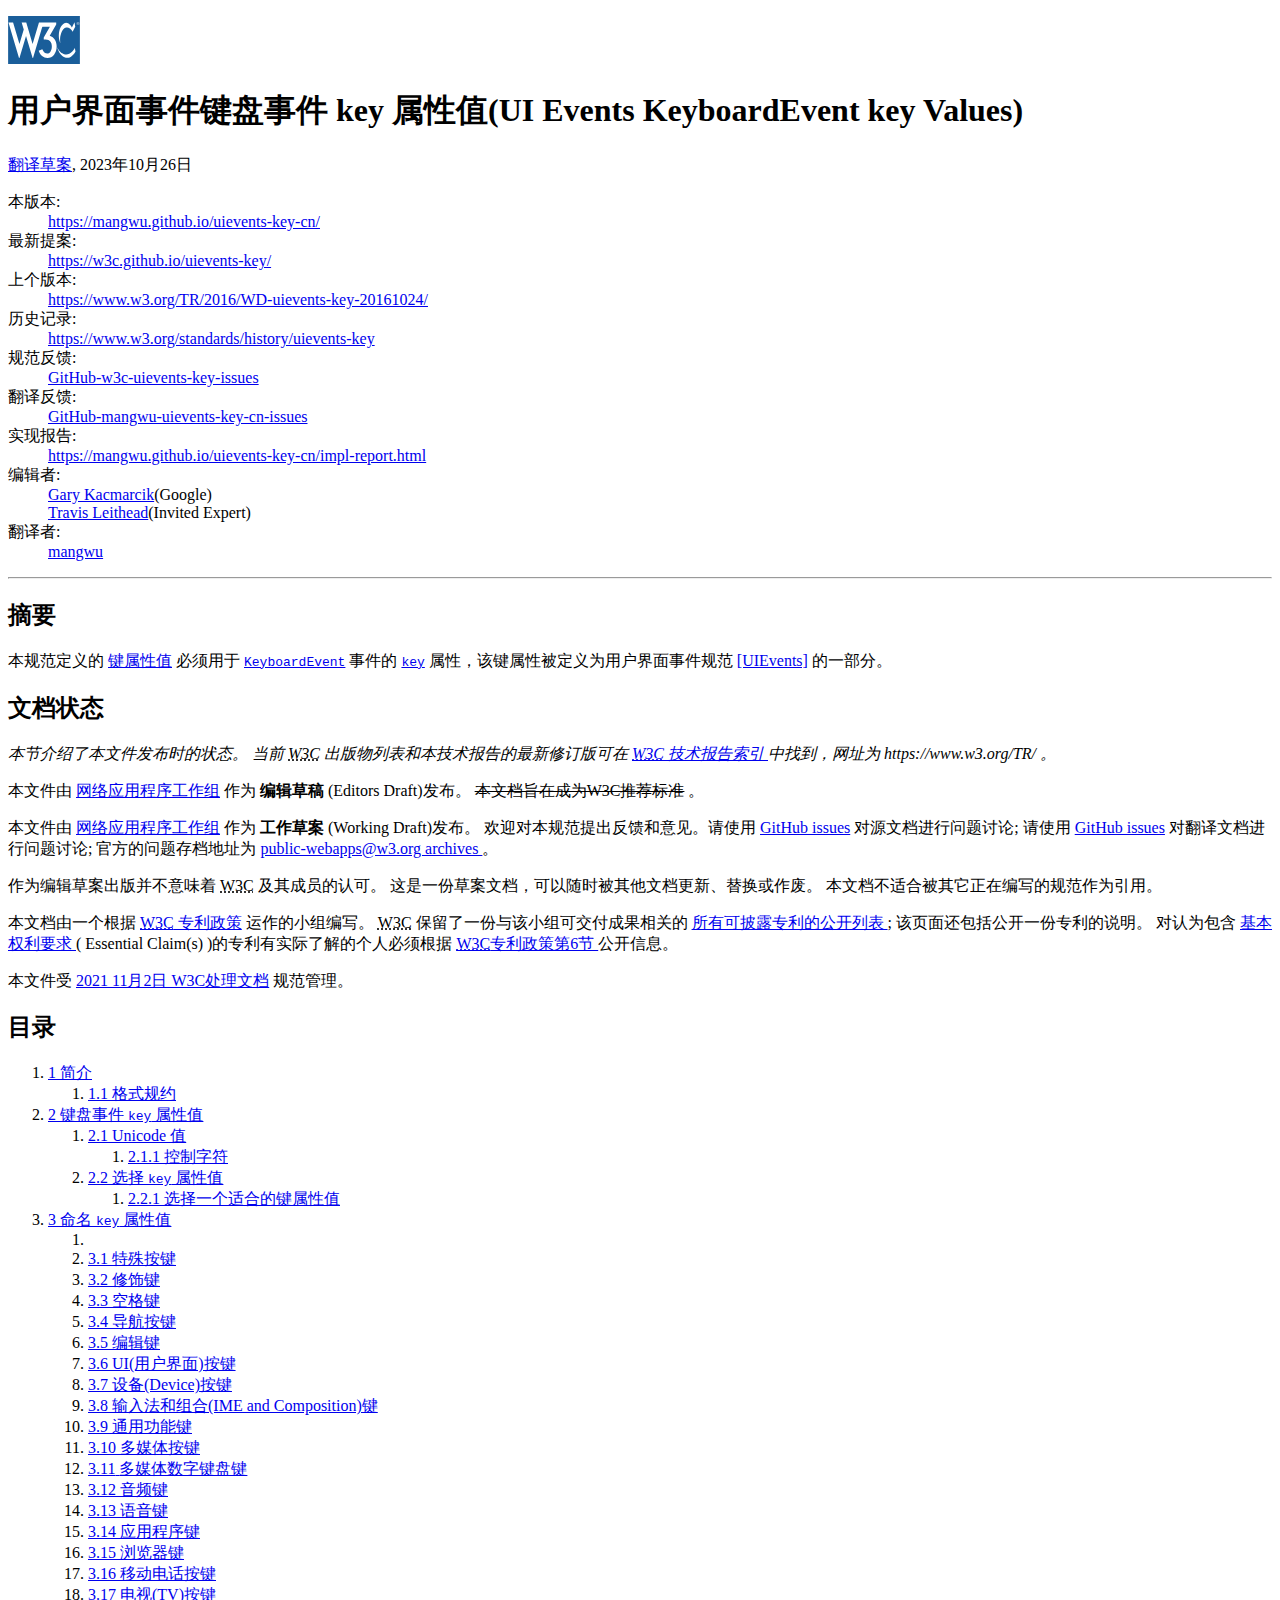
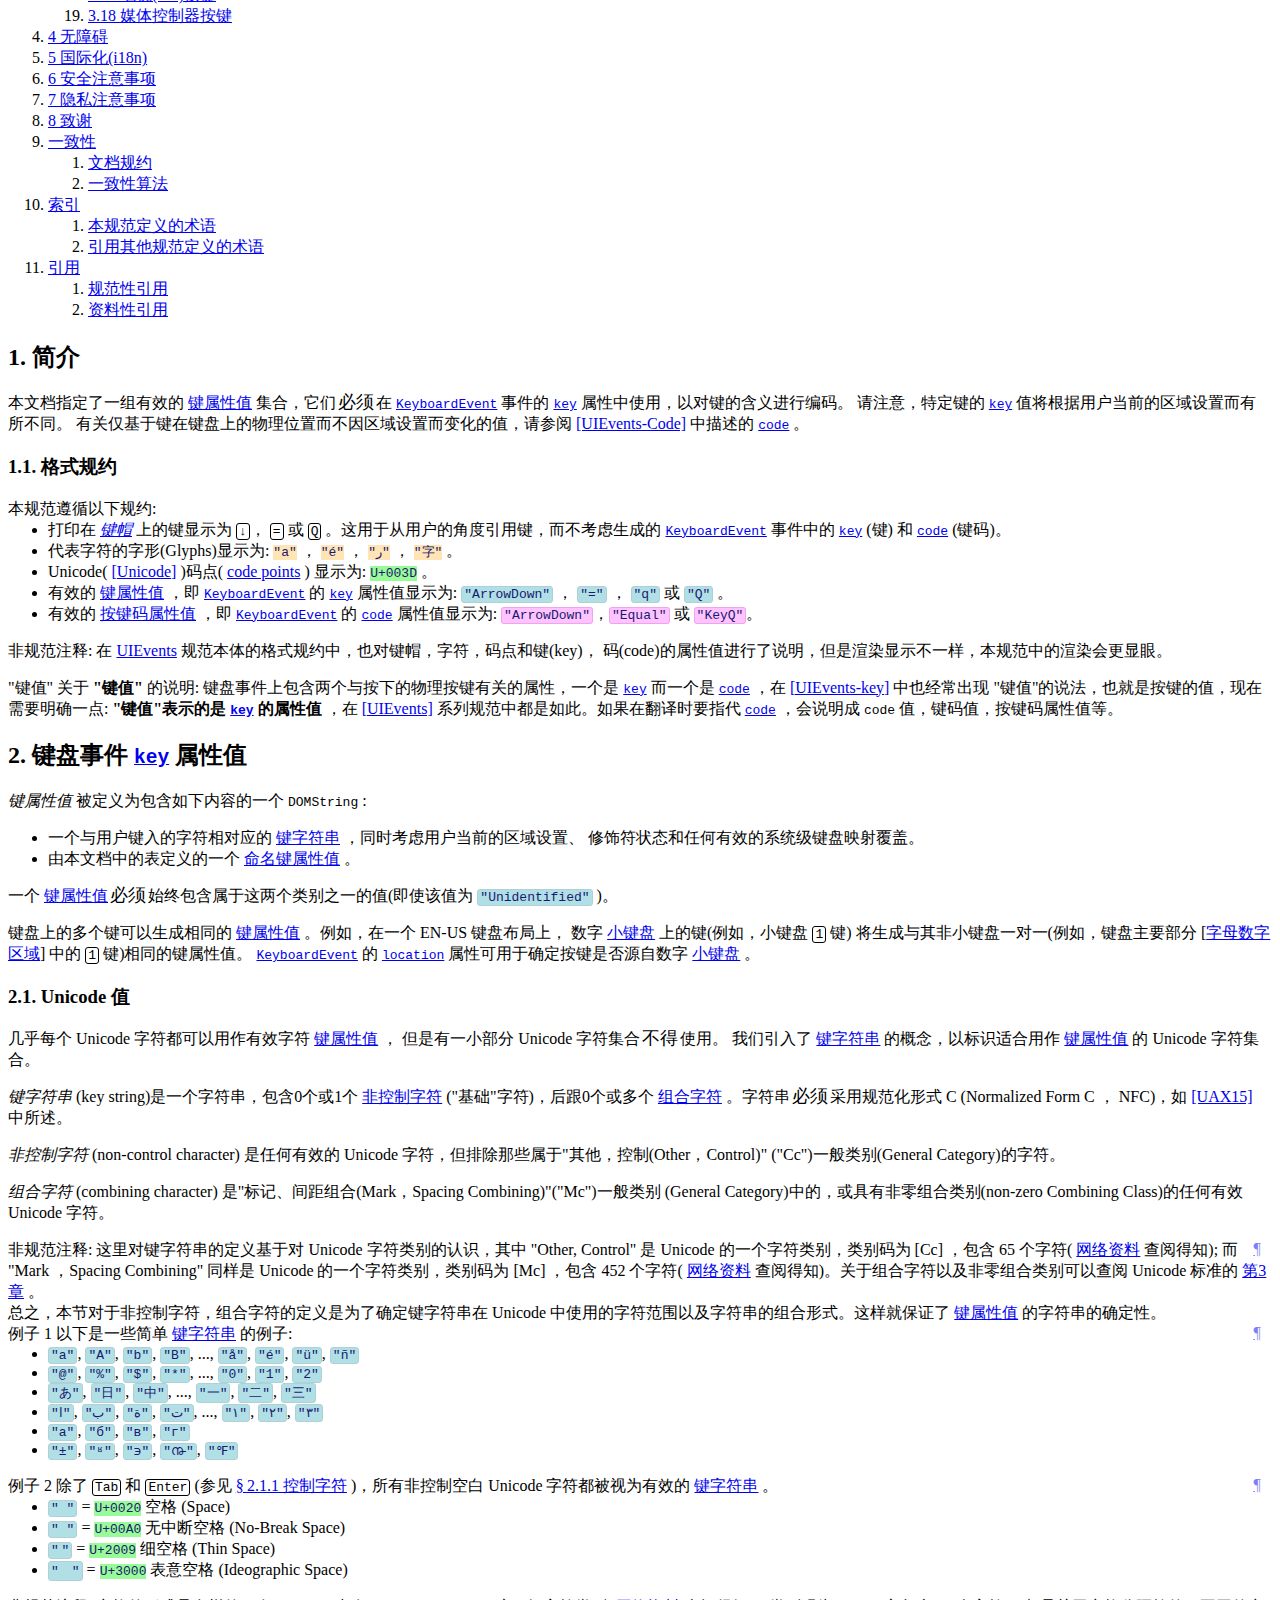
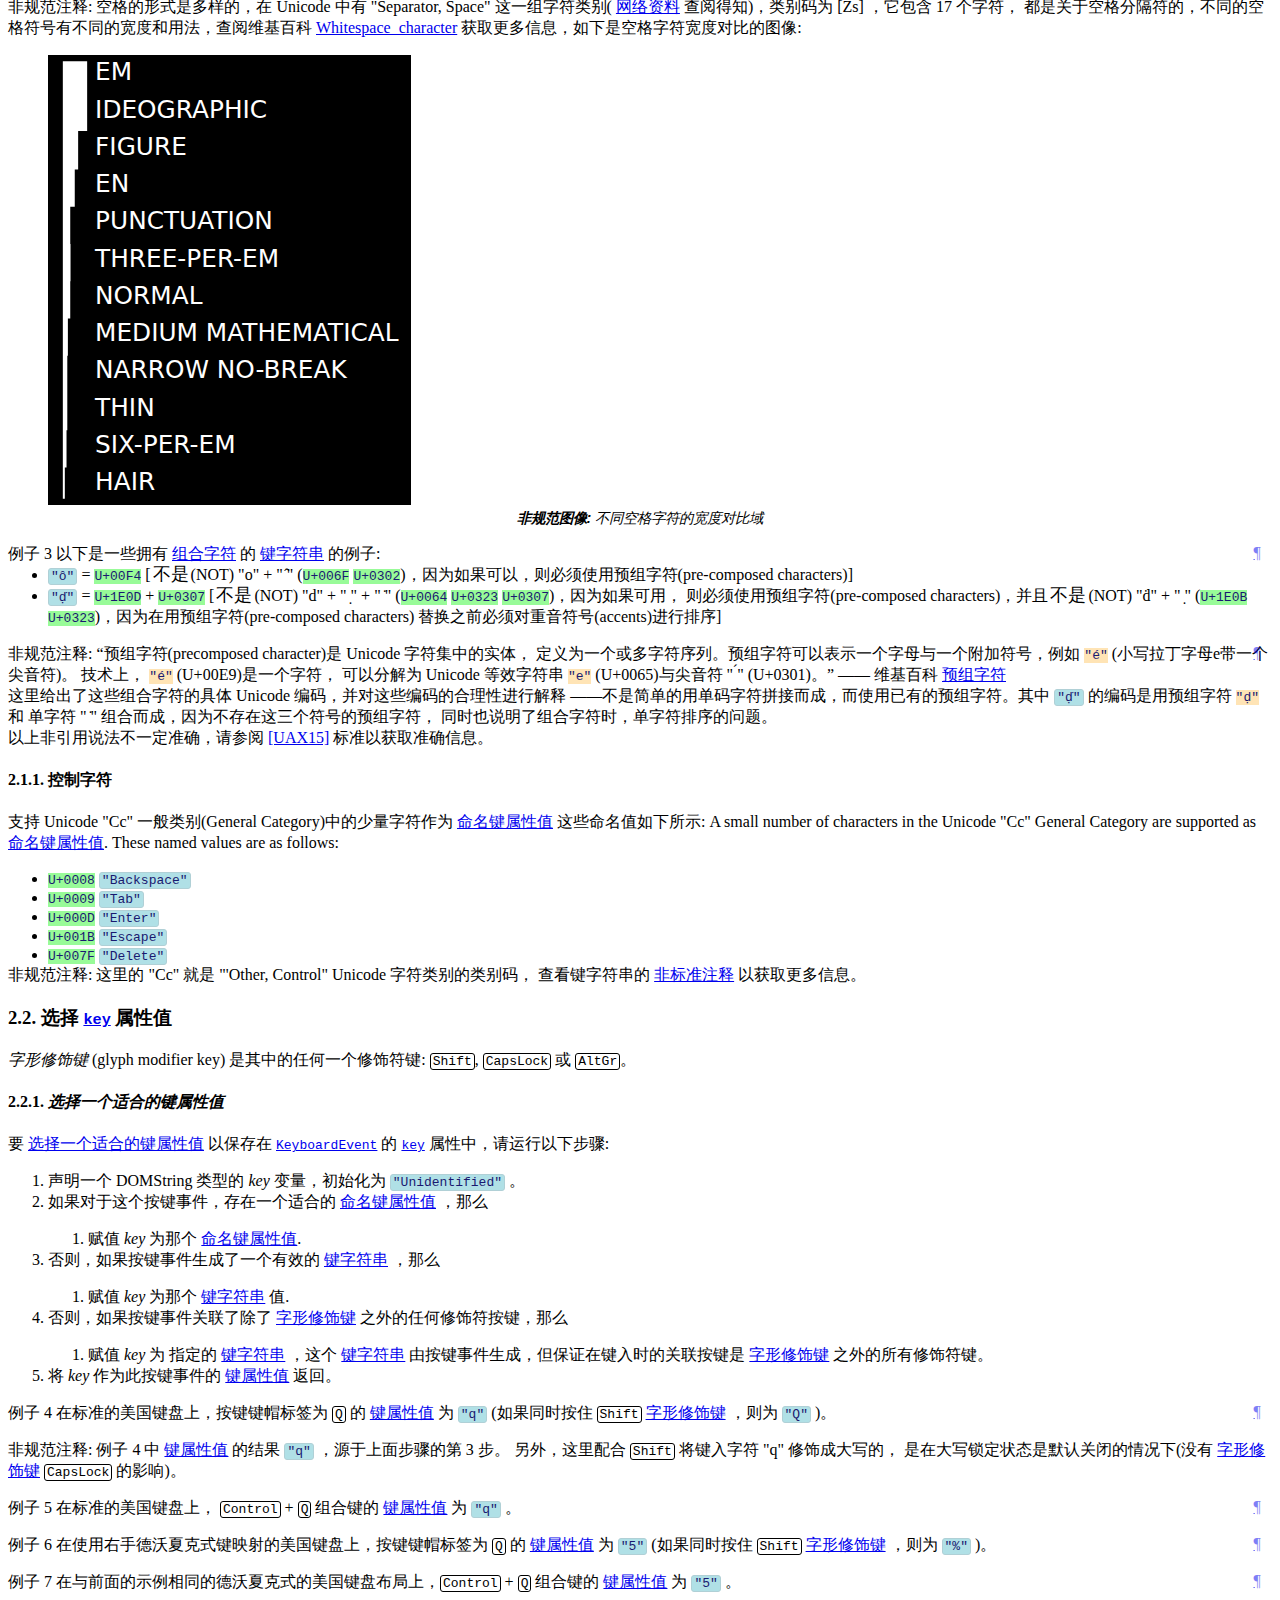
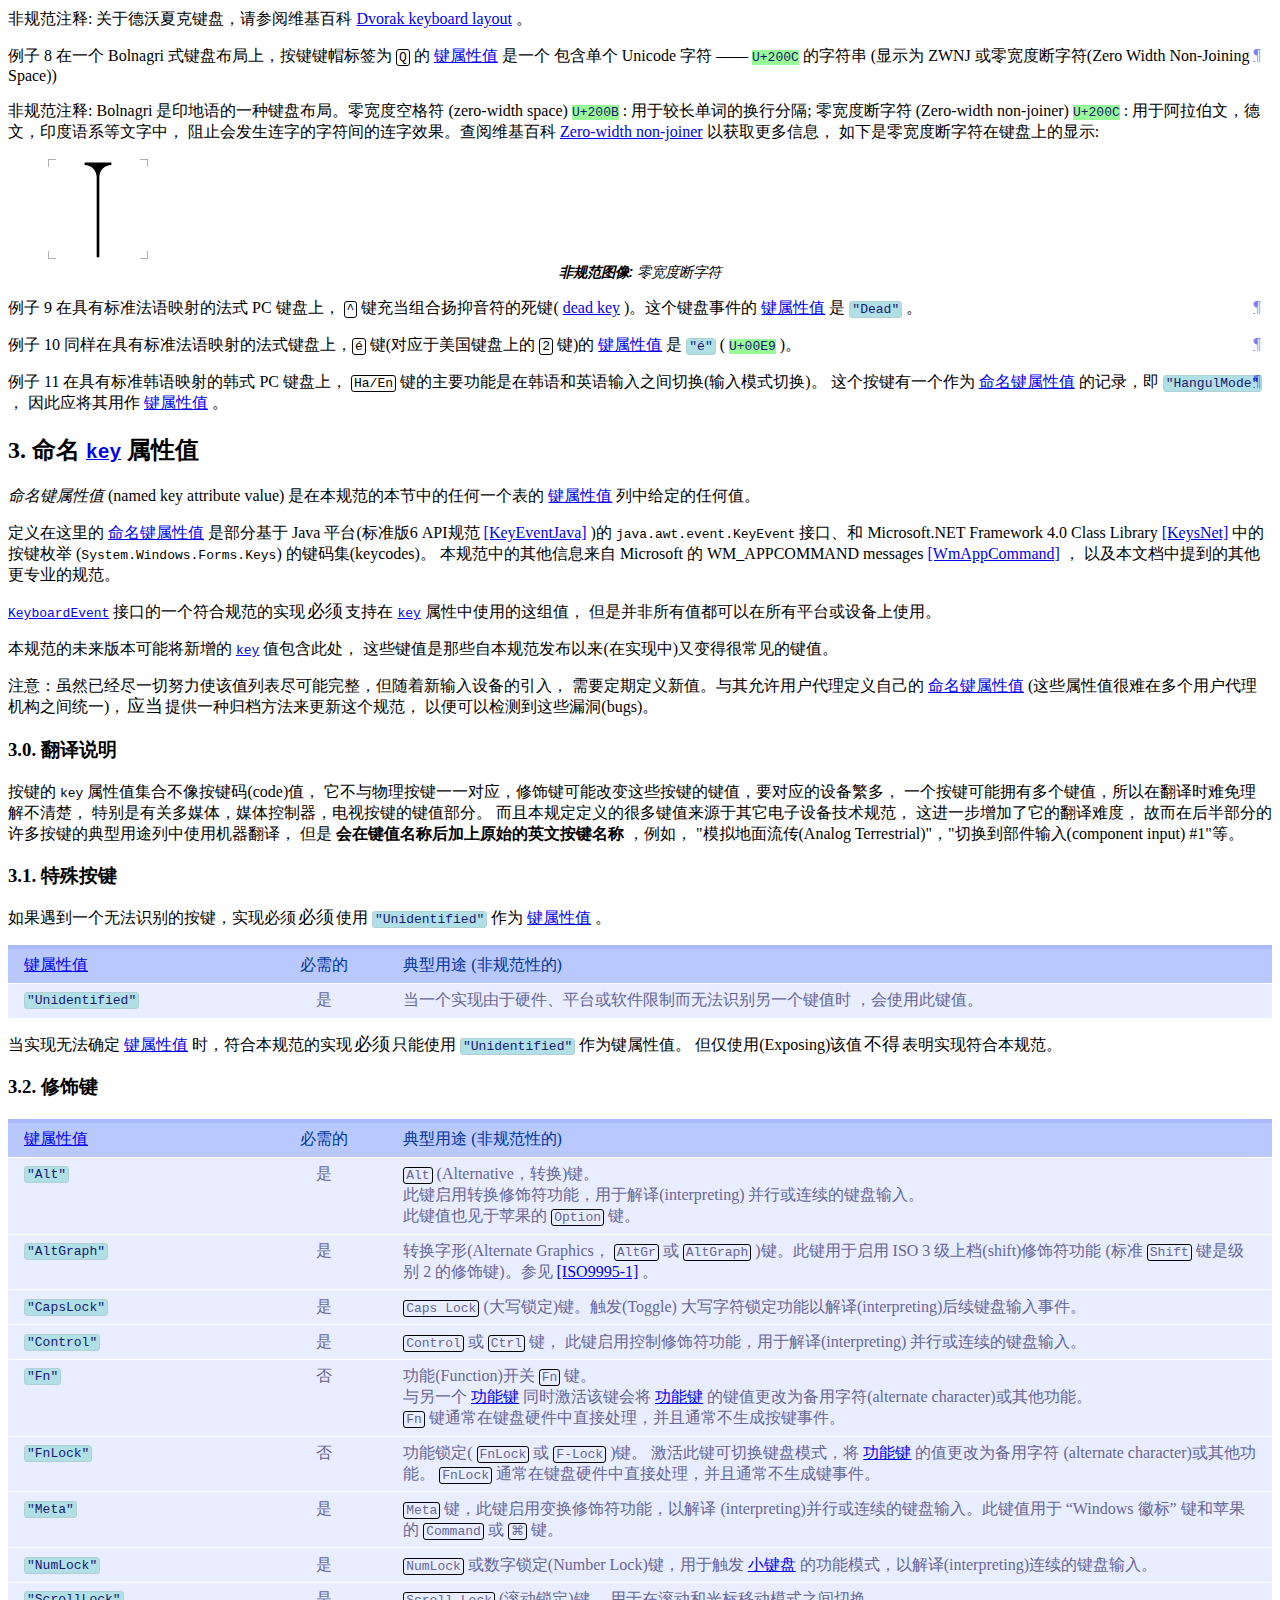
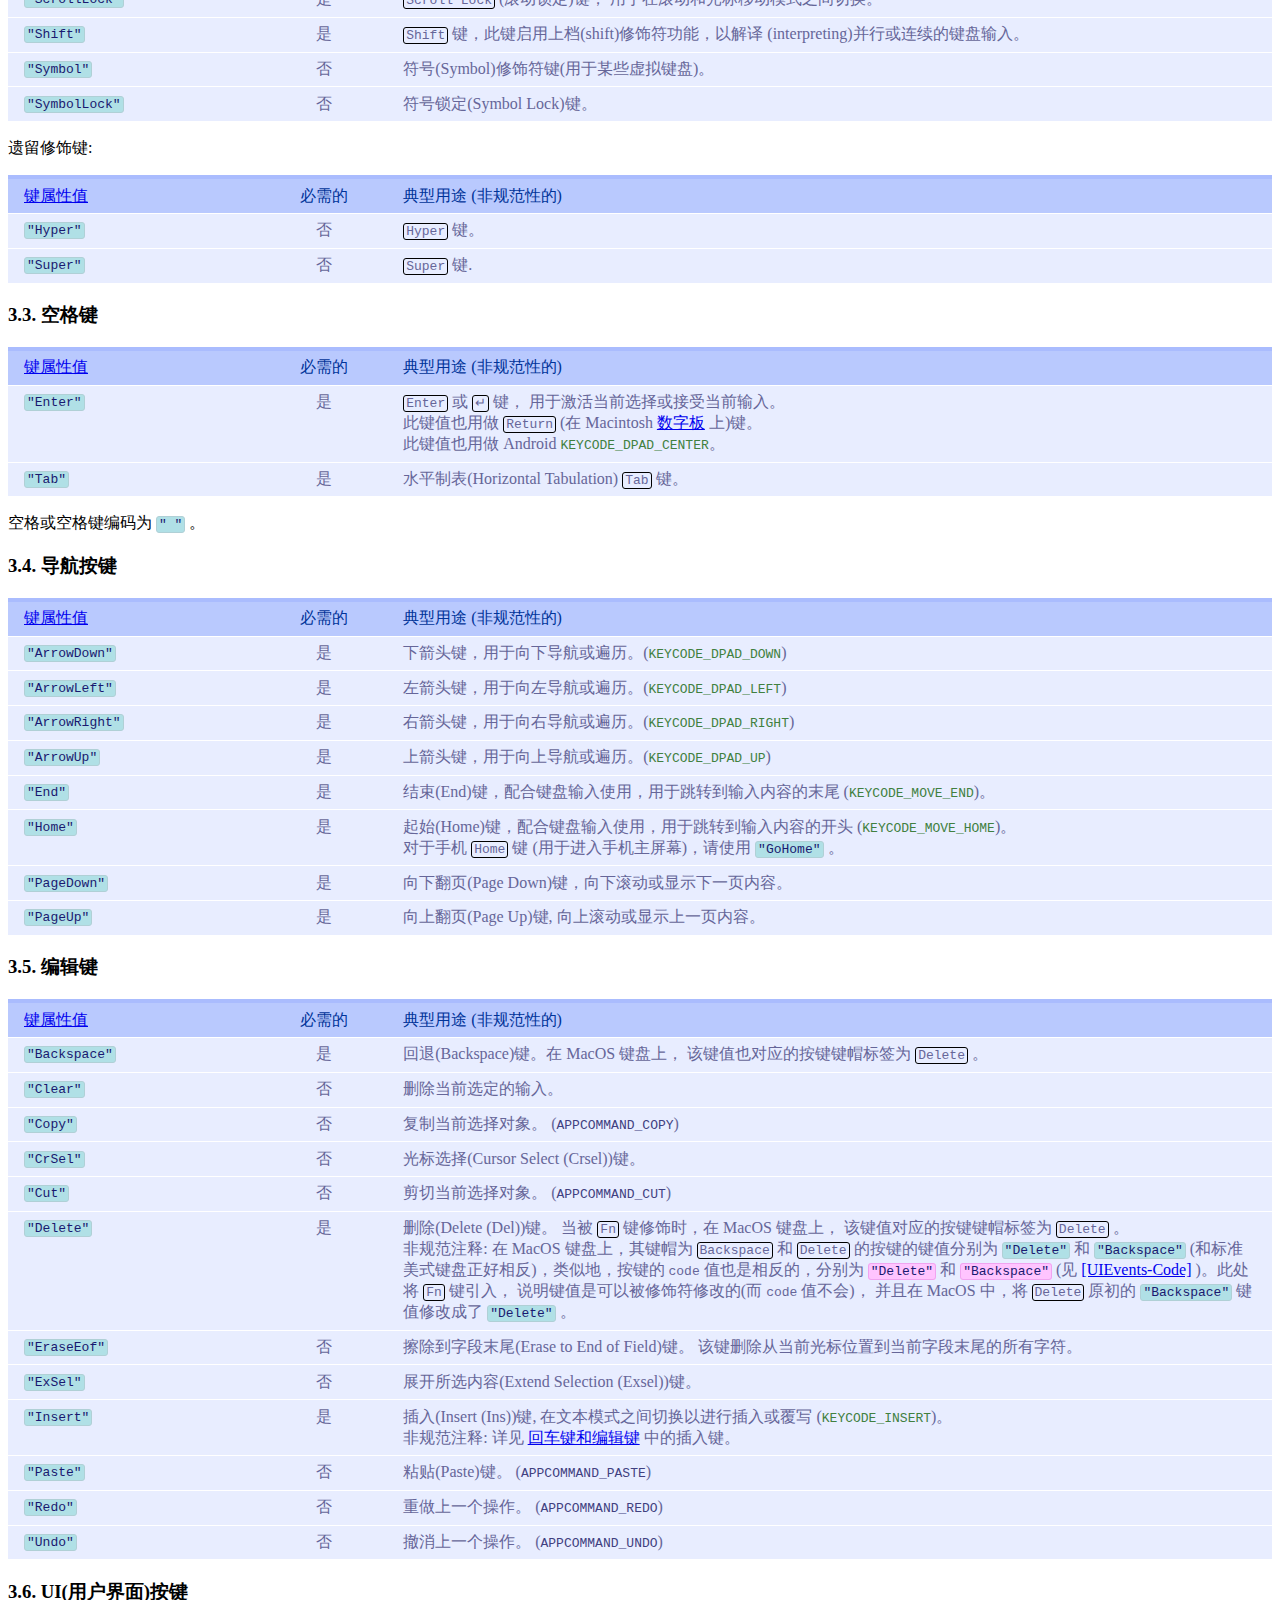
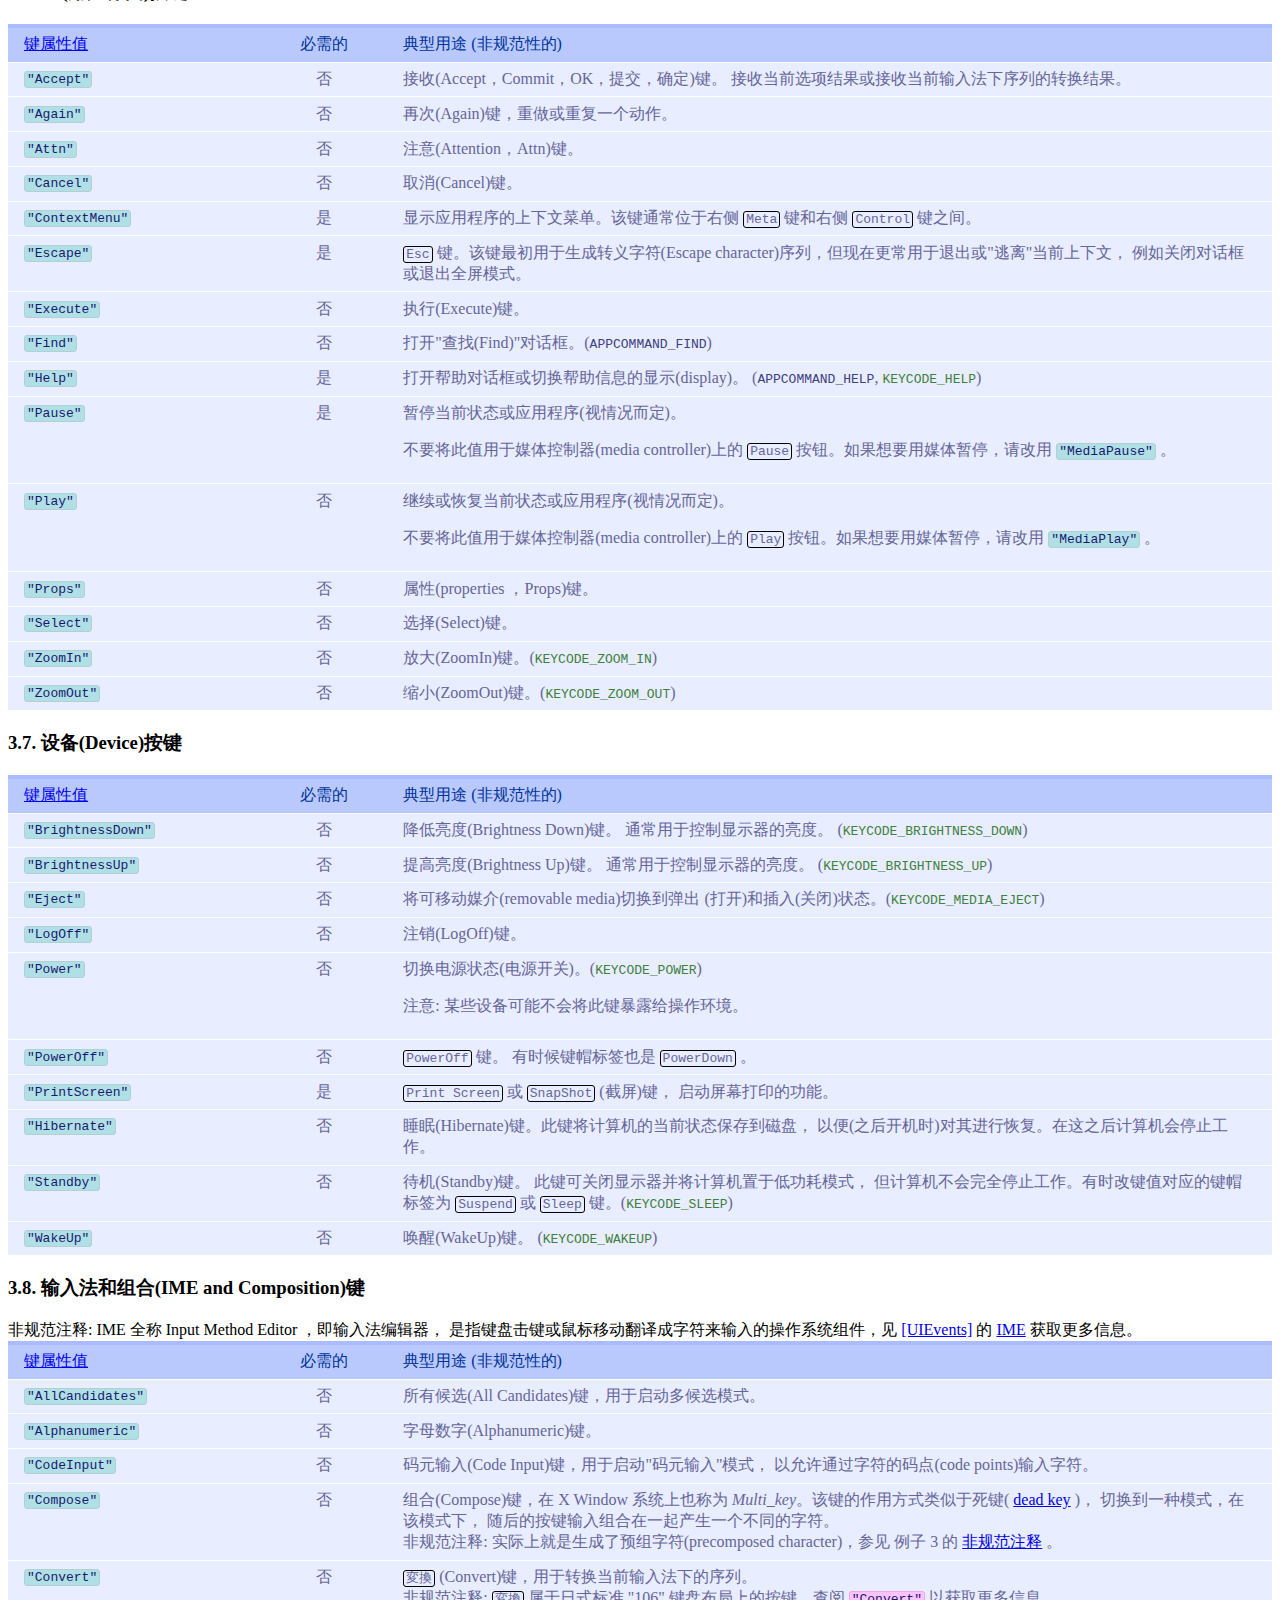
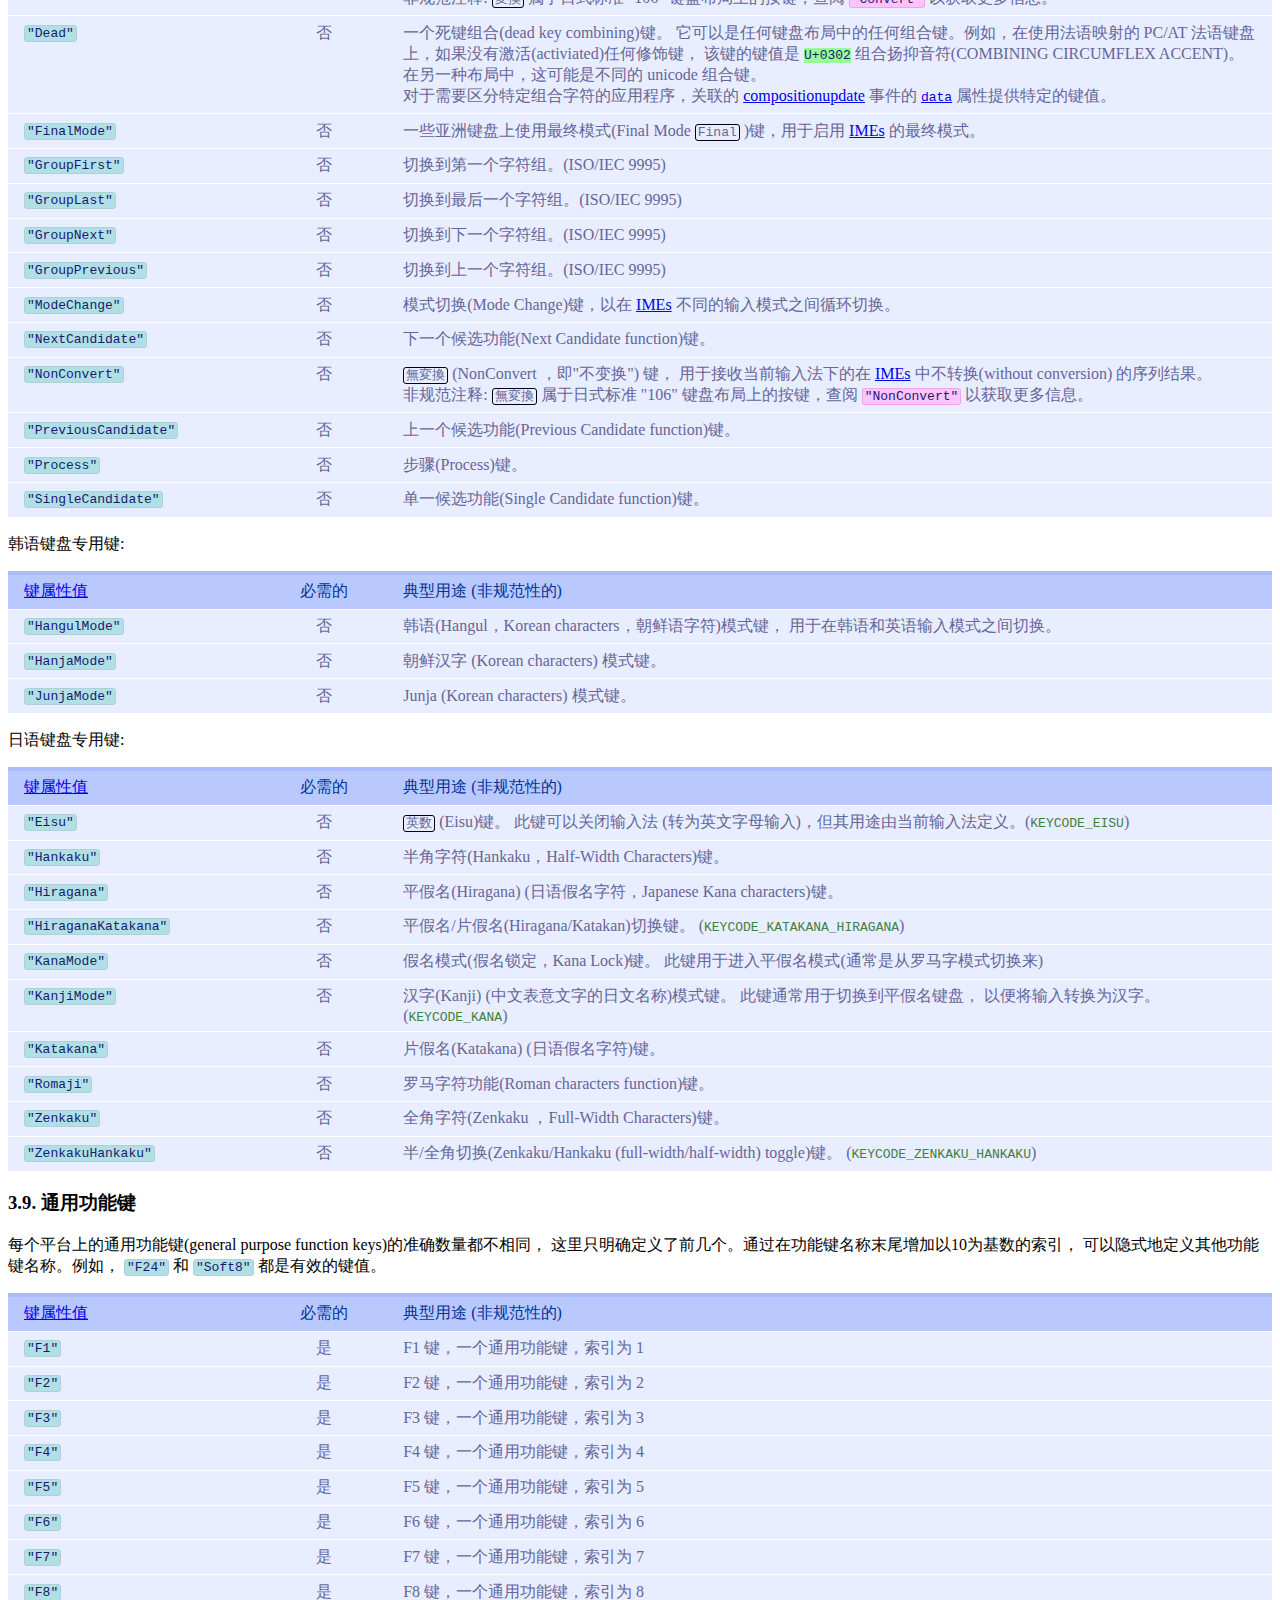
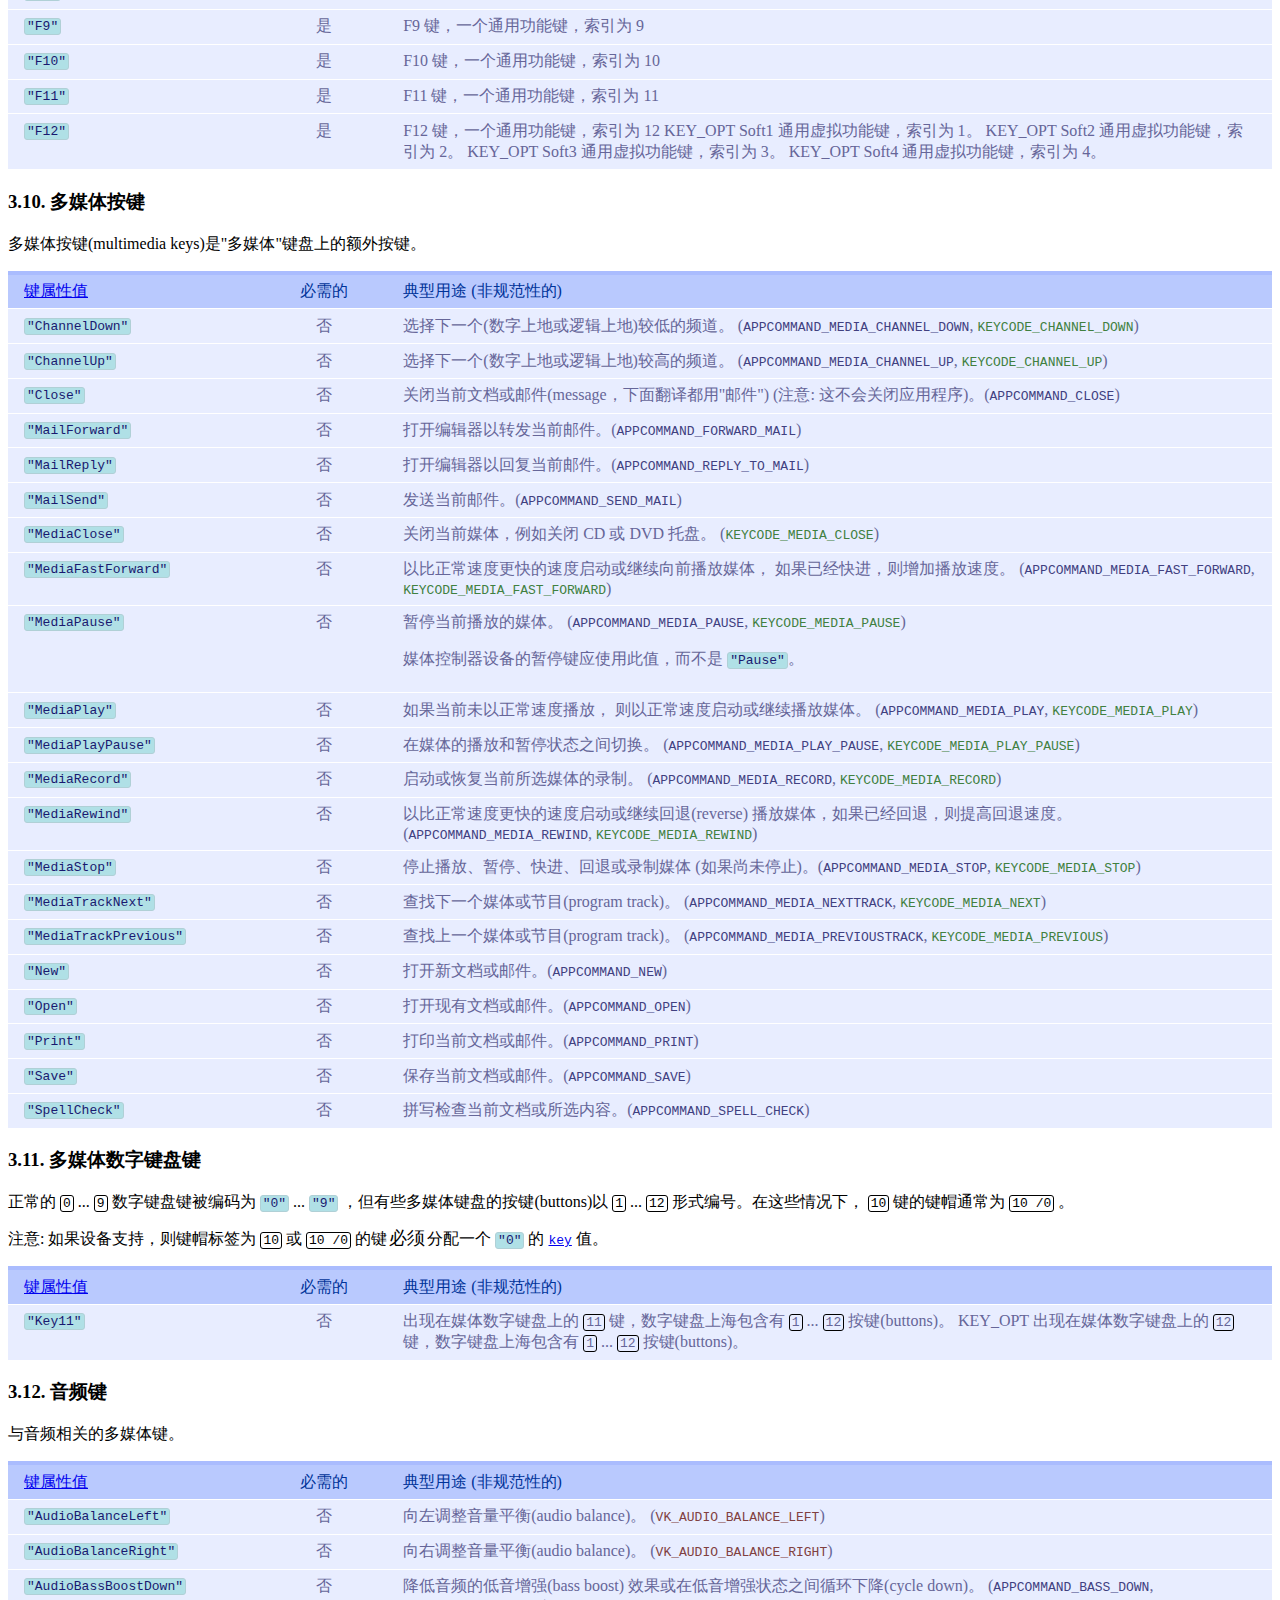
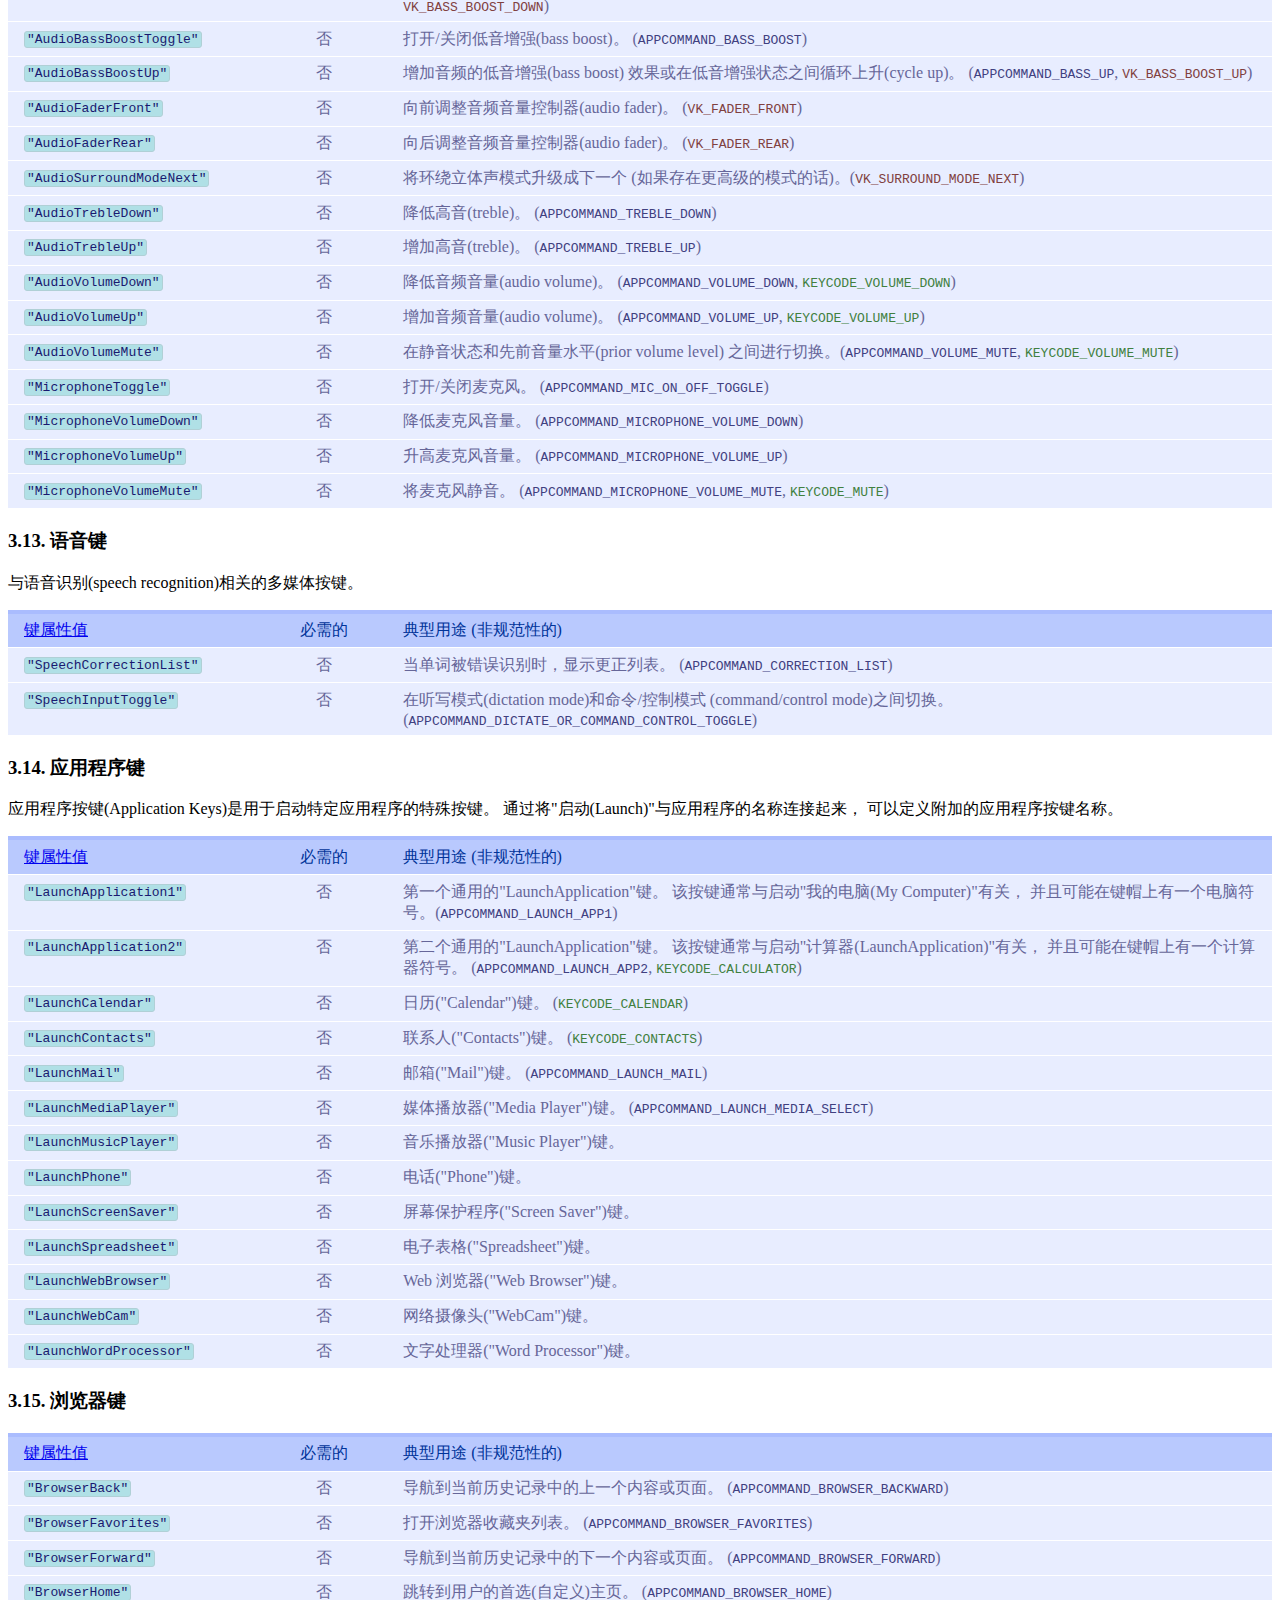
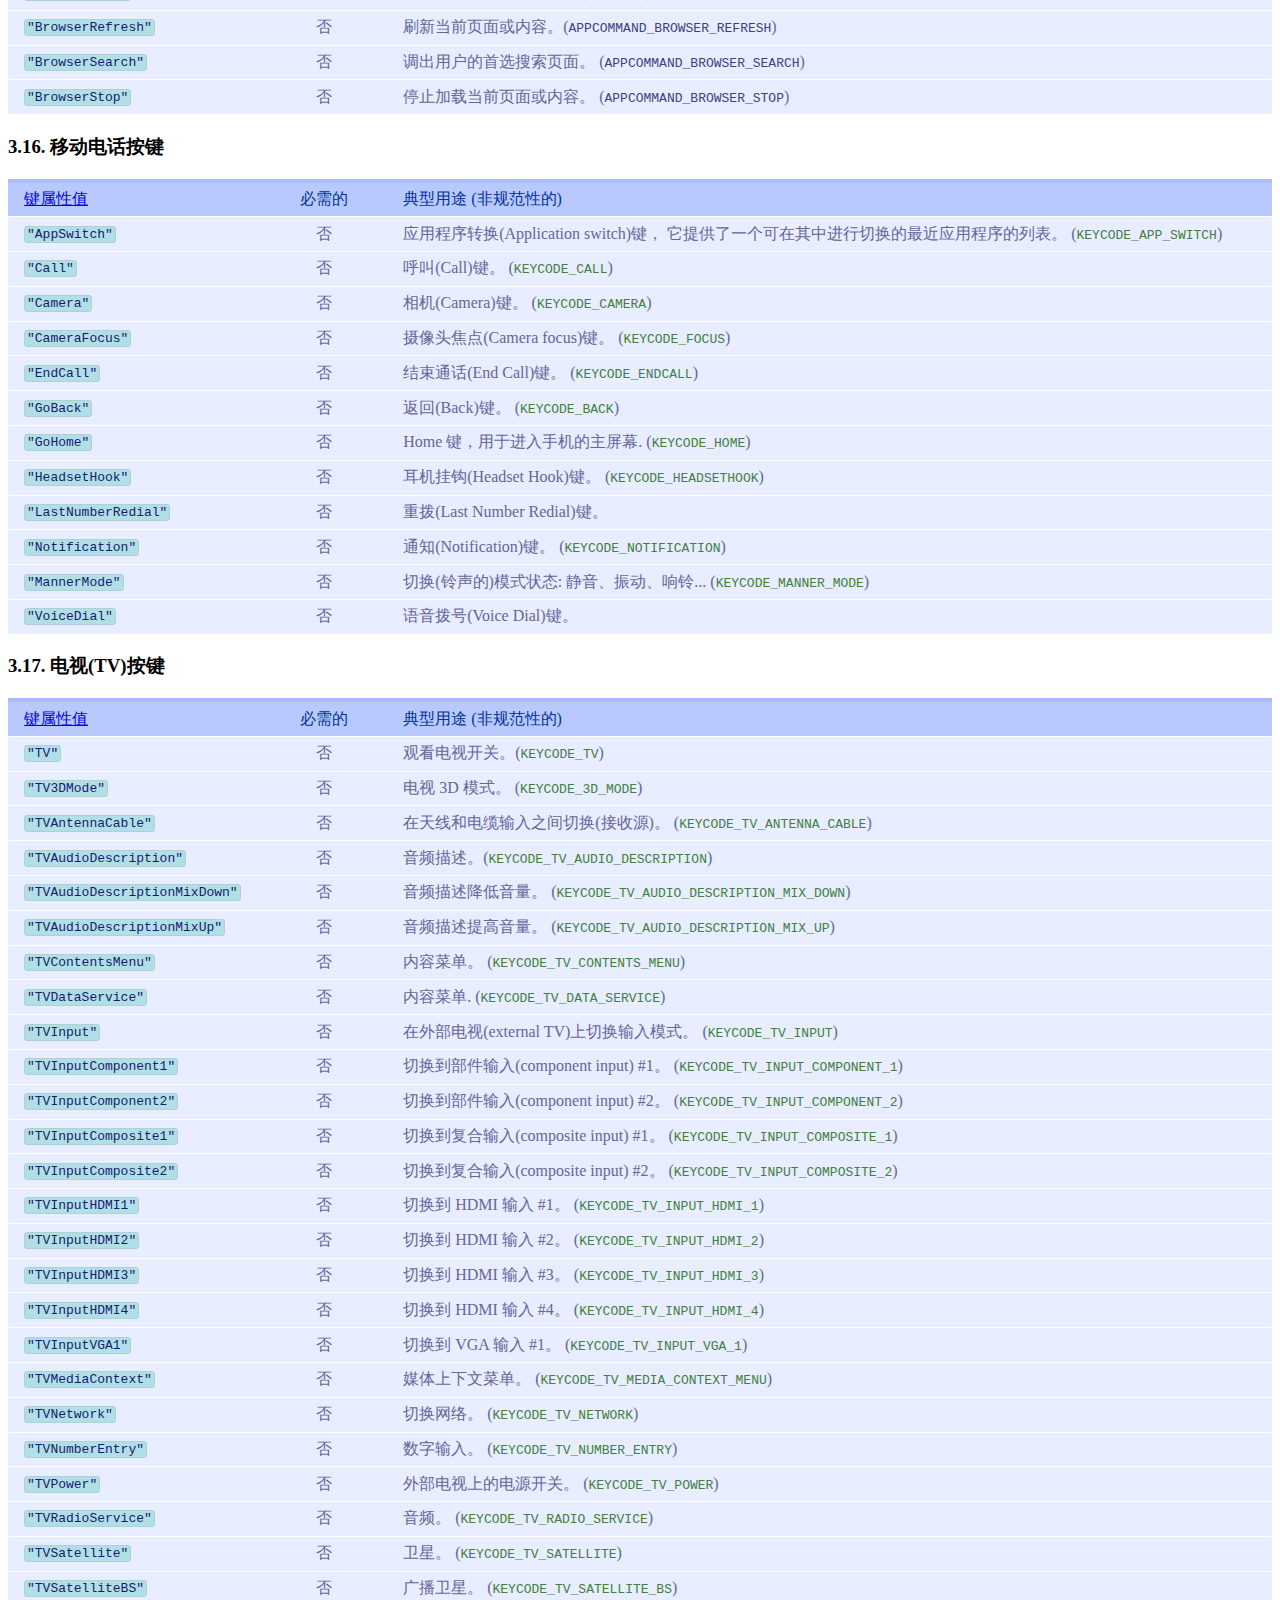
<file: index.html>
<!doctype html><html lang="en">
 <head>
  <meta content="text/html; charset=utf-8" http-equiv="Content-Type">
  <meta content="width=device-width, initial-scale=1, shrink-to-fit=no" name="viewport">
  <title>用户界面事件键盘事件 key 属性值(UI Events KeyboardEvent key Values)</title>
  <meta content="UD" name="w3c-status">
  <link href="https://www.w3.org/StyleSheets/TR/2021/W3C-UD" rel="stylesheet">
  <link href="https://www.w3.org/2008/site/images/favicon.ico" rel="icon">
  <meta content="Bikeshed version d9bd89757, updated Thu Mar 23 10:06:53 2023 -0700" name="generator">
  <meta content="c74f42ab5d9c917b6baa38c677640566f8912cab" name="document-revision">
  <link href="./override.css" rel="stylesheet">
<style>

/* Used when spelling out words or symbols phonetically. */
span.phonetic {
	font-style: italic;
}


/* KEY
 * Denotes a key value (the value of the KeyboardEvent.key property).
 */
code.key {
	color: #191970;
	background-color: #b0e0e6;
	padding: 0 2px;
	border: 1px solid #b0d0d6;
	border-radius: 3px;
	display: inline-block;
	direction: ltr;
}
code.key a:link, code.key a:visited {
	color: #191970;
    text-decoration: none;
}
code.key:hover, code.key a:hover {
	color: #000000;
	background-color: #b0d0d6;
}

/* CODE
 * Denotes a code value that indicates the physical location of the key on
 * the keyboard). This is the value of the KeyboardEvent.code property.
 */
code.code {
	color: #191970;
	background-color: #ffc4ff;
	padding: 0 2px;
	border: 1px solid #f0a4f0;
	border-radius: 3px;
}
code.code a:link, code.code a:visited {
	color: #191970;
    text-decoration: none;
}
code.code:hover, code.code a:hover {
	color: #000000;
	background-color: #f0a4f0;
}

/* Denotes a string displayed on the keycap. */
code.keycap {
	padding: 0 2px;
	border: 1px solid black;
	border-radius: 3px;
}

/* Denotes a Unicode code-point for the character. */
code.unicode {
	color: #191970;
	background-color: #98fb98;
}

/* Denotes an example glyph for the character. */
code.glyph {
  color: #191970;
  background-color: #ffe4b5;
}


code.android {
	color: #408040;
}

code.appcommand {
	color: #404080;
}

code.vk {
	color: #804040;
}


/* Formatting for data tables (including the keyboard codes) */
.data-table {
	border-collapse:collapse;
	text-align:left;
	width: 100%;
}

.data-table th {
	background:none repeat scroll 0 0 #B9C9FE;
	border-bottom:1px solid #FFFFFF;
	border-top:4px solid #AABCFE;
	color:#003399;
	font-weight:normal;
	padding: 0.4em 1em;
}

.data-table td {
	background:none repeat scroll 0 0 #E8EDFF;
	border-bottom:1px solid #FFFFFF;
	border-top:1px solid transparent;
	color:#666699;
	padding: 0.4em 1em;
}

.data-table tr:hover td {
	background:none repeat scroll 0 0 #D0DAFD;
	color:#333399;
}

/* The cell in a key table that contains the key name. */
.key-table-key {
	vertical-align: top;
}

.key-table-required {
	vertical-align: top;
	text-align: center;
}

.key-impl-data {
	vertical-align: top;
	text-align: center;
}

.key-impl-yes {
	color: #0a0;
	font-weight: bold;
}

.key-impl-no {
	color: #f00;
	font-weight: bold;
}

</style>
<style>/* style-autolinks */
.css.css, .property.property, .descriptor.descriptor {
    color: var(--a-normal-text);
    font-size: inherit;
    font-family: inherit;
}
.css::before, .property::before, .descriptor::before {
    content: "‘";
}
.css::after, .property::after, .descriptor::after {
    content: "’";
}
.property, .descriptor {
    /* Don't wrap property and descriptor names */
    white-space: nowrap;
}
.type { /* CSS value <type> */
    font-style: italic;
}
pre .property::before, pre .property::after {
    content: "";
}
[data-link-type="property"]::before,
[data-link-type="propdesc"]::before,
[data-link-type="descriptor"]::before,
[data-link-type="value"]::before,
[data-link-type="function"]::before,
[data-link-type="at-rule"]::before,
[data-link-type="selector"]::before,
[data-link-type="maybe"]::before {
    content: "‘";
}
[data-link-type="property"]::after,
[data-link-type="propdesc"]::after,
[data-link-type="descriptor"]::after,
[data-link-type="value"]::after,
[data-link-type="function"]::after,
[data-link-type="at-rule"]::after,
[data-link-type="selector"]::after,
[data-link-type="maybe"]::after {
    content: "’";
}

[data-link-type].production::before,
[data-link-type].production::after,
.prod [data-link-type]::before,
.prod [data-link-type]::after {
    content: "";
}

[data-link-type=element],
[data-link-type=element-attr] {
    font-family: Menlo, Consolas, "DejaVu Sans Mono", monospace;
    font-size: .9em;
}
[data-link-type=element]::before { content: "<" }
[data-link-type=element]::after  { content: ">" }

[data-link-type=biblio] {
    white-space: pre;
}
</style>
<style>/* style-colors */

/* Any --*-text not paired with a --*-bg is assumed to have a transparent bg */
:root {
    color-scheme: light dark;

    --text: black;
    --bg: white;

    --unofficial-watermark: url(https://www.w3.org/StyleSheets/TR/2016/logos/UD-watermark);

    --logo-bg: #1a5e9a;
    --logo-active-bg: #c00;
    --logo-text: white;

    --tocnav-normal-text: #707070;
    --tocnav-normal-bg: var(--bg);
    --tocnav-hover-text: var(--tocnav-normal-text);
    --tocnav-hover-bg: #f8f8f8;
    --tocnav-active-text: #c00;
    --tocnav-active-bg: var(--tocnav-normal-bg);

    --tocsidebar-text: var(--text);
    --tocsidebar-bg: #f7f8f9;
    --tocsidebar-shadow: rgba(0,0,0,.1);
    --tocsidebar-heading-text: hsla(203,20%,40%,.7);

    --toclink-text: var(--text);
    --toclink-underline: #3980b5;
    --toclink-visited-text: var(--toclink-text);
    --toclink-visited-underline: #054572;

    --heading-text: #005a9c;

    --hr-text: var(--text);

    --algo-border: #def;

    --del-text: red;
    --del-bg: transparent;
    --ins-text: #080;
    --ins-bg: transparent;

    --a-normal-text: #034575;
    --a-normal-underline: #bbb;
    --a-visited-text: var(--a-normal-text);
    --a-visited-underline: #707070;
    --a-hover-bg: rgba(75%, 75%, 75%, .25);
    --a-active-text: #c00;
    --a-active-underline: #c00;

    --blockquote-border: silver;
    --blockquote-bg: transparent;
    --blockquote-text: currentcolor;

    --issue-border: #e05252;
    --issue-bg: #fbe9e9;
    --issue-text: var(--text);
    --issueheading-text: #831616;

    --example-border: #e0cb52;
    --example-bg: #fcfaee;
    --example-text: var(--text);
    --exampleheading-text: #574b0f;

    --note-border: #52e052;
    --note-bg: #e9fbe9;
    --note-text: var(--text);
    --noteheading-text: hsl(120, 70%, 30%);
    --notesummary-underline: silver;

    --assertion-border: #aaa;
    --assertion-bg: #eee;
    --assertion-text: black;

    --advisement-border: orange;
    --advisement-bg: #fec;
    --advisement-text: var(--text);
    --advisementheading-text: #b35f00;

    --warning-border: red;
    --warning-bg: hsla(40,100%,50%,0.95);
    --warning-text: var(--text);

    --amendment-border: #330099;
    --amendment-bg: #F5F0FF;
    --amendment-text: var(--text);
    --amendmentheading-text: #220066;

    --def-border: #8ccbf2;
    --def-bg: #def;
    --def-text: var(--text);
    --defrow-border: #bbd7e9;

    --datacell-border: silver;

    --indexinfo-text: #707070;

    --indextable-hover-text: black;
    --indextable-hover-bg: #f7f8f9;

    --outdatedspec-bg: rgba(0, 0, 0, .5);
    --outdatedspec-text: black;
    --outdated-bg: maroon;
    --outdated-text: white;
    --outdated-shadow: red;

    --editedrec-bg: darkorange;
}
</style>
<style>/* style-counters */
body {
    counter-reset: example figure issue;
}
.issue {
    counter-increment: issue;
}
.issue:not(.no-marker)::before {
    content: "Issue " counter(issue);
}

.example {
    counter-increment: example;
}
.example:not(.no-marker)::before {
    content: "Example " counter(example);
}
.invalid.example:not(.no-marker)::before,
.illegal.example:not(.no-marker)::before {
    content: "Invalid Example" counter(example);
}

figcaption {
    counter-increment: figure;
}
figcaption:not(.no-marker)::before {
    content: "Figure " counter(figure) " ";
}
</style>
<style>/* style-dfn-panel */
:root {
    --dfnpanel-bg: #ddd;
    --dfnpanel-text: var(--text);
}
.dfn-panel {
    position: absolute;
    z-index: 35;
    width: 20em;
    min-width: min-content;
    max-width: 300px;
    height: auto;
    max-height: 500px;
    overflow: auto;
    padding: 0.5em 0.75em;
    font: small Helvetica Neue, sans-serif, Droid Sans Fallback;
    background: var(--dfnpanel-bg);
    color: var(--dfnpanel-text);
    border: outset 0.2em;
    white-space: normal; /* in case it's moved into a pre */
}
.dfn-panel:not(.on) { display: none; }
.dfn-panel * { margin: 0; padding: 0; text-indent: 0; }
.dfn-panel > b { display: block; }
.dfn-panel a { color: var(--dfnpanel-text); }
.dfn-panel a:not(:hover) { text-decoration: none !important; border-bottom: none !important; }
.dfn-panel > b + b { margin-top: 0.25em; }
.dfn-panel ul { padding: 0; }
.dfn-panel li { list-style: inside; }
.dfn-panel.activated {
    display: inline-block;
    position: fixed;
    left: .5em;
    bottom: 2em;
    margin: 0 auto;
    max-width: calc(100vw - 1.5em - .4em - .5em);
    max-height: 30vh;
}

.dfn-paneled { cursor: pointer; }
</style>
<style>/* style-issues */
a[href].issue-return {
    float: right;
    float: inline-end;
    color: var(--issueheading-text);
    font-weight: bold;
    text-decoration: none;
}
</style>
<style>/* style-md-lists */
/* This is a weird hack for me not yet following the commonmark spec
   regarding paragraph and lists. */
[data-md] > :first-child {
    margin-top: 0;
}
[data-md] > :last-child {
    margin-bottom: 0;
}
</style>
<style>/* style-selflinks */

:root {
    --selflink-text: white;
    --selflink-bg: gray;
    --selflink-hover-text: black;
}
.heading, .issue, .note, .example, li, dt {
    position: relative;
}
a.self-link {
    position: absolute;
    top: 0;
    left: calc(-1 * (3.5rem - 26px));
    width: calc(3.5rem - 26px);
    height: 2em;
    text-align: center;
    border: none;
    transition: opacity .2s;
    opacity: .5;
}
a.self-link:hover {
    opacity: 1;
}
.heading > a.self-link {
    font-size: 83%;
}
.example > a.self-link,
.note > a.self-link,
.issue > a.self-link {
    /* These blocks are overflow:auto, so positioning outside
       doesn't work. */
    left: auto;
    right: 0;
}
li > a.self-link {
    left: calc(-1 * (3.5rem - 26px) - 2em);
}
dfn > a.self-link {
    top: auto;
    left: auto;
    opacity: 0;
    width: 1.5em;
    height: 1.5em;
    background: var(--selflink-bg);
    color: var(--selflink-text);
    font-style: normal;
    transition: opacity .2s, background-color .2s, color .2s;
}
dfn:hover > a.self-link {
    opacity: 1;
}
dfn > a.self-link:hover {
    color: var(--selflink-hover-text);
}

a.self-link::before            { content: "¶"; }
.heading > a.self-link::before { content: "§"; }
dfn > a.self-link::before      { content: "#"; }
</style>
<style>/* style-var-click-highlighting */

    var { cursor: pointer; }
    var.selected0 { background-color: #F4D200; box-shadow: 0 0 0 2px #F4D200; }
    var.selected1 { background-color: #FF87A2; box-shadow: 0 0 0 2px #FF87A2; }
    var.selected2 { background-color: #96E885; box-shadow: 0 0 0 2px #96E885; }
    var.selected3 { background-color: #3EEED2; box-shadow: 0 0 0 2px #3EEED2; }
    var.selected4 { background-color: #EACFB6; box-shadow: 0 0 0 2px #EACFB6; }
    var.selected5 { background-color: #82DDFF; box-shadow: 0 0 0 2px #82DDFF; }
    var.selected6 { background-color: #FFBCF2; box-shadow: 0 0 0 2px #FFBCF2; }
    </style>
<style>/* style-darkmode */

@media (prefers-color-scheme: dark) {
    :root {
        --text: #ddd;
        --bg: black;

        --unofficial-watermark: url("data:image/svg+xml,%3Csvg xmlns='http://www.w3.org/2000/svg' width='400' height='400'%3E%3Cg fill='%23100808' transform='translate(200 200) rotate(-45) translate(-200 -200)' stroke='%23100808' stroke-width='3'%3E%3Ctext x='50%25' y='220' style='font: bold 70px sans-serif; text-anchor: middle; letter-spacing: 6px;'%3EUNOFFICIAL%3C/text%3E%3Ctext x='50%25' y='305' style='font: bold 70px sans-serif; text-anchor: middle; letter-spacing: 6px;'%3EDRAFT%3C/text%3E%3C/g%3E%3C/svg%3E");

        --logo-bg: #1a5e9a;
        --logo-active-bg: #c00;
        --logo-text: white;

        --tocnav-normal-text: #999;
        --tocnav-normal-bg: var(--bg);
        --tocnav-hover-text: var(--tocnav-normal-text);
        --tocnav-hover-bg: #080808;
        --tocnav-active-text: #f44;
        --tocnav-active-bg: var(--tocnav-normal-bg);

        --tocsidebar-text: var(--text);
        --tocsidebar-bg: #080808;
        --tocsidebar-shadow: rgba(255,255,255,.1);
        --tocsidebar-heading-text: hsla(203,20%,40%,.7);

        --toclink-text: var(--text);
        --toclink-underline: #6af;
        --toclink-visited-text: var(--toclink-text);
        --toclink-visited-underline: #054572;

        --heading-text: #8af;

        --hr-text: var(--text);

        --algo-border: #456;

        --del-text: #f44;
        --del-bg: transparent;
        --ins-text: #4a4;
        --ins-bg: transparent;

        --a-normal-text: #6af;
        --a-normal-underline: #555;
        --a-visited-text: var(--a-normal-text);
        --a-visited-underline: var(--a-normal-underline);
        --a-hover-bg: rgba(25%, 25%, 25%, .2);
        --a-active-text: #f44;
        --a-active-underline: var(--a-active-text);

        --borderedblock-bg: rgba(255, 255, 255, .05);

        --blockquote-border: silver;
        --blockquote-bg: var(--borderedblock-bg);
        --blockquote-text: currentcolor;

        --issue-border: #e05252;
        --issue-bg: var(--borderedblock-bg);
        --issue-text: var(--text);
        --issueheading-text: hsl(0deg, 70%, 70%);

        --example-border: hsl(50deg, 90%, 60%);
        --example-bg: var(--borderedblock-bg);
        --example-text: var(--text);
        --exampleheading-text: hsl(50deg, 70%, 70%);

        --note-border: hsl(120deg, 100%, 35%);
        --note-bg: var(--borderedblock-bg);
        --note-text: var(--text);
        --noteheading-text: hsl(120, 70%, 70%);
        --notesummary-underline: silver;

        --assertion-border: #444;
        --assertion-bg: var(--borderedblock-bg);
        --assertion-text: var(--text);

        --advisement-border: orange;
        --advisement-bg: #222218;
        --advisement-text: var(--text);
        --advisementheading-text: #f84;

        --warning-border: red;
        --warning-bg: hsla(40,100%,20%,0.95);
        --warning-text: var(--text);

        --amendment-border: #330099;
        --amendment-bg: #080010;
        --amendment-text: var(--text);
        --amendmentheading-text: #cc00ff;

        --def-border: #8ccbf2;
        --def-bg: #080818;
        --def-text: var(--text);
        --defrow-border: #136;

        --datacell-border: silver;

        --indexinfo-text: #aaa;

        --indextable-hover-text: var(--text);
        --indextable-hover-bg: #181818;

        --outdatedspec-bg: rgba(255, 255, 255, .5);
        --outdatedspec-text: black;
        --outdated-bg: maroon;
        --outdated-text: white;
        --outdated-shadow: red;

        --editedrec-bg: darkorange;
    }
    /* In case a transparent-bg image doesn't expect to be on a dark bg,
       which is quite common in practice... */
    img { background: white; }
}

@media (prefers-color-scheme: dark) {
    :root {
        --selflink-text: black;
        --selflink-bg: silver;
        --selflink-hover-text: white;
    }
}

@media (prefers-color-scheme: dark) {
    :root {
        --dfnpanel-bg: #222;
        --dfnpanel-text: var(--text);
    }
}
</style>
 <body class="h-entry">
  <div class="head">
   <p data-fill-with="logo"><a class="logo" href="https://www.w3.org/"> <img alt="W3C" height="48" src="https://www.w3.org/StyleSheets/TR/2021/logos/W3C" width="72"> </a> </p>
   <h1 class="p-name no-ref" id="title">用户界面事件键盘事件 key 属性值(UI Events KeyboardEvent key Values)</h1>
   <p id="w3c-state"><a href="https://www.w3.org/standards/types#UD">翻译草案</a>, <time class="dt-updated" datetime="2023-10-26">最近一次编译时间</time></p>
   <details open>
    <summary>More details about this document</summary>
    <div data-fill-with="spec-metadata">
     <dl>
      <dt>本版本:
      <dd><a href="https://mangwu.github.io/uievents-key-cn/">https://mangwu.github.io/uievents-key-cn/</a>
      <dt>最新提案:
      <dd><a href="https://w3c.github.io/uievents-key/">https://w3c.github.io/uievents-key/</a>
      <dt>上个版本:
      <dd><a href="https://www.w3.org/TR/2016/WD-uievents-key-20161024/">https://www.w3.org/TR/2016/WD-uievents-key-20161024/</a>
      <dt>历史记录:
      <dd><a href="https://www.w3.org/standards/history/uievents-key">https://www.w3.org/standards/history/uievents-key</a>
      <dt>规范反馈:
      <dd><a href="https://github.com/w3c/uievents-key/issues/">GitHub-w3c-uievents-key-issues</a>
      <dt>翻译反馈:
      <dd><a href="https://github.com/mangwu/uievents-key-cn/issues/">GitHub-mangwu-uievents-key-cn-issues</a>
      <dt>实现报告:
      <dd><a href="https://mangwu.github.io/uievents-key-cn/impl-report.html">https://mangwu.github.io/uievents-key-cn/impl-report.html</a>
      <dt>编辑者:
      <dd>
      <dd><a class="p-name fn u-email email" href="mailto:garykac@google.com">Gary Kacmarcik</a>(Google)
      <dd><a class="p-name fn u-email email" href="mailto:travisleithead@hotmail.com">Travis Leithead</a>(Invited Expert)
      <dt>翻译者:
      <dd>
      <dd><a class="p-name fn u-email email" href="mailto:1185956753@qq.com">mangwu</a>
     </dl>
    </div>
   </details>
   <div data-fill-with="warning"></div>
   <hr title="Separator for header">
  </div>
  <div class="p-summary" data-fill-with="abstract">
   <h2 class="no-num no-toc no-ref heading settled" id="abstract"><span class="content">Abstract</span></h2>
   <h2 class="no-num no-toc no-ref heading settled" id="abstract-cn"> <span class="content">摘要</span> </h2>
    本规范定义的 <a data-link-type="dfn" href="#key-attribute-value" id="ref-for-key-attribute-value">键属性值</a> 必须用于 <code class="idl"><a data-link-type="idl" href="https://mangwu.github.io/uievents-cn/#interface-keyboardevent" id="ref-for-interface-keyboardevent">KeyboardEvent</a></code> 事件的 <code class="idl"><a data-link-type="idl" href="https://mangwu.github.io/uievents-cn/#dom-keyboardevent-key" id="ref-for-dom-keyboardevent-key">key</a></code> 属性，该键属性被定义为用户界面事件规范 <a data-link-type="biblio" href="#biblio-uievents" title="UI Events">[UIEvents]</a> 的一部分。 
   <h2 class="no-num no-toc no-ref heading settled" id="sotd-cn"> <span class="content">文档状态</span> </h2>
   <div data-fill-with="status-cn">
    <p><em> 本节介绍了本文件发布时的状态。
		当前 <abbr title="World Wide Web Consortium">W3C</abbr> 出版物列表和本技术报告的最新修订版可在 <a href="https://www.w3.org/TR/"> <abbr title="World Wide Web Consortium">W3C</abbr> 技术报告索引 </a> 中找到，网址为 https://www.w3.org/TR/ 。 </em></p>
    <p> 本文件由 <a href="https://www.w3.org/groups/wg/webapps">网络应用程序工作组</a> 作为 <strong>编辑草稿</strong> (Editors Draft)发布。 <span class="del-content">本文档旨在成为W3C推荐标准</span> 。 </p>
    <p></p>
    <p> 本文件由 <a href="https://www.w3.org/groups/wg/webapps">网络应用程序工作组</a> 作为 <strong>工作草案</strong> (Working Draft)发布。
		欢迎对本规范提出反馈和意见。请使用 <a href="https://github.com/w3c/uievents-code/issues">GitHub issues</a> 对源文档进行问题讨论; 请使用 <a href="https://github.com/mangwu/uievents-code-cn/issues">GitHub issues</a> 对翻译文档进行问题讨论; 
		官方的问题存档地址为 <a href="https://lists.w3.org/Archives/Public/public-webapps/"> public-webapps@w3.org archives </a> 。 </p>
    <p> 作为编辑草案出版并不意味着 <abbr title="World Wide Web Consortium">W3C</abbr> 及其成员的认可。 
		这是一份草案文档，可以随时被其他文档更新、替换或作废。
		本文档不适合被其它正在编写的规范作为引用。 </p>
    <p> 本文档由一个根据 <a href="https://www.w3.org/Consortium/Patent-Policy-20200915/"> <abbr title="World Wide Web Consortium">W3C</abbr> 专利政策</a> 运作的小组编写。 <abbr title="World Wide Web Consortium">W3C</abbr> 保留了一份与该小组可交付成果相关的 <a href="https://www.w3.org/2004/01/pp-impl/114929/status" rel="disclosure"> 所有可披露专利的公开列表 </a> ; 该页面还包括公开一份专利的说明。
		对认为包含 <a href="https://www.w3.org/Consortium/Patent-Policy-20200915/#def-essential"> 基本权利要求 </a> ( Essential Claim(s) )的专利有实际了解的个人必须根据 <a href="https://www.w3.org/Consortium/Patent-Policy-20200915/#sec-Disclosure"> <abbr title="World Wide Web Consortium">W3C</abbr>专利政策第6节 </a> 公开信息。 </p>
    <p>本文件受 <a href="https://www.w3.org/2021/Process-20211102/" id="w3c_process_revision-cn"> 2021 11月2日 W3C处理文档</a> 规范管理。 </p>
   </div>
  </div>
  <h2 class="no-num no-toc no-ref heading settled" id="sotd"><span class="content">Status of this document</span></h2>
  <div data-fill-with="status">
   <p></p>
  </div>
  <div data-fill-with="at-risk"></div>
  <nav data-fill-with="table-of-contents" id="toc">
   <h2 class="no-num no-toc no-ref" id="contents">Table of Contents</h2>
   <ol class="toc" role="directory">
    <li>
     <a href="#introduction"><span class="secno">1</span> <span class="content">简介</span></a>
     <ol class="toc">
      <li><a href="#style-conventions"><span class="secno">1.1</span> <span class="content">格式规约</span></a>
     </ol>
    <li>
     <a href="#key-attr-values"><span class="secno">2</span> <span class="content">键盘事件 <code class="idl"><span>key</span></code> 属性值</span></a>
     <ol class="toc">
      <li>
       <a href="#keys-unicode"><span class="secno">2.1</span> <span class="content">Unicode 值</span></a>
       <ol class="toc">
        <li><a href="#control"><span class="secno">2.1.1</span> <span class="content">控制字符</span></a>
       </ol>
      <li>
       <a href="#selecting-key-attribute-values"><span class="secno">2.2</span> <span class="content">选择 <code class="idl"><span>key</span></code> 属性值</span></a>
       <ol class="toc">
        <li><a href="#h-clipboard-read"><span class="secno">2.2.1</span> <span class="content"> <span> 选择一个适合的键属性值</span></span></a>
       </ol>
     </ol>
    <li>
     <a href="#named-key-attribute-values"><span class="secno">3</span> <span class="content">命名 <code class="idl"><span>key</span></code> 属性值</span></a>
     <ol class="toc">
      <li><a href="#tranlate-supply"><span class="secno"></span> </a>
      <li><a href="#keys-special"><span class="secno">3.1</span> <span class="content">特殊按键</span></a>
      <li><a href="#keys-modifier"><span class="secno">3.2</span> <span class="content">修饰键</span></a>
      <li><a href="#keys-whitespace"><span class="secno">3.3</span> <span class="content">空格键</span></a>
      <li><a href="#keys-navigation"><span class="secno">3.4</span> <span class="content">导航按键</span></a>
      <li><a href="#keys-editing"><span class="secno">3.5</span> <span class="content">编辑键</span></a>
      <li><a href="#keys-ui"><span class="secno">3.6</span> <span class="content">UI(用户界面)按键</span></a>
      <li><a href="#keys-device"><span class="secno">3.7</span> <span class="content">设备(Device)按键</span></a>
      <li><a href="#keys-composition"><span class="secno">3.8</span> <span class="content">输入法和组合(IME and Composition)键</span></a>
      <li><a href="#keys-function"><span class="secno">3.9</span> <span class="content">通用功能键</span></a>
      <li><a href="#keys-multimedia"><span class="secno">3.10</span> <span class="content">多媒体按键</span></a>
      <li><a href="#keys-multimedia-numpad"><span class="secno">3.11</span> <span class="content">多媒体数字键盘键</span></a>
      <li><a href="#keys-audio"><span class="secno">3.12</span> <span class="content">音频键</span></a>
      <li><a href="#keys-speech"><span class="secno">3.13</span> <span class="content">语音键</span></a>
      <li><a href="#keys-apps"><span class="secno">3.14</span> <span class="content">应用程序键</span></a>
      <li><a href="#keys-browser"><span class="secno">3.15</span> <span class="content">浏览器键</span></a>
      <li><a href="#keys-mobile"><span class="secno">3.16</span> <span class="content">移动电话按键</span></a>
      <li><a href="#keys-tv"><span class="secno">3.17</span> <span class="content">电视(TV)按键</span></a>
      <li><a href="#keys-media-controller"><span class="secno">3.18</span> <span class="content">媒体控制器按键</span></a>
     </ol>
    <li><a href="#accessibility"><span class="secno">4</span> <span class="content">无障碍</span></a>
    <li><a href="#i18n"><span class="secno">5</span> <span class="content">国际化(i18n)</span></a>
    <li><a href="#security"><span class="secno">6</span> <span class="content">安全注意事项</span></a>
    <li><a href="#privacy"><span class="secno">7</span> <span class="content">隐私注意事项</span></a>
    <li><a href="#acknowledgements-contributors"><span class="secno">8</span> <span class="content">致谢</span></a>
    <li>
     <a href="#w3c-conformance"><span class="secno"></span> <span class="content">Conformance</span></a>
     <ol class="toc">
      <li><a href="#w3c-conventions"><span class="secno"></span> <span class="content">Document conventions</span></a>
      <li><a href="#w3c-conformant-algorithms"><span class="secno"></span> <span class="content">Conformant Algorithms</span></a>
     </ol>
    <li>
     <a href="#index"><span class="secno"></span> <span class="content">Index</span></a>
     <ol class="toc">
      <li><a href="#index-defined-here"><span class="secno"></span> <span class="content">Terms defined by this specification</span></a>
      <li><a href="#index-defined-elsewhere"><span class="secno"></span> <span class="content">Terms defined by reference</span></a>
     </ol>
    <li>
     <a href="#references"><span class="secno"></span> <span class="content">References</span></a>
     <ol class="toc">
      <li><a href="#normative"><span class="secno"></span> <span class="content">Normative References</span></a>
      <li><a href="#informative"><span class="secno"></span> <span class="content">Informative References</span></a>
     </ol>
   </ol>
  </nav>
  <main>
<script defer src="./custom-script.js"></script>
<script src="./backup-script.js"></script>
   <h2 class="heading settled" data-level="1" id="introduction"><span class="secno">1. </span><span class="content">简介</span><a class="self-link" href="#introduction"></a></h2>
   <p>本文档指定了一组有效的 <a data-link-type="dfn" href="#key-attribute-value" id="ref-for-key-attribute-value①">键属性值</a> 集合，它们 <span class="zh-upper">必须</span> 在 <code class="idl"><a data-link-type="idl" href="https://mangwu.github.io/uievents-cn/#interface-keyboardevent" id="ref-for-interface-keyboardevent①">KeyboardEvent</a></code> 事件的 <code class="idl"><a data-link-type="idl" href="https://mangwu.github.io/uievents-cn/#dom-keyboardevent-key" id="ref-for-dom-keyboardevent-key①">key</a></code> 属性中使用，以对键的含义进行编码。
	请注意，特定键的 <code class="idl"><a data-link-type="idl" href="https://mangwu.github.io/uievents-cn/#dom-keyboardevent-key" id="ref-for-dom-keyboardevent-key②">key</a></code> 值将根据用户当前的区域设置而有所不同。
	有关仅基于键在键盘上的物理位置而不因区域设置而变化的值，请参阅 <a data-link-type="biblio" href="#biblio-uievents-code" title="UI Events KeyboardEvent code Values">[UIEvents-Code]</a> 中描述的 <code class="idl"><a data-link-type="idl" href="https://mangwu.github.io/uievents-cn/#dom-keyboardevent-code" id="ref-for-dom-keyboardevent-code">code</a></code> 。</p>
   <h3 class="heading settled" data-level="1.1" id="style-conventions"><span class="secno">1.1. </span><span class="content">格式规约</span><a class="self-link" href="#style-conventions"></a></h3>
    本规范遵循以下规约: 
   <ul>
    <li data-md>
     <p>打印在 <em><a data-link-type="dfn" href="https://mangwu.github.io/uievents-cn/#key-legends" id="ref-for-key-legends">键帽</a></em> 上的键显示为 <code class="keycap">↓</code>， <code class="keycap">=</code> 或 <code class="keycap">Q</code> 。这用于从用户的角度引用键，而不考虑生成的 <code class="idl"><a data-link-type="idl" href="https://mangwu.github.io/uievents-cn/#interface-keyboardevent" id="ref-for-interface-keyboardevent②">KeyboardEvent</a></code> 事件中的 <code class="idl"><a data-link-type="idl" href="https://mangwu.github.io/uievents-cn/#dom-keyboardevent-key" id="ref-for-dom-keyboardevent-key③">key</a></code> (键) 和 <code class="idl"><a data-link-type="idl" href="https://mangwu.github.io/uievents-cn/#dom-keyboardevent-code" id="ref-for-dom-keyboardevent-code①">code</a></code> (键码)。</p>
    <li data-md>
     <p>代表字符的字形(Glyphs)显示为: <code class="glyph">"a"</code> ， <code class="glyph">"é"</code> ， <code class="glyph">"ر"</code> ， <code class="glyph">"字"</code> 。</p>
    <li data-md>
     <p>Unicode( <a data-link-type="biblio" href="#biblio-unicode" title="The Unicode Standard">[Unicode]</a> )码点( <a data-link-type="dfn" href="https://infra.spec.whatwg.org/#code-point" id="ref-for-code-point">code points</a> ) 显示为: <code class="unicode">U+003D</code> 。</p>
    <li data-md>
     <p>有效的 <a data-link-type="dfn" href="#key-attribute-value" id="ref-for-key-attribute-value②">键属性值</a> ，即 <code class="idl"><a data-link-type="idl" href="https://mangwu.github.io/uievents-cn/#interface-keyboardevent" id="ref-for-interface-keyboardevent③">KeyboardEvent</a></code> 的 <code class="idl"><a data-link-type="idl" href="https://mangwu.github.io/uievents-cn/#dom-keyboardevent-key" id="ref-for-dom-keyboardevent-key④">key</a></code> 属性值显示为: <code class="key">"<a href="#key-ArrowDown">ArrowDown</a>"</code> ， <code class="key">"="</code> ， <code class="key">"q"</code> 或 <code class="key">"Q"</code> 。</p>
    <li data-md>
     <p>有效的 <a data-link-type="dfn" href="https://mangwu.github.io/uievents-code-cn/#key-code-attribute-values" id="ref-for-key-code-attribute-values">按键码属性值</a> ，即 <code class="idl"><a data-link-type="idl" href="https://mangwu.github.io/uievents-cn/#interface-keyboardevent" id="ref-for-interface-keyboardevent④">KeyboardEvent</a></code> 的 <code class="idl"><a data-link-type="idl" href="https://mangwu.github.io/uievents-cn/#dom-keyboardevent-code" id="ref-for-dom-keyboardevent-code②">code</a></code> 属性值显示为: <code class="code">"<a href="https://mangwu.github.io/uievents-code-cn/#code-ArrowDown">ArrowDown</a>"</code>，<code class="code">"<a href="https://mangwu.github.io/uievents-code-cn/#code-Equal">Equal</a>"</code> 或 <code class="code">"<a href="https://mangwu.github.io/uievents-code-cn/#code-KeyQ">KeyQ</a>"</code>。</p>
   </ul>
   <p class="note custom-note" role="note"> 在 <a href="https://mangwu.github.io/uievents-cn/#style-conventions"> UIEvents</a> 规范本体的格式规约中，也对键帽，字符，码点和键(key)，
		码(code)的属性值进行了说明，但是渲染显示不一样，本规范中的渲染会更显眼。 </p>
   <div class="note custom-note" data-content="&quot;键值&quot;" role="note"> 关于 <strong>"键值"</strong> 的说明: 
		键盘事件上包含两个与按下的物理按键有关的属性，一个是 <code class="idl"><a data-link-type="idl" href="https://mangwu.github.io/uievents-cn/#dom-keyboardevent-key" id="ref-for-dom-keyboardevent-key⑤">key</a></code> 而一个是 <code class="idl"><a data-link-type="idl" href="https://mangwu.github.io/uievents-cn/#dom-keyboardevent-code" id="ref-for-dom-keyboardevent-code③">code</a></code> ，在 <a data-link-type="biblio" href="#biblio-uievents-key" title="UI Events KeyboardEvent key Values">[UIEvents-key]</a> 中也经常出现 
		"键值"的说法，也就是按键的值，现在需要明确一点: <strong>"键值"表示的是 <code class="idl"><a data-link-type="idl" href="https://mangwu.github.io/uievents-cn/#dom-keyboardevent-key" id="ref-for-dom-keyboardevent-key⑥">key</a></code> 的属性值</strong> ，在 <a data-link-type="biblio" href="#biblio-uievents" title="UI Events">[UIEvents]</a> 系列规范中都是如此。如果在翻译时要指代 <code class="idl"><a data-link-type="idl" href="https://mangwu.github.io/uievents-cn/#dom-keyboardevent-code" id="ref-for-dom-keyboardevent-code④">code</a></code> ，会说明成 <code>code</code> 值，键码值，按键码属性值等。 </div>
   <h2 class="heading settled" data-level="2" id="key-attr-values"><span class="secno">2. </span><span class="content">键盘事件 <code class="idl"><a data-link-type="idl" href="https://mangwu.github.io/uievents-cn/#dom-keyboardevent-key" id="ref-for-dom-keyboardevent-key⑦">key</a></code> 属性值</span><a class="self-link" href="#key-attr-values"></a></h2>
   <p><dfn class="dfn-paneled" data-dfn-type="dfn" data-noexport id="key-attribute-value">键属性值</dfn> 被定义为包含如下内容的一个 <code>DOMString</code> :</p>
   <ul>
    <li data-md>
     <p>一个与用户键入的字符相对应的 <a data-link-type="dfn" href="#key-string" id="ref-for-key-string">键字符串</a> ，同时考虑用户当前的区域设置、
修饰符状态和任何有效的系统级键盘映射覆盖。</p>
    <li data-md>
     <p>由本文档中的表定义的一个 <a data-link-type="dfn" href="#named-key-attribute-value" id="ref-for-named-key-attribute-value">命名键属性值</a> 。</p>
   </ul>
   <p>一个 <a data-link-type="dfn" href="#key-attribute-value" id="ref-for-key-attribute-value③">键属性值</a> <span class="zh-upper">必须</span> 始终包含属于这两个类别之一的值(即使该值为 <code class="key">"<a href="#key-Unidentified">Unidentified</a>"</code> )。</p>
   <p>键盘上的多个键可以生成相同的 <a data-link-type="dfn" href="#key-attribute-value" id="ref-for-key-attribute-value④">键属性值</a> 。例如，在一个 EN-US 键盘布局上，
	数字 <a data-link-type="dfn" href="https://mangwu.github.io/uievents-code-cn/#keypad" id="ref-for-keypad">小键盘</a> 上的键(例如，小键盘 <code class="keycap">1</code> 键)
	将生成与其非小键盘一对一(例如，键盘主要部分 [<a data-link-type="dfn" href="https://mangwu.github.io/uievents-code-cn/#alphanumeric-section" id="ref-for-alphanumeric-section">字母数字区域</a>] 中的 <code class="keycap">1</code> 键)相同的键属性值。 <code class="idl"><a data-link-type="idl" href="https://mangwu.github.io/uievents-cn/#interface-keyboardevent" id="ref-for-interface-keyboardevent⑤">KeyboardEvent</a></code> 的 <code class="idl"><a data-link-type="idl" href="https://mangwu.github.io/uievents-cn/#dom-keyboardevent-location" id="ref-for-dom-keyboardevent-location">location</a></code> 属性可用于确定按键是否源自数字 <a data-link-type="dfn" href="https://mangwu.github.io/uievents-code-cn/#keypad" id="ref-for-keypad①">小键盘</a> 。</p>
   <h3 class="heading settled" data-level="2.1" id="keys-unicode"><span class="secno">2.1. </span><span class="content">Unicode 值</span><a class="self-link" href="#keys-unicode"></a></h3>
   <p>几乎每个 Unicode 字符都可以用作有效字符 <a data-link-type="dfn" href="#key-attribute-value" id="ref-for-key-attribute-value⑤">键属性值</a> ，
		但是有一小部分 Unicode 字符集合 <span class="zh-upper">不得</span> 使用。
		我们引入了 <a data-link-type="dfn" href="#key-string" id="ref-for-key-string①">键字符串</a> 的概念，以标识适合用作 <a data-link-type="dfn" href="#key-attribute-value" id="ref-for-key-attribute-value⑥">键属性值</a> 的 Unicode 
		字符集合。</p>
   <p><dfn class="dfn-paneled" data-dfn-type="dfn" data-noexport id="key-string">键字符串</dfn> (key string)是一个字符串，包含0个或1个 <a data-link-type="dfn" href="#non-control-character" id="ref-for-non-control-character">非控制字符</a> ("基础"字符)，后跟0个或多个 <a data-link-type="dfn" href="#combining-character" id="ref-for-combining-character">组合字符</a> 。字符串 <span class="zh-upper">必须</span> 采用规范化形式 C (Normalized Form C ，
		NFC)，如 <a data-link-type="biblio" href="#biblio-uax15" title="Unicode Normalization Forms">[UAX15]</a> 中所述。</p>
   <p><dfn class="dfn-paneled" data-dfn-type="dfn" data-noexport id="non-control-character">非控制字符</dfn> (non-control character)
		是任何有效的 Unicode 字符，但排除那些属于"其他，控制(Other，Control)"
		("Cc")一般类别(General Category)的字符。</p>
   <p><dfn class="dfn-paneled" data-dfn-type="dfn" data-noexport id="combining-character">组合字符</dfn> (combining character)
		是"标记、间距组合(Mark，Spacing Combining)"("Mc")一般类别
		(General Category)中的，或具有非零组合类别(non-zero Combining 
		Class)的任何有效 Unicode 字符。</p>
   <div class="note custom-note" id="key-string-note" role="note"><a class="self-link" href="#key-string-note"></a> 这里对键字符串的定义基于对 Unicode 字符类别的认识，其中 "Other, Control" 是 
		Unicode 的一个字符类别，类别码为 [Cc] ，包含 65 个字符( <a href="https://www.fileformat.info/info/unicode/category/Cc/list.htm"> 网络资料</a> 查阅得知); 而 "Mark ，Spacing Combining" 同样是 Unicode 
		的一个字符类别，类别码为 [Mc] ，包含 452 个字符( <a href="https://www.fileformat.info/info/unicode/category/Mc/list.htm"> 网络资料</a> 查阅得知)。关于组合字符以及非零组合类别可以查阅 Unicode 
		标准的 <a href="https://www.unicode.org/versions/Unicode15.0.0/ch03.pdf"> 第3章</a> 。 <br> 总之，本节对于非控制字符，组合字符的定义是为了确定键字符串在 Unicode 
		中使用的字符范围以及字符串的组合形式。这样就保证了 <a data-link-type="dfn" href="#key-attribute-value" id="ref-for-key-attribute-value⑦">键属性值</a> 的字符串的确定性。 </div>
   <div class="example" id="example-c2742445">
    <a class="self-link" href="#example-c2742445"></a> 以下是一些简单 <a data-link-type="dfn" href="#key-string" id="ref-for-key-string②">键字符串</a> 的例子: 
    <ul>
     <li data-md>
      <p><code class="key">"a"</code>, <code class="key">"A"</code>, <code class="key">"b"</code>, <code class="key">"B"</code>, ..., <code class="key">"å"</code>, <code class="key">"é"</code>, <code class="key">"ü"</code>, <code class="key">"ñ"</code></p>
     <li data-md>
      <p><code class="key">"@"</code>, <code class="key">"%"</code>, <code class="key">"$"</code>, <code class="key">"*"</code>, ..., <code class="key">"0"</code>, <code class="key">"1"</code>, <code class="key">"2"</code></p>
     <li data-md>
      <p><code class="key">"あ"</code>, <code class="key">"日"</code>, <code class="key">"中"</code>, ..., <code class="key">"一"</code>, <code class="key">"二"</code>, <code class="key">"三"</code></p>
     <li data-md>
      <p><code class="key">"ا"</code>, <code class="key">"ب"</code>, <code class="key">"ة"</code>, <code class="key">"ت"</code>, ..., <code class="key">"١"</code>, <code class="key">"٢"</code>, <code class="key">"٣"</code></p>
     <li data-md>
      <p><code class="key">"а"</code>, <code class="key">"б"</code>, <code class="key">"в"</code>, <code class="key">"г"</code></p>
     <li data-md>
      <p><code class="key">"±"</code>, <code class="key">"ʶ"</code>, <code class="key">"϶"</code>, <code class="key">"൹"</code>, <code class="key">"℉"</code></p>
    </ul>
   </div>
   <div class="example" id="example-13f613f1">
    <a class="self-link" href="#example-13f613f1"></a> 除了 <code class="keycap">Tab</code> 和 <code class="keycap">Enter</code> (参见 <a href="#control">§ 2.1.1 控制字符</a> )，所有非控制空白 
			Unicode 字符都被视为有效的 <a data-link-type="dfn" href="#key-string" id="ref-for-key-string③">键字符串</a> 。 
    <ul>
     <li data-md>
      <p><code class="key">" "</code> = <code class="unicode">U+0020</code> 空格 (Space)</p>
     <li data-md>
      <p><code class="key">" "</code> = <code class="unicode">U+00A0</code> 无中断空格 (No-Break Space)</p>
     <li data-md>
      <p><code class="key">" "</code> = <code class="unicode">U+2009</code> 细空格 (Thin Space)</p>
     <li data-md>
      <p><code class="key">"　"</code> = <code class="unicode">U+3000</code> 表意空格 (Ideographic Space)</p>
    </ul>
   </div>
   <div class="note custom-note" role="note">
     空格的形式是多样的，在 Unicode 中有 "Separator, Space" 这一组字符类别( <a href="https://www.fileformat.info/info/unicode/category/Zs/list.htm"> 网络资料</a> 查阅得知)，类别码为 [Zs] ，它包含 17 个字符，
		都是关于空格分隔符的，不同的空格符号有不同的宽度和用法，查阅维基百科 <a href="https://en.wikipedia.org/wiki/Whitespace_character"> Whitespace_character</a> 获取更多信息，如下是空格字符宽度对比的图像: 
    <figure id="figure-Punctuation-Spaces">
      <img alt="不同空格字符的宽度对比" height="450" src="images/Punctuation-Spaces.svg" width="363"> 
     <div class="custom-figcaption">不同空格字符的宽度对比域</div>
    </figure>
   </div>
   <div class="example" id="example-a75fb4a5">
    <a class="self-link" href="#example-a75fb4a5"></a> 以下是一些拥有 <a data-link-type="dfn" href="#combining-character" id="ref-for-combining-character①">组合字符</a> 的 <a data-link-type="dfn" href="#key-string" id="ref-for-key-string④">键字符串</a> 的例子: 
    <ul>
     <li data-md>
      <p><code class="key">"ô"</code> = <code class="unicode">U+00F4</code> [ <span class="zh-upper">不是</span> (NOT) "o" + " ̂" (<code class="unicode">U+006F</code> <code class="unicode">U+0302</code>)，因为如果可以，则必须使用预组字符(pre-composed characters)]</p>
     <li data-md>
      <p><code class="key">"ḍ̇"</code> = <code class="unicode">U+1E0D</code> + <code class="unicode">U+0307</code> [ <span class="zh-upper">不是</span> (NOT) "d" + " ̣" + " ̇"
(<code class="unicode">U+0064</code> <code class="unicode">U+0323</code> <code class="unicode">U+0307</code>)，因为如果可用，
则必须使用预组字符(pre-composed characters)，并且 <span class="zh-upper">不是</span> (NOT) "ḋ" + " ̣" 
(<code class="unicode">U+1E0B</code> <code class="unicode">U+0323</code>)，因为在用预组字符(pre-composed characters)
替换之前必须对重音符号(accents)进行排序]</p>
    </ul>
   </div>
   <div class="note custom-note" id="precomposed-char-note" role="note"><a class="self-link" href="#precomposed-char-note"></a> <q>预组字符(precomposed character)是 Unicode 字符集中的实体，
		定义为一个或多字符序列。预组字符可以表示一个字母与一个附加符号，例如 <code class="glyph">"é"</code> (小写拉丁字母e带一个尖音符)。 技术上， <code class="glyph">"é"</code> (U+00E9)是一个字符，
		可以分解为 Unicode 等效字符串 <code class="glyph">"e"</code> (U+0065)与尖音符 " ́"
		(U+0301)。</q> —— 维基百科 <a href="https://zh.wikipedia.org/wiki/预组字符"> 预组字符</a> <br> 这里给出了这些组合字符的具体 Unicode 编码，并对这些编码的合理性进行解释 ——<wbr>不是简单的用单码字符拼接而成，而使用已有的预组字符。其中 <code class="key">"ḍ̇"</code> 的编码是用预组字符 <code class="glyph">"ḍ"</code> 和 单字符 
		" ̇" 组合而成，因为不存在这三个符号的预组字符，
		同时也说明了组合字符时，单字符排序的问题。<br> 以上非引用说法不一定准确，请参阅 <a data-link-type="biblio" href="#biblio-uax15" title="Unicode Normalization Forms">[UAX15]</a> 标准以获取准确信息。 </div>
   <h4 class="heading settled" data-level="2.1.1" id="control"><span class="secno">2.1.1. </span><span class="content">控制字符</span><a class="self-link" href="#control"></a></h4>
   <p>支持 Unicode "Cc" 一般类别(General Category)中的少量字符作为 <a data-link-type="dfn" href="#named-key-attribute-value" id="ref-for-named-key-attribute-value①">命名键属性值</a> 这些命名值如下所示:
			A small number of characters in the Unicode "Cc" General Category are
			supported as <a data-link-type="dfn" href="#named-key-attribute-value" id="ref-for-named-key-attribute-value②">命名键属性值</a>. These named values are as
			follows:</p>
   <ul>
    <li data-md>
     <p><code class="unicode">U+0008</code> <code class="key">"<a href="#key-Backspace">Backspace</a>"</code></p>
    <li data-md>
     <p><code class="unicode">U+0009</code> <code class="key">"<a href="#key-Tab">Tab</a>"</code></p>
    <li data-md>
     <p><code class="unicode">U+000D</code> <code class="key">"<a href="#key-Enter">Enter</a>"</code></p>
    <li data-md>
     <p><code class="unicode">U+001B</code> <code class="key">"<a href="#key-Escape">Escape</a>"</code></p>
    <li data-md>
     <p><code class="unicode">U+007F</code> <code class="key">"<a href="#key-Delete">Delete</a>"</code></p>
   </ul>
   <div class="note custom-note" role="note"> 这里的 "Cc" 就是 "'Other, Control" Unicode 字符类别的类别码，
			查看键字符串的 <a href="#key-string-note">非标准注释</a> 以获取更多信息。 </div>
   <h3 class="heading settled" data-level="2.2" id="selecting-key-attribute-values"><span class="secno">2.2. </span><span class="content">选择 <code class="idl"><a data-link-type="idl" href="https://mangwu.github.io/uievents-cn/#dom-keyboardevent-key" id="ref-for-dom-keyboardevent-key⑧">key</a></code> 属性值</span><a class="self-link" href="#selecting-key-attribute-values"></a></h3>
   <p><dfn class="dfn-paneled" data-dfn-type="dfn" data-noexport id="glyph-modifier-key">字形修饰键</dfn> (glyph modifier key)
		是其中的任何一个修饰符键: <code class="keycap">Shift</code>, <code class="keycap">CapsLock</code> 或 <code class="keycap">AltGr</code>。</p>
   <div class="algorithm" data-algorithm="clipboard-read">
    <h4 class="heading settled" data-level="2.2.1" id="h-clipboard-read"><span class="secno">2.2.1. </span><span class="content"> <dfn class="dfn-paneled" data-dfn-type="dfn" data-lt="选择一个适合的键属性值" data-noexport id="select-an-appropriate-key-attribute-value"> 选择一个适合的键属性值</dfn></span><a class="self-link" href="#h-clipboard-read"></a></h4>
     要 <a data-link-type="dfn" href="#select-an-appropriate-key-attribute-value" id="ref-for-select-an-appropriate-key-attribute-value">选择一个适合的键属性值</a> 以保存在 <code class="idl"><a data-link-type="idl" href="https://mangwu.github.io/uievents-cn/#interface-keyboardevent" id="ref-for-interface-keyboardevent⑥">KeyboardEvent</a></code> 的 <code class="idl"><a data-link-type="idl" href="https://mangwu.github.io/uievents-cn/#dom-keyboardevent-key" id="ref-for-dom-keyboardevent-key⑨">key</a></code> 属性中，请运行以下步骤: 
    <ol>
     <li data-md>
      <p>声明一个 DOMString 类型的 <var>key</var> 变量，初始化为 <code class="key">"<a href="#key-Unidentified">Unidentified</a>"</code> 。</p>
     <li data-md>
      <p>如果对于这个按键事件，存在一个适合的 <a data-link-type="dfn" href="#named-key-attribute-value" id="ref-for-named-key-attribute-value③">命名键属性值</a> ，那么</p>
      <ol>
       <li data-md>
        <p>赋值 <var>key</var> 为那个 <a data-link-type="dfn" href="#named-key-attribute-value" id="ref-for-named-key-attribute-value④">命名键属性值</a>.</p>
      </ol>
     <li data-md>
      <p>否则，如果按键事件生成了一个有效的 <a data-link-type="dfn" href="#key-string" id="ref-for-key-string⑤">键字符串</a> ，那么</p>
      <ol>
       <li data-md>
        <p>赋值 <var>key</var> 为那个 <a data-link-type="dfn" href="#key-string" id="ref-for-key-string⑥">键字符串</a> 值.</p>
      </ol>
     <li data-md>
      <p>否则，如果按键事件关联了除了 <a data-link-type="dfn" href="#glyph-modifier-key" id="ref-for-glyph-modifier-key">字形修饰键</a> 之外的任何修饰符按键，那么</p>
      <ol>
       <li data-md>
        <p>赋值 <var>key</var> 为 指定的 <a data-link-type="dfn" href="#key-string" id="ref-for-key-string⑦">键字符串</a> ，这个 <a data-link-type="dfn" href="#key-string" id="ref-for-key-string⑧">键字符串</a> 由按键事件生成，但保证在键入时的关联按键是 <a data-link-type="dfn" href="#glyph-modifier-key" id="ref-for-glyph-modifier-key①">字形修饰键</a> 之外的所有修饰符键。</p>
      </ol>
     <li data-md>
      <p>将 <var>key</var> 作为此按键事件的 <a data-link-type="dfn" href="#key-attribute-value" id="ref-for-key-attribute-value⑧">键属性值</a> 返回。</p>
    </ol>
    <p class="example" id="example-5086b899"><a class="self-link" href="#example-5086b899"></a> 在标准的美国键盘上，按键键帽标签为 <code class="keycap">Q</code> 的 <a data-link-type="dfn" href="#key-attribute-value" id="ref-for-key-attribute-value⑨">键属性值</a> 为 <code class="key">"q"</code> (如果同时按住 <code class="keycap">Shift</code> <a data-link-type="dfn" href="#glyph-modifier-key" id="ref-for-glyph-modifier-key②">字形修饰键</a> ，则为 <code class="key">"Q"</code> )。 </p>
    <div class="note custom-note" role="note"> 例子 4 中 <a data-link-type="dfn" href="#key-attribute-value" id="ref-for-key-attribute-value①⓪">键属性值</a> 的结果 <code class="key">"q"</code> ，源于上面步骤的第 3 步。
			另外，这里配合 <code class="keycap">Shift</code> 将键入字符 "q" 修饰成大写的，
			是在大写锁定状态是默认关闭的情况下(没有 <a data-link-type="dfn" href="#glyph-modifier-key" id="ref-for-glyph-modifier-key③">字形修饰键</a> <code class="keycap">CapsLock</code> 的影响)。 </div>
    <p class="example" id="example-abb2be2e"><a class="self-link" href="#example-abb2be2e"></a> 在标准的美国键盘上， <code class="keycap">Control</code> + <code class="keycap">Q</code> 组合键的 <a data-link-type="dfn" href="#key-attribute-value" id="ref-for-key-attribute-value①①">键属性值</a> 为 <code class="key">"q"</code> 。 </p>
    <p class="example" id="example-9411bb26"><a class="self-link" href="#example-9411bb26"></a> 在使用右手德沃夏克式键映射的美国键盘上，按键键帽标签为 <code class="keycap">Q</code> 的 <a data-link-type="dfn" href="#key-attribute-value" id="ref-for-key-attribute-value①②">键属性值</a> 为 <code class="key">"5"</code> (如果同时按住 <code class="keycap">Shift</code> <a data-link-type="dfn" href="#glyph-modifier-key" id="ref-for-glyph-modifier-key④">字形修饰键</a> ，则为 <code class="key">"%"</code> )。 </p>
    <p class="example" id="example-8dd62508"><a class="self-link" href="#example-8dd62508"></a> 在与前面的示例相同的德沃夏克式的美国键盘布局上，<code class="keycap">Control</code> + <code class="keycap">Q</code> 组合键的 <a data-link-type="dfn" href="#key-attribute-value" id="ref-for-key-attribute-value①③">键属性值</a> 为 <code class="key">"5"</code> 。 </p>
    <div class="note custom-note" role="note"> 关于德沃夏克键盘，请参阅维基百科 <a href="https://en.wikipedia.org/wiki/Dvorak_keyboard_layout"> Dvorak keyboard layout</a> 。 </div>
    <p class="example" id="example-c7735813"><a class="self-link" href="#example-c7735813"></a> 在一个 Bolnagri 式键盘布局上，按键键帽标签为 <code class="keycap">Q</code> 的 <a data-link-type="dfn" href="#key-attribute-value" id="ref-for-key-attribute-value①④">键属性值</a> 是一个 包含单个 Unicode 字符 —— <code class="unicode">U+200C</code> 的字符串
				(显示为 ZWNJ 或零宽度断字符(Zero Width Non-Joining Space)) </p>
    <div class="note custom-note" role="note">
      Bolnagri 是印地语的一种键盘布局。零宽度空格符 (zero-width space) <code class="unicode">U+200B</code> : 用于较长单词的换行分隔; 零宽度断字符 (Zero-width non-joiner) <code class="unicode">U+200C</code> : 用于阿拉伯文，德文，印度语系等文字中，
			阻止会发生连字的字符间的连字效果。查阅维基百科 <a href="https://en.wikipedia.org/wiki/Zero-width_non-joiner"> Zero-width non-joiner</a> 以获取更多信息，
			如下是零宽度断字符在键盘上的显示: 
     <figure id="figure-Zero-width_non-joiner">
       <img alt="零宽度断字符" height="100" src="images/Zero-width_non-joiner.svg" width="100"> 
      <div class="custom-figcaption">零宽度断字符</div>
     </figure>
    </div>
    <p class="example" id="example-7bc56df8"><a class="self-link" href="#example-7bc56df8"></a> 在具有标准法语映射的法式 PC 键盘上， <code class="keycap">^</code> 键充当组合扬抑音符的死键( <a data-link-type="dfn" href="https://mangwu.github.io/uievents-cn/#dead-key" id="ref-for-dead-key">dead key</a> )。这个键盘事件的 <a data-link-type="dfn" href="#key-attribute-value" id="ref-for-key-attribute-value①⑤">键属性值</a> 是 <code class="key">"<a href="#key-Dead">Dead</a>"</code> 。 </p>
    <p class="example" id="example-39687817"><a class="self-link" href="#example-39687817"></a> 同样在具有标准法语映射的法式键盘上，<code class="keycap">é</code> 键(对应于美国键盘上的 <code class="keycap">2</code> 键)的 <a data-link-type="dfn" href="#key-attribute-value" id="ref-for-key-attribute-value①⑥">键属性值</a> 是 <code class="key">"é"</code> ( <code class="unicode">U+00E9</code> )。 </p>
    <p class="example" id="example-2bd792de"><a class="self-link" href="#example-2bd792de"></a> 在具有标准韩语映射的韩式 PC 键盘上， <code class="keycap">Ha/En</code> 键的主要功能是在韩语和英语输入之间切换(输入模式切换)。
				这个按键有一个作为 <a data-link-type="dfn" href="#named-key-attribute-value" id="ref-for-named-key-attribute-value⑤">命名键属性值</a> 的记录，即 <code class="key">"<a href="#key-HangulMode">HangulMode</a>"</code> ，
				因此应将其用作 <a data-link-type="dfn" href="#key-attribute-value" id="ref-for-key-attribute-value①⑦">键属性值</a> 。 </p>
   </div>
   <h2 class="heading settled" data-level="3" id="named-key-attribute-values"><span class="secno">3. </span><span class="content">命名 <code class="idl"><a data-link-type="idl" href="https://mangwu.github.io/uievents-cn/#dom-keyboardevent-key" id="ref-for-dom-keyboardevent-key①⓪">key</a></code> 属性值</span><a class="self-link" href="#named-key-attribute-values"></a></h2>
   <p><dfn class="dfn-paneled" data-dfn-type="dfn" data-noexport id="named-key-attribute-value">命名键属性值</dfn> (named key attribute value) 是在本规范的本节中的任何一个表的 <a data-link-type="dfn" href="#key-attribute-value" id="ref-for-key-attribute-value①⑧">键属性值</a> 列中给定的任何值。</p>
   <p>定义在这里的 <a data-link-type="dfn" href="#named-key-attribute-value" id="ref-for-named-key-attribute-value⑥">命名键属性值</a> 是部分基于 Java 平台(标准版6 API规范 <a data-link-type="biblio" href="#biblio-keyeventjava" title="Java™ Platform, Standard Edition 6 API Specification, Class java.awt.events.KeyEvent">[KeyEventJava]</a> )的 <code>java.awt.event.KeyEvent</code> 接口、和 
	Microsoft.NET Framework 4.0 Class Library <a data-link-type="biblio" href="#biblio-keysnet" title=".NET Framework 4.5 Class Library, Keys Enumeration">[KeysNet]</a> 中的按键枚举
	(<code>System.Windows.Forms.Keys</code>) 的键码集(keycodes)。
	本规范中的其他信息来自 Microsoft 的 WM_APPCOMMAND messages <a data-link-type="biblio" href="#biblio-wmappcommand" title="MSDN WM_APPCOMMAND message">[WmAppCommand]</a> ，
	以及本文档中提到的其他更专业的规范。</p>
   <p><code class="idl"><a data-link-type="idl" href="https://mangwu.github.io/uievents-cn/#interface-keyboardevent" id="ref-for-interface-keyboardevent⑦">KeyboardEvent</a></code> 接口的一个符合规范的实现 <span class="zh-upper">必须</span> 支持在 <code class="idl"><a data-link-type="idl" href="https://mangwu.github.io/uievents-cn/#dom-keyboardevent-key" id="ref-for-dom-keyboardevent-key①①">key</a></code> 属性中使用的这组值，
	但是并非所有值都可以在所有平台或设备上使用。</p>
   <p>本规范的未来版本可能将新增的 <code class="idl"><a data-link-type="idl" href="https://mangwu.github.io/uievents-cn/#dom-keyboardevent-key" id="ref-for-dom-keyboardevent-key①②">key</a></code> 值包含此处，
	这些键值是那些自本规范发布以来(在实现中)又变得很常见的键值。</p>
   <p class="note" role="note"> 注意：虽然已经尽一切努力使该值列表尽可能完整，但随着新输入设备的引入，
	需要定期定义新值。与其允许用户代理定义自己的 <a data-link-type="dfn" href="#named-key-attribute-value" id="ref-for-named-key-attribute-value⑦">命名键属性值</a> (这些属性值很难在多个用户代理机构之间统一)， <span class="zh-upper">应当</span> 提供一种归档方法来更新这个规范， 
	以便可以检测到这些漏洞(bugs)。 </p>
   <h3 class="no-ref no-num heading settled" id="tranlate-supply">3.0. 翻译说明<a class="self-link" href="#tranlate-supply"></a></h3>
   <p>按键的 <code>key</code> 属性值集合不像按键码(code)值，
		它不与物理按键一一对应，修饰键可能改变这些按键的键值，要对应的设备繁多，
		一个按键可能拥有多个键值，所以在翻译时难免理解不清楚，
		特别是有关多媒体，媒体控制器，电视按键的键值部分。
		而且本规定定义的很多键值来源于其它电子设备技术规范，
		这进一步增加了它的翻译难度，
		故而在后半部分的许多按键的典型用途列中使用机器翻译，
		但是 <strong>会在键值名称后加上原始的英文按键名称</strong> ，例如，
		"模拟地面流传(Analog Terrestrial)"，"切换到部件输入(component input) #1"等。</p>
   <h3 class="heading settled" data-level="3.1" id="keys-special"><span class="secno">3.1. </span><span class="content">特殊按键</span><a class="self-link" href="#keys-special"></a></h3>
   <p>如果遇到一个无法识别的按键，实现必须 <span class="zh-upper">必须</span> 使用 <code class="key">"<a href="#key-Unidentified">Unidentified</a>"</code> 作为 <a data-link-type="dfn" href="#key-attribute-value" id="ref-for-key-attribute-value①⑨">键属性值</a> 。</p>
   <table class="data-table full-width" id="key-table-general">
    <thead>
     <tr>
      <th style="width:20%"><a data-link-type="dfn" href="#key-attribute-value" id="ref-for-key-attribute-value②⓪">键属性值</a>
      <th style="text-align:center;min-width:55px;width:10%">必需的
      <th style="width:70%">典型用途 (非规范性的)
    <tbody>
     <tr>
      <td class="key-table-key"><code class="key" id="key-Unidentified">"Unidentified"</code>
      <td class="key-table-required">是
      <td>当一个实现由于硬件、平台或软件限制而无法识别另一个键值时								，会使用此键值。 
   </table>
   <p class="note" role="note"> 当实现无法确定 <a data-link-type="dfn" href="#key-attribute-value" id="ref-for-key-attribute-value②①">键属性值</a> 时，符合本规范的实现 <span class="zh-upper">必须</span> 只能使用 <code class="key">"<a href="#key-Unidentified">Unidentified</a>"</code> 作为键属性值。
		但仅使用(Exposing)该值 <span class="zh-upper">不得</span> 表明实现符合本规范。 </p>
   <h3 class="heading settled" data-level="3.2" id="keys-modifier"><span class="secno">3.2. </span><span class="content">修饰键</span><a class="self-link" href="#keys-modifier"></a></h3>
   <table class="data-table full-width" id="key-table-modifier">
    <thead>
     <tr>
      <th style="width:20%"><a data-link-type="dfn" href="#key-attribute-value" id="ref-for-key-attribute-value②②">键属性值</a>
      <th style="text-align:center;min-width:55px;width:10%">必需的
      <th style="width:70%">典型用途 (非规范性的)
    <tbody>
     <tr>
      <td class="key-table-key"><code class="key" id="key-Alt">"Alt"</code>
      <td class="key-table-required">是
      <td><code class="keycap">Alt</code> (Alternative，转换)键。<br> 此键启用转换修饰符功能，用于解译(interpreting)
								并行或连续的键盘输入。<br> 此键值也见于苹果的 <code class="keycap">Option</code> 键。<br> 
     <tr>
      <td class="key-table-key"><code class="key" id="key-AltGraph">"AltGraph"</code>
      <td class="key-table-required">是
      <td>转换字形(Alternate Graphics， <code class="keycap">AltGr</code> 或 <code class="keycap">AltGraph</code> )键。此键用于启用 ISO 3 级上档(shift)修饰符功能
								(标准 <code class="keycap">Shift</code> 键是级别 2 的修饰键)。参见 <a data-link-type="biblio" href="#biblio-iso9995-1" title="ISO/IEC 9995-1:2009 Information technology -- Keyboard layouts for text and office systems -- Part 1: General principles governing keyboard layouts">[ISO9995-1]</a> 。 
     <tr>
      <td class="key-table-key"><code class="key" id="key-CapsLock">"CapsLock"</code>
      <td class="key-table-required">是
      <td><code class="keycap">Caps Lock</code> (大写锁定)键。触发(Toggle)								大写字符锁定功能以解译(interpreting)后续键盘输入事件。 
     <tr>
      <td class="key-table-key"><code class="key" id="key-Control">"Control"</code>
      <td class="key-table-required">是
      <td><code class="keycap">Control</code> 或 <code class="keycap">Ctrl</code> 键，								此键启用控制修饰符功能，用于解译(interpreting)
								并行或连续的键盘输入。 
     <tr>
      <td class="key-table-key"><code class="key" id="key-Fn">"Fn"</code>
      <td class="key-table-required">否
      <td>功能(Function)开关 <code class="keycap">Fn</code> 键。<br> 与另一个 <a data-link-type="dfn" href="https://mangwu.github.io/uievents-code-cn/#function-key" id="ref-for-function-key">功能键</a> 同时激活该键会将 <a data-link-type="dfn" href="https://mangwu.github.io/uievents-code-cn/#function-key" id="ref-for-function-key①">功能键</a> 的键值更改为备用字符(alternate character)或其他功能。<br> <code class="keycap">Fn</code> 键通常在键盘硬件中直接处理，并且通常不生成按键事件。 
     <tr>
      <td class="key-table-key"><code class="key" id="key-FnLock">"FnLock"</code>
      <td class="key-table-required">否
      <td>功能锁定( <code class="keycap">FnLock</code> 或 <code class="keycap">F-Lock</code> )键。								激活此键可切换键盘模式，将 <a data-link-type="dfn" href="https://mangwu.github.io/uievents-code-cn/#function-key" id="ref-for-function-key②">功能键</a> 的值更改为备用字符
								(alternate character)或其他功能。 <code class="keycap">FnLock</code> 通常在键盘硬件中直接处理，并且通常不生成键事件。 
     <tr>
      <td class="key-table-key"><code class="key" id="key-Meta">"Meta"</code>
      <td class="key-table-required">是
      <td><code class="keycap">Meta</code> 键，此键启用变换修饰符功能，以解译								(interpreting)并行或连续的键盘输入。此键值用于 <q>Windows 
								徽标</q> 键和苹果的 <code class="keycap">Command</code> 或 <code class="keycap">⌘</code> 键。 
     <tr>
      <td class="key-table-key"><code class="key" id="key-NumLock">"NumLock"</code>
      <td class="key-table-required">是
      <td><code class="keycap">NumLock</code> 或数字锁定(Number Lock)键，用于触发 <a data-link-type="dfn" href="https://mangwu.github.io/uievents-code-cn/#keypad" id="ref-for-keypad②">小键盘</a> 的功能模式，以解译(interpreting)连续的键盘输入。 
     <tr>
      <td class="key-table-key"><code class="key" id="key-ScrollLock">"ScrollLock"</code>
      <td class="key-table-required">是
      <td><code class="keycap">Scroll Lock</code> (滚动锁定)键，								用于在滚动和光标移动模式之间切换。 
     <tr>
      <td class="key-table-key"><code class="key" id="key-Shift">"Shift"</code>
      <td class="key-table-required">是
      <td><code class="keycap">Shift</code> 键，此键启用上档(shift)修饰符功能，以解译								(interpreting)并行或连续的键盘输入。 
     <tr>
      <td class="key-table-key"><code class="key" id="key-Symbol">"Symbol"</code>
      <td class="key-table-required">否
      <td>符号(Symbol)修饰符键(用于某些虚拟键盘)。
     <tr>
      <td class="key-table-key"><code class="key" id="key-SymbolLock">"SymbolLock"</code>
      <td class="key-table-required">否
      <td>符号锁定(Symbol Lock)键。
   </table>
   <p>遗留修饰键:</p>
   <table class="data-table full-width" id="key-table-modifier-legacy">
    <thead>
     <tr>
      <th style="width:20%"><a data-link-type="dfn" href="#key-attribute-value" id="ref-for-key-attribute-value②③">键属性值</a>
      <th style="text-align:center;min-width:55px;width:10%">必需的
      <th style="width:70%">典型用途 (非规范性的)
    <tbody>
     <tr>
      <td class="key-table-key"><code class="key" id="key-Hyper">"Hyper"</code>
      <td class="key-table-required">否
      <td><code class="keycap">Hyper</code> 键。
     <tr>
      <td class="key-table-key"><code class="key" id="key-Super">"Super"</code>
      <td class="key-table-required">否
      <td><code class="keycap">Super</code> 键.
   </table>
   <h3 class="heading settled" data-level="3.3" id="keys-whitespace"><span class="secno">3.3. </span><span class="content">空格键</span><a class="self-link" href="#keys-whitespace"></a></h3>
   <table class="data-table full-width" id="key-table-whitespace">
    <thead>
     <tr>
      <th style="width:20%"><a data-link-type="dfn" href="#key-attribute-value" id="ref-for-key-attribute-value②④">键属性值</a>
      <th style="text-align:center;min-width:55px;width:10%">必需的
      <th style="width:70%">典型用途 (非规范性的)
    <tbody>
     <tr>
      <td class="key-table-key"><code class="key" id="key-Enter">"Enter"</code>
      <td class="key-table-required">是
      <td><code class="keycap">Enter</code> 或 <code class="keycap">↵</code> 键，						用于激活当前选择或接受当前输入。<br> 此键值也用做 <code class="keycap">Return</code> (在 Macintosh <a data-link-type="dfn" href="https://mangwu.github.io/uievents-code-cn/#numpad" id="ref-for-numpad">数字板</a> 上)键。<br> 此键值也用做 Android <code class="android">KEYCODE_DPAD_CENTER</code>。 
     <tr>
      <td class="key-table-key"><code class="key" id="key-Tab">"Tab"</code>
      <td class="key-table-required">是
      <td>水平制表(Horizontal Tabulation) <code class="keycap">Tab</code> 键。
   </table>
   <p class="note" role="note">空格或空格键编码为 <code class="key">" "</code> 。</p>
   <h3 class="heading settled" data-level="3.4" id="keys-navigation"><span class="secno">3.4. </span><span class="content">导航按键</span><a class="self-link" href="#keys-navigation"></a></h3>
   <table class="data-table full-width" id="key-table-navigation">
    <thead>
     <tr>
      <th style="width:20%"><a data-link-type="dfn" href="#key-attribute-value" id="ref-for-key-attribute-value②⑤">键属性值</a>
      <th style="text-align:center;min-width:55px;width:10%">必需的
      <th style="width:70%">典型用途 (非规范性的)
    <tbody>
     <tr>
      <td class="key-table-key"><code class="key" id="key-ArrowDown">"ArrowDown"</code>
      <td class="key-table-required">是
      <td>下箭头键，用于向下导航或遍历。(<code class="android">KEYCODE_DPAD_DOWN</code>)
     <tr>
      <td class="key-table-key"><code class="key" id="key-ArrowLeft">"ArrowLeft"</code>
      <td class="key-table-required">是
      <td>左箭头键，用于向左导航或遍历。(<code class="android">KEYCODE_DPAD_LEFT</code>)
     <tr>
      <td class="key-table-key"><code class="key" id="key-ArrowRight">"ArrowRight"</code>
      <td class="key-table-required">是
      <td>右箭头键，用于向右导航或遍历。(<code class="android">KEYCODE_DPAD_RIGHT</code>)
     <tr>
      <td class="key-table-key"><code class="key" id="key-ArrowUp">"ArrowUp"</code>
      <td class="key-table-required">是
      <td>上箭头键，用于向上导航或遍历。(<code class="android">KEYCODE_DPAD_UP</code>)
     <tr>
      <td class="key-table-key"><code class="key" id="key-End">"End"</code>
      <td class="key-table-required">是
      <td>结束(End)键，配合键盘输入使用，用于跳转到输入内容的末尾 							(<code class="android">KEYCODE_MOVE_END</code>)。 
     <tr>
      <td class="key-table-key"><code class="key" id="key-Home">"Home"</code>
      <td class="key-table-required">是
      <td>起始(Home)键，配合键盘输入使用，用于跳转到输入内容的开头 							(<code class="android"><code class="android">KEYCODE_MOVE_HOME</code></code>)。<br> 对于手机 <code class="keycap">Home</code> 键
							(用于进入手机主屏幕)，请使用 <code class="key">"<a href="#key-GoHome">GoHome</a>"</code> 。 
     <tr>
      <td class="key-table-key"><code class="key" id="key-PageDown">"PageDown"</code>
      <td class="key-table-required">是
      <td>向下翻页(Page Down)键，向下滚动或显示下一页内容。
     <tr>
      <td class="key-table-key"><code class="key" id="key-PageUp">"PageUp"</code>
      <td class="key-table-required">是
      <td>向上翻页(Page Up)键, 向上滚动或显示上一页内容。
   </table>
   <h3 class="heading settled" data-level="3.5" id="keys-editing"><span class="secno">3.5. </span><span class="content">编辑键</span><a class="self-link" href="#keys-editing"></a></h3>
   <table class="data-table full-width" id="key-table-editing">
    <thead>
     <tr>
      <th style="width:20%"><a data-link-type="dfn" href="#key-attribute-value" id="ref-for-key-attribute-value②⑥">键属性值</a>
      <th style="text-align:center;min-width:55px;width:10%">必需的
      <th style="width:70%">典型用途 (非规范性的)
    <tbody>
     <tr>
      <td class="key-table-key"><code class="key" id="key-Backspace">"Backspace"</code>
      <td class="key-table-required">是
      <td>回退(Backspace)键。在 MacOS 键盘上，								该键值也对应的按键键帽标签为 <code class="keycap">Delete</code> 。 
     <tr>
      <td class="key-table-key"><code class="key" id="key-Clear">"Clear"</code>
      <td class="key-table-required">否
      <td>删除当前选定的输入。
     <tr>
      <td class="key-table-key"><code class="key" id="key-Copy">"Copy"</code>
      <td class="key-table-required">否
      <td>复制当前选择对象。 (<code class="appcommand">APPCOMMAND_COPY</code>)
     <tr>
      <td class="key-table-key"><code class="key" id="key-CrSel">"CrSel"</code>
      <td class="key-table-required">否
      <td>光标选择(Cursor Select (Crsel))键。
     <tr>
      <td class="key-table-key"><code class="key" id="key-Cut">"Cut"</code>
      <td class="key-table-required">否
      <td>剪切当前选择对象。 (<code class="appcommand">APPCOMMAND_CUT</code>)
     <tr>
      <td class="key-table-key"><code class="key" id="key-Delete">"Delete"</code>
      <td class="key-table-required">是
      <td>
       删除(Delete (Del))键。								当被 <code class="keycap">Fn</code> 键修饰时，在 MacOS 键盘上，
								该键值对应的按键键帽标签为 <code class="keycap">Delete</code> 。 
       <div class="note custom-note" role="note"> 在 MacOS 键盘上，其键帽为 <code class="keycap">Backspace</code> 和 <code class="keycap">Delete</code> 的按键的键值分别为 <code class="key">"<a href="#key-Delete">Delete</a>"</code> 和 <code class="key">"<a href="#key-Backspace">Backspace</a>"</code> (和标准美式键盘正好相反)，类似地，按键的 <code>code</code> 值也是相反的，分别为 <code class="code">"<a href="https://mangwu.github.io/uievents-code-cn/#code-Delete">Delete</a>"</code> 和 <code class="code">"<a href="https://mangwu.github.io/uievents-code-cn/#code-Backspace">Backspace</a>"</code> (见 <a data-link-type="biblio" href="#biblio-uievents-code" title="UI Events KeyboardEvent code Values">[UIEvents-Code]</a> )。此处将 <code class="keycap">Fn</code> 键引入，
								说明键值是可以被修饰符修改的(而 <code>code</code> 值不会)，
								并且在 MacOS 中，将 <code class="keycap">Delete</code> 原初的 <code class="key">"<a href="#key-Backspace">Backspace</a>"</code> 键值修改成了 <code class="key">"<a href="#key-Delete">Delete</a>"</code> 。 </div>
     <tr>
      <td class="key-table-key"><code class="key" id="key-EraseEof">"EraseEof"</code>
      <td class="key-table-required">否
      <td>擦除到字段末尾(Erase to End of Field)键。 								该键删除从当前光标位置到当前字段末尾的所有字符。 
     <tr>
      <td class="key-table-key"><code class="key" id="key-ExSel">"ExSel"</code>
      <td class="key-table-required">否
      <td>展开所选内容(Extend Selection (Exsel))键。
     <tr>
      <td class="key-table-key"><code class="key" id="key-Insert">"Insert"</code>
      <td class="key-table-required">是
      <td>
       插入(Insert (Ins))键, 在文本模式之间切换以进行插入或覆写								(<code class="android">KEYCODE_INSERT</code>)。 
       <div class="note custom-note" role="note"> 详见 <a data-link-type="dfn" href="https://mangwu.github.io/uievents-code-cn/#enter-edit-keys" id="ref-for-enter-edit-keys">回车键和编辑键</a> 中的插入键。 </div>
     <tr>
      <td class="key-table-key"><code class="key" id="key-Paste">"Paste"</code>
      <td class="key-table-required">否
      <td>粘贴(Paste)键。 (<code class="appcommand">APPCOMMAND_PASTE</code>)
     <tr>
      <td class="key-table-key"><code class="key" id="key-Redo">"Redo"</code>
      <td class="key-table-required">否
      <td>重做上一个操作。 (<code class="appcommand">APPCOMMAND_REDO</code>)
     <tr>
      <td class="key-table-key"><code class="key" id="key-Undo">"Undo"</code>
      <td class="key-table-required">否
      <td>撤消上一个操作。 (<code class="appcommand">APPCOMMAND_UNDO</code>)
   </table>
   <h3 class="heading settled" data-level="3.6" id="keys-ui"><span class="secno">3.6. </span><span class="content">UI(用户界面)按键</span><a class="self-link" href="#keys-ui"></a></h3>
   <table class="data-table full-width" id="key-table-ui">
    <thead>
     <tr>
      <th style="width:20%"><a data-link-type="dfn" href="#key-attribute-value" id="ref-for-key-attribute-value②⑦">键属性值</a>
      <th style="text-align:center;min-width:55px;width:10%">必需的
      <th style="width:70%">典型用途 (非规范性的)
    <tbody>
     <tr>
      <td class="key-table-key"><code class="key" id="key-Accept">"Accept"</code>
      <td class="key-table-required">否
      <td>接收(Accept，Commit，OK，提交，确定)键。 								接收当前选项结果或接收当前输入法下序列的转换结果。 
     <tr>
      <td class="key-table-key"><code class="key" id="key-Again">"Again"</code>
      <td class="key-table-required">否
      <td>再次(Again)键，重做或重复一个动作。
     <tr>
      <td class="key-table-key"><code class="key" id="key-Attn">"Attn"</code>
      <td class="key-table-required">否
      <td>注意(Attention，Attn)键。
     <tr>
      <td class="key-table-key"><code class="key" id="key-Cancel">"Cancel"</code>
      <td class="key-table-required">否
      <td>取消(Cancel)键。
     <tr>
      <td class="key-table-key"><code class="key" id="key-ContextMenu">"ContextMenu"</code>
      <td class="key-table-required">是
      <td>显示应用程序的上下文菜单。该键通常位于右侧 <code class="keycap">Meta</code> 键和右侧 <code class="keycap">Control</code> 键之间。 
     <tr>
      <td class="key-table-key"><code class="key" id="key-Escape">"Escape"</code>
      <td class="key-table-required">是
      <td><code class="keycap">Esc</code> 键。该键最初用于生成转义字符(Escape 								character)序列，但现在更常用于退出或"逃离"当前上下文，
								例如关闭对话框或退出全屏模式。 
     <tr>
      <td class="key-table-key"><code class="key" id="key-Execute">"Execute"</code>
      <td class="key-table-required">否
      <td>执行(Execute)键。
     <tr>
      <td class="key-table-key"><code class="key" id="key-Find">"Find"</code>
      <td class="key-table-required">否
      <td>打开"查找(Find)"对话框。(<code class="appcommand">APPCOMMAND_FIND</code>)
     <tr>
      <td class="key-table-key"><code class="key" id="key-Help">"Help"</code>
      <td class="key-table-required">是
      <td>打开帮助对话框或切换帮助信息的显示(display)。								(<code class="appcommand"><code class="appcommand">APPCOMMAND_HELP</code></code>, <code class="android"><code class="android">KEYCODE_HELP</code></code>) 
     <tr>
      <td class="key-table-key"><code class="key" id="key-Pause">"Pause"</code>
      <td class="key-table-required">是
      <td>
       暂停当前状态或应用程序(视情况而定)。 
       <p class="note" role="note"> 不要将此值用于媒体控制器(media controller)上的 <code class="keycap">Pause</code> 按钮。如果想要用媒体暂停，请改用 <code class="key">"<a href="#key-MediaPause">MediaPause</a>"</code> 。</p>
     <tr>
      <td class="key-table-key"><code class="key" id="key-Play">"Play"</code>
      <td class="key-table-required">否
      <td>
       继续或恢复当前状态或应用程序(视情况而定)。 
       <p class="note" role="note"> 不要将此值用于媒体控制器(media controller)上的 <code class="keycap">Play</code> 按钮。如果想要用媒体暂停，请改用 <code class="key">"<a href="#key-MediaPlay">MediaPlay</a>"</code> 。</p>
     <tr>
      <td class="key-table-key"><code class="key" id="key-Props">"Props"</code>
      <td class="key-table-required">否
      <td>属性(properties ，Props)键。
     <tr>
      <td class="key-table-key"><code class="key" id="key-Select">"Select"</code>
      <td class="key-table-required">否
      <td>选择(Select)键。
     <tr>
      <td class="key-table-key"><code class="key" id="key-ZoomIn">"ZoomIn"</code>
      <td class="key-table-required">否
      <td>放大(ZoomIn)键。(<code class="android">KEYCODE_ZOOM_IN</code>)
     <tr>
      <td class="key-table-key"><code class="key" id="key-ZoomOut">"ZoomOut"</code>
      <td class="key-table-required">否
      <td>缩小(ZoomOut)键。(<code class="android">KEYCODE_ZOOM_OUT</code>)
   </table>
   <h3 class="heading settled" data-level="3.7" id="keys-device"><span class="secno">3.7. </span><span class="content">设备(Device)按键</span><a class="self-link" href="#keys-device"></a></h3>
   <table class="data-table full-width" id="key-table-device">
    <thead>
     <tr>
      <th style="width:20%"><a data-link-type="dfn" href="#key-attribute-value" id="ref-for-key-attribute-value②⑧">键属性值</a>
      <th style="text-align:center;min-width:55px;width:10%">必需的
      <th style="width:70%">典型用途 (非规范性的)
    <tbody>
     <tr>
      <td class="key-table-key"><code class="key" id="key-BrightnessDown">"BrightnessDown"</code>
      <td class="key-table-required">否
      <td>降低亮度(Brightness Down)键。 									通常用于控制显示器的亮度。 (<code class="android">KEYCODE_BRIGHTNESS_DOWN</code>) 
     <tr>
      <td class="key-table-key"><code class="key" id="key-BrightnessUp">"BrightnessUp"</code>
      <td class="key-table-required">否
      <td>提高亮度(Brightness Up)键。 									通常用于控制显示器的亮度。 (<code class="android">KEYCODE_BRIGHTNESS_UP</code>) 
     <tr>
      <td class="key-table-key"><code class="key" id="key-Eject">"Eject"</code>
      <td class="key-table-required">否
      <td>将可移动媒介(removable media)切换到弹出									(打开)和插入(关闭)状态。(<code class="android">KEYCODE_MEDIA_EJECT</code>) 
     <tr>
      <td class="key-table-key"><code class="key" id="key-LogOff">"LogOff"</code>
      <td class="key-table-required">否
      <td>注销(LogOff)键。
     <tr>
      <td class="key-table-key"><code class="key" id="key-Power">"Power"</code>
      <td class="key-table-required">否
      <td>
       切换电源状态(电源开关)。(<code class="android">KEYCODE_POWER</code>) 
       <p class="note" role="note"> 注意: 某些设备可能不会将此键暴露给操作环境。</p>
     <tr>
      <td class="key-table-key"><code class="key" id="key-PowerOff">"PowerOff"</code>
      <td class="key-table-required">否
      <td><code class="keycap">PowerOff</code> 键。 有时候键帽标签也是 <code class="keycap">PowerDown</code> 。 
     <tr>
      <td class="key-table-key"><code class="key" id="key-PrintScreen">"PrintScreen"</code>
      <td class="key-table-required">是
      <td><code class="keycap">Print Screen</code> 或 <code class="keycap">SnapShot</code> (截屏)键， 									启动屏幕打印的功能。 
     <tr>
      <td class="key-table-key"><code class="key" id="key-Hibernate">"Hibernate"</code>
      <td class="key-table-required">否
      <td>睡眠(Hibernate)键。此键将计算机的当前状态保存到磁盘，									以便(之后开机时)对其进行恢复。在这之后计算机会停止工作。 
     <tr>
      <td class="key-table-key"><code class="key" id="key-Standby">"Standby"</code>
      <td class="key-table-required">否
      <td>待机(Standby)键。									此键可关闭显示器并将计算机置于低功耗模式，
									但计算机不会完全停止工作。有时改键值对应的键帽标签为 <code class="keycap">Suspend</code> 或 <code class="keycap">Sleep</code> 键。(<code class="android"><code class="android">KEYCODE_SLEEP</code></code>) 
     <tr>
      <td class="key-table-key"><code class="key" id="key-WakeUp">"WakeUp"</code>
      <td class="key-table-required">否
      <td>唤醒(WakeUp)键。 (<code class="android">KEYCODE_WAKEUP</code>)
   </table>
   <h3 class="heading settled" data-level="3.8" id="keys-composition"><span class="secno">3.8. </span><span class="content">输入法和组合(IME and Composition)键</span><a class="self-link" href="#keys-composition"></a></h3>
   <div class="note custom-note" role="note"> IME 全称 Input Method Editor ，即输入法编辑器，
		是指键盘击键或鼠标移动翻译成字符来输入的操作系统组件，见 <a data-link-type="biblio" href="#biblio-uievents" title="UI Events">[UIEvents]</a> 的 <a data-link-type="dfn" href="https://mangwu.github.io/uievents-cn/#ime" id="ref-for-ime">IME</a> 获取更多信息。 </div>
   <table class="data-table full-width" id="key-table-composition">
    <thead>
     <tr>
      <th style="width:20%"><a data-link-type="dfn" href="#key-attribute-value" id="ref-for-key-attribute-value②⑨">键属性值</a>
      <th style="text-align:center;min-width:55px;width:10%">必需的
      <th style="width:70%">典型用途 (非规范性的)
    <tbody>
     <tr>
      <td class="key-table-key"><code class="key" id="key-AllCandidates">"AllCandidates"</code>
      <td class="key-table-required">否
      <td>所有候选(All Candidates)键，用于启动多候选模式。
     <tr>
      <td class="key-table-key"><code class="key" id="key-Alphanumeric">"Alphanumeric"</code>
      <td class="key-table-required">否
      <td>字母数字(Alphanumeric)键。
     <tr>
      <td class="key-table-key"><code class="key" id="key-CodeInput">"CodeInput"</code>
      <td class="key-table-required">否
      <td>码元输入(Code Input)键，用于启动"码元输入"模式，									以允许通过字符的码点(code points)输入字符。 
     <tr>
      <td class="key-table-key"><code class="key" id="key-Compose">"Compose"</code>
      <td class="key-table-required">否
      <td>
       组合(Compose)键，在 X Window 系统上也称为 <em>Multi_key</em>。该键的作用方式类似于死键( <a data-link-type="dfn" href="https://mangwu.github.io/uievents-cn/#dead-key" id="ref-for-dead-key①">dead key</a> )，
									切换到一种模式，在该模式下，
									随后的按键输入组合在一起产生一个不同的字符。 
       <div class="note custom-note" role="note"> 实际上就是生成了预组字符(precomposed character)，参见 例子 3 
									的 <a href="#precomposed-char-note">非规范注释</a> 。 </div>
     <tr>
      <td class="key-table-key"><code class="key" id="key-Convert">"Convert"</code>
      <td class="key-table-required">否
      <td>
       <code class="keycap">変換</code> (Convert)键，用于转换当前输入法下的序列。 
       <div class="note custom-note" role="note"> <code class="keycap">変換</code> 属于日式标准 "106" 键盘布局上的按键，查阅 <code class="code">"<a href="https://mangwu.github.io/uievents-code-cn/#code-Convert">Convert</a>"</code> 以获取更多信息。 </div>
     <tr>
      <td class="key-table-key"><code class="key" id="key-Dead">"Dead"</code>
      <td class="key-table-required">否
      <td>一个死键组合(dead key combining)键。									它可以是任何键盘布局中的任何组合键。例如，在使用法语映射的
									PC/AT 法语键盘上，如果没有激活(activiated)任何修饰键，
									该键的键值是 <code class="unicode">U+0302</code> 组合扬抑音符(COMBINING CIRCUMFLEX 
									ACCENT)。在另一种布局中，这可能是不同的 unicode 组合键。<br> 对于需要区分特定组合字符的应用程序，关联的 <a data-link-type="dfn" href="https://mangwu.github.io/uievents-cn/#compositionupdate" id="ref-for-compositionupdate">compositionupdate</a> 事件的 <code class="idl"><a data-link-type="idl" href="https://w3c.github.io/uievents/#dom-compositionevent-data" id="ref-for-dom-compositionevent-data">data</a></code> 属性提供特定的键值。 
     <tr>
      <td class="key-table-key"><code class="key" id="key-FinalMode">"FinalMode"</code>
      <td class="key-table-required">否
      <td>一些亚洲键盘上使用最终模式(Final Mode <code class="keycap">Final</code> )键，用于启用 <a data-link-type="dfn" href="https://mangwu.github.io/uievents-cn/#ime" id="ref-for-ime①">IMEs</a> 的最终模式。 
     <tr>
      <td class="key-table-key"><code class="key" id="key-GroupFirst">"GroupFirst"</code>
      <td class="key-table-required">否
      <td>切换到第一个字符组。(ISO/IEC 9995)
     <tr>
      <td class="key-table-key"><code class="key" id="key-GroupLast">"GroupLast"</code>
      <td class="key-table-required">否
      <td>切换到最后一个字符组。(ISO/IEC 9995)
     <tr>
      <td class="key-table-key"><code class="key" id="key-GroupNext">"GroupNext"</code>
      <td class="key-table-required">否
      <td>切换到下一个字符组。(ISO/IEC 9995)
     <tr>
      <td class="key-table-key"><code class="key" id="key-GroupPrevious">"GroupPrevious"</code>
      <td class="key-table-required">否
      <td>切换到上一个字符组。(ISO/IEC 9995)
     <tr>
      <td class="key-table-key"><code class="key" id="key-ModeChange">"ModeChange"</code>
      <td class="key-table-required">否
      <td>模式切换(Mode Change)键，以在 <a data-link-type="dfn" href="https://mangwu.github.io/uievents-cn/#ime" id="ref-for-ime②">IMEs</a> 不同的输入模式之间循环切换。 
     <tr>
      <td class="key-table-key"><code class="key" id="key-NextCandidate">"NextCandidate"</code>
      <td class="key-table-required">否
      <td>下一个候选功能(Next Candidate function)键。
     <tr>
      <td class="key-table-key"><code class="key" id="key-NonConvert">"NonConvert"</code>
      <td class="key-table-required">否
      <td>
       <code class="keycap">無変換</code> (NonConvert ，即"不变换") 键，									用于接收当前输入法下的在 <a data-link-type="dfn" href="https://mangwu.github.io/uievents-cn/#ime" id="ref-for-ime③">IMEs</a> 中不转换(without conversion)
									的序列结果。 
       <div class="note custom-note" role="note"> <code class="keycap">無変換</code> 属于日式标准 "106" 键盘布局上的按键，查阅 <code class="code">"<a href="https://mangwu.github.io/uievents-code-cn/#code-NonConvert">NonConvert</a>"</code> 以获取更多信息。 </div>
     <tr>
      <td class="key-table-key"><code class="key" id="key-PreviousCandidate">"PreviousCandidate"</code>
      <td class="key-table-required">否
      <td>上一个候选功能(Previous Candidate function)键。
     <tr>
      <td class="key-table-key"><code class="key" id="key-Process">"Process"</code>
      <td class="key-table-required">否
      <td>步骤(Process)键。
     <tr>
      <td class="key-table-key"><code class="key" id="key-SingleCandidate">"SingleCandidate"</code>
      <td class="key-table-required">否
      <td>单一候选功能(Single Candidate function)键。
   </table>
   <p>韩语键盘专用键:</p>
   <table class="data-table full-width" id="key-table-ime-korean">
    <thead>
     <tr>
      <th style="width:20%"><a data-link-type="dfn" href="#key-attribute-value" id="ref-for-key-attribute-value③⓪">键属性值</a>
      <th style="text-align:center;min-width:55px;width:10%">必需的
      <th style="width:70%">典型用途 (非规范性的)
    <tbody>
     <tr>
      <td class="key-table-key"><code class="key" id="key-HangulMode">"HangulMode"</code>
      <td class="key-table-required">否
      <td>韩语(Hangul，Korean characters，朝鲜语字符)模式键，									用于在韩语和英语输入模式之间切换。 
     <tr>
      <td class="key-table-key"><code class="key" id="key-HanjaMode">"HanjaMode"</code>
      <td class="key-table-required">否
      <td>朝鲜汉字 (Korean characters) 模式键。
     <tr>
      <td class="key-table-key"><code class="key" id="key-JunjaMode">"JunjaMode"</code>
      <td class="key-table-required">否
      <td>Junja (Korean characters) 模式键。
   </table>
   <p>日语键盘专用键:</p>
   <table class="data-table full-width" id="key-table-ime-japanese">
    <thead>
     <tr>
      <th style="width:20%"><a data-link-type="dfn" href="#key-attribute-value" id="ref-for-key-attribute-value③①">键属性值</a>
      <th style="text-align:center;min-width:55px;width:10%">必需的
      <th style="width:70%">典型用途 (非规范性的)
    <tbody>
     <tr>
      <td class="key-table-key"><code class="key" id="key-Eisu">"Eisu"</code>
      <td class="key-table-required">否
      <td><code class="keycap">英数</code> (Eisu)键。 此键可以关闭输入法									(转为英文字母输入)，但其用途由当前输入法定义。(<code class="android">KEYCODE_EISU</code>) 
     <tr>
      <td class="key-table-key"><code class="key" id="key-Hankaku">"Hankaku"</code>
      <td class="key-table-required">否
      <td>半角字符(Hankaku，Half-Width Characters)键。
     <tr>
      <td class="key-table-key"><code class="key" id="key-Hiragana">"Hiragana"</code>
      <td class="key-table-required">否
      <td>平假名(Hiragana) (日语假名字符，Japanese Kana 									characters)键。 
     <tr>
      <td class="key-table-key"><code class="key" id="key-HiraganaKatakana">"HiraganaKatakana"</code>
      <td class="key-table-required">否
      <td>平假名/片假名(Hiragana/Katakan)切换键。 									(<code class="android">KEYCODE_KATAKANA_HIRAGANA</code>) 
     <tr>
      <td class="key-table-key"><code class="key" id="key-KanaMode">"KanaMode"</code>
      <td class="key-table-required">否
      <td>假名模式(假名锁定，Kana Lock)键。 									此键用于进入平假名模式(通常是从罗马字模式切换来) 
     <tr>
      <td class="key-table-key"><code class="key" id="key-KanjiMode">"KanjiMode"</code>
      <td class="key-table-required">否
      <td>汉字(Kanji) (中文表意文字的日文名称)模式键。									此键通常用于切换到平假名键盘，
									以便将输入转换为汉字。(<code class="android">KEYCODE_KANA</code>) 
     <tr>
      <td class="key-table-key"><code class="key" id="key-Katakana">"Katakana"</code>
      <td class="key-table-required">否
      <td>片假名(Katakana) (日语假名字符)键。
     <tr>
      <td class="key-table-key"><code class="key" id="key-Romaji">"Romaji"</code>
      <td class="key-table-required">否
      <td>罗马字符功能(Roman characters function)键。
     <tr>
      <td class="key-table-key"><code class="key" id="key-Zenkaku">"Zenkaku"</code>
      <td class="key-table-required">否
      <td>全角字符(Zenkaku ，Full-Width Characters)键。
     <tr>
      <td class="key-table-key"><code class="key" id="key-ZenkakuHankaku">"ZenkakuHankaku"</code>
      <td class="key-table-required">否
      <td>半/全角切换(Zenkaku/Hankaku 									(full-width/half-width) toggle)键。 (<code class="android">KEYCODE_ZENKAKU_HANKAKU</code>) 
   </table>
   <h3 class="heading settled" data-level="3.9" id="keys-function"><span class="secno">3.9. </span><span class="content">通用功能键</span><a class="self-link" href="#keys-function"></a></h3>
   <p>每个平台上的通用功能键(general purpose function keys)的准确数量都不相同，
		这里只明确定义了前几个。通过在功能键名称末尾增加以10为基数的索引，
		可以隐式地定义其他功能键名称。例如， <code class="key">"F24"</code> 和 <code class="key">"Soft8"</code> 都是有效的键值。</p>
   <table class="data-table full-width" id="key-table-function">
    <thead>
     <tr>
      <th style="width:20%"><a data-link-type="dfn" href="#key-attribute-value" id="ref-for-key-attribute-value③②">键属性值</a>
      <th style="text-align:center;min-width:55px;width:10%">必需的
      <th style="width:70%">典型用途 (非规范性的)
    <tbody>
     <tr>
      <td class="key-table-key"><code class="key" id="key-F1">"F1"</code>
      <td class="key-table-required">是
      <td>F1 键，一个通用功能键，索引为 1
     <tr>
      <td class="key-table-key"><code class="key" id="key-F2">"F2"</code>
      <td class="key-table-required">是
      <td>F2 键，一个通用功能键，索引为 2
     <tr>
      <td class="key-table-key"><code class="key" id="key-F3">"F3"</code>
      <td class="key-table-required">是
      <td>F3 键，一个通用功能键，索引为 3
     <tr>
      <td class="key-table-key"><code class="key" id="key-F4">"F4"</code>
      <td class="key-table-required">是
      <td>F4 键，一个通用功能键，索引为 4
     <tr>
      <td class="key-table-key"><code class="key" id="key-F5">"F5"</code>
      <td class="key-table-required">是
      <td>F5 键，一个通用功能键，索引为 5
     <tr>
      <td class="key-table-key"><code class="key" id="key-F6">"F6"</code>
      <td class="key-table-required">是
      <td>F6 键，一个通用功能键，索引为 6
     <tr>
      <td class="key-table-key"><code class="key" id="key-F7">"F7"</code>
      <td class="key-table-required">是
      <td>F7 键，一个通用功能键，索引为 7
     <tr>
      <td class="key-table-key"><code class="key" id="key-F8">"F8"</code>
      <td class="key-table-required">是
      <td>F8 键，一个通用功能键，索引为 8
     <tr>
      <td class="key-table-key"><code class="key" id="key-F9">"F9"</code>
      <td class="key-table-required">是
      <td>F9 键，一个通用功能键，索引为 9
     <tr>
      <td class="key-table-key"><code class="key" id="key-F10">"F10"</code>
      <td class="key-table-required">是
      <td>F10 键，一个通用功能键，索引为 10
     <tr>
      <td class="key-table-key"><code class="key" id="key-F11">"F11"</code>
      <td class="key-table-required">是
      <td>F11 键，一个通用功能键，索引为 11
     <tr>
      <td class="key-table-key"><code class="key" id="key-F12">"F12"</code>
      <td class="key-table-required">是
      <td>F12 键，一个通用功能键，索引为 12			KEY_OPT 	Soft1 通用虚拟功能键，索引为 1。
			KEY_OPT 	Soft2 通用虚拟功能键，索引为 2。
			KEY_OPT 	Soft3 通用虚拟功能键，索引为 3。
			KEY_OPT 	Soft4 通用虚拟功能键，索引为 4。 
   </table>
   <h3 class="heading settled" data-level="3.10" id="keys-multimedia"><span class="secno">3.10. </span><span class="content">多媒体按键</span><a class="self-link" href="#keys-multimedia"></a></h3>
   <p>多媒体按键(multimedia keys)是"多媒体"键盘上的额外按键。</p>
   <table class="data-table full-width" id="key-table-multimedia">
    <thead>
     <tr>
      <th style="width:20%"><a data-link-type="dfn" href="#key-attribute-value" id="ref-for-key-attribute-value③③">键属性值</a>
      <th style="text-align:center;min-width:55px;width:10%">必需的
      <th style="width:70%">典型用途 (非规范性的)
    <tbody>
     <tr>
      <td class="key-table-key"><code class="key" id="key-ChannelDown">"ChannelDown"</code>
      <td class="key-table-required">否
      <td>选择下一个(数字上地或逻辑上地)较低的频道。									(<code class="appcommand"><code class="appcommand">APPCOMMAND_MEDIA_CHANNEL_DOWN</code></code>, <code class="android"><code class="android">KEYCODE_CHANNEL_DOWN</code></code>) 
     <tr>
      <td class="key-table-key"><code class="key" id="key-ChannelUp">"ChannelUp"</code>
      <td class="key-table-required">否
      <td>选择下一个(数字上地或逻辑上地)较高的频道。 									(<code class="appcommand"><code class="appcommand">APPCOMMAND_MEDIA_CHANNEL_UP</code></code>, <code class="android"><code class="android">KEYCODE_CHANNEL_UP</code></code>) 
     <tr>
      <td class="key-table-key"><code class="key" id="key-Close">"Close"</code>
      <td class="key-table-required">否
      <td>关闭当前文档或邮件(message，下面翻译都用"邮件")									(注意: 这不会关闭应用程序)。(<code class="appcommand">APPCOMMAND_CLOSE</code>) 
     <tr>
      <td class="key-table-key"><code class="key" id="key-MailForward">"MailForward"</code>
      <td class="key-table-required">否
      <td>打开编辑器以转发当前邮件。(<code class="appcommand">APPCOMMAND_FORWARD_MAIL</code>)
     <tr>
      <td class="key-table-key"><code class="key" id="key-MailReply">"MailReply"</code>
      <td class="key-table-required">否
      <td>打开编辑器以回复当前邮件。(<code class="appcommand">APPCOMMAND_REPLY_TO_MAIL</code>)
     <tr>
      <td class="key-table-key"><code class="key" id="key-MailSend">"MailSend"</code>
      <td class="key-table-required">否
      <td>发送当前邮件。(<code class="appcommand">APPCOMMAND_SEND_MAIL</code>)
     <tr>
      <td class="key-table-key"><code class="key" id="key-MediaClose">"MediaClose"</code>
      <td class="key-table-required">否
      <td>关闭当前媒体，例如关闭 CD 或 DVD 托盘。									(<code class="android">KEYCODE_MEDIA_CLOSE</code>) 
     <tr>
      <td class="key-table-key"><code class="key" id="key-MediaFastForward">"MediaFastForward"</code>
      <td class="key-table-required">否
      <td>以比正常速度更快的速度启动或继续向前播放媒体，									如果已经快进，则增加播放速度。
									(<code class="appcommand"><code class="appcommand">APPCOMMAND_MEDIA_FAST_FORWARD</code></code>, <code class="android"><code class="android">KEYCODE_MEDIA_FAST_FORWARD</code></code>) 
     <tr>
      <td class="key-table-key"><code class="key" id="key-MediaPause">"MediaPause"</code>
      <td class="key-table-required">否
      <td>
       暂停当前播放的媒体。									(<code class="appcommand"><code class="appcommand">APPCOMMAND_MEDIA_PAUSE</code></code>, <code class="android"><code class="android">KEYCODE_MEDIA_PAUSE</code></code>) 
       <p class="note" role="note">媒体控制器设备的暂停键应使用此值，而不是 <code class="key">"<a href="#key-Pause">Pause</a>"</code>。</p>
     <tr>
      <td class="key-table-key"><code class="key" id="key-MediaPlay">"MediaPlay"</code>
      <td class="key-table-required">否
      <td>如果当前未以正常速度播放，									则以正常速度启动或继续播放媒体。
									(<code class="appcommand"><code class="appcommand">APPCOMMAND_MEDIA_PLAY</code></code>, <code class="android"><code class="android">KEYCODE_MEDIA_PLAY</code></code>) 
     <tr>
      <td class="key-table-key"><code class="key" id="key-MediaPlayPause">"MediaPlayPause"</code>
      <td class="key-table-required">否
      <td>在媒体的播放和暂停状态之间切换。									(<code class="appcommand"><code class="appcommand">APPCOMMAND_MEDIA_PLAY_PAUSE</code></code>, <code class="android"><code class="android">KEYCODE_MEDIA_PLAY_PAUSE</code></code>) 
     <tr>
      <td class="key-table-key"><code class="key" id="key-MediaRecord">"MediaRecord"</code>
      <td class="key-table-required">否
      <td>启动或恢复当前所选媒体的录制。									(<code class="appcommand"><code class="appcommand">APPCOMMAND_MEDIA_RECORD</code></code>, <code class="android"><code class="android">KEYCODE_MEDIA_RECORD</code></code>) 
     <tr>
      <td class="key-table-key"><code class="key" id="key-MediaRewind">"MediaRewind"</code>
      <td class="key-table-required">否
      <td>以比正常速度更快的速度启动或继续回退(reverse)									播放媒体，如果已经回退，则提高回退速度。
									(<code class="appcommand"><code class="appcommand">APPCOMMAND_MEDIA_REWIND</code></code>, <code class="android"><code class="android">KEYCODE_MEDIA_REWIND</code></code>) 
     <tr>
      <td class="key-table-key"><code class="key" id="key-MediaStop">"MediaStop"</code>
      <td class="key-table-required">否
      <td>停止播放、暂停、快进、回退或录制媒体									(如果尚未停止)。(<code class="appcommand"><code class="appcommand">APPCOMMAND_MEDIA_STOP</code></code>, <code class="android"><code class="android">KEYCODE_MEDIA_STOP</code></code>) 
     <tr>
      <td class="key-table-key"><code class="key" id="key-MediaTrackNext">"MediaTrackNext"</code>
      <td class="key-table-required">否
      <td>查找下一个媒体或节目(program track)。									(<code class="appcommand"><code class="appcommand">APPCOMMAND_MEDIA_NEXTTRACK</code></code>, <code class="android"><code class="android">KEYCODE_MEDIA_NEXT</code></code>) 
     <tr>
      <td class="key-table-key"><code class="key" id="key-MediaTrackPrevious">"MediaTrackPrevious"</code>
      <td class="key-table-required">否
      <td>查找上一个媒体或节目(program track)。									(<code class="appcommand"><code class="appcommand">APPCOMMAND_MEDIA_PREVIOUSTRACK</code></code>, <code class="android"><code class="android">KEYCODE_MEDIA_PREVIOUS</code></code>) 
     <tr>
      <td class="key-table-key"><code class="key" id="key-New">"New"</code>
      <td class="key-table-required">否
      <td>打开新文档或邮件。(<code class="appcommand">APPCOMMAND_NEW</code>)
     <tr>
      <td class="key-table-key"><code class="key" id="key-Open">"Open"</code>
      <td class="key-table-required">否
      <td>打开现有文档或邮件。(<code class="appcommand">APPCOMMAND_OPEN</code>)
     <tr>
      <td class="key-table-key"><code class="key" id="key-Print">"Print"</code>
      <td class="key-table-required">否
      <td>打印当前文档或邮件。(<code class="appcommand">APPCOMMAND_PRINT</code>)
     <tr>
      <td class="key-table-key"><code class="key" id="key-Save">"Save"</code>
      <td class="key-table-required">否
      <td>保存当前文档或邮件。(<code class="appcommand">APPCOMMAND_SAVE</code>)
     <tr>
      <td class="key-table-key"><code class="key" id="key-SpellCheck">"SpellCheck"</code>
      <td class="key-table-required">否
      <td>拼写检查当前文档或所选内容。(<code class="appcommand">APPCOMMAND_SPELL_CHECK</code>)
   </table>
   <h3 class="heading settled" data-level="3.11" id="keys-multimedia-numpad"><span class="secno">3.11. </span><span class="content">多媒体数字键盘键</span><a class="self-link" href="#keys-multimedia-numpad"></a></h3>
   <p>正常的 <code class="keycap">0</code> ... <code class="keycap">9</code> 数字键盘键被编码为 <code class="key">"0"</code> ... <code class="key">"9"</code> ，但有些多媒体键盘的按键(buttons)以 <code class="keycap">1</code> ... <code class="keycap">12</code> 形式编号。在这些情况下， <code class="keycap">10</code> 键的键帽通常为 <code class="keycap">10 /0</code> 。</p>
   <p class="note" role="note"> 注意: 如果设备支持，则键帽标签为 <code class="keycap">10</code> 或 <code class="keycap">10 /0</code> 的键 <span class="zh-upper">必须</span> 分配一个 <code class="key">"0"</code> 的 <code class="idl"><a data-link-type="idl" href="https://mangwu.github.io/uievents-cn/#dom-keyboardevent-key" id="ref-for-dom-keyboardevent-key①③">key</a></code> 值。 </p>
   <table class="data-table full-width" id="key-table-multimedia-numpad">
    <thead>
     <tr>
      <th style="width:20%"><a data-link-type="dfn" href="#key-attribute-value" id="ref-for-key-attribute-value③④">键属性值</a>
      <th style="text-align:center;min-width:55px;width:10%">必需的
      <th style="width:70%">典型用途 (非规范性的)
    <tbody>
     <tr>
      <td class="key-table-key"><code class="key" id="key-Key11">"Key11"</code>
      <td class="key-table-required">否
      <td>出现在媒体数字键盘上的 <code class="keycap">11</code> 键，数字键盘上海包含有 <code class="keycap">1</code> ... <code class="keycap">12</code> 按键(buttons)。
			KEY_OPT 			出现在媒体数字键盘上的 <code class="keycap">12</code> 键，数字键盘上海包含有 <code class="keycap">1</code> ... <code class="keycap">12</code> 按键(buttons)。 
   </table>
   <h3 class="heading settled" data-level="3.12" id="keys-audio"><span class="secno">3.12. </span><span class="content">音频键</span><a class="self-link" href="#keys-audio"></a></h3>
   <p>与音频相关的多媒体键。</p>
   <table class="data-table full-width" id="key-table-audio">
    <thead>
     <tr>
      <th style="width:20%"><a data-link-type="dfn" href="#key-attribute-value" id="ref-for-key-attribute-value③⑤">键属性值</a>
      <th style="text-align:center;min-width:55px;width:10%">必需的
      <th style="width:70%">典型用途 (非规范性的)
    <tbody>
     <tr>
      <td class="key-table-key"><code class="key" id="key-AudioBalanceLeft">"AudioBalanceLeft"</code>
      <td class="key-table-required">否
      <td>向左调整音量平衡(audio balance)。									(<code class="vk">VK_AUDIO_BALANCE_LEFT</code>) 
     <tr>
      <td class="key-table-key"><code class="key" id="key-AudioBalanceRight">"AudioBalanceRight"</code>
      <td class="key-table-required">否
      <td>向右调整音量平衡(audio balance)。 									(<code class="vk">VK_AUDIO_BALANCE_RIGHT</code>) 
     <tr>
      <td class="key-table-key"><code class="key" id="key-AudioBassBoostDown">"AudioBassBoostDown"</code>
      <td class="key-table-required">否
      <td>降低音频的低音增强(bass boost)									效果或在低音增强状态之间循环下降(cycle down)。
									(<code class="appcommand"><code class="appcommand">APPCOMMAND_BASS_DOWN</code></code>, <code class="vk"><code class="vk">VK_BASS_BOOST_DOWN</code></code>) 
     <tr>
      <td class="key-table-key"><code class="key" id="key-AudioBassBoostToggle">"AudioBassBoostToggle"</code>
      <td class="key-table-required">否
      <td>打开/关闭低音增强(bass boost)。 									(<code class="appcommand">APPCOMMAND_BASS_BOOST</code>) 
     <tr>
      <td class="key-table-key"><code class="key" id="key-AudioBassBoostUp">"AudioBassBoostUp"</code>
      <td class="key-table-required">否
      <td>增加音频的低音增强(bass boost)									效果或在低音增强状态之间循环上升(cycle up)。 
									(<code class="appcommand"><code class="appcommand">APPCOMMAND_BASS_UP</code></code>, <code class="vk"><code class="vk">VK_BASS_BOOST_UP</code></code>) 
     <tr>
      <td class="key-table-key"><code class="key" id="key-AudioFaderFront">"AudioFaderFront"</code>
      <td class="key-table-required">否
      <td>向前调整音频音量控制器(audio fader)。									(<code class="vk">VK_FADER_FRONT</code>) 
     <tr>
      <td class="key-table-key"><code class="key" id="key-AudioFaderRear">"AudioFaderRear"</code>
      <td class="key-table-required">否
      <td>向后调整音频音量控制器(audio fader)。									(<code class="vk">VK_FADER_REAR</code>) 
     <tr>
      <td class="key-table-key"><code class="key" id="key-AudioSurroundModeNext">"AudioSurroundModeNext"</code>
      <td class="key-table-required">否
      <td>将环绕立体声模式升级成下一个									(如果存在更高级的模式的话)。(<code class="vk">VK_SURROUND_MODE_NEXT</code>) 
     <tr>
      <td class="key-table-key"><code class="key" id="key-AudioTrebleDown">"AudioTrebleDown"</code>
      <td class="key-table-required">否
      <td>降低高音(treble)。 (<code class="appcommand">APPCOMMAND_TREBLE_DOWN</code>)
     <tr>
      <td class="key-table-key"><code class="key" id="key-AudioTrebleUp">"AudioTrebleUp"</code>
      <td class="key-table-required">否
      <td>增加高音(treble)。 (<code class="appcommand">APPCOMMAND_TREBLE_UP</code>)
     <tr>
      <td class="key-table-key"><code class="key" id="key-AudioVolumeDown">"AudioVolumeDown"</code>
      <td class="key-table-required">否
      <td>降低音频音量(audio volume)。									(<code class="appcommand"><code class="appcommand">APPCOMMAND_VOLUME_DOWN</code></code>, <code class="android"><code class="android">KEYCODE_VOLUME_DOWN</code></code>) 
     <tr>
      <td class="key-table-key"><code class="key" id="key-AudioVolumeUp">"AudioVolumeUp"</code>
      <td class="key-table-required">否
      <td>增加音频音量(audio volume)。									(<code class="appcommand"><code class="appcommand">APPCOMMAND_VOLUME_UP</code></code>, <code class="android"><code class="android">KEYCODE_VOLUME_UP</code></code>) 
     <tr>
      <td class="key-table-key"><code class="key" id="key-AudioVolumeMute">"AudioVolumeMute"</code>
      <td class="key-table-required">否
      <td>在静音状态和先前音量水平(prior volume level)									之间进行切换。(<code class="appcommand"><code class="appcommand">APPCOMMAND_VOLUME_MUTE</code></code>, <code class="android"><code class="android">KEYCODE_VOLUME_MUTE</code></code>) 
     <tr>
      <td class="key-table-key"><code class="key" id="key-MicrophoneToggle">"MicrophoneToggle"</code>
      <td class="key-table-required">否
      <td>打开/关闭麦克风。									(<code class="appcommand">APPCOMMAND_MIC_ON_OFF_TOGGLE</code>) 
     <tr>
      <td class="key-table-key"><code class="key" id="key-MicrophoneVolumeDown">"MicrophoneVolumeDown"</code>
      <td class="key-table-required">否
      <td>降低麦克风音量。									(<code class="appcommand">APPCOMMAND_MICROPHONE_VOLUME_DOWN</code>) 
     <tr>
      <td class="key-table-key"><code class="key" id="key-MicrophoneVolumeUp">"MicrophoneVolumeUp"</code>
      <td class="key-table-required">否
      <td>升高麦克风音量。									(<code class="appcommand">APPCOMMAND_MICROPHONE_VOLUME_UP</code>) 
     <tr>
      <td class="key-table-key"><code class="key" id="key-MicrophoneVolumeMute">"MicrophoneVolumeMute"</code>
      <td class="key-table-required">否
      <td>将麦克风静音。									(<code class="appcommand"><code class="appcommand">APPCOMMAND_MICROPHONE_VOLUME_MUTE</code></code>, <code class="android"><code class="android">KEYCODE_MUTE</code></code>) 
   </table>
   <h3 class="heading settled" data-level="3.13" id="keys-speech"><span class="secno">3.13. </span><span class="content">语音键</span><a class="self-link" href="#keys-speech"></a></h3>
   <p>与语音识别(speech recognition)相关的多媒体按键。</p>
   <table class="data-table full-width" id="key-table-speech">
    <thead>
     <tr>
      <th style="width:20%"><a data-link-type="dfn" href="#key-attribute-value" id="ref-for-key-attribute-value③⑥">键属性值</a>
      <th style="text-align:center;min-width:55px;width:10%">必需的
      <th style="width:70%">典型用途 (非规范性的)
    <tbody>
     <tr>
      <td class="key-table-key"><code class="key" id="key-SpeechCorrectionList">"SpeechCorrectionList"</code>
      <td class="key-table-required">否
      <td>当单词被错误识别时，显示更正列表。									(<code class="appcommand">APPCOMMAND_CORRECTION_LIST</code>) 
     <tr>
      <td class="key-table-key"><code class="key" id="key-SpeechInputToggle">"SpeechInputToggle"</code>
      <td class="key-table-required">否
      <td>在听写模式(dictation mode)和命令/控制模式									(command/control mode)之间切换。
									(<code class="appcommand">APPCOMMAND_DICTATE_OR_COMMAND_CONTROL_TOGGLE</code>) 
   </table>
   <h3 class="heading settled" data-level="3.14" id="keys-apps"><span class="secno">3.14. </span><span class="content">应用程序键</span><a class="self-link" href="#keys-apps"></a></h3>
   <p>应用程序按键(Application Keys)是用于启动特定应用程序的特殊按键。
		通过将"启动(Launch)"与应用程序的名称连接起来，
		可以定义附加的应用程序按键名称。</p>
   <table class="data-table full-width" id="key-table-apps">
    <thead>
     <tr>
      <th style="width:20%"><a data-link-type="dfn" href="#key-attribute-value" id="ref-for-key-attribute-value③⑦">键属性值</a>
      <th style="text-align:center;min-width:55px;width:10%">必需的
      <th style="width:70%">典型用途 (非规范性的)
    <tbody>
     <tr>
      <td class="key-table-key"><code class="key" id="key-LaunchApplication1">"LaunchApplication1"</code>
      <td class="key-table-required">否
      <td>第一个通用的"LaunchApplication"键。								该按键通常与启动"我的电脑(My Computer)"有关，
								并且可能在键帽上有一个电脑符号。(<code class="appcommand">APPCOMMAND_LAUNCH_APP1</code>) 
     <tr>
      <td class="key-table-key"><code class="key" id="key-LaunchApplication2">"LaunchApplication2"</code>
      <td class="key-table-required">否
      <td>第二个通用的"LaunchApplication"键。								该按键通常与启动"计算器(LaunchApplication)"有关，
								并且可能在键帽上有一个计算器符号。
								(<code class="appcommand"><code class="appcommand">APPCOMMAND_LAUNCH_APP2</code></code>, <code class="android"><code class="android">KEYCODE_CALCULATOR</code></code>) 
     <tr>
      <td class="key-table-key"><code class="key" id="key-LaunchCalendar">"LaunchCalendar"</code>
      <td class="key-table-required">否
      <td>日历("Calendar")键。 (<code class="android">KEYCODE_CALENDAR</code>)
     <tr>
      <td class="key-table-key"><code class="key" id="key-LaunchContacts">"LaunchContacts"</code>
      <td class="key-table-required">否
      <td>联系人("Contacts")键。 (<code class="android">KEYCODE_CONTACTS</code>)
     <tr>
      <td class="key-table-key"><code class="key" id="key-LaunchMail">"LaunchMail"</code>
      <td class="key-table-required">否
      <td>邮箱("Mail")键。 (<code class="appcommand">APPCOMMAND_LAUNCH_MAIL</code>)
     <tr>
      <td class="key-table-key"><code class="key" id="key-LaunchMediaPlayer">"LaunchMediaPlayer"</code>
      <td class="key-table-required">否
      <td>媒体播放器("Media Player")键。 								(<code class="appcommand">APPCOMMAND_LAUNCH_MEDIA_SELECT</code>) 
     <tr>
      <td class="key-table-key"><code class="key" id="key-LaunchMusicPlayer">"LaunchMusicPlayer"</code>
      <td class="key-table-required">否
      <td>音乐播放器("Music Player")键。
     <tr>
      <td class="key-table-key"><code class="key" id="key-LaunchPhone">"LaunchPhone"</code>
      <td class="key-table-required">否
      <td>电话("Phone")键。
     <tr>
      <td class="key-table-key"><code class="key" id="key-LaunchScreenSaver">"LaunchScreenSaver"</code>
      <td class="key-table-required">否
      <td>屏幕保护程序("Screen Saver")键。
     <tr>
      <td class="key-table-key"><code class="key" id="key-LaunchSpreadsheet">"LaunchSpreadsheet"</code>
      <td class="key-table-required">否
      <td>电子表格("Spreadsheet")键。
     <tr>
      <td class="key-table-key"><code class="key" id="key-LaunchWebBrowser">"LaunchWebBrowser"</code>
      <td class="key-table-required">否
      <td>Web 浏览器("Web Browser")键。
     <tr>
      <td class="key-table-key"><code class="key" id="key-LaunchWebCam">"LaunchWebCam"</code>
      <td class="key-table-required">否
      <td>网络摄像头("WebCam")键。
     <tr>
      <td class="key-table-key"><code class="key" id="key-LaunchWordProcessor">"LaunchWordProcessor"</code>
      <td class="key-table-required">否
      <td>文字处理器("Word Processor")键。
   </table>
   <h3 class="heading settled" data-level="3.15" id="keys-browser"><span class="secno">3.15. </span><span class="content">浏览器键</span><a class="self-link" href="#keys-browser"></a></h3>
   <table class="data-table full-width" id="key-table-browser">
    <thead>
     <tr>
      <th style="width:20%"><a data-link-type="dfn" href="#key-attribute-value" id="ref-for-key-attribute-value③⑧">键属性值</a>
      <th style="text-align:center;min-width:55px;width:10%">必需的
      <th style="width:70%">典型用途 (非规范性的)
    <tbody>
     <tr>
      <td class="key-table-key"><code class="key" id="key-BrowserBack">"BrowserBack"</code>
      <td class="key-table-required">否
      <td>导航到当前历史记录中的上一个内容或页面。								(<code class="appcommand">APPCOMMAND_BROWSER_BACKWARD</code>) 
     <tr>
      <td class="key-table-key"><code class="key" id="key-BrowserFavorites">"BrowserFavorites"</code>
      <td class="key-table-required">否
      <td>打开浏览器收藏夹列表。 								(<code class="appcommand">APPCOMMAND_BROWSER_FAVORITES</code>) 
     <tr>
      <td class="key-table-key"><code class="key" id="key-BrowserForward">"BrowserForward"</code>
      <td class="key-table-required">否
      <td>导航到当前历史记录中的下一个内容或页面。								(<code class="appcommand">APPCOMMAND_BROWSER_FORWARD</code>) 
     <tr>
      <td class="key-table-key"><code class="key" id="key-BrowserHome">"BrowserHome"</code>
      <td class="key-table-required">否
      <td>跳转到用户的首选(自定义)主页。								(<code class="appcommand">APPCOMMAND_BROWSER_HOME</code>) 
     <tr>
      <td class="key-table-key"><code class="key" id="key-BrowserRefresh">"BrowserRefresh"</code>
      <td class="key-table-required">否
      <td>刷新当前页面或内容。(<code class="appcommand">APPCOMMAND_BROWSER_REFRESH</code>)
     <tr>
      <td class="key-table-key"><code class="key" id="key-BrowserSearch">"BrowserSearch"</code>
      <td class="key-table-required">否
      <td>调出用户的首选搜索页面。								(<code class="appcommand">APPCOMMAND_BROWSER_SEARCH</code>) 
     <tr>
      <td class="key-table-key"><code class="key" id="key-BrowserStop">"BrowserStop"</code>
      <td class="key-table-required">否
      <td>停止加载当前页面或内容。								(<code class="appcommand">APPCOMMAND_BROWSER_STOP</code>) 
   </table>
   <h3 class="heading settled" data-level="3.16" id="keys-mobile"><span class="secno">3.16. </span><span class="content">移动电话按键</span><a class="self-link" href="#keys-mobile"></a></h3>
   <table class="data-table full-width" id="key-table-mobile-phone">
    <thead>
     <tr>
      <th style="width:20%"><a data-link-type="dfn" href="#key-attribute-value" id="ref-for-key-attribute-value③⑨">键属性值</a>
      <th style="text-align:center;min-width:55px;width:10%">必需的
      <th style="width:70%">典型用途 (非规范性的)
    <tbody>
     <tr>
      <td class="key-table-key"><code class="key" id="key-AppSwitch">"AppSwitch"</code>
      <td class="key-table-required">否
      <td>应用程序转换(Application switch)键，								它提供了一个可在其中进行切换的最近应用程序的列表。
								(<code class="android">KEYCODE_APP_SWITCH</code>) 
     <tr>
      <td class="key-table-key"><code class="key" id="key-Call">"Call"</code>
      <td class="key-table-required">否
      <td>呼叫(Call)键。 (<code class="android">KEYCODE_CALL</code>)
     <tr>
      <td class="key-table-key"><code class="key" id="key-Camera">"Camera"</code>
      <td class="key-table-required">否
      <td>相机(Camera)键。 (<code class="android">KEYCODE_CAMERA</code>)
     <tr>
      <td class="key-table-key"><code class="key" id="key-CameraFocus">"CameraFocus"</code>
      <td class="key-table-required">否
      <td>摄像头焦点(Camera focus)键。 (<code class="android">KEYCODE_FOCUS</code>)
     <tr>
      <td class="key-table-key"><code class="key" id="key-EndCall">"EndCall"</code>
      <td class="key-table-required">否
      <td>结束通话(End Call)键。 (<code class="android">KEYCODE_ENDCALL</code>)
     <tr>
      <td class="key-table-key"><code class="key" id="key-GoBack">"GoBack"</code>
      <td class="key-table-required">否
      <td>返回(Back)键。 (<code class="android">KEYCODE_BACK</code>)
     <tr>
      <td class="key-table-key"><code class="key" id="key-GoHome">"GoHome"</code>
      <td class="key-table-required">否
      <td>Home 键，用于进入手机的主屏幕. (<code class="android">KEYCODE_HOME</code>)
     <tr>
      <td class="key-table-key"><code class="key" id="key-HeadsetHook">"HeadsetHook"</code>
      <td class="key-table-required">否
      <td>耳机挂钩(Headset Hook)键。 (<code class="android">KEYCODE_HEADSETHOOK</code>)
     <tr>
      <td class="key-table-key"><code class="key" id="key-LastNumberRedial">"LastNumberRedial"</code>
      <td class="key-table-required">否
      <td>重拨(Last Number Redial)键。
     <tr>
      <td class="key-table-key"><code class="key" id="key-Notification">"Notification"</code>
      <td class="key-table-required">否
      <td>通知(Notification)键。 (<code class="android">KEYCODE_NOTIFICATION</code>)
     <tr>
      <td class="key-table-key"><code class="key" id="key-MannerMode">"MannerMode"</code>
      <td class="key-table-required">否
      <td>切换(铃声的)模式状态: 静音、振动、响铃...								(<code class="android">KEYCODE_MANNER_MODE</code>) 
     <tr>
      <td class="key-table-key"><code class="key" id="key-VoiceDial">"VoiceDial"</code>
      <td class="key-table-required">否
      <td>语音拨号(Voice Dial)键。
   </table>
   <h3 class="heading settled" data-level="3.17" id="keys-tv"><span class="secno">3.17. </span><span class="content">电视(TV)按键</span><a class="self-link" href="#keys-tv"></a></h3>
   <table class="data-table full-width" id="key-table-tv">
    <thead>
     <tr>
      <th style="width:20%"><a data-link-type="dfn" href="#key-attribute-value" id="ref-for-key-attribute-value④⓪">键属性值</a>
      <th style="text-align:center;min-width:55px;width:10%">必需的
      <th style="width:70%">典型用途 (非规范性的)
    <tbody>
     <tr>
      <td class="key-table-key"><code class="key" id="key-TV">"TV"</code>
      <td class="key-table-required">否
      <td>观看电视开关。(<code class="android">KEYCODE_TV</code>)
     <tr>
      <td class="key-table-key"><code class="key" id="key-TV3DMode">"TV3DMode"</code>
      <td class="key-table-required">否
      <td>电视 3D 模式。 (<code class="android">KEYCODE_3D_MODE</code>)
     <tr>
      <td class="key-table-key"><code class="key" id="key-TVAntennaCable">"TVAntennaCable"</code>
      <td class="key-table-required">否
      <td>在天线和电缆输入之间切换(接收源)。 								(<code class="android">KEYCODE_TV_ANTENNA_CABLE</code>) 
     <tr>
      <td class="key-table-key"><code class="key" id="key-TVAudioDescription">"TVAudioDescription"</code>
      <td class="key-table-required">否
      <td>音频描述。(<code class="android">KEYCODE_TV_AUDIO_DESCRIPTION</code>)
     <tr>
      <td class="key-table-key"><code class="key" id="key-TVAudioDescriptionMixDown">"TVAudioDescriptionMixDown"</code>
      <td class="key-table-required">否
      <td>音频描述降低音量。 								(<code class="android">KEYCODE_TV_AUDIO_DESCRIPTION_MIX_DOWN</code>) 
     <tr>
      <td class="key-table-key"><code class="key" id="key-TVAudioDescriptionMixUp">"TVAudioDescriptionMixUp"</code>
      <td class="key-table-required">否
      <td>音频描述提高音量。 								(<code class="android">KEYCODE_TV_AUDIO_DESCRIPTION_MIX_UP</code>) 
     <tr>
      <td class="key-table-key"><code class="key" id="key-TVContentsMenu">"TVContentsMenu"</code>
      <td class="key-table-required">否
      <td>内容菜单。 (<code class="android">KEYCODE_TV_CONTENTS_MENU</code>)
     <tr>
      <td class="key-table-key"><code class="key" id="key-TVDataService">"TVDataService"</code>
      <td class="key-table-required">否
      <td>内容菜单. (<code class="android">KEYCODE_TV_DATA_SERVICE</code>)
     <tr>
      <td class="key-table-key"><code class="key" id="key-TVInput">"TVInput"</code>
      <td class="key-table-required">否
      <td>在外部电视(external TV)上切换输入模式。 								(<code class="android">KEYCODE_TV_INPUT</code>) 
     <tr>
      <td class="key-table-key"><code class="key" id="key-TVInputComponent1">"TVInputComponent1"</code>
      <td class="key-table-required">否
      <td>切换到部件输入(component input) #1。								(<code class="android">KEYCODE_TV_INPUT_COMPONENT_1</code>) 
     <tr>
      <td class="key-table-key"><code class="key" id="key-TVInputComponent2">"TVInputComponent2"</code>
      <td class="key-table-required">否
      <td>切换到部件输入(component input) #2。								(<code class="android">KEYCODE_TV_INPUT_COMPONENT_2</code>) 
     <tr>
      <td class="key-table-key"><code class="key" id="key-TVInputComposite1">"TVInputComposite1"</code>
      <td class="key-table-required">否
      <td>切换到复合输入(composite input) #1。								(<code class="android">KEYCODE_TV_INPUT_COMPOSITE_1</code>) 
     <tr>
      <td class="key-table-key"><code class="key" id="key-TVInputComposite2">"TVInputComposite2"</code>
      <td class="key-table-required">否
      <td>切换到复合输入(composite input) #2。								(<code class="android">KEYCODE_TV_INPUT_COMPOSITE_2</code>) 
     <tr>
      <td class="key-table-key"><code class="key" id="key-TVInputHDMI1">"TVInputHDMI1"</code>
      <td class="key-table-required">否
      <td>切换到 HDMI 输入 #1。								(<code class="android">KEYCODE_TV_INPUT_HDMI_1</code>) 
     <tr>
      <td class="key-table-key"><code class="key" id="key-TVInputHDMI2">"TVInputHDMI2"</code>
      <td class="key-table-required">否
      <td>切换到 HDMI 输入 #2。 								(<code class="android">KEYCODE_TV_INPUT_HDMI_2</code>) 
     <tr>
      <td class="key-table-key"><code class="key" id="key-TVInputHDMI3">"TVInputHDMI3"</code>
      <td class="key-table-required">否
      <td>切换到 HDMI 输入 #3。 								(<code class="android">KEYCODE_TV_INPUT_HDMI_3</code>) 
     <tr>
      <td class="key-table-key"><code class="key" id="key-TVInputHDMI4">"TVInputHDMI4"</code>
      <td class="key-table-required">否
      <td>切换到 HDMI 输入 #4。 								(<code class="android">KEYCODE_TV_INPUT_HDMI_4</code>) 
     <tr>
      <td class="key-table-key"><code class="key" id="key-TVInputVGA1">"TVInputVGA1"</code>
      <td class="key-table-required">否
      <td>切换到 VGA 输入 #1。								(<code class="android">KEYCODE_TV_INPUT_VGA_1</code>) 
     <tr>
      <td class="key-table-key"><code class="key" id="key-TVMediaContext">"TVMediaContext"</code>
      <td class="key-table-required">否
      <td>媒体上下文菜单。								(<code class="android">KEYCODE_TV_MEDIA_CONTEXT_MENU</code>) 
     <tr>
      <td class="key-table-key"><code class="key" id="key-TVNetwork">"TVNetwork"</code>
      <td class="key-table-required">否
      <td>切换网络。 (<code class="android">KEYCODE_TV_NETWORK</code>)
     <tr>
      <td class="key-table-key"><code class="key" id="key-TVNumberEntry">"TVNumberEntry"</code>
      <td class="key-table-required">否
      <td>数字输入。 (<code class="android">KEYCODE_TV_NUMBER_ENTRY</code>)
     <tr>
      <td class="key-table-key"><code class="key" id="key-TVPower">"TVPower"</code>
      <td class="key-table-required">否
      <td>外部电视上的电源开关。 								(<code class="android">KEYCODE_TV_POWER</code>) 
     <tr>
      <td class="key-table-key"><code class="key" id="key-TVRadioService">"TVRadioService"</code>
      <td class="key-table-required">否
      <td>音频。 (<code class="android">KEYCODE_TV_RADIO_SERVICE</code>)
     <tr>
      <td class="key-table-key"><code class="key" id="key-TVSatellite">"TVSatellite"</code>
      <td class="key-table-required">否
      <td>卫星。 (<code class="android">KEYCODE_TV_SATELLITE</code>)
     <tr>
      <td class="key-table-key"><code class="key" id="key-TVSatelliteBS">"TVSatelliteBS"</code>
      <td class="key-table-required">否
      <td>广播卫星。 (<code class="android">KEYCODE_TV_SATELLITE_BS</code>)
     <tr>
      <td class="key-table-key"><code class="key" id="key-TVSatelliteCS">"TVSatelliteCS"</code>
      <td class="key-table-required">否
      <td>通信卫星。 (<code class="android">KEYCODE_TV_SATELLITE_CS</code>)
     <tr>
      <td class="key-table-key"><code class="key" id="key-TVSatelliteToggle">"TVSatelliteToggle"</code>
      <td class="key-table-required">否
      <td>在可用卫星之间切换。								(<code class="android">KEYCODE_TV_SATELLITE_SERVICE</code>) 
     <tr>
      <td class="key-table-key"><code class="key" id="key-TVTerrestrialAnalog">"TVTerrestrialAnalog"</code>
      <td class="key-table-required">否
      <td>模拟地面流传(Analog Terrestrial)。 								(<code class="android">KEYCODE_TV_TERRESTRIAL_ANALOG</code>) 
     <tr>
      <td class="key-table-key"><code class="key" id="key-TVTerrestrialDigital">"TVTerrestrialDigital"</code>
      <td class="key-table-required">否
      <td>数字地面流传(Digital Terrestrial)。								(<code class="android">KEYCODE_TV_TERRESTRIAL_DIGITAL</code>) 
     <tr>
      <td class="key-table-key"><code class="key" id="key-TVTimer">"TVTimer"</code>
      <td class="key-table-required">否
      <td>定时器编程。								(<code class="android">KEYCODE_TV_TIMER_PROGRAMMING</code>) 
   </table>
   <h3 class="heading settled" data-level="3.18" id="keys-media-controller"><span class="secno">3.18. </span><span class="content">媒体控制器按键</span><a class="self-link" href="#keys-media-controller"></a></h3>
   <p>媒体控制器(media controllers)的 <a data-link-type="dfn" href="#key-attribute-value" id="ref-for-key-attribute-value④①">键属性值</a> (例如电视、
		音频系统和机顶盒的遥控器)部分源自消费者电子技术规范:</p>
   <ul>
    <li data-md>
     <p>数字电视应用软件环境 <a data-link-type="biblio" href="#biblio-dase" title="ATSC A/100-2, DTV Application Software Environment Level 1 (DASE-1) Part 2: Declarative Applications and Environment">[DASE]</a></p>
    <li data-md>
     <p>开放式电缆应用平台 1.1.3 <a data-link-type="biblio" href="#biblio-ocap" title="Open Cable Application Platform 1.1.3">[OCAP]</a></p>
    <li data-md>
     <p>ANSI/CTA-2014-B，基于 Web 的关于 UPnP 网络和互联网的远程用户界面协议和框架 <a data-link-type="biblio" href="#biblio-web4ce" title="ANSI/CTA-2014-B, Web-based Protocol and Framework for Remote User Interface on UPnP Networks and the Internet (Web4CE)">[WEB4CE]</a></p>
    <li data-md>
     <p>安卓键事件键码(Android KeyEvent KEYCODEs) <a data-link-type="biblio" href="#biblio-androidkeycode" title="Android KeyEvent">[AndroidKeycode]</a></p>
   </ul>
   <table class="data-table full-width" id="key-table-media-controller">
    <thead>
     <tr>
      <th style="width:20%"><a data-link-type="dfn" href="#key-attribute-value" id="ref-for-key-attribute-value④②">键属性值</a>
      <th style="text-align:center;min-width:55px;width:10%">必需的
      <th style="width:70%">典型用途 (非规范性的)
    <tbody>
     <tr>
      <td class="key-table-key"><code class="key" id="key-AVRInput">"AVRInput"</code>
      <td class="key-table-required">否
      <td>在外部 AVR (音频/视频接收器)上切换输入模式。 									(<code class="android">KEYCODE_AVR_INPUT</code>) 
     <tr>
      <td class="key-table-key"><code class="key" id="key-AVRPower">"AVRPower"</code>
      <td class="key-table-required">否
      <td>外部 AVR (音频/视频接收器)的电源开关。									(<code class="android">KEYCODE_AVR_POWER</code>) 
     <tr>
      <td class="key-table-key"><code class="key" id="key-ColorF0Red">"ColorF0Red"</code>
      <td class="key-table-required">否
      <td>通用彩色编码媒体功能键，索引为 0 (红)。									(<code class="vk"><code class="vk">VK_COLORED_KEY_0</code></code>, <code class="android"><code class="android">KEYCODE_PROG_RED</code></code>) 
     <tr>
      <td class="key-table-key"><code class="key" id="key-ColorF1Green">"ColorF1Green"</code>
      <td class="key-table-required">否
      <td>通用彩色编码媒体功能键，索引为 1 (绿)。 									(<code class="vk"><code class="vk">VK_COLORED_KEY_1</code></code>, <code class="android"><code class="android">KEYCODE_PROG_GREEN</code></code>) 
     <tr>
      <td class="key-table-key"><code class="key" id="key-ColorF2Yellow">"ColorF2Yellow"</code>
      <td class="key-table-required">否
      <td>通用彩色编码媒体功能键，索引为 2 (黄)。									(<code class="vk"><code class="vk">VK_COLORED_KEY_2</code></code>, <code class="android"><code class="android">KEYCODE_PROG_YELLOW</code></code>) 
     <tr>
      <td class="key-table-key"><code class="key" id="key-ColorF3Blue">"ColorF3Blue"</code>
      <td class="key-table-required">否
      <td>通用彩色编码媒体功能键，索引为 3 (蓝)。 									(<code class="vk"><code class="vk">VK_COLORED_KEY_3</code></code>, <code class="android"><code class="android">KEYCODE_PROG_BLUE</code></code>) 
     <tr>
      <td class="key-table-key"><code class="key" id="key-ColorF4Grey">"ColorF4Grey"</code>
      <td class="key-table-required">否
      <td>通用彩色编码媒体功能键，索引为 4 (灰)。									(<code class="vk">VK_COLORED_KEY_4</code>) 
     <tr>
      <td class="key-table-key"><code class="key" id="key-ColorF5Brown">"ColorF5Brown"</code>
      <td class="key-table-required">否
      <td>通用彩色编码媒体功能键，索引为 5 (棕)。 									(<code class="vk">VK_COLORED_KEY_5</code>) 
     <tr>
      <td class="key-table-key"><code class="key" id="key-ClosedCaptionToggle">"ClosedCaptionToggle"</code>
      <td class="key-table-required">否
      <td>触发闭路字幕(Colose Captions)的显示。									(<code class="vk"><code class="vk">VK_CC</code></code>, <code class="android"><code class="android">KEYCODE_CAPTIONS</code></code>) 
     <tr>
      <td class="key-table-key"><code class="key" id="key-Dimmer">"Dimmer"</code>
      <td class="key-table-required">否
      <td>通过在状态之间循环切换来调整设备的亮度。 									(<code class="vk">VK_DIMMER</code>) 
     <tr>
      <td class="key-table-key"><code class="key" id="key-DisplaySwap">"DisplaySwap"</code>
      <td class="key-table-required">否
      <td>交换视频源。(<code class="vk">VK_DISPLAY_SWAP</code>)
     <tr>
      <td class="key-table-key"><code class="key" id="key-DVR">"DVR"</code>
      <td class="key-table-required">否
      <td>选择数字视频录像机。 (<code class="android">KEYCODE_DVR</code>)
     <tr>
      <td class="key-table-key"><code class="key" id="key-Exit">"Exit"</code>
      <td class="key-table-required">否
      <td>退出当前应用程序。 (<code class="vk">VK_EXIT</code>)
     <tr>
      <td class="key-table-key"><code class="key" id="key-FavoriteClear0">"FavoriteClear0"</code>
      <td class="key-table-required">否
      <td>清除存储为收藏夹第 0 项的节目或内容。									(<code class="vk">VK_CLEAR_FAVORITE_0</code>) 
     <tr>
      <td class="key-table-key"><code class="key" id="key-FavoriteClear1">"FavoriteClear1"</code>
      <td class="key-table-required">否
      <td>清除存储为收藏夹第 1 项的节目或内容。									(<code class="vk">VK_CLEAR_FAVORITE_1</code>) 
     <tr>
      <td class="key-table-key"><code class="key" id="key-FavoriteClear2">"FavoriteClear2"</code>
      <td class="key-table-required">否
      <td>清除存储为收藏夹第 2 项的节目或内容。									(<code class="vk">VK_CLEAR_FAVORITE_2</code>) 
     <tr>
      <td class="key-table-key"><code class="key" id="key-FavoriteClear3">"FavoriteClear3"</code>
      <td class="key-table-required">否
      <td>清除存储为收藏夹第 3 项的节目或内容。									(<code class="vk">VK_CLEAR_FAVORITE_3</code>) 
     <tr>
      <td class="key-table-key"><code class="key" id="key-FavoriteRecall0">"FavoriteRecall0"</code>
      <td class="key-table-required">否
      <td>选择(调用)存储为收藏夹第 0 项的节目或内容。									(<code class="vk">VK_RECALL_FAVORITE_0</code>) 
     <tr>
      <td class="key-table-key"><code class="key" id="key-FavoriteRecall1">"FavoriteRecall1"</code>
      <td class="key-table-required">否
      <td>选择(调用)存储为收藏夹第 1 项的节目或内容。 									(<code class="vk">VK_RECALL_FAVORITE_1</code>) 
     <tr>
      <td class="key-table-key"><code class="key" id="key-FavoriteRecall2">"FavoriteRecall2"</code>
      <td class="key-table-required">否
      <td>选择(调用)存储为收藏夹第 2 项的节目或内容。 									(<code class="vk">VK_RECALL_FAVORITE_2</code>) 
     <tr>
      <td class="key-table-key"><code class="key" id="key-FavoriteRecall3">"FavoriteRecall3"</code>
      <td class="key-table-required">否
      <td>选择(调用)存储为收藏夹第 3 项的节目或内容。 									(<code class="vk">VK_RECALL_FAVORITE_3</code>) 
     <tr>
      <td class="key-table-key"><code class="key" id="key-FavoriteStore0">"FavoriteStore0"</code>
      <td class="key-table-required">否
      <td>将当前节目或内容存储为收藏夹第 0 项。 									(<code class="vk">VK_STORE_FAVORITE_0</code>) 
     <tr>
      <td class="key-table-key"><code class="key" id="key-FavoriteStore1">"FavoriteStore1"</code>
      <td class="key-table-required">否
      <td>将当前节目或内容存储为收藏夹第 1 项。 									(<code class="vk">VK_STORE_FAVORITE_1</code>) 
     <tr>
      <td class="key-table-key"><code class="key" id="key-FavoriteStore2">"FavoriteStore2"</code>
      <td class="key-table-required">否
      <td>将当前节目或内容存储为收藏夹第 2 项。 									(<code class="vk">VK_STORE_FAVORITE_2</code>) 
     <tr>
      <td class="key-table-key"><code class="key" id="key-FavoriteStore3">"FavoriteStore3"</code>
      <td class="key-table-required">否
      <td>将当前节目或内容存储为收藏夹第 3 项。 									(<code class="vk">VK_STORE_FAVORITE_3</code>) 
     <tr>
      <td class="key-table-key"><code class="key" id="key-Guide">"Guide"</code>
      <td class="key-table-required">否
      <td>触发节目或内容指南的显示。									(<code class="vk"><code class="vk">VK_GUIDE</code></code>, <code class="android"><code class="android">KEYCODE_GUIDE</code></code>) 
     <tr>
      <td class="key-table-key"><code class="key" id="key-GuideNextDay">"GuideNextDay"</code>
      <td class="key-table-required">否
      <td>如果指南处于活动状态并已显示，									则显示第二天的内容。(<code class="vk">VK_NEXT_DAY</code>) 
     <tr>
      <td class="key-table-key"><code class="key" id="key-GuidePreviousDay">"GuidePreviousDay"</code>
      <td class="key-table-required">否
      <td>如果指南处于活动状态并已显示，									则显示前一天的内容。(<code class="vk">VK_PREV_DAY</code>) 
     <tr>
      <td class="key-table-key"><code class="key" id="key-Info">"Info"</code>
      <td class="key-table-required">否
      <td>触发当前所选上下文或媒体信息的显示。									(<code class="vk"><code class="vk">VK_INFO</code></code>, <code class="android"><code class="android">KEYCODE_INFO</code></code>) 
     <tr>
      <td class="key-table-key"><code class="key" id="key-InstantReplay">"InstantReplay"</code>
      <td class="key-table-required">否
      <td>触发即时重播(instant replay)。 									(<code class="vk">VK_INSTANT_REPLAY</code>) 
     <tr>
      <td class="key-table-key"><code class="key" id="key-Link">"Link"</code>
      <td class="key-table-required">否
      <td>启动链接内容(如果可用且适当)。 (<code class="vk">VK_LINK</code>)
     <tr>
      <td class="key-table-key"><code class="key" id="key-ListProgram">"ListProgram"</code>
      <td class="key-table-required">否
      <td>列出当前节目。(<code class="vk">VK_LIST</code>)
     <tr>
      <td class="key-table-key"><code class="key" id="key-LiveContent">"LiveContent"</code>
      <td class="key-table-required">否
      <td>触发当前可看的实时内容或节目的列表显示。 									(<code class="vk">VK_LIVE</code>) 
     <tr>
      <td class="key-table-key"><code class="key" id="key-Lock">"Lock"</code>
      <td class="key-table-required">否
      <td>锁定或解锁当前内容或节目。(<code class="vk">VK_LOCK</code>)
     <tr>
      <td class="key-table-key"><code class="key" id="key-MediaApps">"MediaApps"</code>
      <td class="key-table-required">否
      <td>
       显示媒体应用程序列表: 音频/									视频播放器和图像查看器。(<code class="vk">VK_APPS</code>) 
       <p class="note" role="note"> 不要将此键值与 Windows 的 <code class="vk">VK_APPS</code> / <code class="vk">VK_CONTEXT_MENU</code> 键混淆，
									后者编码为 <code class="key">"<a href="#key-ContextMenu">ContextMenu</a>"</code> 。</p>
     <tr>
      <td class="key-table-key"><code class="key" id="key-MediaAudioTrack">"MediaAudioTrack"</code>
      <td class="key-table-required">否
      <td>音轨键。(<code class="android">KEYCODE_MEDIA_AUDIO_TRACK</code>)
     <tr>
      <td class="key-table-key"><code class="key" id="key-MediaLast">"MediaLast"</code>
      <td class="key-table-required">否
      <td>选择以前选择的频道或媒体。									(<code class="vk"><code class="vk">VK_LAST</code></code>, <code class="android"><code class="android">KEYCODE_LAST_CHANNEL</code></code>) 
     <tr>
      <td class="key-table-key"><code class="key" id="key-MediaSkipBackward">"MediaSkipBackward"</code>
      <td class="key-table-required">否
      <td>向后跳过(skip)下一个内容或节目。 									(<code class="android">KEYCODE_MEDIA_SKIP_BACKWARD</code>) 
     <tr>
      <td class="key-table-key"><code class="key" id="key-MediaSkipForward">"MediaSkipForward"</code>
      <td class="key-table-required">否
      <td>向前跳过(skip)下一个内容或节目。 									(<code class="vk"><code class="vk">VK_SKIP</code></code>, <code class="android"><code class="android">KEYCODE_MEDIA_SKIP_FORWARD</code></code>) 
     <tr>
      <td class="key-table-key"><code class="key" id="key-MediaStepBackward">"MediaStepBackward"</code>
      <td class="key-table-required">否
      <td>后退到下一个内容或节目。									(<code class="android">KEYCODE_MEDIA_STEP_BACKWARD</code>) 
     <tr>
      <td class="key-table-key"><code class="key" id="key-MediaStepForward">"MediaStepForward"</code>
      <td class="key-table-required">否
      <td>前进到下一个内容或节目。									(<code class="android">KEYCODE_MEDIA_STEP_FORWARD</code>) 
     <tr>
      <td class="key-table-key"><code class="key" id="key-MediaTopMenu">"MediaTopMenu"</code>
      <td class="key-table-required">否
      <td>媒体顶部菜单。 (<code class="android">KEYCODE_MEDIA_TOP_MENU</code>)
     <tr>
      <td class="key-table-key"><code class="key" id="key-NavigateIn">"NavigateIn"</code>
      <td class="key-table-required">否
      <td>导航——进入。 (<code class="android">KEYCODE_NAVIGATE_IN</code>)
     <tr>
      <td class="key-table-key"><code class="key" id="key-NavigateNext">"NavigateNext"</code>
      <td class="key-table-required">否
      <td>导航到下一个键。 (<code class="android">KEYCODE_NAVIGATE_NEXT</code>)
     <tr>
      <td class="key-table-key"><code class="key" id="key-NavigateOut">"NavigateOut"</code>
      <td class="key-table-required">否
      <td>导航——出去。 (<code class="android">KEYCODE_NAVIGATE_OUT</code>)
     <tr>
      <td class="key-table-key"><code class="key" id="key-NavigatePrevious">"NavigatePrevious"</code>
      <td class="key-table-required">否
      <td>导航到上一个键。 (<code class="android">KEYCODE_NAVIGATE_PREVIOUS</code>)
     <tr>
      <td class="key-table-key"><code class="key" id="key-NextFavoriteChannel">"NextFavoriteChannel"</code>
      <td class="key-table-required">否
      <td>循环到下一个收藏夹频道(在收藏夹列表中)。 									(<code class="vk">VK_NEXT_FAVORITE_CHANNEL</code>) 
     <tr>
      <td class="key-table-key"><code class="key" id="key-NextUserProfile">"NextUserProfile"</code>
      <td class="key-table-required">否
      <td>循环到下一个用户主页(如果有多个用户主页)。									(<code class="vk">VK_USER</code>) 
     <tr>
      <td class="key-table-key"><code class="key" id="key-OnDemand">"OnDemand"</code>
      <td class="key-table-required">否
      <td>访问点播内容或节目。 (<code class="vk">VK_ON_DEMAND</code>)
     <tr>
      <td class="key-table-key"><code class="key" id="key-Pairing">"Pairing"</code>
      <td class="key-table-required">否
      <td>将按键与设备配对。 (<code class="android">KEYCODE_PAIRING</code>)
     <tr>
      <td class="key-table-key"><code class="key" id="key-PinPDown">"PinPDown"</code>
      <td class="key-table-required">否
      <td>移下画中画(picture-in-picture)窗口。									(<code class="vk">VK_PINP_DOWN</code>) 
     <tr>
      <td class="key-table-key"><code class="key" id="key-PinPMove">"PinPMove"</code>
      <td class="key-table-required">否
      <td>移动画中画(picture-in-picture)窗口。									(<code class="vk">VK_PINP_MOVE</code>) 
     <tr>
      <td class="key-table-key"><code class="key" id="key-PinPToggle">"PinPToggle"</code>
      <td class="key-table-required">否
      <td>触发画中画(picture-in-picture)窗口的显示。									(<code class="vk">VK_PINP_TOGGLE</code>) 
     <tr>
      <td class="key-table-key"><code class="key" id="key-PinPUp">"PinPUp"</code>
      <td class="key-table-required">否
      <td>移上画中画(picture-in-picture)窗口。									(<code class="vk">VK_PINP_UP</code>) 
     <tr>
      <td class="key-table-key"><code class="key" id="key-PlaySpeedDown">"PlaySpeedDown"</code>
      <td class="key-table-required">否
      <td>降低媒体播放速度。(<code class="vk">VK_PLAY_SPEED_DOWN</code>)
     <tr>
      <td class="key-table-key"><code class="key" id="key-PlaySpeedReset">"PlaySpeedReset"</code>
      <td class="key-table-required">否
      <td>将播放速度重置为正常速度。									(<code class="vk">VK_PLAY_SPEED_RESET</code>) 
     <tr>
      <td class="key-table-key"><code class="key" id="key-PlaySpeedUp">"PlaySpeedUp"</code>
      <td class="key-table-required">否
      <td>提高媒体播放速度。(<code class="vk">VK_PLAY_SPEED_UP</code>)
     <tr>
      <td class="key-table-key"><code class="key" id="key-RandomToggle">"RandomToggle"</code>
      <td class="key-table-required">否
      <td>切换到随机媒体或内容混洗模式。									(<code class="vk">VK_RANDOM_TOGGLE</code>) 
     <tr>
      <td class="key-table-key"><code class="key" id="key-RcLowBattery">"RcLowBattery"</code>
      <td class="key-table-required">否
      <td>不是物理按键，									但此键码是在遥控器电池电量不足时发送的。(<code class="vk">VK_RC_LOW_BATTERY</code>) 
     <tr>
      <td class="key-table-key"><code class="key" id="key-RecordSpeedNext">"RecordSpeedNext"</code>
      <td class="key-table-required">否
      <td>在媒体录制速度之间循环切换。									(<code class="vk">VK_RECORD_SPEED_NEXT</code>) 
     <tr>
      <td class="key-table-key"><code class="key" id="key-RfBypass">"RfBypass"</code>
      <td class="key-table-required">否
      <td>触发 RF (射频)输入旁路模式(将 RF 									输入直接传递到 RF 输出)。 (<code class="vk">VK_RF_BYPASS</code>) 
     <tr>
      <td class="key-table-key"><code class="key" id="key-ScanChannelsToggle">"ScanChannelsToggle"</code>
      <td class="key-table-required">否
      <td>切换到扫描通道模式。 (<code class="vk">VK_SCAN_CHANNELS_TOGGLE</code>)
     <tr>
      <td class="key-table-key"><code class="key" id="key-ScreenModeNext">"ScreenModeNext"</code>
      <td class="key-table-required">否
      <td>将显示屏模式前进到下一个可用模式。									(<code class="vk">VK_SCREEN_MODE_NEXT</code>) 
     <tr>
      <td class="key-table-key"><code class="key" id="key-Settings">"Settings"</code>
      <td class="key-table-required">否
      <td>触发设备设置屏幕的显示。 (<code class="vk">VK_SETTINGS</code>, <code class="android">KEYCODE_SETTINGS</code>) 
     <tr>
      <td class="key-table-key"><code class="key" id="key-SplitScreenToggle">"SplitScreenToggle"</code>
      <td class="key-table-required">否
      <td>切换到分屏模式。 (<code class="vk">VK_SPLIT_SCREEN_TOGGLE</code>)
     <tr>
      <td class="key-table-key"><code class="key" id="key-STBInput">"STBInput"</code>
      <td class="key-table-required">否
      <td>在外部 STB (机顶盒)上切换输入模式。									(<code class="android">KEYCODE_STB_INPUT</code>) 
     <tr>
      <td class="key-table-key"><code class="key" id="key-STBPower">"STBPower"</code>
      <td class="key-table-required">否
      <td>外部 STB(机顶盒)的电源开关。									(<code class="android">KEYCODE_STB_POWER</code>) 
     <tr>
      <td class="key-table-key"><code class="key" id="key-Subtitle">"Subtitle"</code>
      <td class="key-table-required">否
      <td>触发字幕的显示(如果可用)。(<code class="vk">VK_SUBTITLE</code>)
     <tr>
      <td class="key-table-key"><code class="key" id="key-Teletext">"Teletext"</code>
      <td class="key-table-required">否
      <td>触发图文电视的显示(如果可用)。(<code class="vk">VK_TELETEXT</code>, <code class="android">KEYCODE_TV_TELETEXT</code>) 
     <tr>
      <td class="key-table-key"><code class="key" id="key-VideoModeNext">"VideoModeNext"</code>
      <td class="key-table-required">否
      <td>将视频模式前进到下一个可用模式。 									(<code class="vk">VK_VIDEO_MODE_NEXT</code>) 
     <tr>
      <td class="key-table-key"><code class="key" id="key-Wink">"Wink"</code>
      <td class="key-table-required">否
      <td>使设备以某种方式识别自身，例如，听觉或视觉。 									(<code class="vk">VK_WINK</code>) 
     <tr>
      <td class="key-table-key"><code class="key" id="key-ZoomToggle">"ZoomToggle"</code>
      <td class="key-table-required">否
      <td>在全屏和缩放内容之间切换，或更改缩放级别									(magnification level)。(<code class="vk"><code class="vk">VK_ZOOM</code></code>, <code class="android"><code class="android">KEYCODE_TV_ZOOM_MODE</code></code>) 
   </table>
   <p>媒体控制器标准中定义的一些按键已经在本规范的其他部分中定义了合适的按键。
		下表总结了这些键被支持的情况下 <span class="zh-upper">必须</span> 使用的键值:</p>
   <table class="data-table full-width" id="key-table-media-controller-dup">
    <thead>
     <tr>
      <th style="width:20%"><a data-link-type="dfn" href="#key-attribute-value" id="ref-for-key-attribute-value④③">键属性值</a>
      <th style="text-align:center;min-width:55px;width:10%">必需的
      <th style="width:70%">典型用途 (非规范性的)
    <tbody>
     <tr>
      <td class="key-table-key"><code class="key">"AudioVolumeDown"</code>
      <td class="key-table-required">否
      <td>降低音频音量。(<code class="vk">VK_VOLUME_DOWN</code>)
     <tr>
      <td class="key-table-key"><code class="key">"AudioVolumeUp"</code>
      <td class="key-table-required">否
      <td>增加音频音量。(<code class="vk">VK_VOLUME_UP</code>)
     <tr>
      <td class="key-table-key"><code class="key">"AudioVolumeMute"</code>
      <td class="key-table-required">否
      <td>在静音状态和先前音量水平(prior volume 									level) 之间进行切换。 (<code class="vk">VK_VOLUME_MUTE</code>) 
     <tr>
      <td class="key-table-key"><code class="key">"BrowserBack"</code>
      <td class="key-table-required">否
      <td>导航到当前历史记录中的上一个内容或页面。 									(<code class="vk">VK_BACK</code>) 
     <tr>
      <td class="key-table-key"><code class="key">"BrowserForward"</code>
      <td class="key-table-required">否
      <td>导航到当前历史记录中的下一个内容或页面。 									(<code class="vk">VK_FORWARD</code>) 
     <tr>
      <td class="key-table-key"><code class="key">"ChannelDown"</code>
      <td class="key-table-required">否
      <td>选择下一个(数字上地或逻辑上地)较低的频道。									(<code class="vk">VK_CHANNEL_DOWN</code>) 
     <tr>
      <td class="key-table-key"><code class="key">"ChannelUp"</code>
      <td class="key-table-required">否
      <td>选择下一个(数字上地或逻辑上地)较高的频道。 									(<code class="vk">VK_CHANNEL_UP</code>) 
     <tr>
      <td class="key-table-key"><code class="key">"ContextMenu"</code>
      <td class="key-table-required">是
      <td>触发屏幕菜单的显示。 (<code class="vk">VK_MENU</code>)
     <tr>
      <td class="key-table-key"><code class="key">"Eject"</code>
      <td class="key-table-required">否
      <td>将可移动媒介(removable media)切换到弹出 									(打开)和插入(关闭)状态。(<code class="vk">VK_EJECT_TOGGLE</code>) 
     <tr>
      <td class="key-table-key"><code class="key">"End"</code>
      <td class="key-table-required">是
      <td>结束(End)键，配合键盘输入使用，									用于跳转到输入内容的末尾。 (<code class="vk">VK_GO_TO_END</code>) 
     <tr>
      <td class="key-table-key"><code class="key">"Enter"</code>
      <td class="key-table-required">是
      <td>Enter 键，用于激活当前选择或接受当前输入。									(<code class="vk">VK_SELECT</code>) 
     <tr>
      <td class="key-table-key"><code class="key">"Home"</code>
      <td class="key-table-required">是
      <td>Home 键，配合键盘输入使用，									用于跳转到输入内容的开头。 (<code class="vk">VK_GO_TO_START</code>) 
     <tr>
      <td class="key-table-key"><code class="key">"MediaFastForward"</code>
      <td class="key-table-required">否
      <td>以比正常速度更快的速度启动或									继续向前播放媒体，如果已经快进，则增加播放速度。 (<code class="vk">VK_FAST_FWD</code>) 
     <tr>
      <td class="key-table-key"><code class="key">"MediaPlay"</code>
      <td class="key-table-required">否
      <td>如果当前未以正常速度播放， 									则以正常速度启动或继续播放媒体。 (<code class="vk">VK_PLAY</code>) 
     <tr>
      <td class="key-table-key"><code class="key">"MediaPlayPause"</code>
      <td class="key-table-required">否
      <td>在媒体的播放和暂停状态之间切换。 									(<code class="vk">VK_PLAY_PAUSE</code>) 
     <tr>
      <td class="key-table-key"><code class="key">"MediaRecord"</code>
      <td class="key-table-required">否
      <td>启动或恢复当前所选媒体的录制。(<code class="vk">VK_RECORD</code>)
     <tr>
      <td class="key-table-key"><code class="key">"MediaRewind"</code>
      <td class="key-table-required">否
      <td>以比正常速度更快的速度启动或继续回退									(reverse) 播放媒体，如果已经回退，则提高回退速度。 (<code class="vk">VK_REWIND</code>) 
     <tr>
      <td class="key-table-key"><code class="key">"MediaStop"</code>
      <td class="key-table-required">否
      <td>停止播放、暂停、快进、回退或录制媒体									(如果尚未停止)。 (<code class="vk">VK_STOP</code>) 
     <tr>
      <td class="key-table-key"><code class="key">"MediaPause"</code>
      <td class="key-table-required">否
      <td>暂停当前播放的媒体。 (<code class="vk">VK_PAUSE</code>)
     <tr>
      <td class="key-table-key"><code class="key">"MediaTrackNext"</code>
      <td class="key-table-required">否
      <td>查找下一个媒体或节目(program track)。 									(<code class="vk">VK_TRACK_NEXT</code>) 
     <tr>
      <td class="key-table-key"><code class="key">"MediaTrackPrevious"</code>
      <td class="key-table-required">否
      <td>查找上一个媒体或节目(program track)。 									(<code class="vk">VK_TRACK_PREV</code>) 
     <tr>
      <td class="key-table-key"><code class="key">"Power"</code>
      <td class="key-table-required">否
      <td>切换电源状态(电源开关)。 (<code class="vk">VK_POWER</code>)
     <tr>
      <td class="key-table-key"><code class="key">"Unidentified"</code>
      <td class="key-table-required">是
      <td>当一个实现由于硬件、									平台或软件限制而无法识别另一个键值时 ，会使用此键值。
									(<code class="vk">VK_UNDEFINED</code>) 
   </table>
   <h2 class="heading settled" data-level="4" id="accessibility"><span class="secno">4. </span><span class="content">无障碍</span><a class="self-link" href="#accessibility"></a></h2>
   <p>这个规范简单地定义了一组可在 <code class="idl"><a data-link-type="idl" href="https://mangwu.github.io/uievents-cn/#dom-keyboardevent-key" id="ref-for-dom-keyboardevent-key①④">key</a></code> 属性中使用的有效值。
	因此，它没有引入任何具有无障碍问题的特性(feature)。</p>
   <p><a href="https://w3c.github.io/apa/fast/checklist.html">FAST 清单</a> 已完成，
	本规范不适用其中任何内容。</p>
   <div class="note custom-note" role="note"> FAST: Framework for Accessibility in the Specification of Technologies，
	技术文档的无障碍框架。<q>FAST的目标是描述网络技术应提供的特性，
	以确保能够创建残疾用户可以访问的内容。完整的框架引入了对用户需求的分析，
	描述了技术、内容创作和用户代理如何协同工作以满足这些需求，
	并为技术开发人员提供了全面的指导。本清单(checklist)从高层次上提取这些信息，
	以帮助技术进行自我审查。
	规范开发人员可以利用本清单(checklist)
	来帮助自己: 确保技术能够解决无障碍倡导者在横向审查期间可能提出的特性。</q> —— <abbr title="Framework for Accessibility in the Specification of Technologies"> FAST</abbr> Checklist。 </div>
   <p>FAST 清单的一个条目是: "如果技术提供国际化支持"。此条目与本规范相关:
	本规范本质上为键盘定义了 <code class="idl"><a data-link-type="idl" href="https://mangwu.github.io/uievents-cn/#dom-keyboardevent-key" id="ref-for-dom-keyboardevent-key①⑤">key</a></code> 值，这个 <code>key</code> 值支持国际硬件，例如用于不同语言或布局的键盘。同时，本规范也定义了许多人类可读
	(human-readable)的键名称(如"Shift"、"Control"、"Home"或"ArrowLeft")。</p>
   <p>一些特殊按键的键值被定义为人类可读(human-readable)的字符串，
	以便检测特殊键的代码更容易理解。虽然这些值并不打算直接暴露给用户
	(没有在键帽上显示)，但想要公开这些值无可厚非。
	选择公开这些值的应用程序需要确定: 为了显示而翻译这些字符串是否合适
	(例如: 为法国用户将"Backspace"显示为"Suppr.arrière")。</p>
   <h2 class="heading settled" data-level="5" id="i18n"><span class="secno">5. </span><span class="content">国际化(i18n)</span><a class="self-link" href="#i18n"></a></h2>
   <p><a href="https://www.w3.org/International/i18n-drafts/techniques/shortchecklist"> 简版的 I18n 清单</a> 已完成，本规范不适用其中任何内容。</p>
   <h2 class="heading settled" data-level="6" id="security"><span class="secno">6. </span><span class="content">安全注意事项</span><a class="self-link" href="#security"></a></h2>
   <p><a href="https://www.w3.org/TR/security-privacy-questionnaire/"> 安全和隐私的自我审查问卷</a> 已完成，以下是对其中一些有关本规范条目的备注:</p>
   <ul>
    <li data-md>
     <p><em><a href="https://www.w3.org/TR/security-privacy-questionnaire/#purpose"> 2.1 此特性可能会向网站或其他方公开哪些信息，出于什么目的需要公开?</a></em> :
本规范为各种按键事件的 <code class="idl"><a data-link-type="idl" href="https://mangwu.github.io/uievents-cn/#dom-keyboardevent-key" id="ref-for-dom-keyboardevent-key①⑥">key</a></code> 属性定义了一组有效值。
这提供了一种方式让用户可以键入文本，非常有必要。</p>
    <li data-md>
     <p><em> <a href="https://www.w3.org/TR/security-privacy-questionnaire/#non-fully-active"> 2.17 您的功能是如何处理非"完全活动(fully active)"文档的?</a></em>:
此属性仅与按键事件关联，如果文档未完全激活，则不会派发事件。</p>
   </ul>
   <p><a data-link-type="biblio" href="#biblio-uievents" title="UI Events">[UIEvents]</a> 规范中解决了与 <code class="idl"><a data-link-type="idl" href="https://mangwu.github.io/uievents-cn/#dom-keyboardevent-key" id="ref-for-dom-keyboardevent-key①⑦">key</a></code> 属性相关的安全问题。</p>
   <h2 class="heading settled" data-level="7" id="privacy"><span class="secno">7. </span><span class="content">隐私注意事项</span><a class="self-link" href="#privacy"></a></h2>
   <p><a href="https://www.w3.org/TR/security-privacy-questionnaire/"> 安全和隐私的自我审查问卷</a> 已完成，以下是对其中一些有关本规范条目的备注:</p>
   <ul>
    <li data-md>
     <p><em><a href="https://www.w3.org/TR/security-privacy-questionnaire/#underlying-platform-data"> 2.6 规范中的特性是否向源(origins)公开了有关底层平台的信息?</a></em>: <code class="idl"><a data-link-type="idl" href="https://mangwu.github.io/uievents-cn/#dom-keyboardevent-key" id="ref-for-dom-keyboardevent-key①⑧">key</a></code> 属性包含用户按下的键的的值。
这可以用来推断用户正在使用的启用了特定语言环境(或 <a data-link-type="dfn" href="https://mangwu.github.io/uievents-cn/#ime" id="ref-for-ime④">IME</a> )的键盘。</p>
    <li data-md>
     <p><em><a href="https://www.w3.org/TR/security-privacy-questionnaire/#legitimate-misuse"> 3.5 合法滥用(Legitimate Misuse)</a></em>: 一个站点可以捕获所有按键响应，
并构建键盘生成的按键值的映射。如果用户键入了足够的按键值(并且没有更改键盘)，
那么网站可以尝试将这些值与已知键盘布局的数据库进行匹配，
以猜测用户当前的键盘布局。然而，这是对 <code class="idl"><a data-link-type="idl" href="https://mangwu.github.io/uievents-cn/#dom-keyboardevent-key" id="ref-for-dom-keyboardevent-key①⑨">key</a></code> 属性本身
(在 <a data-link-type="biblio" href="#biblio-uievents" title="UI Events">[UIEvents]</a> 规范中定义)的关注，而不是对本文档中定义的值的关注。</p>
   </ul>
   <p><a data-link-type="biblio" href="#biblio-uievents" title="UI Events">[UIEvents]</a> 规范中解决了与 <code class="idl"><a data-link-type="idl" href="https://mangwu.github.io/uievents-cn/#dom-keyboardevent-key" id="ref-for-dom-keyboardevent-key②⓪">key</a></code> 属性相关的隐私问题。</p>
   <h2 class="heading settled" data-level="8" id="acknowledgements-contributors"><span class="secno">8. </span><span class="content">致谢</span><a class="self-link" href="#acknowledgements-contributors"></a></h2>
   <p>多年来，许多人为 DOM <code class="idl"><a data-link-type="idl" href="https://mangwu.github.io/uievents-cn/#interface-keyboardevent" id="ref-for-interface-keyboardevent⑧">KeyboardEvent</a></code> 规范做出了贡献，
	其中包括 DOM 工作组和 WebApps 工作组的许多参与者。当前的 <code class="idl"><a data-link-type="idl" href="https://mangwu.github.io/uievents-cn/#dom-keyboardevent-key" id="ref-for-dom-keyboardevent-key②①">key</a></code> 值集是在此期间迭代许多提议和变体的结果。我们特别感谢以下参与者的贡献:</p>
   <p>Gary Kacmarcik (Google)，
	Masayuki Nakano (Mozilla)
	和
	Travis Leithead (Microsoft)。</p>
  </main>
  <div data-fill-with="conformance">
   <h2 class="no-ref no-num heading settled" id="w3c-conformance"><span class="content">Conformance</span><a class="self-link" href="#w3c-conformance"></a></h2>
   <h3 class="no-ref no-num heading settled" id="w3c-conventions"><span class="content">Document conventions</span><a class="self-link" href="#w3c-conventions"></a></h3>
   <p>Conformance requirements are expressed
    with a combination of descriptive assertions
    and RFC 2119 terminology.
    The key words “MUST”, “MUST NOT”, “REQUIRED”, “SHALL”, “SHALL NOT”, “SHOULD”, “SHOULD NOT”, “RECOMMENDED”, “MAY”, and “OPTIONAL”
    in the normative parts of this document
    are to be interpreted as described in RFC 2119.
    However, for readability,
    these words do not appear in all uppercase letters in this specification. </p>
   <p>All of the text of this specification is normative
    except sections explicitly marked as non-normative, examples, and notes. <a data-link-type="biblio" href="#biblio-rfc2119" title="Key words for use in RFCs to Indicate Requirement Levels">[RFC2119]</a> </p>
   <p>Examples in this specification are introduced with the words “for example”
    or are set apart from the normative text
    with <code>class="example"</code>,
    like this: </p>
   <div class="example" id="w3c-example">
    <a class="self-link" href="#w3c-example"></a> 
    <p>This is an example of an informative example. </p>
   </div>
   <p>Informative notes begin with the word “Note”
    and are set apart from the normative text
    with <code>class="note"</code>,
    like this: </p>
   <p class="note" role="note">Note, this is an informative note.</p>
   <h3 class="no-ref no-num heading settled" id="w3c-conformant-algorithms"><span class="content">Conformant Algorithms</span><a class="self-link" href="#w3c-conformant-algorithms"></a></h3>
   <p>Requirements phrased in the imperative as part of algorithms
    (such as "strip any leading space characters"
    or "return false and abort these steps")
    are to be interpreted with the meaning of the key word
    ("must", "should", "may", etc)
    used in introducing the algorithm. </p>
   <p>Conformance requirements phrased as algorithms or specific steps
    can be implemented in any manner,
    so long as the end result is equivalent.
    In particular, the algorithms defined in this specification
    are intended to be easy to understand
    and are not intended to be performant.
    Implementers are encouraged to optimize. </p>
  </div>
<script src="https://www.w3.org/scripts/TR/2021/fixup.js"></script>
  <h2 class="no-num no-ref heading settled" id="index"><span class="content">Index</span><a class="self-link" href="#index"></a></h2>
  <h3 class="no-num no-ref heading settled" id="index-defined-here"><span class="content">Terms defined by this specification</span><a class="self-link" href="#index-defined-here"></a></h3>
  <ul class="index">
   <li><a href="#named-key-attribute-value">命名键属性值</a><span>, in § 3</span>
   <li><a href="#glyph-modifier-key">字形修饰键</a><span>, in § 2.2</span>
   <li><a href="#combining-character">组合字符</a><span>, in § 2.1</span>
   <li><a href="#select-an-appropriate-key-attribute-value">选择一个适合的键属性值</a><span>, in § 2.2.1</span>
   <li><a href="#key-string">键字符串</a><span>, in § 2.1</span>
   <li><a href="#key-attribute-value">键属性值</a><span>, in § 2</span>
   <li><a href="#non-control-character">非控制字符</a><span>, in § 2.1</span>
  </ul>
  <aside aria-labelledby="infopaneltitle-for-4103741029595e9e13c67dab91d1e3bd" class="dfn-panel" data-for="4103741029595e9e13c67dab91d1e3bd" id="infopanel-for-4103741029595e9e13c67dab91d1e3bd">
   <span id="infopaneltitle-for-4103741029595e9e13c67dab91d1e3bd" style="display:none">Info about the 'code point' external reference.</span><a href="https://infra.spec.whatwg.org/#code-point">https://infra.spec.whatwg.org/#code-point</a><b>Referenced in:</b>
   <ul>
    <li><a href="#ref-for-code-point">1.1. 格式规约</a>
   </ul>
  </aside>
  <aside aria-labelledby="infopaneltitle-for-1246e9558c3d1dd8867cf3e18395cb0f" class="dfn-panel" data-for="1246e9558c3d1dd8867cf3e18395cb0f" id="infopanel-for-1246e9558c3d1dd8867cf3e18395cb0f">
   <span id="infopaneltitle-for-1246e9558c3d1dd8867cf3e18395cb0f" style="display:none">Info about the 'KeyboardEvent' external reference.</span><a href="https://mangwu.github.io/uievents-cn/#interface-keyboardevent">https://mangwu.github.io/uievents-cn/#interface-keyboardevent</a><b>Referenced in:</b>
   <ul>
    <li><a href="#ref-for-interface-keyboardevent">Unnumbered Section</a>
    <li><a href="#ref-for-interface-keyboardevent①">1. 简介</a>
    <li><a href="#ref-for-interface-keyboardevent②">1.1. 格式规约</a> <a href="#ref-for-interface-keyboardevent③">(2)</a> <a href="#ref-for-interface-keyboardevent④">(3)</a>
    <li><a href="#ref-for-interface-keyboardevent⑤">2. 键盘事件 key 属性值</a>
    <li><a href="#ref-for-interface-keyboardevent⑥">2.2.1. 
		
		选择一个适合的键属性值</a>
    <li><a href="#ref-for-interface-keyboardevent⑦">3. 命名 key 属性值</a>
    <li><a href="#ref-for-interface-keyboardevent⑧">8. 致谢</a>
   </ul>
  </aside>
  <aside aria-labelledby="infopaneltitle-for-25c7a6d3bc26c87047f8b36ab22f873e" class="dfn-panel" data-for="25c7a6d3bc26c87047f8b36ab22f873e" id="infopanel-for-25c7a6d3bc26c87047f8b36ab22f873e">
   <span id="infopaneltitle-for-25c7a6d3bc26c87047f8b36ab22f873e" style="display:none">Info about the 'code' external reference.</span><a href="https://mangwu.github.io/uievents-cn/#dom-keyboardevent-code">https://mangwu.github.io/uievents-cn/#dom-keyboardevent-code</a><b>Referenced in:</b>
   <ul>
    <li><a href="#ref-for-dom-keyboardevent-code">1. 简介</a>
    <li><a href="#ref-for-dom-keyboardevent-code①">1.1. 格式规约</a> <a href="#ref-for-dom-keyboardevent-code②">(2)</a> <a href="#ref-for-dom-keyboardevent-code③">(3)</a> <a href="#ref-for-dom-keyboardevent-code④">(4)</a>
   </ul>
  </aside>
  <aside aria-labelledby="infopaneltitle-for-49e3aafb31794aeae0585a62fde001c8" class="dfn-panel" data-for="49e3aafb31794aeae0585a62fde001c8" id="infopanel-for-49e3aafb31794aeae0585a62fde001c8">
   <span id="infopaneltitle-for-49e3aafb31794aeae0585a62fde001c8" style="display:none">Info about the 'compositionupdate' external reference.</span><a href="https://mangwu.github.io/uievents-cn/#compositionupdate">https://mangwu.github.io/uievents-cn/#compositionupdate</a><b>Referenced in:</b>
   <ul>
    <li><a href="#ref-for-compositionupdate">3.8. 输入法和组合(IME and Composition)键</a>
   </ul>
  </aside>
  <aside aria-labelledby="infopaneltitle-for-0af7fb52f3ee6f3abb1e690d2aa4b587" class="dfn-panel" data-for="0af7fb52f3ee6f3abb1e690d2aa4b587" id="infopanel-for-0af7fb52f3ee6f3abb1e690d2aa4b587">
   <span id="infopaneltitle-for-0af7fb52f3ee6f3abb1e690d2aa4b587" style="display:none">Info about the 'data' external reference.</span><a href="https://w3c.github.io/uievents/#dom-compositionevent-data">https://w3c.github.io/uievents/#dom-compositionevent-data</a><b>Referenced in:</b>
   <ul>
    <li><a href="#ref-for-dom-compositionevent-data">3.8. 输入法和组合(IME and Composition)键</a>
   </ul>
  </aside>
  <aside aria-labelledby="infopaneltitle-for-63c261eb1dbb07786e4650f823bf1e1b" class="dfn-panel" data-for="63c261eb1dbb07786e4650f823bf1e1b" id="infopanel-for-63c261eb1dbb07786e4650f823bf1e1b">
   <span id="infopaneltitle-for-63c261eb1dbb07786e4650f823bf1e1b" style="display:none">Info about the 'dead key' external reference.</span><a href="https://mangwu.github.io/uievents-cn/#dead-key">https://mangwu.github.io/uievents-cn/#dead-key</a><b>Referenced in:</b>
   <ul>
    <li><a href="#ref-for-dead-key">2.2.1. 
		
		选择一个适合的键属性值</a>
    <li><a href="#ref-for-dead-key①">3.8. 输入法和组合(IME and Composition)键</a>
   </ul>
  </aside>
  <aside aria-labelledby="infopaneltitle-for-1a04750240f24bd353e259d0606ef96f" class="dfn-panel" data-for="1a04750240f24bd353e259d0606ef96f" id="infopanel-for-1a04750240f24bd353e259d0606ef96f">
   <span id="infopaneltitle-for-1a04750240f24bd353e259d0606ef96f" style="display:none">Info about the 'key' external reference.</span><a href="https://mangwu.github.io/uievents-cn/#dom-keyboardevent-key">https://mangwu.github.io/uievents-cn/#dom-keyboardevent-key</a><b>Referenced in:</b>
   <ul>
    <li><a href="#ref-for-dom-keyboardevent-key">Unnumbered Section</a>
    <li><a href="#ref-for-dom-keyboardevent-key①">1. 简介</a> <a href="#ref-for-dom-keyboardevent-key②">(2)</a>
    <li><a href="#ref-for-dom-keyboardevent-key③">1.1. 格式规约</a> <a href="#ref-for-dom-keyboardevent-key④">(2)</a> <a href="#ref-for-dom-keyboardevent-key⑤">(3)</a> <a href="#ref-for-dom-keyboardevent-key⑥">(4)</a>
    <li><a href="#ref-for-dom-keyboardevent-key⑦">2. 键盘事件 key 属性值</a>
    <li><a href="#ref-for-dom-keyboardevent-key⑧">2.2. 选择 key 属性值</a>
    <li><a href="#ref-for-dom-keyboardevent-key⑨">2.2.1. 
		
		选择一个适合的键属性值</a>
    <li><a href="#ref-for-dom-keyboardevent-key①⓪">3. 命名 key 属性值</a> <a href="#ref-for-dom-keyboardevent-key①①">(2)</a> <a href="#ref-for-dom-keyboardevent-key①②">(3)</a>
    <li><a href="#ref-for-dom-keyboardevent-key①③">3.11. 多媒体数字键盘键</a>
    <li><a href="#ref-for-dom-keyboardevent-key①④">4. 无障碍</a> <a href="#ref-for-dom-keyboardevent-key①⑤">(2)</a>
    <li><a href="#ref-for-dom-keyboardevent-key①⑥">6. 安全注意事项</a> <a href="#ref-for-dom-keyboardevent-key①⑦">(2)</a>
    <li><a href="#ref-for-dom-keyboardevent-key①⑧">7. 隐私注意事项</a> <a href="#ref-for-dom-keyboardevent-key①⑨">(2)</a> <a href="#ref-for-dom-keyboardevent-key②⓪">(3)</a>
    <li><a href="#ref-for-dom-keyboardevent-key②①">8. 致谢</a>
   </ul>
  </aside>
  <aside aria-labelledby="infopaneltitle-for-1861c8d3eb50338c70f9bd4cf62d73fc" class="dfn-panel" data-for="1861c8d3eb50338c70f9bd4cf62d73fc" id="infopanel-for-1861c8d3eb50338c70f9bd4cf62d73fc">
   <span id="infopaneltitle-for-1861c8d3eb50338c70f9bd4cf62d73fc" style="display:none">Info about the 'location' external reference.</span><a href="https://mangwu.github.io/uievents-cn/#dom-keyboardevent-location">https://mangwu.github.io/uievents-cn/#dom-keyboardevent-location</a><b>Referenced in:</b>
   <ul>
    <li><a href="#ref-for-dom-keyboardevent-location">2. 键盘事件 key 属性值</a>
   </ul>
  </aside>
  <aside aria-labelledby="infopaneltitle-for-0d409042d1d90223e9ee78bb851c1d32" class="dfn-panel" data-for="0d409042d1d90223e9ee78bb851c1d32" id="infopanel-for-0d409042d1d90223e9ee78bb851c1d32">
   <span id="infopaneltitle-for-0d409042d1d90223e9ee78bb851c1d32" style="display:none">Info about the '键帽' external reference.</span><a href="https://mangwu.github.io/uievents-cn/#key-legends">https://mangwu.github.io/uievents-cn/#key-legends</a><b>Referenced in:</b>
   <ul>
    <li><a href="#ref-for-key-legends">1.1. 格式规约</a>
   </ul>
  </aside>
  <aside aria-labelledby="infopaneltitle-for-c6ced23147032607debba8f8bb06289f" class="dfn-panel" data-for="c6ced23147032607debba8f8bb06289f" id="infopanel-for-c6ced23147032607debba8f8bb06289f">
   <span id="infopaneltitle-for-c6ced23147032607debba8f8bb06289f" style="display:none">Info about the 'ime' external reference.</span><a href="https://mangwu.github.io/uievents-cn/#ime">https://mangwu.github.io/uievents-cn/#ime</a><b>Referenced in:</b>
   <ul>
    <li><a href="#ref-for-ime">3.8. 输入法和组合(IME and Composition)键</a> <a href="#ref-for-ime①">(2)</a> <a href="#ref-for-ime②">(3)</a> <a href="#ref-for-ime③">(4)</a>
    <li><a href="#ref-for-ime④">7. 隐私注意事项</a>
   </ul>
  </aside>
  <aside aria-labelledby="infopaneltitle-for-592c2c640d119b848e57ce039ac95f2c" class="dfn-panel" data-for="592c2c640d119b848e57ce039ac95f2c" id="infopanel-for-592c2c640d119b848e57ce039ac95f2c">
   <span id="infopaneltitle-for-592c2c640d119b848e57ce039ac95f2c" style="display:none">Info about the '功能键' external reference.</span><a href="https://mangwu.github.io/uievents-code-cn/#function-key">https://mangwu.github.io/uievents-code-cn/#function-key</a><b>Referenced in:</b>
   <ul>
    <li><a href="#ref-for-function-key">3.2. 修饰键</a> <a href="#ref-for-function-key①">(2)</a> <a href="#ref-for-function-key②">(3)</a>
   </ul>
  </aside>
  <aside aria-labelledby="infopaneltitle-for-88dc5e635e0c018623e7071555520f65" class="dfn-panel" data-for="88dc5e635e0c018623e7071555520f65" id="infopanel-for-88dc5e635e0c018623e7071555520f65">
   <span id="infopaneltitle-for-88dc5e635e0c018623e7071555520f65" style="display:none">Info about the '回车键和编辑键' external reference.</span><a href="https://mangwu.github.io/uievents-code-cn/#enter-edit-keys">https://mangwu.github.io/uievents-code-cn/#enter-edit-keys</a><b>Referenced in:</b>
   <ul>
    <li><a href="#ref-for-enter-edit-keys">3.5. 编辑键</a>
   </ul>
  </aside>
  <aside aria-labelledby="infopaneltitle-for-984d037e70ff8d75a57589fea4a4008e" class="dfn-panel" data-for="984d037e70ff8d75a57589fea4a4008e" id="infopanel-for-984d037e70ff8d75a57589fea4a4008e">
   <span id="infopaneltitle-for-984d037e70ff8d75a57589fea4a4008e" style="display:none">Info about the '字母数字区域' external reference.</span><a href="https://mangwu.github.io/uievents-code-cn/#alphanumeric-section">https://mangwu.github.io/uievents-code-cn/#alphanumeric-section</a><b>Referenced in:</b>
   <ul>
    <li><a href="#ref-for-alphanumeric-section">2. 键盘事件 key 属性值</a>
   </ul>
  </aside>
  <aside aria-labelledby="infopaneltitle-for-b1a501e8d898512da05b98716633eee8" class="dfn-panel" data-for="b1a501e8d898512da05b98716633eee8" id="infopanel-for-b1a501e8d898512da05b98716633eee8">
   <span id="infopaneltitle-for-b1a501e8d898512da05b98716633eee8" style="display:none">Info about the '小键盘' external reference.</span><a href="https://mangwu.github.io/uievents-code-cn/#keypad">https://mangwu.github.io/uievents-code-cn/#keypad</a><b>Referenced in:</b>
   <ul>
    <li><a href="#ref-for-keypad">2. 键盘事件 key 属性值</a> <a href="#ref-for-keypad①">(2)</a>
    <li><a href="#ref-for-keypad②">3.2. 修饰键</a>
   </ul>
  </aside>
  <aside aria-labelledby="infopaneltitle-for-0d03d1fc8bca69b3a01f4b6f7f4795cd" class="dfn-panel" data-for="0d03d1fc8bca69b3a01f4b6f7f4795cd" id="infopanel-for-0d03d1fc8bca69b3a01f4b6f7f4795cd">
   <span id="infopaneltitle-for-0d03d1fc8bca69b3a01f4b6f7f4795cd" style="display:none">Info about the '按键码属性值' external reference.</span><a href="https://mangwu.github.io/uievents-code-cn/#key-code-attribute-values">https://mangwu.github.io/uievents-code-cn/#key-code-attribute-values</a><b>Referenced in:</b>
   <ul>
    <li><a href="#ref-for-key-code-attribute-values">1.1. 格式规约</a>
   </ul>
  </aside>
  <aside aria-labelledby="infopaneltitle-for-d7191f6c75c067140bc081b149ca2e00" class="dfn-panel" data-for="d7191f6c75c067140bc081b149ca2e00" id="infopanel-for-d7191f6c75c067140bc081b149ca2e00">
   <span id="infopaneltitle-for-d7191f6c75c067140bc081b149ca2e00" style="display:none">Info about the '数字板' external reference.</span><a href="https://mangwu.github.io/uievents-code-cn/#numpad">https://mangwu.github.io/uievents-code-cn/#numpad</a><b>Referenced in:</b>
   <ul>
    <li><a href="#ref-for-numpad">3.3. 空格键</a>
   </ul>
  </aside>
  <h3 class="no-num no-ref heading settled" id="index-defined-elsewhere"><span class="content">Terms defined by reference</span><a class="self-link" href="#index-defined-elsewhere"></a></h3>
  <ul class="index">
   <li>
    <a data-link-type="biblio">[INFRA]</a> defines the following terms:
    <ul>
     <li><span class="dfn-paneled" id="4103741029595e9e13c67dab91d1e3bd">code point</span>
    </ul>
   <li>
    <a data-link-type="biblio">[UIEvents]</a> defines the following terms:
    <ul>
     <li><span class="dfn-paneled" id="1246e9558c3d1dd8867cf3e18395cb0f">KeyboardEvent</span>
     <li><span class="dfn-paneled" id="25c7a6d3bc26c87047f8b36ab22f873e">code</span>
     <li><span class="dfn-paneled" id="49e3aafb31794aeae0585a62fde001c8">compositionupdate</span>
     <li><span class="dfn-paneled" id="0af7fb52f3ee6f3abb1e690d2aa4b587">data</span>
     <li><span class="dfn-paneled" id="63c261eb1dbb07786e4650f823bf1e1b">dead key</span>
     <li><span class="dfn-paneled" id="1a04750240f24bd353e259d0606ef96f">key</span>
     <li><span class="dfn-paneled" id="1861c8d3eb50338c70f9bd4cf62d73fc">location</span>
     <li><span class="dfn-paneled" id="0d409042d1d90223e9ee78bb851c1d32">键帽</span>
    </ul>
   <li>
    <a data-link-type="biblio">[UIEvents-Code]</a> defines the following terms:
    <ul>
     <li><span class="dfn-paneled" id="c6ced23147032607debba8f8bb06289f">ime</span>
     <li><span class="dfn-paneled" id="592c2c640d119b848e57ce039ac95f2c">功能键</span>
     <li><span class="dfn-paneled" id="88dc5e635e0c018623e7071555520f65">回车键和编辑键</span>
     <li><span class="dfn-paneled" id="984d037e70ff8d75a57589fea4a4008e">字母数字区域</span>
     <li><span class="dfn-paneled" id="b1a501e8d898512da05b98716633eee8">小键盘</span>
     <li><span class="dfn-paneled" id="0d03d1fc8bca69b3a01f4b6f7f4795cd">按键码属性值</span>
     <li><span class="dfn-paneled" id="d7191f6c75c067140bc081b149ca2e00">数字板</span>
    </ul>
  </ul>
  <h2 class="no-num no-ref heading settled" id="references"><span class="content">References</span><a class="self-link" href="#references"></a></h2>
  <h3 class="no-num no-ref heading settled" id="normative"><span class="content">Normative References</span><a class="self-link" href="#normative"></a></h3>
  <dl>
   <dt id="biblio-infra">[INFRA]
   <dd>Anne van Kesteren; Domenic Denicola. <a href="https://infra.spec.whatwg.org/"><cite>Infra Standard</cite></a>. Living Standard. URL: <a href="https://infra.spec.whatwg.org/">https://infra.spec.whatwg.org/</a>
   <dt id="biblio-rfc2119">[RFC2119]
   <dd>S. Bradner. <a href="https://datatracker.ietf.org/doc/html/rfc2119"><cite>Key words for use in RFCs to Indicate Requirement Levels</cite></a>. March 1997. Best Current Practice. URL: <a href="https://datatracker.ietf.org/doc/html/rfc2119">https://datatracker.ietf.org/doc/html/rfc2119</a>
   <dt id="biblio-uax15">[UAX15]
   <dd>Ken Whistler. <a href="https://www.unicode.org/reports/tr15/tr15-53.html"><cite>Unicode Normalization Forms</cite></a>. 17 August 2022. Unicode Standard Annex #15. URL: <a href="https://www.unicode.org/reports/tr15/tr15-53.html">https://www.unicode.org/reports/tr15/tr15-53.html</a>
   <dt id="biblio-uievents">[UIEvents]
   <dd>Gary Kacmarcik; Travis Leithead. <a href="https://w3c.github.io/uievents/"><cite>UI Events</cite></a>. URL: <a href="https://w3c.github.io/uievents/">https://w3c.github.io/uievents/</a>
   <dt id="biblio-uievents-code">[UIEvents-Code]
   <dd>Gary Kacmarcik; Travis Leithead. <a href="https://w3c.github.io/uievents-code/"><cite>UI Events KeyboardEvent code Values</cite></a>. URL: <a href="https://w3c.github.io/uievents-code/">https://w3c.github.io/uievents-code/</a>
   <dt id="biblio-unicode">[Unicode]
   <dd><a href="https://www.unicode.org/versions/latest/"><cite>The Unicode Standard</cite></a>. URL: <a href="https://www.unicode.org/versions/latest/">https://www.unicode.org/versions/latest/</a>
  </dl>
  <h3 class="no-num no-ref heading settled" id="informative"><span class="content">Informative References</span><a class="self-link" href="#informative"></a></h3>
  <dl>
   <dt id="biblio-androidkeycode">[AndroidKeycode]
   <dd><a href="http://developer.android.com/reference/android/view/KeyEvent.html"><cite>Android KeyEvent</cite></a>. URL: <a href="http://developer.android.com/reference/android/view/KeyEvent.html">http://developer.android.com/reference/android/view/KeyEvent.html</a>
   <dt id="biblio-dase">[DASE]
   <dd><a href="http://atsc.org/standard/a100-dtv-application-software-environment-level-1-dase-1/"><cite>ATSC A/100-2, DTV Application Software Environment Level 1 (DASE-1) Part 2: Declarative Applications and Environment</cite></a>. 09 March 2003. URL: <a href="http://atsc.org/standard/a100-dtv-application-software-environment-level-1-dase-1/">http://atsc.org/standard/a100-dtv-application-software-environment-level-1-dase-1/</a>
   <dt id="biblio-iso9995-1">[ISO9995-1]
   <dd><a href="http://www.iso.org/iso/home/store/catalogue_tc/catalogue_detail.htm?csnumber=51645"><cite>ISO/IEC 9995-1:2009 Information technology -- Keyboard layouts for text and office systems -- Part 1: General principles governing keyboard layouts</cite></a>. URL: <a href="http://www.iso.org/iso/home/store/catalogue_tc/catalogue_detail.htm?csnumber=51645">http://www.iso.org/iso/home/store/catalogue_tc/catalogue_detail.htm?csnumber=51645</a>
   <dt id="biblio-keyeventjava">[KeyEventJava]
   <dd><a href="http://docs.oracle.com/javase/6/docs/api/java/awt/event/KeyEvent.html"><cite>Java™ Platform, Standard Edition 6 API Specification, Class java.awt.events.KeyEvent</cite></a>. URL: <a href="http://docs.oracle.com/javase/6/docs/api/java/awt/event/KeyEvent.html">http://docs.oracle.com/javase/6/docs/api/java/awt/event/KeyEvent.html</a>
   <dt id="biblio-keysnet">[KeysNet]
   <dd><a href="http://msdn.microsoft.com/en-us/library/system.windows.forms.keys.aspx"><cite>.NET Framework 4.5 Class Library, Keys Enumeration</cite></a>. URL: <a href="http://msdn.microsoft.com/en-us/library/system.windows.forms.keys.aspx">http://msdn.microsoft.com/en-us/library/system.windows.forms.keys.aspx</a>
   <dt id="biblio-ocap">[OCAP]
   <dd><a href="https://apps.cablelabs.com/specification/opencable-application-platform-ocap/"><cite>Open Cable Application Platform 1.1.3</cite></a>. 03 June 2010. URL: <a href="https://apps.cablelabs.com/specification/opencable-application-platform-ocap/">https://apps.cablelabs.com/specification/opencable-application-platform-ocap/</a>
   <dt id="biblio-uievents-key">[UIEvents-key]
   <dd>Gary Kacmarcik; Travis Leithead. <a href="https://w3c.github.io/uievents-key/"><cite>UI Events KeyboardEvent key Values</cite></a>. URL: <a href="https://w3c.github.io/uievents-key/">https://w3c.github.io/uievents-key/</a>
   <dt id="biblio-web4ce">[WEB4CE]
   <dd><a href="https://standards.cta.tech/apps/group_public/project/details.php?project_id=220"><cite>ANSI/CTA-2014-B, Web-based Protocol and Framework for Remote User Interface on UPnP Networks and the Internet (Web4CE)</cite></a>. January 2011. URL: <a href="https://standards.cta.tech/apps/group_public/project/details.php?project_id=220">https://standards.cta.tech/apps/group_public/project/details.php?project_id=220</a>
   <dt id="biblio-wmappcommand">[WmAppCommand]
   <dd><a href="https://msdn.microsoft.com/en-us/library/windows/desktop/ms646275(v=vs.85).aspx"><cite>MSDN WM_APPCOMMAND message</cite></a>. URL: <a href="https://msdn.microsoft.com/en-us/library/windows/desktop/ms646275(v=vs.85).aspx">https://msdn.microsoft.com/en-us/library/windows/desktop/ms646275(v=vs.85).aspx</a>
  </dl>
  <aside aria-labelledby="infopaneltitle-for-key-attribute-value" class="dfn-panel" data-for="key-attribute-value" id="infopanel-for-key-attribute-value">
   <span id="infopaneltitle-for-key-attribute-value" style="display:none">Info about the '键属性值' definition.</span><b><a href="#key-attribute-value">#key-attribute-value</a></b><b>Referenced in:</b>
   <ul>
    <li><a href="#ref-for-key-attribute-value①">1. 简介</a>
    <li><a href="#ref-for-key-attribute-value②">1.1. 格式规约</a>
    <li><a href="#ref-for-key-attribute-value③">2. 键盘事件 key 属性值</a> <a href="#ref-for-key-attribute-value④">(2)</a>
    <li><a href="#ref-for-key-attribute-value⑤">2.1. Unicode 值</a> <a href="#ref-for-key-attribute-value⑥">(2)</a> <a href="#ref-for-key-attribute-value⑦">(3)</a>
    <li><a href="#ref-for-key-attribute-value⑧">2.2.1. 
		
		选择一个适合的键属性值</a> <a href="#ref-for-key-attribute-value⑨">(2)</a> <a href="#ref-for-key-attribute-value①⓪">(3)</a> <a href="#ref-for-key-attribute-value①①">(4)</a> <a href="#ref-for-key-attribute-value①②">(5)</a> <a href="#ref-for-key-attribute-value①③">(6)</a> <a href="#ref-for-key-attribute-value①④">(7)</a> <a href="#ref-for-key-attribute-value①⑤">(8)</a> <a href="#ref-for-key-attribute-value①⑥">(9)</a> <a href="#ref-for-key-attribute-value①⑦">(10)</a>
    <li><a href="#ref-for-key-attribute-value①⑧">3. 命名 key 属性值</a>
    <li><a href="#ref-for-key-attribute-value①⑨">3.1. 特殊按键</a> <a href="#ref-for-key-attribute-value②⓪">(2)</a> <a href="#ref-for-key-attribute-value②①">(3)</a>
    <li><a href="#ref-for-key-attribute-value②②">3.2. 修饰键</a> <a href="#ref-for-key-attribute-value②③">(2)</a>
    <li><a href="#ref-for-key-attribute-value②④">3.3. 空格键</a>
    <li><a href="#ref-for-key-attribute-value②⑤">3.4. 导航按键</a>
    <li><a href="#ref-for-key-attribute-value②⑥">3.5. 编辑键</a>
    <li><a href="#ref-for-key-attribute-value②⑦">3.6. UI(用户界面)按键</a>
    <li><a href="#ref-for-key-attribute-value②⑧">3.7. 设备(Device)按键</a>
    <li><a href="#ref-for-key-attribute-value②⑨">3.8. 输入法和组合(IME and Composition)键</a> <a href="#ref-for-key-attribute-value③⓪">(2)</a> <a href="#ref-for-key-attribute-value③①">(3)</a>
    <li><a href="#ref-for-key-attribute-value③②">3.9. 通用功能键</a>
    <li><a href="#ref-for-key-attribute-value③③">3.10. 多媒体按键</a>
    <li><a href="#ref-for-key-attribute-value③④">3.11. 多媒体数字键盘键</a>
    <li><a href="#ref-for-key-attribute-value③⑤">3.12. 音频键</a>
    <li><a href="#ref-for-key-attribute-value③⑥">3.13. 语音键</a>
    <li><a href="#ref-for-key-attribute-value③⑦">3.14. 应用程序键</a>
    <li><a href="#ref-for-key-attribute-value③⑧">3.15. 浏览器键</a>
    <li><a href="#ref-for-key-attribute-value③⑨">3.16. 移动电话按键</a>
    <li><a href="#ref-for-key-attribute-value④⓪">3.17. 电视(TV)按键</a>
    <li><a href="#ref-for-key-attribute-value④①">3.18. 媒体控制器按键</a> <a href="#ref-for-key-attribute-value④②">(2)</a> <a href="#ref-for-key-attribute-value④③">(3)</a>
   </ul>
  </aside>
  <aside aria-labelledby="infopaneltitle-for-key-string" class="dfn-panel" data-for="key-string" id="infopanel-for-key-string">
   <span id="infopaneltitle-for-key-string" style="display:none">Info about the '键字符串' definition.</span><b><a href="#key-string">#key-string</a></b><b>Referenced in:</b>
   <ul>
    <li><a href="#ref-for-key-string">2. 键盘事件 key 属性值</a>
    <li><a href="#ref-for-key-string①">2.1. Unicode 值</a> <a href="#ref-for-key-string②">(2)</a> <a href="#ref-for-key-string③">(3)</a> <a href="#ref-for-key-string④">(4)</a>
    <li><a href="#ref-for-key-string⑤">2.2.1. 
		
		选择一个适合的键属性值</a> <a href="#ref-for-key-string⑥">(2)</a> <a href="#ref-for-key-string⑦">(3)</a> <a href="#ref-for-key-string⑧">(4)</a>
   </ul>
  </aside>
  <aside aria-labelledby="infopaneltitle-for-non-control-character" class="dfn-panel" data-for="non-control-character" id="infopanel-for-non-control-character">
   <span id="infopaneltitle-for-non-control-character" style="display:none">Info about the '非控制字符' definition.</span><b><a href="#non-control-character">#non-control-character</a></b><b>Referenced in:</b>
   <ul>
    <li><a href="#ref-for-non-control-character">2.1. Unicode 值</a>
   </ul>
  </aside>
  <aside aria-labelledby="infopaneltitle-for-combining-character" class="dfn-panel" data-for="combining-character" id="infopanel-for-combining-character">
   <span id="infopaneltitle-for-combining-character" style="display:none">Info about the '组合字符' definition.</span><b><a href="#combining-character">#combining-character</a></b><b>Referenced in:</b>
   <ul>
    <li><a href="#ref-for-combining-character">2.1. Unicode 值</a> <a href="#ref-for-combining-character①">(2)</a>
   </ul>
  </aside>
  <aside aria-labelledby="infopaneltitle-for-glyph-modifier-key" class="dfn-panel" data-for="glyph-modifier-key" id="infopanel-for-glyph-modifier-key">
   <span id="infopaneltitle-for-glyph-modifier-key" style="display:none">Info about the '字形修饰键' definition.</span><b><a href="#glyph-modifier-key">#glyph-modifier-key</a></b><b>Referenced in:</b>
   <ul>
    <li><a href="#ref-for-glyph-modifier-key">2.2.1. 
		
		选择一个适合的键属性值</a> <a href="#ref-for-glyph-modifier-key①">(2)</a> <a href="#ref-for-glyph-modifier-key②">(3)</a> <a href="#ref-for-glyph-modifier-key③">(4)</a> <a href="#ref-for-glyph-modifier-key④">(5)</a>
   </ul>
  </aside>
  <aside aria-labelledby="infopaneltitle-for-select-an-appropriate-key-attribute-value" class="dfn-panel" data-for="select-an-appropriate-key-attribute-value" id="infopanel-for-select-an-appropriate-key-attribute-value">
   <span id="infopaneltitle-for-select-an-appropriate-key-attribute-value" style="display:none">Info about the '
		选择一个适合的键属性值' definition.</span><b><a href="#select-an-appropriate-key-attribute-value">#select-an-appropriate-key-attribute-value</a></b><b>Referenced in:</b>
   <ul>
    <li><a href="#ref-for-select-an-appropriate-key-attribute-value">2.2.1. 
		
		选择一个适合的键属性值</a>
   </ul>
  </aside>
  <aside aria-labelledby="infopaneltitle-for-named-key-attribute-value" class="dfn-panel" data-for="named-key-attribute-value" id="infopanel-for-named-key-attribute-value">
   <span id="infopaneltitle-for-named-key-attribute-value" style="display:none">Info about the '命名键属性值' definition.</span><b><a href="#named-key-attribute-value">#named-key-attribute-value</a></b><b>Referenced in:</b>
   <ul>
    <li><a href="#ref-for-named-key-attribute-value">2. 键盘事件 key 属性值</a>
    <li><a href="#ref-for-named-key-attribute-value①">2.1.1. 控制字符</a> <a href="#ref-for-named-key-attribute-value②">(2)</a>
    <li><a href="#ref-for-named-key-attribute-value③">2.2.1. 
		
		选择一个适合的键属性值</a> <a href="#ref-for-named-key-attribute-value④">(2)</a> <a href="#ref-for-named-key-attribute-value⑤">(3)</a>
    <li><a href="#ref-for-named-key-attribute-value⑥">3. 命名 key 属性值</a> <a href="#ref-for-named-key-attribute-value⑦">(2)</a>
   </ul>
  </aside>
<script>/* script-dfn-panel */
"use strict";
{
    function queryAll(sel) {
        return [].slice.call(document.querySelectorAll(sel));
    }

    // Add popup behavior to all dfns to show the corresponding dfn-panel.
    var dfns = document.querySelectorAll('.dfn-paneled');
    for (let dfn of dfns) { insertDfnPopupAction(dfn); }

    document.body.addEventListener("click", (e) => {
        // If not handled already, just hide all dfn panels.
        hideAllDfnPanels();
    });

    function hideAllDfnPanels() {
        // Turn off any currently "on" or "activated" panels.
        queryAll(".dfn-panel.on, .dfn-panel.activated").forEach(el=>hideDfnPanel(el));
    }

    function showDfnPanel(dfnPanel, dfn) {
        hideAllDfnPanels(); // Only display one at this time.
        dfn.setAttribute("aria-expanded", "true");
        dfnPanel.classList.add("on");
        dfnPanel.style.left = "5px";
        dfnPanel.style.top = "0px";
        const panelRect = dfnPanel.getBoundingClientRect();
        const panelWidth = panelRect.right - panelRect.left;
        if (panelRect.right > document.body.scrollWidth) {
            // Panel's overflowing the screen.
            // Just drop it below the dfn and flip it rightward instead.
            // This still wont' fix things if the screen is *really* wide,
            // but fixing that's a lot harder without 'anchor()'.
            dfnPanel.style.top = "1.5em";
            dfnPanel.style.left = "auto";
            dfnPanel.style.right = "0px";
        }
    }

    function pinDfnPanel(dfnPanel) {
        // Switch it to "activated" state, which pins it.
        dfnPanel.classList.add("activated");
        dfnPanel.style.left = null;
        dfnPanel.style.top = null;
    }

    function hideDfnPanel(dfnPanel, dfn) {
        if(!dfn) {
            dfn = document.getElementById(dfnPanel.getAttribute("data-for"));
        }
        dfn.setAttribute("aria-expanded", "false")
        dfnPanel.classList.remove("on");
        dfnPanel.classList.remove("activated");
    }

    function toggleDfnPanel(dfnPanel, dfn) {
        if(dfnPanel.classList.contains("on")) {
            hideDfnPanel(dfnPanel, dfn);
        } else {
            showDfnPanel(dfnPanel, dfn);
        }
    }

    function insertDfnPopupAction(dfn) {
        // Find dfn panel
        const dfnPanel = document.querySelector(`.dfn-panel[data-for='${dfn.id}']`);
        if (dfnPanel) {
            const panelWrapper = document.createElement('span');
            panelWrapper.appendChild(dfnPanel);
            panelWrapper.style.position = "relative";
            panelWrapper.style.height = "0px";
            dfn.insertAdjacentElement("afterend", panelWrapper);
            dfn.setAttribute('role', 'button');
            dfn.setAttribute('aria-expanded', 'false')
            dfn.tabIndex = 0;
            dfn.classList.add('has-dfn-panel');
            dfn.addEventListener('click', (event) => {
                showDfnPanel(dfnPanel, dfn);
                event.stopPropagation();
            });
            dfn.addEventListener('keypress', (event) => {
                const kc = event.keyCode;
                // 32->Space, 13->Enter
                if(kc == 32 || kc == 13) {
                    toggleDfnPanel(dfnPanel, dfn);
                    event.stopPropagation();
                    event.preventDefault();
                }
            });

            dfnPanel.addEventListener('click', (event) => {
                pinDfnPanel(dfnPanel);
                event.stopPropagation();
            });

            dfnPanel.addEventListener('keydown', (event) => {
                if(event.keyCode == 27) { // Escape key
                    hideDfnPanel(dfnPanel, dfn);
                    event.stopPropagation();
                    event.preventDefault();
                }
            })

        } else {
            console.log("Couldn't find .dfn-panel[data-for='" + dfn.id + "']");
        }
    }
}
</script>
<script>/* script-var-click-highlighting */

    "use strict";
    {
        document.addEventListener("click", e=>{
            if(e.target.nodeName == "VAR") {
                highlightSameAlgoVars(e.target);
            }
        });
        const indexCounts = new Map();
        const indexNames = new Map();
        function highlightSameAlgoVars(v) {
            // Find the algorithm container.
            let algoContainer = null;
            let searchEl = v;
            while(algoContainer == null && searchEl != document.body) {
                searchEl = searchEl.parentNode;
                if(searchEl.hasAttribute("data-algorithm")) {
                    algoContainer = searchEl;
                }
            }

            // Not highlighting document-global vars,
            // too likely to be unrelated.
            if(algoContainer == null) return;

            const algoName = algoContainer.getAttribute("data-algorithm");
            const varName = getVarName(v);
            const addClass = !v.classList.contains("selected");
            let highlightClass = null;
            if(addClass) {
                const index = chooseHighlightIndex(algoName, varName);
                indexCounts.get(algoName)[index] += 1;
                indexNames.set(algoName+"///"+varName, index);
                highlightClass = nameFromIndex(index);
            } else {
                const index = previousHighlightIndex(algoName, varName);
                indexCounts.get(algoName)[index] -= 1;
                highlightClass = nameFromIndex(index);
            }

            // Find all same-name vars, and toggle their class appropriately.
            for(const el of algoContainer.querySelectorAll("var")) {
                if(getVarName(el) == varName) {
                    el.classList.toggle("selected", addClass);
                    el.classList.toggle(highlightClass, addClass);
                }
            }
        }
        function getVarName(el) {
            return el.textContent.replace(/(\s|\xa0)+/, " ").trim();
        }
        function chooseHighlightIndex(algoName, varName) {
            let indexes = null;
            if(indexCounts.has(algoName)) {
                indexes = indexCounts.get(algoName);
            } else {
                // 7 classes right now
                indexes = [0,0,0,0,0,0,0];
                indexCounts.set(algoName, indexes);
            }

            // If the element was recently unclicked,
            // *and* that color is still unclaimed,
            // give it back the same color.
            const lastIndex = previousHighlightIndex(algoName, varName);
            if(indexes[lastIndex] === 0) return lastIndex;

            // Find the earliest index with the lowest count.
            const minCount = Math.min.apply(null, indexes);
            let index = null;
            for(var i = 0; i < indexes.length; i++) {
                if(indexes[i] == minCount) {
                    return i;
                }
            }
        }
        function previousHighlightIndex(algoName, varName) {
            return indexNames.get(algoName+"///"+varName);
        }
        function nameFromIndex(index) {
            return "selected" + index;
        }
    }
    </script>
</file>
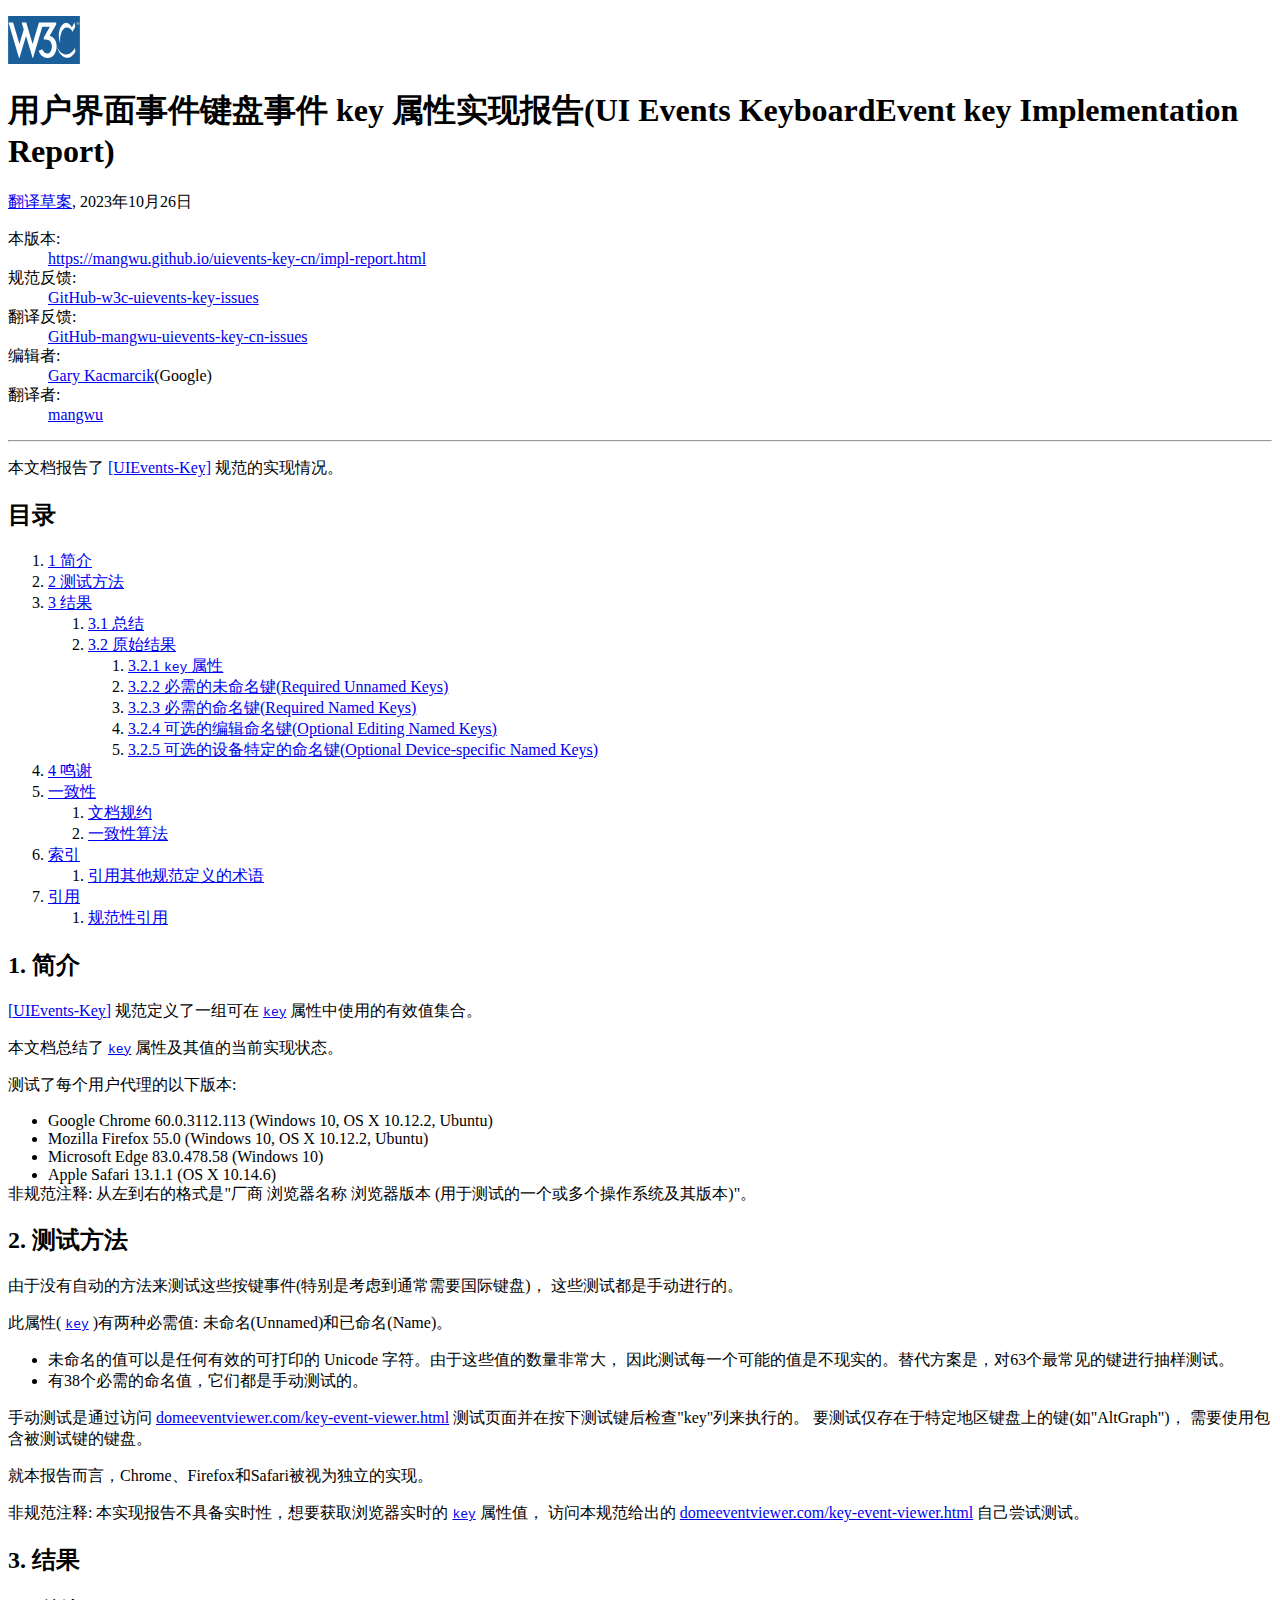
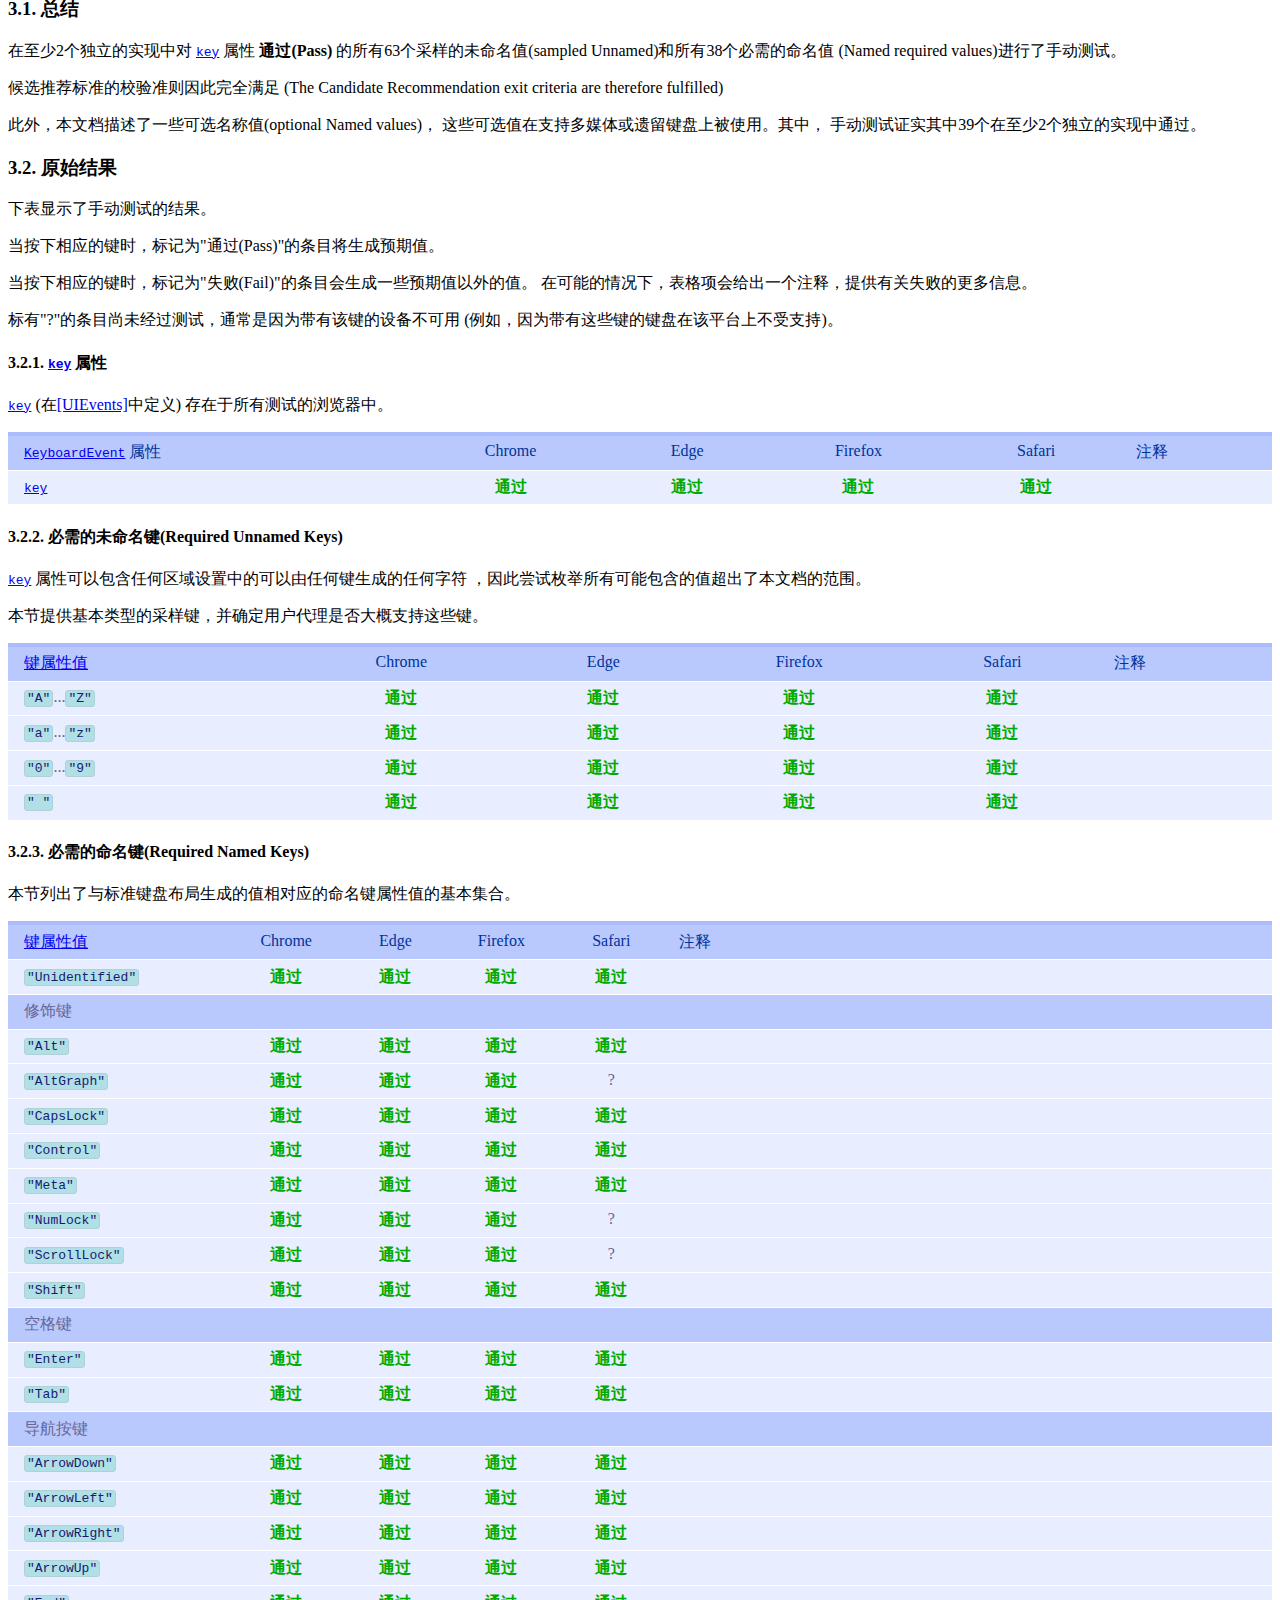
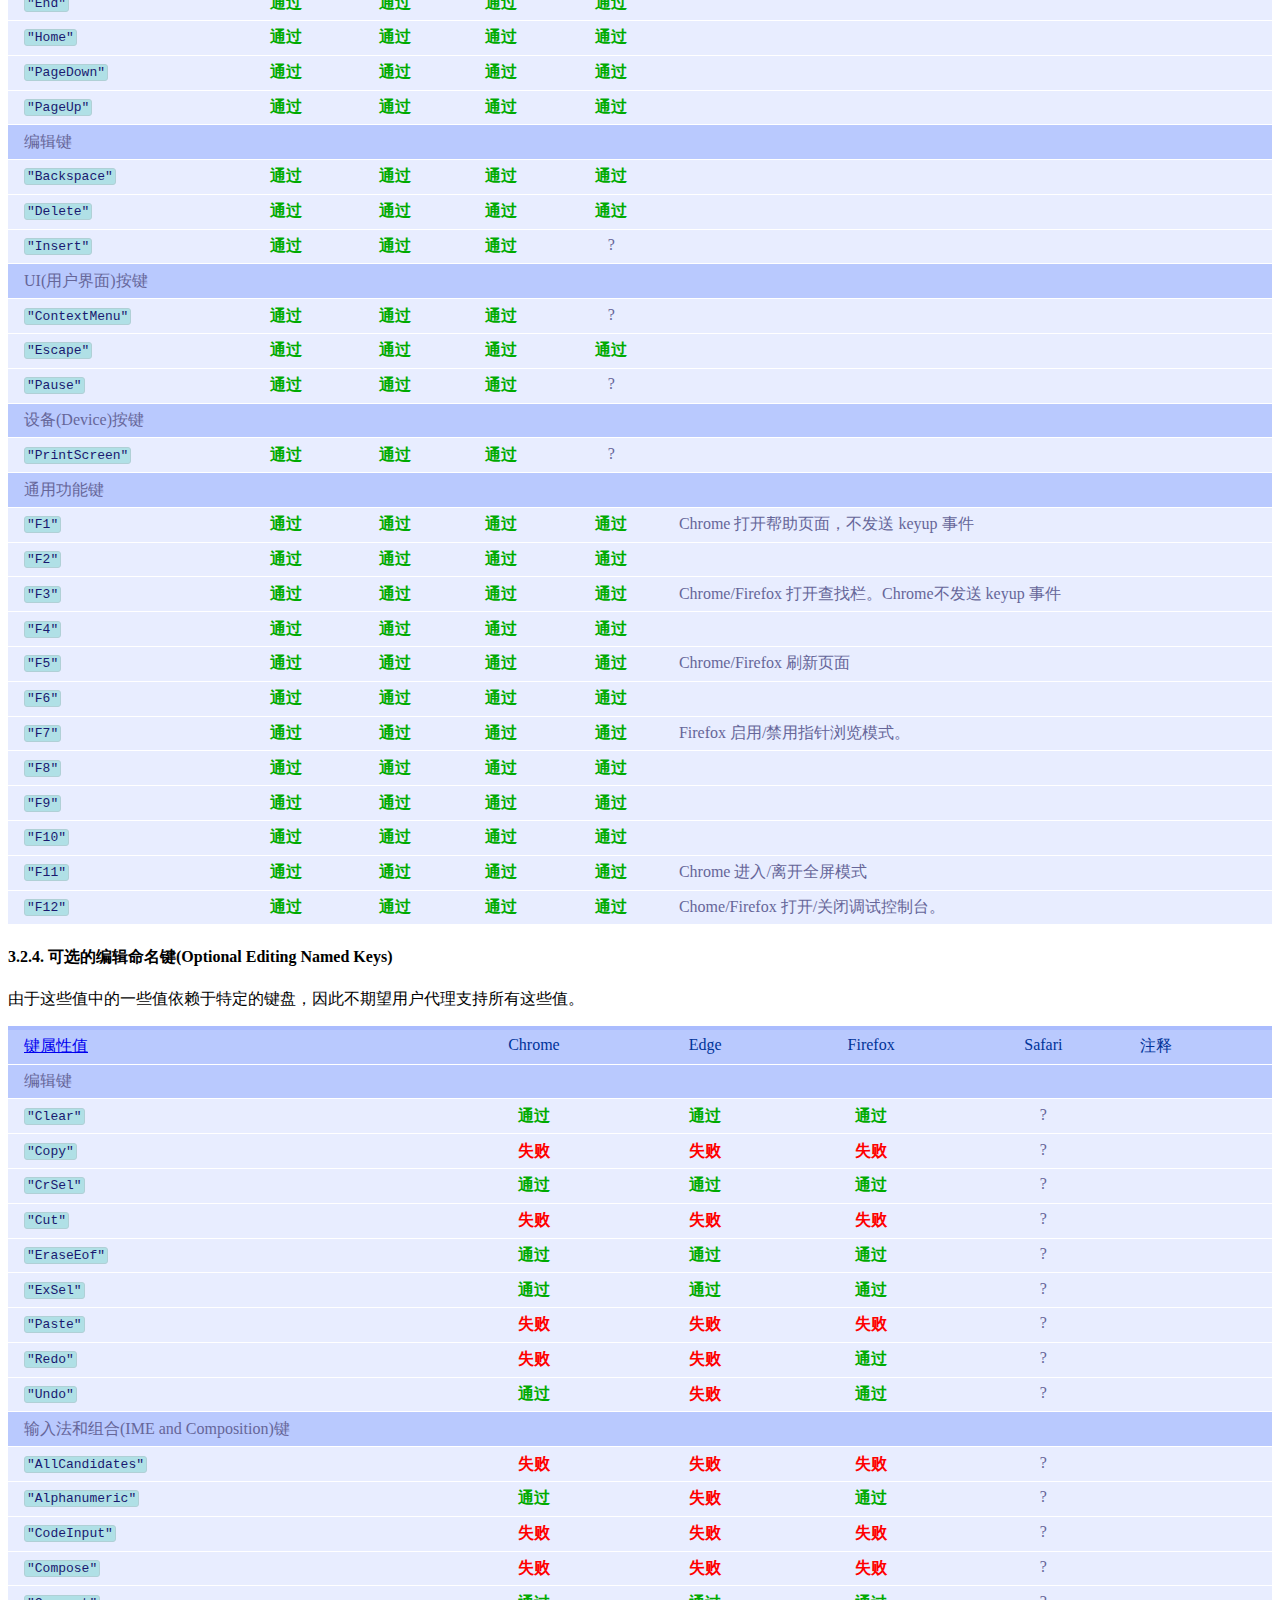
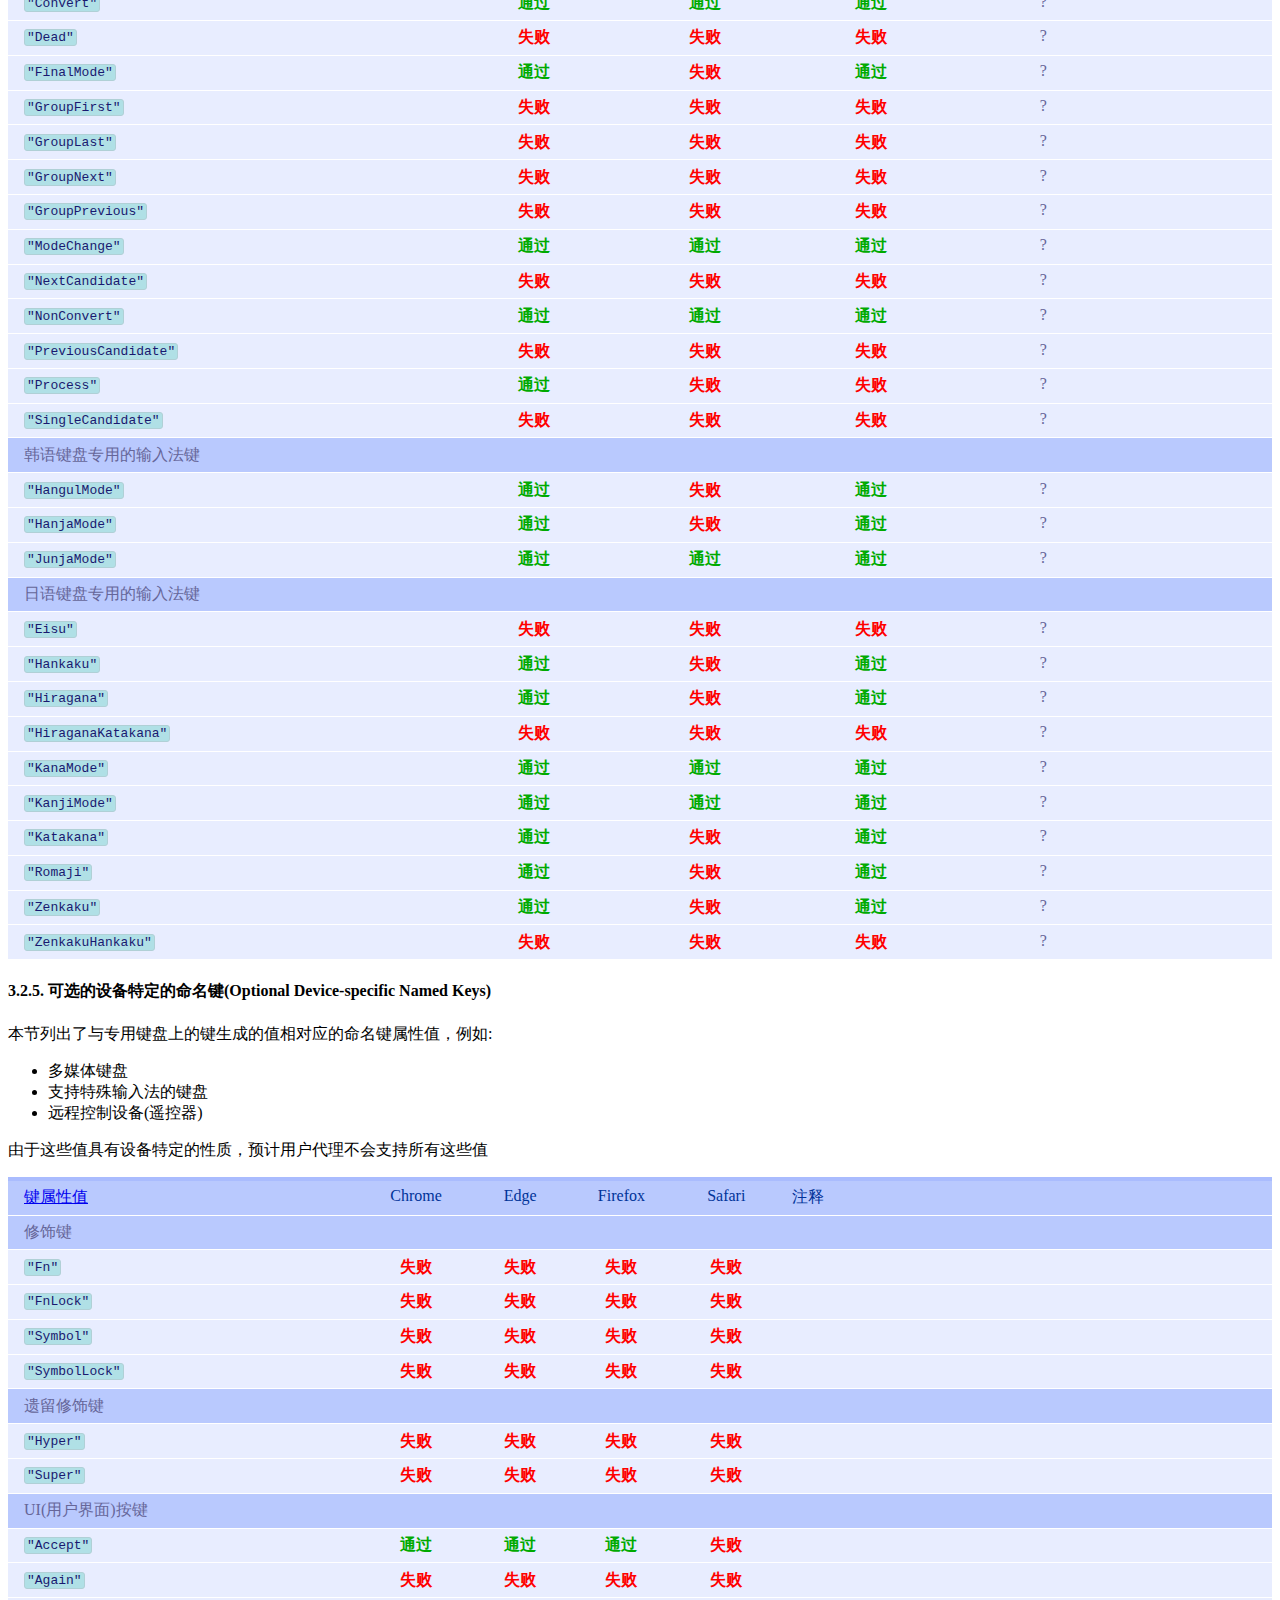
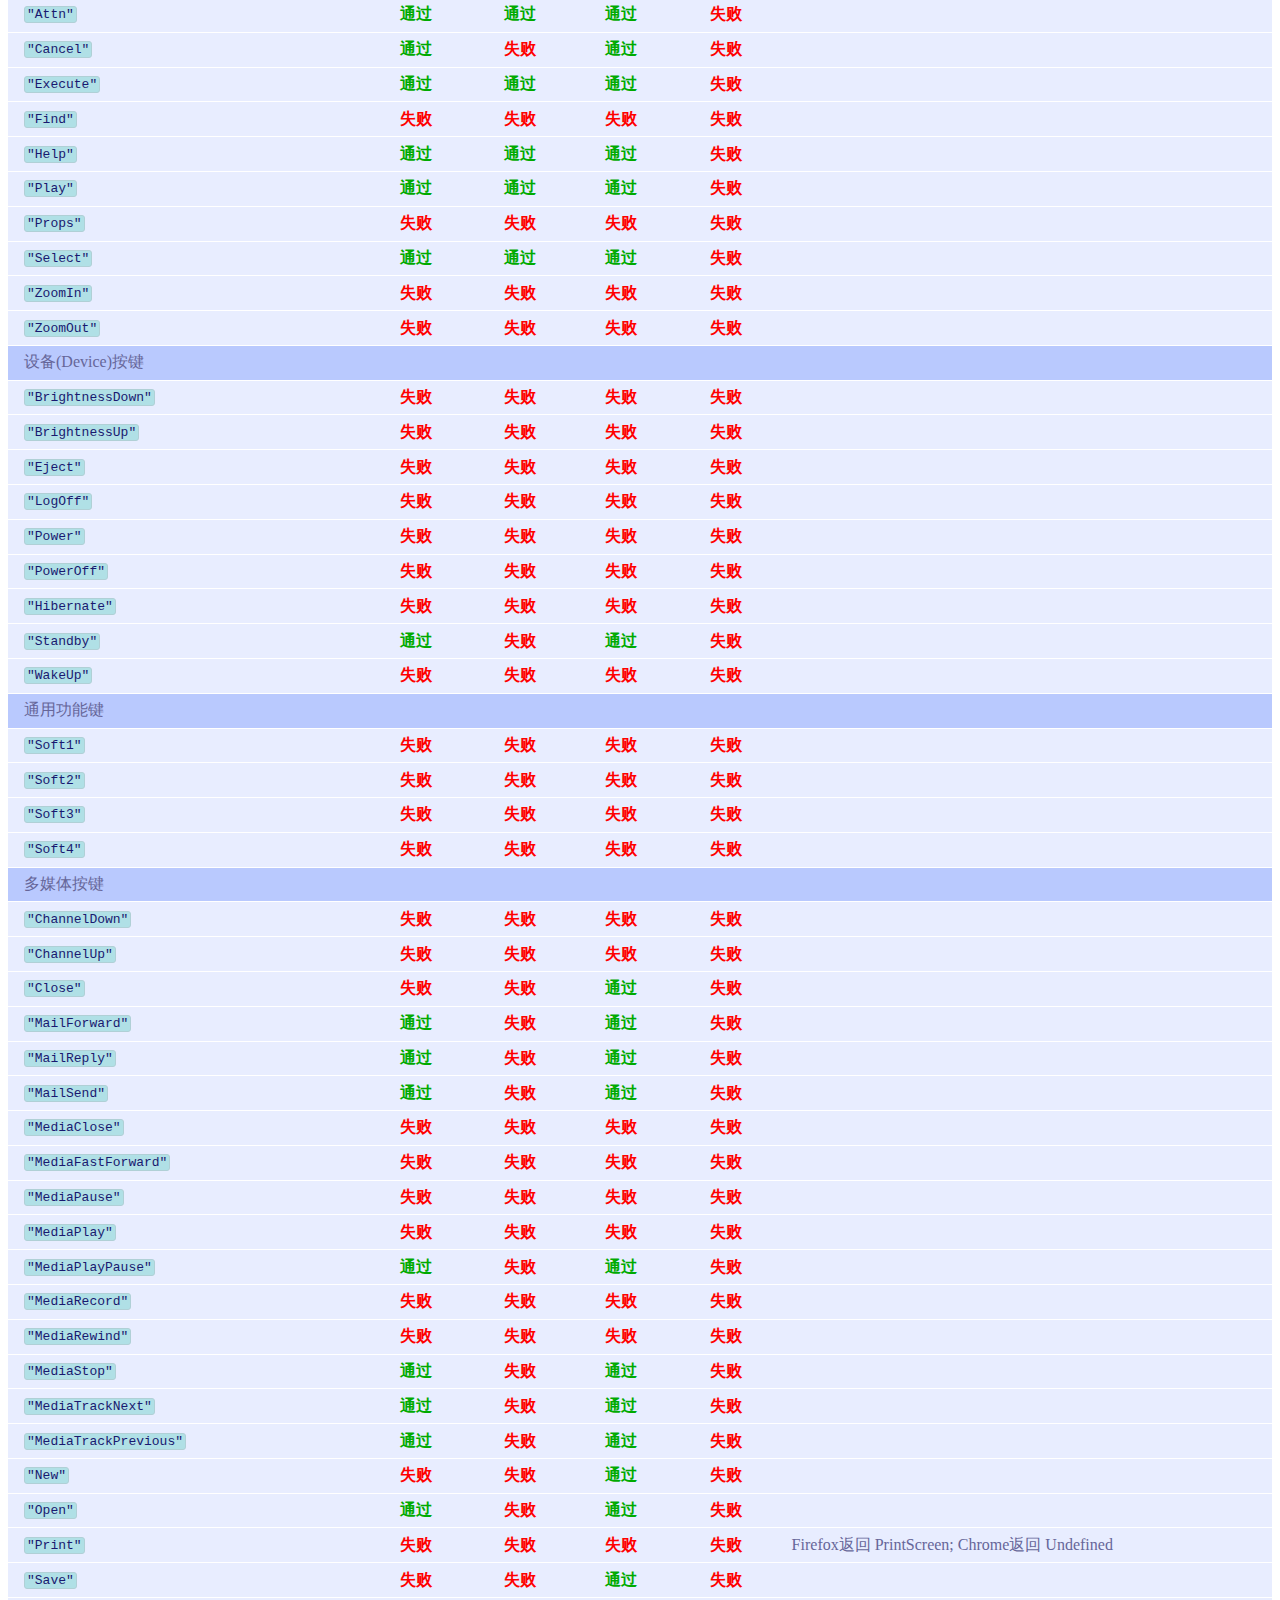
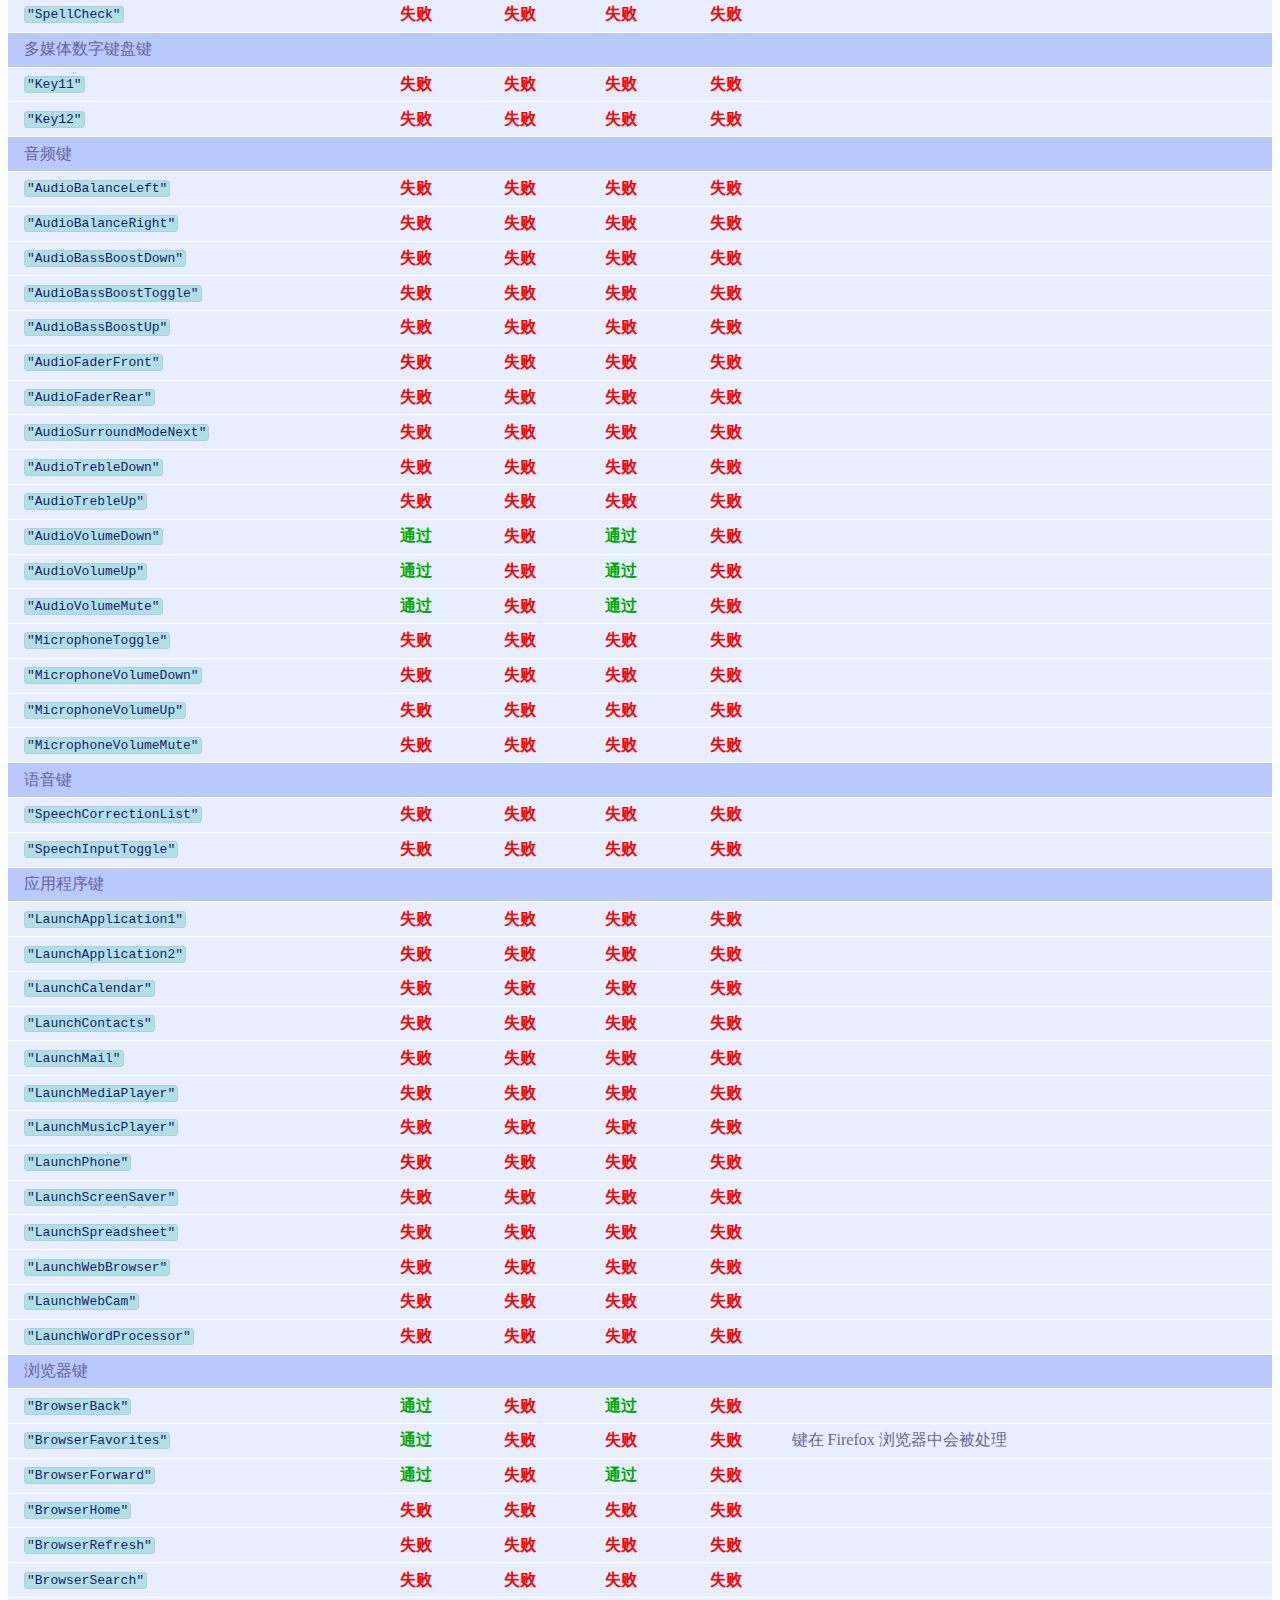
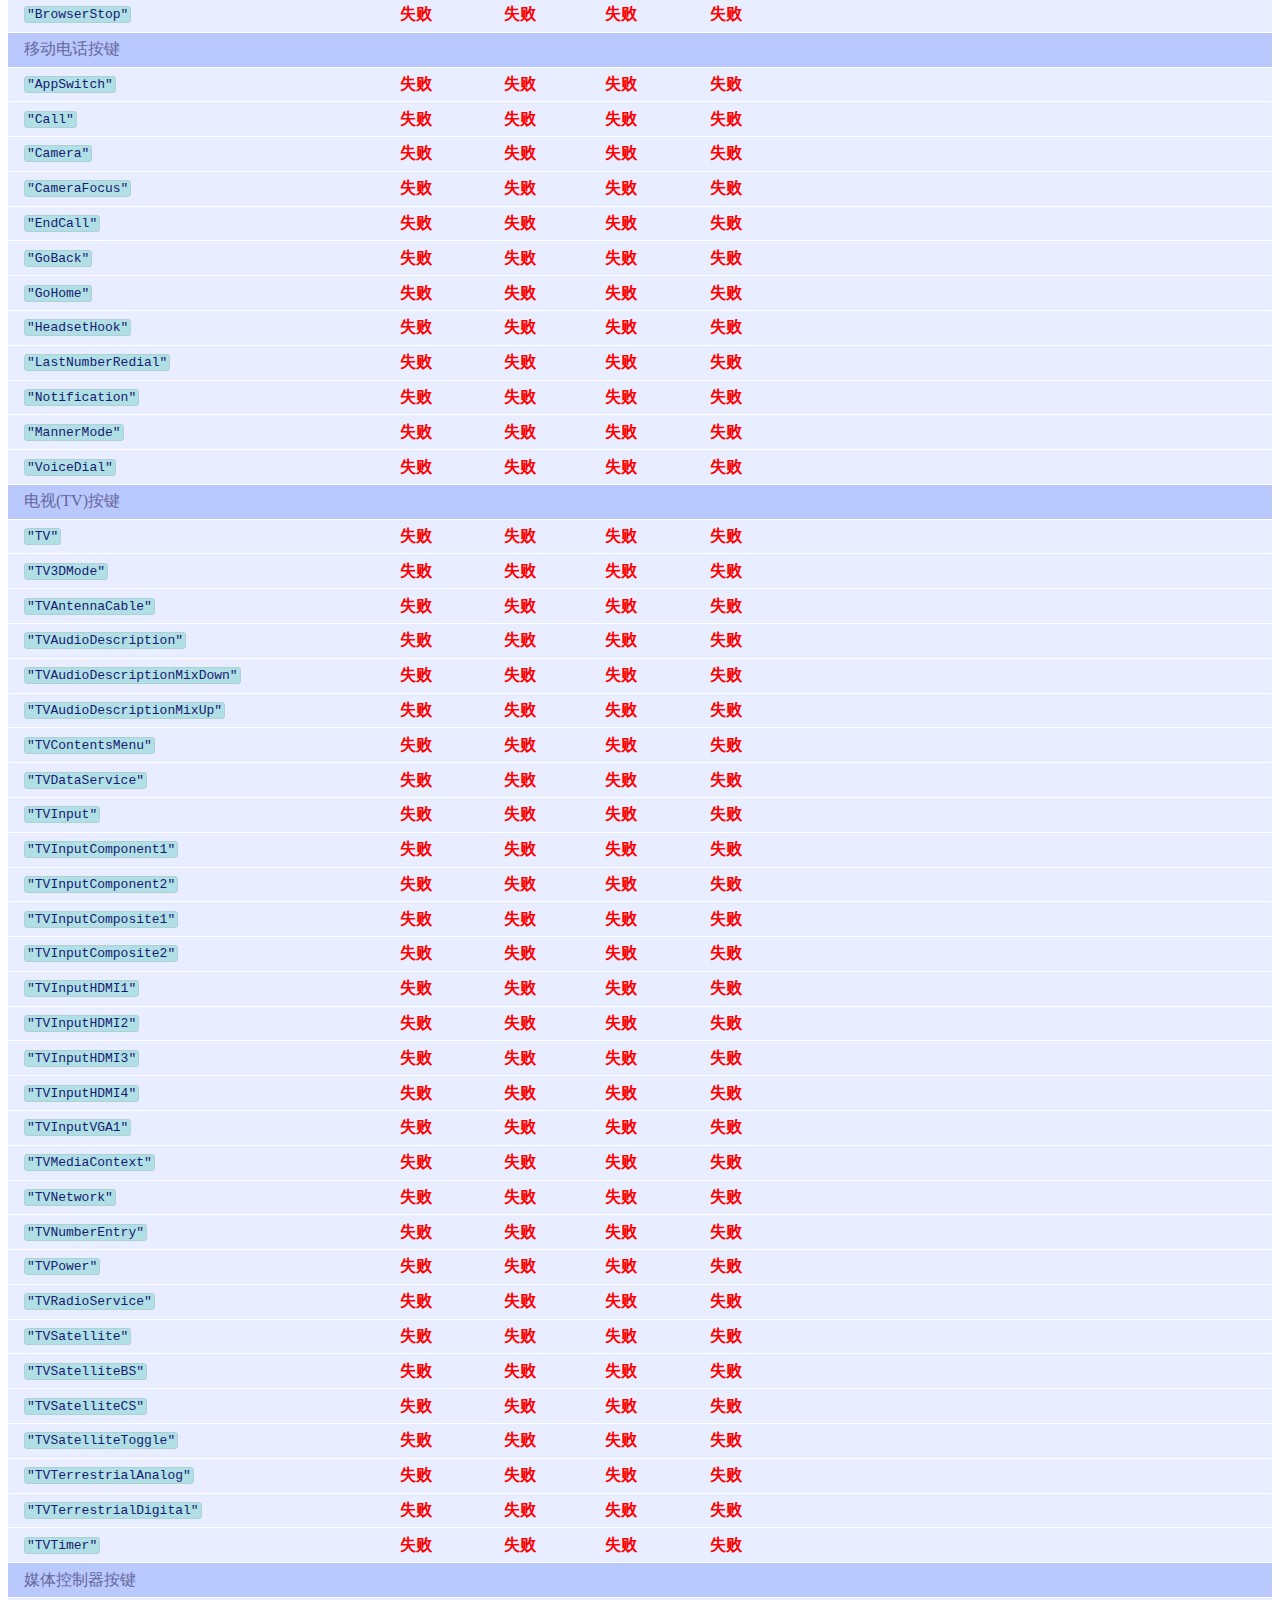
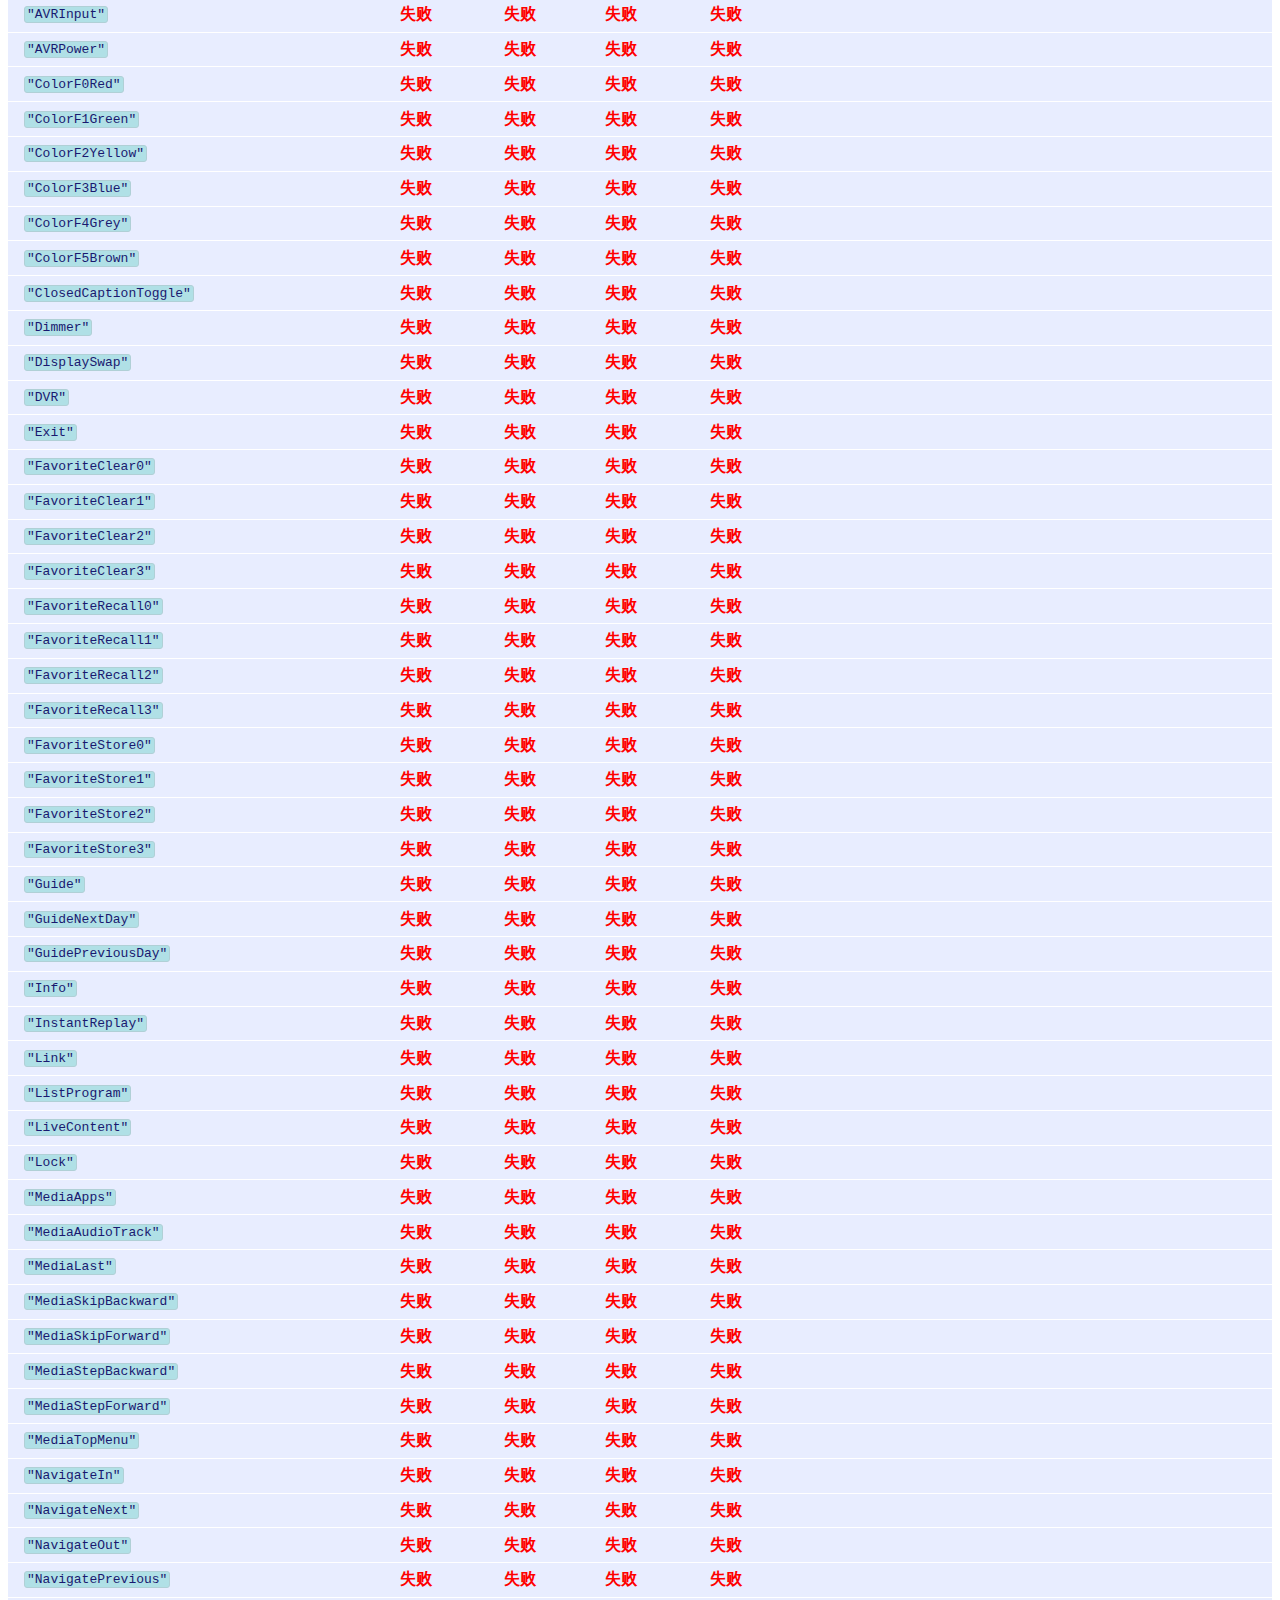
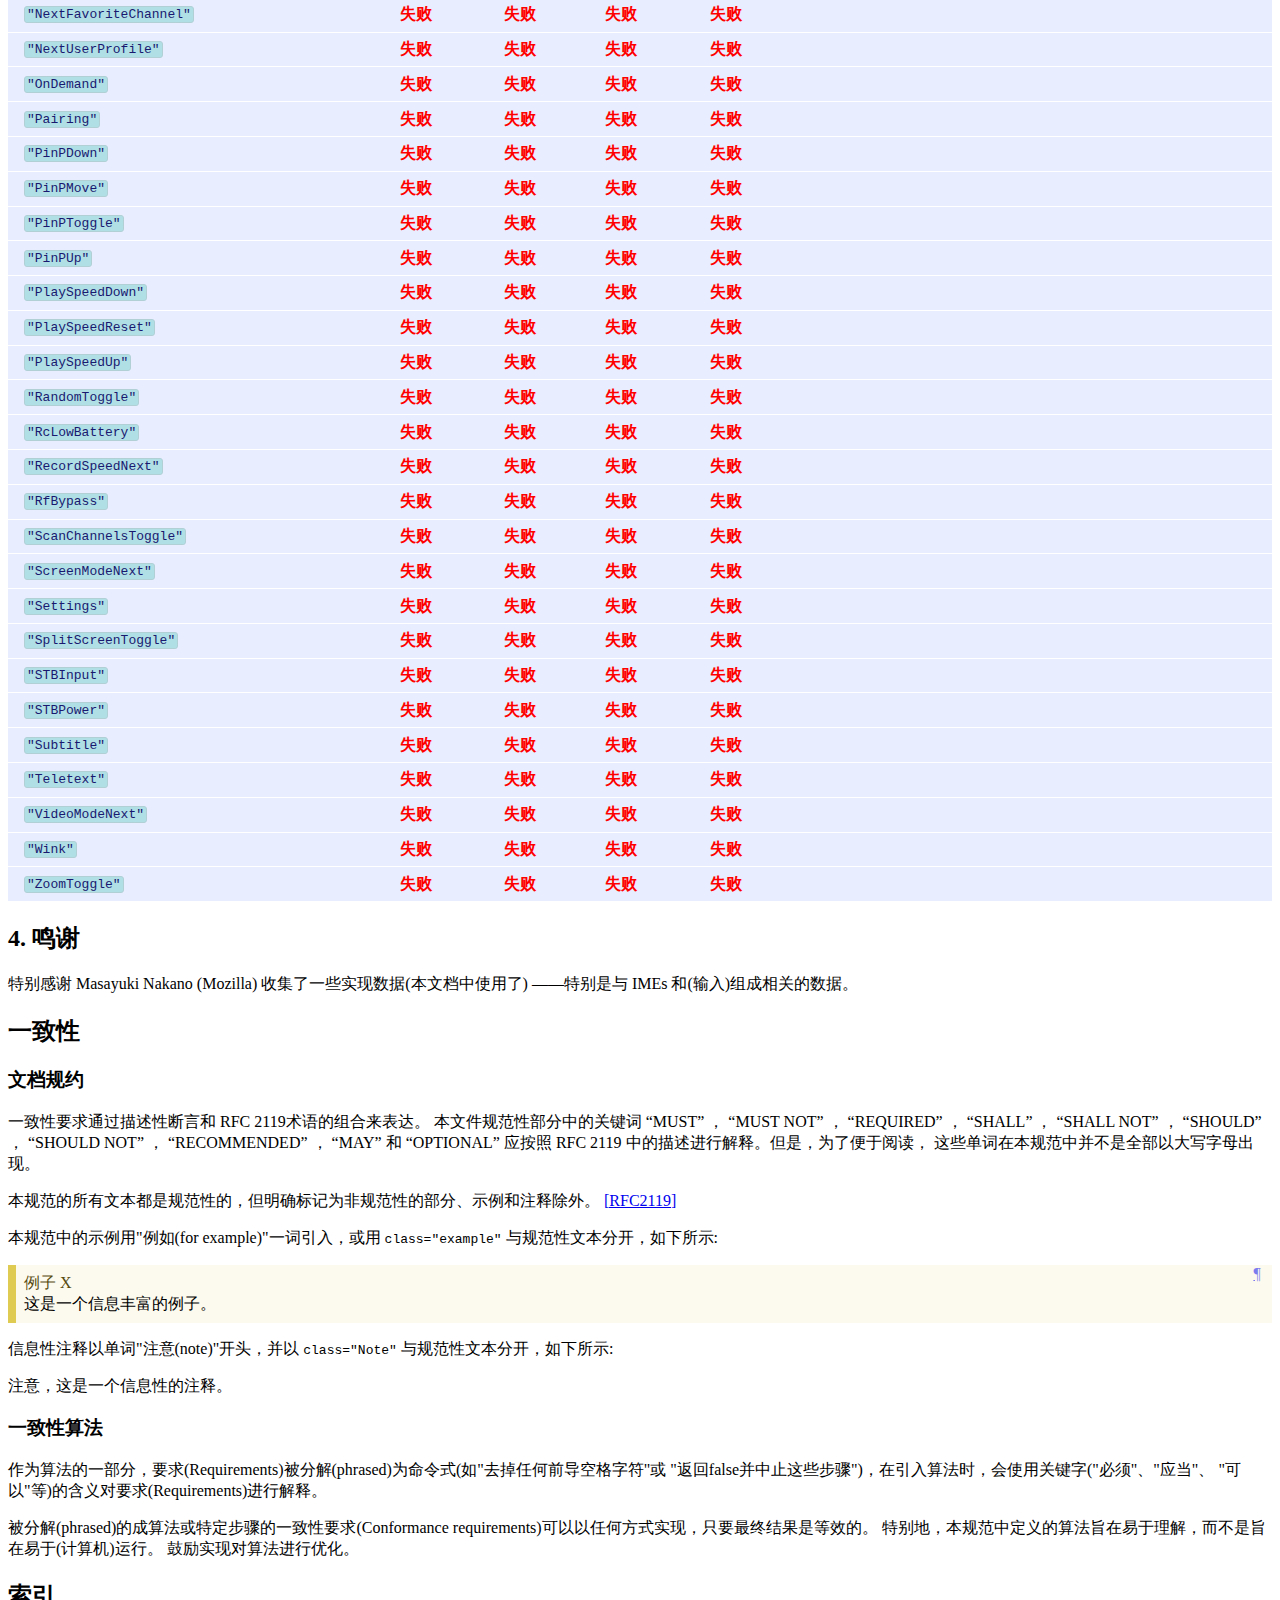
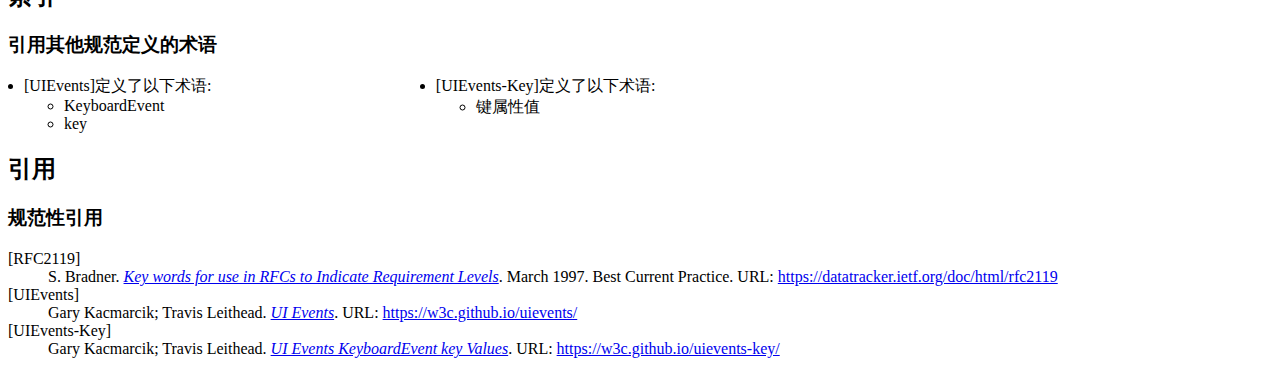
<file: impl-report.html>
<!doctype html><html lang="en">
 <head>
  <meta content="text/html; charset=utf-8" http-equiv="Content-Type">
  <meta content="width=device-width, initial-scale=1, shrink-to-fit=no" name="viewport">
  <title>用户界面事件键盘事件 key 属性实现报告(UI Events KeyboardEvent key Implementation Report)</title>
  <meta content="UD" name="w3c-status">
  <link href="https://www.w3.org/StyleSheets/TR/2021/W3C-UD" rel="stylesheet">
  <link href="https://www.w3.org/2008/site/images/favicon.ico" rel="icon">
  <meta content="Bikeshed version d9bd89757, updated Thu Mar 23 10:06:53 2023 -0700" name="generator">
  <meta content="c74f42ab5d9c917b6baa38c677640566f8912cab" name="document-revision">
  <link href="./override.css" rel="stylesheet">
<style>

/* Used when spelling out words or symbols phonetically. */
span.phonetic {
	font-style: italic;
}


/* KEY
 * Denotes a key value (the value of the KeyboardEvent.key property).
 */
code.key {
	color: #191970;
	background-color: #b0e0e6;
	padding: 0 2px;
	border: 1px solid #b0d0d6;
	border-radius: 3px;
	display: inline-block;
	direction: ltr;
}
code.key a:link, code.key a:visited {
	color: #191970;
    text-decoration: none;
}
code.key:hover, code.key a:hover {
	color: #000000;
	background-color: #b0d0d6;
}

/* CODE
 * Denotes a code value that indicates the physical location of the key on
 * the keyboard). This is the value of the KeyboardEvent.code property.
 */
code.code {
	color: #191970;
	background-color: #ffc4ff;
	padding: 0 2px;
	border: 1px solid #f0a4f0;
	border-radius: 3px;
}
code.code a:link, code.code a:visited {
	color: #191970;
    text-decoration: none;
}
code.code:hover, code.code a:hover {
	color: #000000;
	background-color: #f0a4f0;
}

/* Denotes a string displayed on the keycap. */
code.keycap {
	padding: 0 2px;
	border: 1px solid black;
	border-radius: 3px;
}

/* Denotes a Unicode code-point for the character. */
code.unicode {
	color: #191970;
	background-color: #98fb98;
}

/* Denotes an example glyph for the character. */
code.glyph {
  color: #191970;
  background-color: #ffe4b5;
}


code.android {
	color: #408040;
}

code.appcommand {
	color: #404080;
}

code.vk {
	color: #804040;
}


/* Formatting for data tables (including the keyboard codes) */
.data-table {
	border-collapse:collapse;
	text-align:left;
	width: 100%;
}

.data-table th {
	background:none repeat scroll 0 0 #B9C9FE;
	border-bottom:1px solid #FFFFFF;
	border-top:4px solid #AABCFE;
	color:#003399;
	font-weight:normal;
	padding: 0.4em 1em;
}

.data-table td {
	background:none repeat scroll 0 0 #E8EDFF;
	border-bottom:1px solid #FFFFFF;
	border-top:1px solid transparent;
	color:#666699;
	padding: 0.4em 1em;
}

.data-table tr:hover td {
	background:none repeat scroll 0 0 #D0DAFD;
	color:#333399;
}

/* The cell in a key table that contains the key name. */
.key-table-key {
	vertical-align: top;
}

.key-table-required {
	vertical-align: top;
	text-align: center;
}

.key-impl-data {
	vertical-align: top;
	text-align: center;
}

.key-impl-yes {
	color: #0a0;
	font-weight: bold;
}

.key-impl-no {
	color: #f00;
	font-weight: bold;
}

</style>
<style>/* style-autolinks */
.css.css, .property.property, .descriptor.descriptor {
    color: var(--a-normal-text);
    font-size: inherit;
    font-family: inherit;
}
.css::before, .property::before, .descriptor::before {
    content: "‘";
}
.css::after, .property::after, .descriptor::after {
    content: "’";
}
.property, .descriptor {
    /* Don't wrap property and descriptor names */
    white-space: nowrap;
}
.type { /* CSS value <type> */
    font-style: italic;
}
pre .property::before, pre .property::after {
    content: "";
}
[data-link-type="property"]::before,
[data-link-type="propdesc"]::before,
[data-link-type="descriptor"]::before,
[data-link-type="value"]::before,
[data-link-type="function"]::before,
[data-link-type="at-rule"]::before,
[data-link-type="selector"]::before,
[data-link-type="maybe"]::before {
    content: "‘";
}
[data-link-type="property"]::after,
[data-link-type="propdesc"]::after,
[data-link-type="descriptor"]::after,
[data-link-type="value"]::after,
[data-link-type="function"]::after,
[data-link-type="at-rule"]::after,
[data-link-type="selector"]::after,
[data-link-type="maybe"]::after {
    content: "’";
}

[data-link-type].production::before,
[data-link-type].production::after,
.prod [data-link-type]::before,
.prod [data-link-type]::after {
    content: "";
}

[data-link-type=element],
[data-link-type=element-attr] {
    font-family: Menlo, Consolas, "DejaVu Sans Mono", monospace;
    font-size: .9em;
}
[data-link-type=element]::before { content: "<" }
[data-link-type=element]::after  { content: ">" }

[data-link-type=biblio] {
    white-space: pre;
}
</style>
<style>/* style-colors */

/* Any --*-text not paired with a --*-bg is assumed to have a transparent bg */
:root {
    color-scheme: light dark;

    --text: black;
    --bg: white;

    --unofficial-watermark: url(https://www.w3.org/StyleSheets/TR/2016/logos/UD-watermark);

    --logo-bg: #1a5e9a;
    --logo-active-bg: #c00;
    --logo-text: white;

    --tocnav-normal-text: #707070;
    --tocnav-normal-bg: var(--bg);
    --tocnav-hover-text: var(--tocnav-normal-text);
    --tocnav-hover-bg: #f8f8f8;
    --tocnav-active-text: #c00;
    --tocnav-active-bg: var(--tocnav-normal-bg);

    --tocsidebar-text: var(--text);
    --tocsidebar-bg: #f7f8f9;
    --tocsidebar-shadow: rgba(0,0,0,.1);
    --tocsidebar-heading-text: hsla(203,20%,40%,.7);

    --toclink-text: var(--text);
    --toclink-underline: #3980b5;
    --toclink-visited-text: var(--toclink-text);
    --toclink-visited-underline: #054572;

    --heading-text: #005a9c;

    --hr-text: var(--text);

    --algo-border: #def;

    --del-text: red;
    --del-bg: transparent;
    --ins-text: #080;
    --ins-bg: transparent;

    --a-normal-text: #034575;
    --a-normal-underline: #bbb;
    --a-visited-text: var(--a-normal-text);
    --a-visited-underline: #707070;
    --a-hover-bg: rgba(75%, 75%, 75%, .25);
    --a-active-text: #c00;
    --a-active-underline: #c00;

    --blockquote-border: silver;
    --blockquote-bg: transparent;
    --blockquote-text: currentcolor;

    --issue-border: #e05252;
    --issue-bg: #fbe9e9;
    --issue-text: var(--text);
    --issueheading-text: #831616;

    --example-border: #e0cb52;
    --example-bg: #fcfaee;
    --example-text: var(--text);
    --exampleheading-text: #574b0f;

    --note-border: #52e052;
    --note-bg: #e9fbe9;
    --note-text: var(--text);
    --noteheading-text: hsl(120, 70%, 30%);
    --notesummary-underline: silver;

    --assertion-border: #aaa;
    --assertion-bg: #eee;
    --assertion-text: black;

    --advisement-border: orange;
    --advisement-bg: #fec;
    --advisement-text: var(--text);
    --advisementheading-text: #b35f00;

    --warning-border: red;
    --warning-bg: hsla(40,100%,50%,0.95);
    --warning-text: var(--text);

    --amendment-border: #330099;
    --amendment-bg: #F5F0FF;
    --amendment-text: var(--text);
    --amendmentheading-text: #220066;

    --def-border: #8ccbf2;
    --def-bg: #def;
    --def-text: var(--text);
    --defrow-border: #bbd7e9;

    --datacell-border: silver;

    --indexinfo-text: #707070;

    --indextable-hover-text: black;
    --indextable-hover-bg: #f7f8f9;

    --outdatedspec-bg: rgba(0, 0, 0, .5);
    --outdatedspec-text: black;
    --outdated-bg: maroon;
    --outdated-text: white;
    --outdated-shadow: red;

    --editedrec-bg: darkorange;
}
</style>
<style>/* style-counters */
body {
    counter-reset: example figure issue;
}
.issue {
    counter-increment: issue;
}
.issue:not(.no-marker)::before {
    content: "Issue " counter(issue);
}

.example {
    counter-increment: example;
}
.example:not(.no-marker)::before {
    content: "Example " counter(example);
}
.invalid.example:not(.no-marker)::before,
.illegal.example:not(.no-marker)::before {
    content: "Invalid Example" counter(example);
}

figcaption {
    counter-increment: figure;
}
figcaption:not(.no-marker)::before {
    content: "Figure " counter(figure) " ";
}
</style>
<style>/* style-dfn-panel */
:root {
    --dfnpanel-bg: #ddd;
    --dfnpanel-text: var(--text);
}
.dfn-panel {
    position: absolute;
    z-index: 35;
    width: 20em;
    min-width: min-content;
    max-width: 300px;
    height: auto;
    max-height: 500px;
    overflow: auto;
    padding: 0.5em 0.75em;
    font: small Helvetica Neue, sans-serif, Droid Sans Fallback;
    background: var(--dfnpanel-bg);
    color: var(--dfnpanel-text);
    border: outset 0.2em;
    white-space: normal; /* in case it's moved into a pre */
}
.dfn-panel:not(.on) { display: none; }
.dfn-panel * { margin: 0; padding: 0; text-indent: 0; }
.dfn-panel > b { display: block; }
.dfn-panel a { color: var(--dfnpanel-text); }
.dfn-panel a:not(:hover) { text-decoration: none !important; border-bottom: none !important; }
.dfn-panel > b + b { margin-top: 0.25em; }
.dfn-panel ul { padding: 0; }
.dfn-panel li { list-style: inside; }
.dfn-panel.activated {
    display: inline-block;
    position: fixed;
    left: .5em;
    bottom: 2em;
    margin: 0 auto;
    max-width: calc(100vw - 1.5em - .4em - .5em);
    max-height: 30vh;
}

.dfn-paneled { cursor: pointer; }
</style>
<style>/* style-issues */
a[href].issue-return {
    float: right;
    float: inline-end;
    color: var(--issueheading-text);
    font-weight: bold;
    text-decoration: none;
}
</style>
<style>/* style-md-lists */
/* This is a weird hack for me not yet following the commonmark spec
   regarding paragraph and lists. */
[data-md] > :first-child {
    margin-top: 0;
}
[data-md] > :last-child {
    margin-bottom: 0;
}
</style>
<style>/* style-selflinks */

:root {
    --selflink-text: white;
    --selflink-bg: gray;
    --selflink-hover-text: black;
}
.heading, .issue, .note, .example, li, dt {
    position: relative;
}
a.self-link {
    position: absolute;
    top: 0;
    left: calc(-1 * (3.5rem - 26px));
    width: calc(3.5rem - 26px);
    height: 2em;
    text-align: center;
    border: none;
    transition: opacity .2s;
    opacity: .5;
}
a.self-link:hover {
    opacity: 1;
}
.heading > a.self-link {
    font-size: 83%;
}
.example > a.self-link,
.note > a.self-link,
.issue > a.self-link {
    /* These blocks are overflow:auto, so positioning outside
       doesn't work. */
    left: auto;
    right: 0;
}
li > a.self-link {
    left: calc(-1 * (3.5rem - 26px) - 2em);
}
dfn > a.self-link {
    top: auto;
    left: auto;
    opacity: 0;
    width: 1.5em;
    height: 1.5em;
    background: var(--selflink-bg);
    color: var(--selflink-text);
    font-style: normal;
    transition: opacity .2s, background-color .2s, color .2s;
}
dfn:hover > a.self-link {
    opacity: 1;
}
dfn > a.self-link:hover {
    color: var(--selflink-hover-text);
}

a.self-link::before            { content: "¶"; }
.heading > a.self-link::before { content: "§"; }
dfn > a.self-link::before      { content: "#"; }
</style>
<style>/* style-darkmode */

@media (prefers-color-scheme: dark) {
    :root {
        --text: #ddd;
        --bg: black;

        --unofficial-watermark: url("data:image/svg+xml,%3Csvg xmlns='http://www.w3.org/2000/svg' width='400' height='400'%3E%3Cg fill='%23100808' transform='translate(200 200) rotate(-45) translate(-200 -200)' stroke='%23100808' stroke-width='3'%3E%3Ctext x='50%25' y='220' style='font: bold 70px sans-serif; text-anchor: middle; letter-spacing: 6px;'%3EUNOFFICIAL%3C/text%3E%3Ctext x='50%25' y='305' style='font: bold 70px sans-serif; text-anchor: middle; letter-spacing: 6px;'%3EDRAFT%3C/text%3E%3C/g%3E%3C/svg%3E");

        --logo-bg: #1a5e9a;
        --logo-active-bg: #c00;
        --logo-text: white;

        --tocnav-normal-text: #999;
        --tocnav-normal-bg: var(--bg);
        --tocnav-hover-text: var(--tocnav-normal-text);
        --tocnav-hover-bg: #080808;
        --tocnav-active-text: #f44;
        --tocnav-active-bg: var(--tocnav-normal-bg);

        --tocsidebar-text: var(--text);
        --tocsidebar-bg: #080808;
        --tocsidebar-shadow: rgba(255,255,255,.1);
        --tocsidebar-heading-text: hsla(203,20%,40%,.7);

        --toclink-text: var(--text);
        --toclink-underline: #6af;
        --toclink-visited-text: var(--toclink-text);
        --toclink-visited-underline: #054572;

        --heading-text: #8af;

        --hr-text: var(--text);

        --algo-border: #456;

        --del-text: #f44;
        --del-bg: transparent;
        --ins-text: #4a4;
        --ins-bg: transparent;

        --a-normal-text: #6af;
        --a-normal-underline: #555;
        --a-visited-text: var(--a-normal-text);
        --a-visited-underline: var(--a-normal-underline);
        --a-hover-bg: rgba(25%, 25%, 25%, .2);
        --a-active-text: #f44;
        --a-active-underline: var(--a-active-text);

        --borderedblock-bg: rgba(255, 255, 255, .05);

        --blockquote-border: silver;
        --blockquote-bg: var(--borderedblock-bg);
        --blockquote-text: currentcolor;

        --issue-border: #e05252;
        --issue-bg: var(--borderedblock-bg);
        --issue-text: var(--text);
        --issueheading-text: hsl(0deg, 70%, 70%);

        --example-border: hsl(50deg, 90%, 60%);
        --example-bg: var(--borderedblock-bg);
        --example-text: var(--text);
        --exampleheading-text: hsl(50deg, 70%, 70%);

        --note-border: hsl(120deg, 100%, 35%);
        --note-bg: var(--borderedblock-bg);
        --note-text: var(--text);
        --noteheading-text: hsl(120, 70%, 70%);
        --notesummary-underline: silver;

        --assertion-border: #444;
        --assertion-bg: var(--borderedblock-bg);
        --assertion-text: var(--text);

        --advisement-border: orange;
        --advisement-bg: #222218;
        --advisement-text: var(--text);
        --advisementheading-text: #f84;

        --warning-border: red;
        --warning-bg: hsla(40,100%,20%,0.95);
        --warning-text: var(--text);

        --amendment-border: #330099;
        --amendment-bg: #080010;
        --amendment-text: var(--text);
        --amendmentheading-text: #cc00ff;

        --def-border: #8ccbf2;
        --def-bg: #080818;
        --def-text: var(--text);
        --defrow-border: #136;

        --datacell-border: silver;

        --indexinfo-text: #aaa;

        --indextable-hover-text: var(--text);
        --indextable-hover-bg: #181818;

        --outdatedspec-bg: rgba(255, 255, 255, .5);
        --outdatedspec-text: black;
        --outdated-bg: maroon;
        --outdated-text: white;
        --outdated-shadow: red;

        --editedrec-bg: darkorange;
    }
    /* In case a transparent-bg image doesn't expect to be on a dark bg,
       which is quite common in practice... */
    img { background: white; }
}

@media (prefers-color-scheme: dark) {
    :root {
        --selflink-text: black;
        --selflink-bg: silver;
        --selflink-hover-text: white;
    }
}

@media (prefers-color-scheme: dark) {
    :root {
        --dfnpanel-bg: #222;
        --dfnpanel-text: var(--text);
    }
}
</style>
 <body class="h-entry">
  <div class="head">
   <p data-fill-with="logo"><a class="logo" href="https://www.w3.org/"> <img alt="W3C" height="48" src="https://www.w3.org/StyleSheets/TR/2021/logos/W3C" width="72"> </a> </p>
   <h1 class="p-name no-ref" id="title">用户界面事件键盘事件 key 属性实现报告(UI Events KeyboardEvent key Implementation Report)</h1>
   <p id="w3c-state"><a href="https://www.w3.org/standards/types#UD">翻译草案</a>, <time class="dt-updated" datetime="2023-10-26">2023年5月25日</time></p>
   <details open>
    <summary>More details about this document</summary>
    <div data-fill-with="spec-metadata">
     <dl>
      <dt>本版本:
      <dd><a href="https://mangwu.github.io/uievents-key-cn/impl-report.html">https://mangwu.github.io/uievents-key-cn/impl-report.html</a>
      <dt>规范反馈:
      <dd><a href="https://github.com/w3c/uievents-key/issues/">GitHub-w3c-uievents-key-issues</a>
      <dt>翻译反馈:
      <dd><a href="https://github.com/mangwu/uievents-key-cn/issues/">GitHub-mangwu-uievents-key-cn-issues</a>
      <dt>编辑者:
      <dd>
      <dd><a class="p-name fn u-email email" href="mailto:garykac@google.com">Gary Kacmarcik</a>(Google)
      <dt>翻译者:
      <dd>
      <dd><a class="p-name fn u-email email" href="mailto:1185956753@qq.com">mangwu</a>
     </dl>
    </div>
   </details>
   <div data-fill-with="warning"></div>
   <hr title="Separator for header">
  </div>
  <div class="p-summary" data-fill-with="abstract">
   <h2 class="no-num no-toc no-ref heading settled" id="abstract"><span class="content">Abstract</span></h2>
   <p>本文档报告了 <a data-link-type="biblio" href="#biblio-uievents-key" title="UI Events KeyboardEvent key Values">[UIEvents-Key]</a> 规范的实现情况。</p>
  </div>
  <h2 class="no-num no-toc no-ref heading settled" id="sotd"><span class="content">Status of this document</span></h2>
  <div data-fill-with="status">
   <p></p>
  </div>
  <div data-fill-with="at-risk"></div>
  <nav data-fill-with="table-of-contents" id="toc">
   <h2 class="no-num no-toc no-ref" id="contents">Table of Contents</h2>
   <ol class="toc" role="directory">
    <li><a href="#introduction"><span class="secno">1</span> <span class="content">简介</span></a>
    <li><a href="#methodology"><span class="secno">2</span> <span class="content">测试方法</span></a>
    <li>
     <a href="#results"><span class="secno">3</span> <span class="content">结果</span></a>
     <ol class="toc">
      <li><a href="#summary"><span class="secno">3.1</span> <span class="content">总结</span></a>
      <li>
       <a href="#raw-results"><span class="secno">3.2</span> <span class="content">原始结果</span></a>
       <ol class="toc">
        <li><a href="#key-attribute"><span class="secno">3.2.1</span> <span class="content"><code class="idl"><span>key</span></code> 属性</span></a>
        <li><a href="#required-unnamed-key-attribute-values"><span class="secno">3.2.2</span> <span class="content"> 必需的未命名键(Required Unnamed Keys)</span></a>
        <li><a href="#required-named-key-attribute-values"><span class="secno">3.2.3</span> <span class="content"> 必需的命名键(Required Named Keys)</span></a>
        <li><a href="#optional-editing-named-key-attribute-values"><span class="secno">3.2.4</span> <span class="content"> 可选的编辑命名键(Optional Editing Named Keys)</span></a>
        <li><a href="#optional-device-specific-named-key-attribute-values"><span class="secno">3.2.5</span> <span class="content"> 可选的设备特定的命名键(Optional Device-specific Named Keys)</span></a>
       </ol>
     </ol>
    <li><a href="#acknowledgements-contributors"><span class="secno">4</span> <span class="content">鸣谢</span></a>
    <li>
     <a href="#w3c-conformance"><span class="secno"></span> <span class="content">Conformance</span></a>
     <ol class="toc">
      <li><a href="#w3c-conventions"><span class="secno"></span> <span class="content">Document conventions</span></a>
      <li><a href="#w3c-conformant-algorithms"><span class="secno"></span> <span class="content">Conformant Algorithms</span></a>
     </ol>
    <li>
     <a href="#index"><span class="secno"></span> <span class="content">Index</span></a>
     <ol class="toc">
      <li><a href="#index-defined-elsewhere"><span class="secno"></span> <span class="content">Terms defined by reference</span></a>
     </ol>
    <li>
     <a href="#references"><span class="secno"></span> <span class="content">References</span></a>
     <ol class="toc">
      <li><a href="#normative"><span class="secno"></span> <span class="content">Normative References</span></a>
     </ol>
   </ol>
  </nav>
  <main>
<script defer src="./custom-script.js"></script>
<script src="./backup-script.js"></script>
   <h2 class="heading settled" data-level="1" id="introduction"><span class="secno">1. </span><span class="content">简介</span><a class="self-link" href="#introduction"></a></h2>
   <p><a data-link-type="biblio" href="#biblio-uievents-key" title="UI Events KeyboardEvent key Values">[UIEvents-Key]</a> 规范定义了一组可在 <code class="idl"><a data-link-type="idl" href="https://w3c.github.io/uievents/#dom-keyboardevent-key" id="ref-for-dom-keyboardevent-key">key</a></code> 属性中使用的有效值集合。</p>
   <p>本文档总结了 <code class="idl"><a data-link-type="idl" href="https://w3c.github.io/uievents/#dom-keyboardevent-key" id="ref-for-dom-keyboardevent-key①">key</a></code> 属性及其值的当前实现状态。</p>
   <p>测试了每个用户代理的以下版本:</p>
   <ul>
    <li data-md>
     <p>Google Chrome 60.0.3112.113 (Windows 10, OS X 10.12.2, Ubuntu)</p>
    <li data-md>
     <p>Mozilla Firefox 55.0 (Windows 10, OS X 10.12.2, Ubuntu)</p>
    <li data-md>
     <p>Microsoft Edge 83.0.478.58 (Windows 10)</p>
    <li data-md>
     <p>Apple Safari 13.1.1 (OS X 10.14.6)</p>
   </ul>
   <div class="note custom-note" role="note"> 从左到右的格式是"厂商 浏览器名称 浏览器版本 
	(用于测试的一个或多个操作系统及其版本)"。 </div>
   <h2 class="heading settled" data-level="2" id="methodology"><span class="secno">2. </span><span class="content">测试方法</span><a class="self-link" href="#methodology"></a></h2>
   <p>由于没有自动的方法来测试这些按键事件(特别是考虑到通常需要国际键盘)，
	这些测试都是手动进行的。</p>
   <p>此属性( <code class="idl"><a data-link-type="idl" href="https://w3c.github.io/uievents/#dom-keyboardevent-key" id="ref-for-dom-keyboardevent-key②">key</a></code> )有两种必需值: 未命名(Unnamed)和已命名(Name)。</p>
   <ul>
    <li data-md>
     <p>未命名的值可以是任何有效的可打印的 Unicode 字符。由于这些值的数量非常大，
因此测试每一个可能的值是不现实的。替代方案是，对63个最常见的键进行抽样测试。</p>
    <li data-md>
     <p>有38个必需的命名值，它们都是手动测试的。</p>
   </ul>
   <p>手动测试是通过访问 <a href="https://domeventviewer.com/key-event-viewer.html"> domeeventviewer.com/key-event-viewer.html</a> 测试页面并在按下测试键后检查"key"列来执行的。
	要测试仅存在于特定地区键盘上的键(如"AltGraph")，
	需要使用包含被测试键的键盘。</p>
   <p>就本报告而言，Chrome、Firefox和Safari被视为独立的实现。</p>
   <div class="note custom-note" role="note"> 本实现报告不具备实时性，想要获取浏览器实时的 <code class="idl"><a data-link-type="idl" href="https://w3c.github.io/uievents/#dom-keyboardevent-key" id="ref-for-dom-keyboardevent-key③">key</a></code> 属性值，
	访问本规范给出的 <a href="https://domeventviewer.com/key-event-viewer.html"> domeeventviewer.com/key-event-viewer.html</a> 自己尝试测试。 </div>
   <h2 class="heading settled" data-level="3" id="results"><span class="secno">3. </span><span class="content">结果</span><a class="self-link" href="#results"></a></h2>
   <h3 class="heading settled" data-level="3.1" id="summary"><span class="secno">3.1. </span><span class="content">总结</span><a class="self-link" href="#summary"></a></h3>
   <p>在至少2个独立的实现中对 <code class="idl"><a data-link-type="idl" href="https://w3c.github.io/uievents/#dom-keyboardevent-key" id="ref-for-dom-keyboardevent-key④">key</a></code> 属性 <b>通过(Pass)</b> 的所有63个采样的未命名值(sampled Unnamed)和所有38个必需的命名值
	(Named required values)进行了手动测试。</p>
   <p>候选推荐标准的校验准则因此完全满足
	(The Candidate Recommendation exit criteria are therefore fulfilled)</p>
   <p>此外，本文档描述了一些可选名称值(optional Named values)，
	这些可选值在支持多媒体或遗留键盘上被使用。其中，
	手动测试证实其中39个在至少2个独立的实现中通过。</p>
   <h3 class="heading settled" data-level="3.2" id="raw-results"><span class="secno">3.2. </span><span class="content">原始结果</span><a class="self-link" href="#raw-results"></a></h3>
   <p>下表显示了手动测试的结果。</p>
   <p>当按下相应的键时，标记为"通过(Pass)"的条目将生成预期值。</p>
   <p>当按下相应的键时，标记为"失败(Fail)"的条目会生成一些预期值以外的值。
	在可能的情况下，表格项会给出一个注释，提供有关失败的更多信息。</p>
   <p>标有"?"的条目尚未经过测试，通常是因为带有该键的设备不可用
	(例如，因为带有这些键的键盘在该平台上不受支持)。</p>
   <h4 class="heading settled" data-level="3.2.1" id="key-attribute"><span class="secno">3.2.1. </span><span class="content"><code class="idl"><a data-link-type="idl" href="https://w3c.github.io/uievents/#dom-keyboardevent-key" id="ref-for-dom-keyboardevent-key⑤">key</a></code> 属性</span><a class="self-link" href="#key-attribute"></a></h4>
   <p><code class="idl"><a data-link-type="idl" href="https://w3c.github.io/uievents/#dom-keyboardevent-key" id="ref-for-dom-keyboardevent-key⑥">key</a></code> (在<a data-link-type="biblio" href="#biblio-uievents" title="UI Events">[UIEvents]</a>中定义) 存在于所有测试的浏览器中。</p>
   <table class="data-table full-width" id="key-attribute-impl">
    <thead>
     <tr>
      <th><code class="idl"><a data-link-type="idl" href="https://w3c.github.io/uievents/#keyboardevent" id="ref-for-keyboardevent">KeyboardEvent</a></code> 属性
      <th class="key-impl-data">Chrome
      <th class="key-impl-data">Edge
      <th class="key-impl-data">Firefox
      <th class="key-impl-data">Safari
      <th>注释
    <tbody>
     <tr>
      <td><code class="idl"><a data-link-type="idl" href="https://w3c.github.io/uievents/#dom-keyboardevent-key" id="ref-for-dom-keyboardevent-key⑦">key</a></code>
      <td class="key-impl-data"><span class="key-impl-yes">通过</span>
      <td class="key-impl-data"><span class="key-impl-yes">通过</span>
      <td class="key-impl-data"><span class="key-impl-yes">通过</span>
      <td class="key-impl-data"><span class="key-impl-yes">通过</span>
      <td>
   </table>
   <h4 class="heading settled" data-level="3.2.2" id="required-unnamed-key-attribute-values"><span class="secno">3.2.2. </span><span class="content"> 必需的未命名键(Required Unnamed Keys)</span><a class="self-link" href="#required-unnamed-key-attribute-values"></a></h4>
   <p><code class="idl"><a data-link-type="idl" href="https://w3c.github.io/uievents/#dom-keyboardevent-key" id="ref-for-dom-keyboardevent-key⑧">key</a></code> 属性可以包含任何区域设置中的可以由任何键生成的任何字符
		，因此尝试枚举所有可能包含的值超出了本文档的范围。</p>
   <p>本节提供基本类型的采样键，并确定用户代理是否大概支持这些键。</p>
   <table class="data-table full-width" id="key-table-unnamed">
    <thead>
     <tr>
      <th><a data-link-type="dfn" href="https://mangwu.github.io/uievents-key-cn/#" id="ref-for-65b2de269efb336954d33f4e4335d8df">键属性值</a>
      <th class="key-impl-data">Chrome
      <th class="key-impl-data">Edge
      <th class="key-impl-data">Firefox
      <th class="key-impl-data">Safari
      <th>注释
    <tbody>
     <tr>
      <td class="key-table-key"><code class="key">"A"</code>...<code class="key">"Z"</code>
      <td class="key-impl-data"><span class="key-impl-yes">通过</span>
      <td class="key-impl-data"><span class="key-impl-yes">通过</span>
      <td class="key-impl-data"><span class="key-impl-yes">通过</span>
      <td class="key-impl-data"><span class="key-impl-yes">通过</span>
      <td>
     <tr>
      <td class="key-table-key"><code class="key">"a"</code>...<code class="key">"z"</code>
      <td class="key-impl-data"><span class="key-impl-yes">通过</span>
      <td class="key-impl-data"><span class="key-impl-yes">通过</span>
      <td class="key-impl-data"><span class="key-impl-yes">通过</span>
      <td class="key-impl-data"><span class="key-impl-yes">通过</span>
      <td>
     <tr>
      <td class="key-table-key"><code class="key">"0"</code>...<code class="key">"9"</code>
      <td class="key-impl-data"><span class="key-impl-yes">通过</span>
      <td class="key-impl-data"><span class="key-impl-yes">通过</span>
      <td class="key-impl-data"><span class="key-impl-yes">通过</span>
      <td class="key-impl-data"><span class="key-impl-yes">通过</span>
      <td>
     <tr>
      <td class="key-table-key"><code class="key">" "</code>
      <td class="key-impl-data"><span class="key-impl-yes">通过</span>
      <td class="key-impl-data"><span class="key-impl-yes">通过</span>
      <td class="key-impl-data"><span class="key-impl-yes">通过</span>
      <td class="key-impl-data"><span class="key-impl-yes">通过</span>
      <td>
   </table>
   <h4 class="heading settled" data-level="3.2.3" id="required-named-key-attribute-values"><span class="secno">3.2.3. </span><span class="content"> 必需的命名键(Required Named Keys)</span><a class="self-link" href="#required-named-key-attribute-values"></a></h4>
   <p>本节列出了与标准键盘布局生成的值相对应的命名键属性值的基本集合。</p>
   <table class="data-table full-width" id="key-table-required">
    <thead>
     <tr>
      <th><a data-link-type="dfn" href="https://mangwu.github.io/uievents-key-cn/#" id="ref-for-65b2de269efb336954d33f4e4335d8df①">键属性值</a>
      <th class="key-impl-data">Chrome
      <th class="key-impl-data">Edge
      <th class="key-impl-data">Firefox
      <th class="key-impl-data">Safari
      <th>注释
    <tbody>
     <tr>
      <td class="key-table-key"><a href="https://mangwu.github.io/uievents-key-cn/#key-Unidentified"><code class="key">"Unidentified"</code></a>
      <td class="key-impl-data"><span class="key-impl-yes">通过</span>
      <td class="key-impl-data"><span class="key-impl-yes">通过</span>
      <td class="key-impl-data"><span class="key-impl-yes">通过</span>
      <td class="key-impl-data"><span class="key-impl-yes">通过</span>
      <td>
     <tr>
      <td colspan="6" style="background-color: #B9C9FE">修饰键
     <tr>
      <td class="key-table-key"><a href="https://mangwu.github.io/uievents-key-cn/#key-Alt"><code class="key">"Alt"</code></a>
      <td class="key-impl-data"><span class="key-impl-yes">通过</span>
      <td class="key-impl-data"><span class="key-impl-yes">通过</span>
      <td class="key-impl-data"><span class="key-impl-yes">通过</span>
      <td class="key-impl-data"><span class="key-impl-yes">通过</span>
      <td>
     <tr>
      <td class="key-table-key"><a href="https://mangwu.github.io/uievents-key-cn/#key-AltGraph"><code class="key">"AltGraph"</code></a>
      <td class="key-impl-data"><span class="key-impl-yes">通过</span>
      <td class="key-impl-data"><span class="key-impl-yes">通过</span>
      <td class="key-impl-data"><span class="key-impl-yes">通过</span>
      <td class="key-impl-data"><span>?</span>
      <td>
     <tr>
      <td class="key-table-key"><a href="https://mangwu.github.io/uievents-key-cn/#key-CapsLock"><code class="key">"CapsLock"</code></a>
      <td class="key-impl-data"><span class="key-impl-yes">通过</span>
      <td class="key-impl-data"><span class="key-impl-yes">通过</span>
      <td class="key-impl-data"><span class="key-impl-yes">通过</span>
      <td class="key-impl-data"><span class="key-impl-yes">通过</span>
      <td>
     <tr>
      <td class="key-table-key"><a href="https://mangwu.github.io/uievents-key-cn/#key-Control"><code class="key">"Control"</code></a>
      <td class="key-impl-data"><span class="key-impl-yes">通过</span>
      <td class="key-impl-data"><span class="key-impl-yes">通过</span>
      <td class="key-impl-data"><span class="key-impl-yes">通过</span>
      <td class="key-impl-data"><span class="key-impl-yes">通过</span>
      <td>
     <tr>
      <td class="key-table-key"><a href="https://mangwu.github.io/uievents-key-cn/#key-Meta"><code class="key">"Meta"</code></a>
      <td class="key-impl-data"><span class="key-impl-yes">通过</span>
      <td class="key-impl-data"><span class="key-impl-yes">通过</span>
      <td class="key-impl-data"><span class="key-impl-yes">通过</span>
      <td class="key-impl-data"><span class="key-impl-yes">通过</span>
      <td>
     <tr>
      <td class="key-table-key"><a href="https://mangwu.github.io/uievents-key-cn/#key-NumLock"><code class="key">"NumLock"</code></a>
      <td class="key-impl-data"><span class="key-impl-yes">通过</span>
      <td class="key-impl-data"><span class="key-impl-yes">通过</span>
      <td class="key-impl-data"><span class="key-impl-yes">通过</span>
      <td class="key-impl-data"><span>?</span>
      <td>
     <tr>
      <td class="key-table-key"><a href="https://mangwu.github.io/uievents-key-cn/#key-ScrollLock"><code class="key">"ScrollLock"</code></a>
      <td class="key-impl-data"><span class="key-impl-yes">通过</span>
      <td class="key-impl-data"><span class="key-impl-yes">通过</span>
      <td class="key-impl-data"><span class="key-impl-yes">通过</span>
      <td class="key-impl-data"><span>?</span>
      <td>
     <tr>
      <td class="key-table-key"><a href="https://mangwu.github.io/uievents-key-cn/#key-Shift"><code class="key">"Shift"</code></a>
      <td class="key-impl-data"><span class="key-impl-yes">通过</span>
      <td class="key-impl-data"><span class="key-impl-yes">通过</span>
      <td class="key-impl-data"><span class="key-impl-yes">通过</span>
      <td class="key-impl-data"><span class="key-impl-yes">通过</span>
      <td>
     <tr>
      <td colspan="6" style="background-color: #B9C9FE">空格键
     <tr>
      <td class="key-table-key"><a href="https://mangwu.github.io/uievents-key-cn/#key-Enter"><code class="key">"Enter"</code></a>
      <td class="key-impl-data"><span class="key-impl-yes">通过</span>
      <td class="key-impl-data"><span class="key-impl-yes">通过</span>
      <td class="key-impl-data"><span class="key-impl-yes">通过</span>
      <td class="key-impl-data"><span class="key-impl-yes">通过</span>
      <td>
     <tr>
      <td class="key-table-key"><a href="https://mangwu.github.io/uievents-key-cn/#key-Tab"><code class="key">"Tab"</code></a>
      <td class="key-impl-data"><span class="key-impl-yes">通过</span>
      <td class="key-impl-data"><span class="key-impl-yes">通过</span>
      <td class="key-impl-data"><span class="key-impl-yes">通过</span>
      <td class="key-impl-data"><span class="key-impl-yes">通过</span>
      <td>
     <tr>
      <td colspan="6" style="background-color: #B9C9FE">导航按键
     <tr>
      <td class="key-table-key"><a href="https://mangwu.github.io/uievents-key-cn/#key-ArrowDown"><code class="key">"ArrowDown"</code></a>
      <td class="key-impl-data"><span class="key-impl-yes">通过</span>
      <td class="key-impl-data"><span class="key-impl-yes">通过</span>
      <td class="key-impl-data"><span class="key-impl-yes">通过</span>
      <td class="key-impl-data"><span class="key-impl-yes">通过</span>
      <td>
     <tr>
      <td class="key-table-key"><a href="https://mangwu.github.io/uievents-key-cn/#key-ArrowLeft"><code class="key">"ArrowLeft"</code></a>
      <td class="key-impl-data"><span class="key-impl-yes">通过</span>
      <td class="key-impl-data"><span class="key-impl-yes">通过</span>
      <td class="key-impl-data"><span class="key-impl-yes">通过</span>
      <td class="key-impl-data"><span class="key-impl-yes">通过</span>
      <td>
     <tr>
      <td class="key-table-key"><a href="https://mangwu.github.io/uievents-key-cn/#key-ArrowRight"><code class="key">"ArrowRight"</code></a>
      <td class="key-impl-data"><span class="key-impl-yes">通过</span>
      <td class="key-impl-data"><span class="key-impl-yes">通过</span>
      <td class="key-impl-data"><span class="key-impl-yes">通过</span>
      <td class="key-impl-data"><span class="key-impl-yes">通过</span>
      <td>
     <tr>
      <td class="key-table-key"><a href="https://mangwu.github.io/uievents-key-cn/#key-ArrowUp"><code class="key">"ArrowUp"</code></a>
      <td class="key-impl-data"><span class="key-impl-yes">通过</span>
      <td class="key-impl-data"><span class="key-impl-yes">通过</span>
      <td class="key-impl-data"><span class="key-impl-yes">通过</span>
      <td class="key-impl-data"><span class="key-impl-yes">通过</span>
      <td>
     <tr>
      <td class="key-table-key"><a href="https://mangwu.github.io/uievents-key-cn/#key-End"><code class="key">"End"</code></a>
      <td class="key-impl-data"><span class="key-impl-yes">通过</span>
      <td class="key-impl-data"><span class="key-impl-yes">通过</span>
      <td class="key-impl-data"><span class="key-impl-yes">通过</span>
      <td class="key-impl-data"><span class="key-impl-yes">通过</span>
      <td>
     <tr>
      <td class="key-table-key"><a href="https://mangwu.github.io/uievents-key-cn/#key-Home"><code class="key">"Home"</code></a>
      <td class="key-impl-data"><span class="key-impl-yes">通过</span>
      <td class="key-impl-data"><span class="key-impl-yes">通过</span>
      <td class="key-impl-data"><span class="key-impl-yes">通过</span>
      <td class="key-impl-data"><span class="key-impl-yes">通过</span>
      <td>
     <tr>
      <td class="key-table-key"><a href="https://mangwu.github.io/uievents-key-cn/#key-PageDown"><code class="key">"PageDown"</code></a>
      <td class="key-impl-data"><span class="key-impl-yes">通过</span>
      <td class="key-impl-data"><span class="key-impl-yes">通过</span>
      <td class="key-impl-data"><span class="key-impl-yes">通过</span>
      <td class="key-impl-data"><span class="key-impl-yes">通过</span>
      <td>
     <tr>
      <td class="key-table-key"><a href="https://mangwu.github.io/uievents-key-cn/#key-PageUp"><code class="key">"PageUp"</code></a>
      <td class="key-impl-data"><span class="key-impl-yes">通过</span>
      <td class="key-impl-data"><span class="key-impl-yes">通过</span>
      <td class="key-impl-data"><span class="key-impl-yes">通过</span>
      <td class="key-impl-data"><span class="key-impl-yes">通过</span>
      <td>
     <tr>
      <td colspan="6" style="background-color: #B9C9FE">编辑键
     <tr>
      <td class="key-table-key"><a href="https://mangwu.github.io/uievents-key-cn/#key-Backspace"><code class="key">"Backspace"</code></a>
      <td class="key-impl-data"><span class="key-impl-yes">通过</span>
      <td class="key-impl-data"><span class="key-impl-yes">通过</span>
      <td class="key-impl-data"><span class="key-impl-yes">通过</span>
      <td class="key-impl-data"><span class="key-impl-yes">通过</span>
      <td>
     <tr>
      <td class="key-table-key"><a href="https://mangwu.github.io/uievents-key-cn/#key-Delete"><code class="key">"Delete"</code></a>
      <td class="key-impl-data"><span class="key-impl-yes">通过</span>
      <td class="key-impl-data"><span class="key-impl-yes">通过</span>
      <td class="key-impl-data"><span class="key-impl-yes">通过</span>
      <td class="key-impl-data"><span class="key-impl-yes">通过</span>
      <td>
     <tr>
      <td class="key-table-key"><a href="https://mangwu.github.io/uievents-key-cn/#key-Insert"><code class="key">"Insert"</code></a>
      <td class="key-impl-data"><span class="key-impl-yes">通过</span>
      <td class="key-impl-data"><span class="key-impl-yes">通过</span>
      <td class="key-impl-data"><span class="key-impl-yes">通过</span>
      <td class="key-impl-data"><span>?</span>
      <td>
     <tr>
      <td colspan="6" style="background-color: #B9C9FE">UI(用户界面)按键
     <tr>
      <td class="key-table-key"><a href="https://mangwu.github.io/uievents-key-cn/#key-ContextMenu"><code class="key">"ContextMenu"</code></a>
      <td class="key-impl-data"><span class="key-impl-yes">通过</span>
      <td class="key-impl-data"><span class="key-impl-yes">通过</span>
      <td class="key-impl-data"><span class="key-impl-yes">通过</span>
      <td class="key-impl-data"><span>?</span>
      <td>
     <tr>
      <td class="key-table-key"><a href="https://mangwu.github.io/uievents-key-cn/#key-Escape"><code class="key">"Escape"</code></a>
      <td class="key-impl-data"><span class="key-impl-yes">通过</span>
      <td class="key-impl-data"><span class="key-impl-yes">通过</span>
      <td class="key-impl-data"><span class="key-impl-yes">通过</span>
      <td class="key-impl-data"><span class="key-impl-yes">通过</span>
      <td>
     <tr>
      <td class="key-table-key"><a href="https://mangwu.github.io/uievents-key-cn/#key-Pause"><code class="key">"Pause"</code></a>
      <td class="key-impl-data"><span class="key-impl-yes">通过</span>
      <td class="key-impl-data"><span class="key-impl-yes">通过</span>
      <td class="key-impl-data"><span class="key-impl-yes">通过</span>
      <td class="key-impl-data"><span>?</span>
      <td>
     <tr>
      <td colspan="6" style="background-color: #B9C9FE">设备(Device)按键
     <tr>
      <td class="key-table-key"><a href="https://mangwu.github.io/uievents-key-cn/#key-PrintScreen"><code class="key">"PrintScreen"</code></a>
      <td class="key-impl-data"><span class="key-impl-yes">通过</span>
      <td class="key-impl-data"><span class="key-impl-yes">通过</span>
      <td class="key-impl-data"><span class="key-impl-yes">通过</span>
      <td class="key-impl-data"><span>?</span>
      <td>
     <tr>
      <td colspan="6" style="background-color: #B9C9FE">通用功能键
     <tr>
      <td class="key-table-key"><a href="https://mangwu.github.io/uievents-key-cn/#key-F1"><code class="key">"F1"</code></a>
      <td class="key-impl-data"><span class="key-impl-yes">通过</span>
      <td class="key-impl-data"><span class="key-impl-yes">通过</span>
      <td class="key-impl-data"><span class="key-impl-yes">通过</span>
      <td class="key-impl-data"><span class="key-impl-yes">通过</span>
      <td>Chrome 打开帮助页面，不发送 keyup 事件
     <tr>
      <td class="key-table-key"><a href="https://mangwu.github.io/uievents-key-cn/#key-F2"><code class="key">"F2"</code></a>
      <td class="key-impl-data"><span class="key-impl-yes">通过</span>
      <td class="key-impl-data"><span class="key-impl-yes">通过</span>
      <td class="key-impl-data"><span class="key-impl-yes">通过</span>
      <td class="key-impl-data"><span class="key-impl-yes">通过</span>
      <td>
     <tr>
      <td class="key-table-key"><a href="https://mangwu.github.io/uievents-key-cn/#key-F3"><code class="key">"F3"</code></a>
      <td class="key-impl-data"><span class="key-impl-yes">通过</span>
      <td class="key-impl-data"><span class="key-impl-yes">通过</span>
      <td class="key-impl-data"><span class="key-impl-yes">通过</span>
      <td class="key-impl-data"><span class="key-impl-yes">通过</span>
      <td>Chrome/Firefox 打开查找栏。Chrome不发送 keyup 事件
     <tr>
      <td class="key-table-key"><a href="https://mangwu.github.io/uievents-key-cn/#key-F4"><code class="key">"F4"</code></a>
      <td class="key-impl-data"><span class="key-impl-yes">通过</span>
      <td class="key-impl-data"><span class="key-impl-yes">通过</span>
      <td class="key-impl-data"><span class="key-impl-yes">通过</span>
      <td class="key-impl-data"><span class="key-impl-yes">通过</span>
      <td>
     <tr>
      <td class="key-table-key"><a href="https://mangwu.github.io/uievents-key-cn/#key-F5"><code class="key">"F5"</code></a>
      <td class="key-impl-data"><span class="key-impl-yes">通过</span>
      <td class="key-impl-data"><span class="key-impl-yes">通过</span>
      <td class="key-impl-data"><span class="key-impl-yes">通过</span>
      <td class="key-impl-data"><span class="key-impl-yes">通过</span>
      <td>Chrome/Firefox 刷新页面
     <tr>
      <td class="key-table-key"><a href="https://mangwu.github.io/uievents-key-cn/#key-F6"><code class="key">"F6"</code></a>
      <td class="key-impl-data"><span class="key-impl-yes">通过</span>
      <td class="key-impl-data"><span class="key-impl-yes">通过</span>
      <td class="key-impl-data"><span class="key-impl-yes">通过</span>
      <td class="key-impl-data"><span class="key-impl-yes">通过</span>
      <td>
     <tr>
      <td class="key-table-key"><a href="https://mangwu.github.io/uievents-key-cn/#key-F7"><code class="key">"F7"</code></a>
      <td class="key-impl-data"><span class="key-impl-yes">通过</span>
      <td class="key-impl-data"><span class="key-impl-yes">通过</span>
      <td class="key-impl-data"><span class="key-impl-yes">通过</span>
      <td class="key-impl-data"><span class="key-impl-yes">通过</span>
      <td>Firefox 启用/禁用指针浏览模式。
     <tr>
      <td class="key-table-key"><a href="https://mangwu.github.io/uievents-key-cn/#key-F8"><code class="key">"F8"</code></a>
      <td class="key-impl-data"><span class="key-impl-yes">通过</span>
      <td class="key-impl-data"><span class="key-impl-yes">通过</span>
      <td class="key-impl-data"><span class="key-impl-yes">通过</span>
      <td class="key-impl-data"><span class="key-impl-yes">通过</span>
      <td>
     <tr>
      <td class="key-table-key"><a href="https://mangwu.github.io/uievents-key-cn/#key-F9"><code class="key">"F9"</code></a>
      <td class="key-impl-data"><span class="key-impl-yes">通过</span>
      <td class="key-impl-data"><span class="key-impl-yes">通过</span>
      <td class="key-impl-data"><span class="key-impl-yes">通过</span>
      <td class="key-impl-data"><span class="key-impl-yes">通过</span>
      <td>
     <tr>
      <td class="key-table-key"><a href="https://mangwu.github.io/uievents-key-cn/#key-F10"><code class="key">"F10"</code></a>
      <td class="key-impl-data"><span class="key-impl-yes">通过</span>
      <td class="key-impl-data"><span class="key-impl-yes">通过</span>
      <td class="key-impl-data"><span class="key-impl-yes">通过</span>
      <td class="key-impl-data"><span class="key-impl-yes">通过</span>
      <td>
     <tr>
      <td class="key-table-key"><a href="https://mangwu.github.io/uievents-key-cn/#key-F11"><code class="key">"F11"</code></a>
      <td class="key-impl-data"><span class="key-impl-yes">通过</span>
      <td class="key-impl-data"><span class="key-impl-yes">通过</span>
      <td class="key-impl-data"><span class="key-impl-yes">通过</span>
      <td class="key-impl-data"><span class="key-impl-yes">通过</span>
      <td>Chrome 进入/离开全屏模式 
     <tr>
      <td class="key-table-key"><a href="https://mangwu.github.io/uievents-key-cn/#key-F12"><code class="key">"F12"</code></a>
      <td class="key-impl-data"><span class="key-impl-yes">通过</span>
      <td class="key-impl-data"><span class="key-impl-yes">通过</span>
      <td class="key-impl-data"><span class="key-impl-yes">通过</span>
      <td class="key-impl-data"><span class="key-impl-yes">通过</span>
      <td>Chome/Firefox 打开/关闭调试控制台。
   </table>
   <h4 class="heading settled" data-level="3.2.4" id="optional-editing-named-key-attribute-values"><span class="secno">3.2.4. </span><span class="content"> 可选的编辑命名键(Optional Editing Named Keys)</span><a class="self-link" href="#optional-editing-named-key-attribute-values"></a></h4>
   <p>由于这些值中的一些值依赖于特定的键盘，因此不期望用户代理支持所有这些值。</p>
   <table class="data-table full-width" id="key-table-editing">
    <thead>
     <tr>
      <th><a data-link-type="dfn" href="https://mangwu.github.io/uievents-key-cn/#" id="ref-for-65b2de269efb336954d33f4e4335d8df②">键属性值</a>
      <th class="key-impl-data">Chrome
      <th class="key-impl-data">Edge
      <th class="key-impl-data">Firefox
      <th class="key-impl-data">Safari
      <th>注释
    <tbody>
     <tr>
      <td colspan="6" style="background-color: #B9C9FE">编辑键
     <tr>
      <td class="key-table-key"><a href="https://mangwu.github.io/uievents-key-cn/#key-Clear"><code class="key">"Clear"</code></a>
      <td class="key-impl-data"><span class="key-impl-yes">通过</span>
      <td class="key-impl-data"><span class="key-impl-yes">通过</span>
      <td class="key-impl-data"><span class="key-impl-yes">通过</span>
      <td class="key-impl-data"><span>?</span>
      <td>
     <tr>
      <td class="key-table-key"><a href="https://mangwu.github.io/uievents-key-cn/#key-Copy"><code class="key">"Copy"</code></a>
      <td class="key-impl-data"><span class="key-impl-no">失败</span>
      <td class="key-impl-data"><span class="key-impl-no">失败</span>
      <td class="key-impl-data"><span class="key-impl-no">失败</span>
      <td class="key-impl-data"><span>?</span>
      <td>
     <tr>
      <td class="key-table-key"><a href="https://mangwu.github.io/uievents-key-cn/#key-CrSel"><code class="key">"CrSel"</code></a>
      <td class="key-impl-data"><span class="key-impl-yes">通过</span>
      <td class="key-impl-data"><span class="key-impl-yes">通过</span>
      <td class="key-impl-data"><span class="key-impl-yes">通过</span>
      <td class="key-impl-data"><span>?</span>
      <td>
     <tr>
      <td class="key-table-key"><a href="https://mangwu.github.io/uievents-key-cn/#key-Cut"><code class="key">"Cut"</code></a>
      <td class="key-impl-data"><span class="key-impl-no">失败</span>
      <td class="key-impl-data"><span class="key-impl-no">失败</span>
      <td class="key-impl-data"><span class="key-impl-no">失败</span>
      <td class="key-impl-data"><span>?</span>
      <td>
     <tr>
      <td class="key-table-key"><a href="https://mangwu.github.io/uievents-key-cn/#key-EraseEof"><code class="key">"EraseEof"</code></a>
      <td class="key-impl-data"><span class="key-impl-yes">通过</span>
      <td class="key-impl-data"><span class="key-impl-yes">通过</span>
      <td class="key-impl-data"><span class="key-impl-yes">通过</span>
      <td class="key-impl-data"><span>?</span>
      <td>
     <tr>
      <td class="key-table-key"><a href="https://mangwu.github.io/uievents-key-cn/#key-ExSel"><code class="key">"ExSel"</code></a>
      <td class="key-impl-data"><span class="key-impl-yes">通过</span>
      <td class="key-impl-data"><span class="key-impl-yes">通过</span>
      <td class="key-impl-data"><span class="key-impl-yes">通过</span>
      <td class="key-impl-data"><span>?</span>
      <td>
     <tr>
      <td class="key-table-key"><a href="https://mangwu.github.io/uievents-key-cn/#key-Paste"><code class="key">"Paste"</code></a>
      <td class="key-impl-data"><span class="key-impl-no">失败</span>
      <td class="key-impl-data"><span class="key-impl-no">失败</span>
      <td class="key-impl-data"><span class="key-impl-no">失败</span>
      <td class="key-impl-data"><span>?</span>
      <td>
     <tr>
      <td class="key-table-key"><a href="https://mangwu.github.io/uievents-key-cn/#key-Redo"><code class="key">"Redo"</code></a>
      <td class="key-impl-data"><span class="key-impl-no">失败</span>
      <td class="key-impl-data"><span class="key-impl-no">失败</span>
      <td class="key-impl-data"><span class="key-impl-yes">通过</span>
      <td class="key-impl-data"><span>?</span>
      <td>
     <tr>
      <td class="key-table-key"><a href="https://mangwu.github.io/uievents-key-cn/#key-Undo"><code class="key">"Undo"</code></a>
      <td class="key-impl-data"><span class="key-impl-yes">通过</span>
      <td class="key-impl-data"><span class="key-impl-no">失败</span>
      <td class="key-impl-data"><span class="key-impl-yes">通过</span>
      <td class="key-impl-data"><span>?</span>
      <td>
     <tr>
      <td colspan="6" style="background-color: #B9C9FE">输入法和组合(IME and Composition)键
     <tr>
      <td class="key-table-key"><a href="https://mangwu.github.io/uievents-key-cn/#key-AllCandidates"><code class="key">"AllCandidates"</code></a>
      <td class="key-impl-data"><span class="key-impl-no">失败</span>
      <td class="key-impl-data"><span class="key-impl-no">失败</span>
      <td class="key-impl-data"><span class="key-impl-no">失败</span>
      <td class="key-impl-data"><span>?</span>
      <td>
     <tr>
      <td class="key-table-key"><a href="https://mangwu.github.io/uievents-key-cn/#key-Alphanumeric"><code class="key">"Alphanumeric"</code></a>
      <td class="key-impl-data"><span class="key-impl-yes">通过</span>
      <td class="key-impl-data"><span class="key-impl-no">失败</span>
      <td class="key-impl-data"><span class="key-impl-yes">通过</span>
      <td class="key-impl-data"><span>?</span>
      <td>
     <tr>
      <td class="key-table-key"><a href="https://mangwu.github.io/uievents-key-cn/#key-CodeInput"><code class="key">"CodeInput"</code></a>
      <td class="key-impl-data"><span class="key-impl-no">失败</span>
      <td class="key-impl-data"><span class="key-impl-no">失败</span>
      <td class="key-impl-data"><span class="key-impl-no">失败</span>
      <td class="key-impl-data"><span>?</span>
      <td>
     <tr>
      <td class="key-table-key"><a href="https://mangwu.github.io/uievents-key-cn/#key-Compose"><code class="key">"Compose"</code></a>
      <td class="key-impl-data"><span class="key-impl-no">失败</span>
      <td class="key-impl-data"><span class="key-impl-no">失败</span>
      <td class="key-impl-data"><span class="key-impl-no">失败</span>
      <td class="key-impl-data"><span>?</span>
      <td>
     <tr>
      <td class="key-table-key"><a href="https://mangwu.github.io/uievents-key-cn/#key-Convert"><code class="key">"Convert"</code></a>
      <td class="key-impl-data"><span class="key-impl-yes">通过</span>
      <td class="key-impl-data"><span class="key-impl-yes">通过</span>
      <td class="key-impl-data"><span class="key-impl-yes">通过</span>
      <td class="key-impl-data"><span>?</span>
      <td>
     <tr>
      <td class="key-table-key"><a href="https://mangwu.github.io/uievents-key-cn/#key-Dead"><code class="key">"Dead"</code></a>
      <td class="key-impl-data"><span class="key-impl-no">失败</span>
      <td class="key-impl-data"><span class="key-impl-no">失败</span>
      <td class="key-impl-data"><span class="key-impl-no">失败</span>
      <td class="key-impl-data"><span>?</span>
      <td>
     <tr>
      <td class="key-table-key"><a href="https://mangwu.github.io/uievents-key-cn/#key-FinalMode"><code class="key">"FinalMode"</code></a>
      <td class="key-impl-data"><span class="key-impl-yes">通过</span>
      <td class="key-impl-data"><span class="key-impl-no">失败</span>
      <td class="key-impl-data"><span class="key-impl-yes">通过</span>
      <td class="key-impl-data"><span>?</span>
      <td>
     <tr>
      <td class="key-table-key"><a href="https://mangwu.github.io/uievents-key-cn/#key-GroupFirst"><code class="key">"GroupFirst"</code></a>
      <td class="key-impl-data"><span class="key-impl-no">失败</span>
      <td class="key-impl-data"><span class="key-impl-no">失败</span>
      <td class="key-impl-data"><span class="key-impl-no">失败</span>
      <td class="key-impl-data"><span>?</span>
      <td>
     <tr>
      <td class="key-table-key"><a href="https://mangwu.github.io/uievents-key-cn/#key-GroupLast"><code class="key">"GroupLast"</code></a>
      <td class="key-impl-data"><span class="key-impl-no">失败</span>
      <td class="key-impl-data"><span class="key-impl-no">失败</span>
      <td class="key-impl-data"><span class="key-impl-no">失败</span>
      <td class="key-impl-data"><span>?</span>
      <td>
     <tr>
      <td class="key-table-key"><a href="https://mangwu.github.io/uievents-key-cn/#key-GroupNext"><code class="key">"GroupNext"</code></a>
      <td class="key-impl-data"><span class="key-impl-no">失败</span>
      <td class="key-impl-data"><span class="key-impl-no">失败</span>
      <td class="key-impl-data"><span class="key-impl-no">失败</span>
      <td class="key-impl-data"><span>?</span>
      <td>
     <tr>
      <td class="key-table-key"><a href="https://mangwu.github.io/uievents-key-cn/#key-GroupPrevious"><code class="key">"GroupPrevious"</code></a>
      <td class="key-impl-data"><span class="key-impl-no">失败</span>
      <td class="key-impl-data"><span class="key-impl-no">失败</span>
      <td class="key-impl-data"><span class="key-impl-no">失败</span>
      <td class="key-impl-data"><span>?</span>
      <td>
     <tr>
      <td class="key-table-key"><a href="https://mangwu.github.io/uievents-key-cn/#key-ModeChange"><code class="key">"ModeChange"</code></a>
      <td class="key-impl-data"><span class="key-impl-yes">通过</span>
      <td class="key-impl-data"><span class="key-impl-yes">通过</span>
      <td class="key-impl-data"><span class="key-impl-yes">通过</span>
      <td class="key-impl-data"><span>?</span>
      <td>
     <tr>
      <td class="key-table-key"><a href="https://mangwu.github.io/uievents-key-cn/#key-NextCandidate"><code class="key">"NextCandidate"</code></a>
      <td class="key-impl-data"><span class="key-impl-no">失败</span>
      <td class="key-impl-data"><span class="key-impl-no">失败</span>
      <td class="key-impl-data"><span class="key-impl-no">失败</span>
      <td class="key-impl-data"><span>?</span>
      <td>
     <tr>
      <td class="key-table-key"><a href="https://mangwu.github.io/uievents-key-cn/#key-NonConvert"><code class="key">"NonConvert"</code></a>
      <td class="key-impl-data"><span class="key-impl-yes">通过</span>
      <td class="key-impl-data"><span class="key-impl-yes">通过</span>
      <td class="key-impl-data"><span class="key-impl-yes">通过</span>
      <td class="key-impl-data"><span>?</span>
      <td>
     <tr>
      <td class="key-table-key"><a href="https://mangwu.github.io/uievents-key-cn/#key-PreviousCandidate"><code class="key">"PreviousCandidate"</code></a>
      <td class="key-impl-data"><span class="key-impl-no">失败</span>
      <td class="key-impl-data"><span class="key-impl-no">失败</span>
      <td class="key-impl-data"><span class="key-impl-no">失败</span>
      <td class="key-impl-data"><span>?</span>
      <td>
     <tr>
      <td class="key-table-key"><a href="https://mangwu.github.io/uievents-key-cn/#key-Process"><code class="key">"Process"</code></a>
      <td class="key-impl-data"><span class="key-impl-yes">通过</span>
      <td class="key-impl-data"><span class="key-impl-no">失败</span>
      <td class="key-impl-data"><span class="key-impl-no">失败</span>
      <td class="key-impl-data"><span>?</span>
      <td>
     <tr>
      <td class="key-table-key"><a href="https://mangwu.github.io/uievents-key-cn/#key-SingleCandidate"><code class="key">"SingleCandidate"</code></a>
      <td class="key-impl-data"><span class="key-impl-no">失败</span>
      <td class="key-impl-data"><span class="key-impl-no">失败</span>
      <td class="key-impl-data"><span class="key-impl-no">失败</span>
      <td class="key-impl-data"><span>?</span>
      <td>
     <tr>
      <td colspan="6" style="background-color: #B9C9FE">韩语键盘专用的输入法键
     <tr>
      <td class="key-table-key"><a href="https://mangwu.github.io/uievents-key-cn/#key-HangulMode"><code class="key">"HangulMode"</code></a>
      <td class="key-impl-data"><span class="key-impl-yes">通过</span>
      <td class="key-impl-data"><span class="key-impl-no">失败</span>
      <td class="key-impl-data"><span class="key-impl-yes">通过</span>
      <td class="key-impl-data"><span>?</span>
      <td>
     <tr>
      <td class="key-table-key"><a href="https://mangwu.github.io/uievents-key-cn/#key-HanjaMode"><code class="key">"HanjaMode"</code></a>
      <td class="key-impl-data"><span class="key-impl-yes">通过</span>
      <td class="key-impl-data"><span class="key-impl-no">失败</span>
      <td class="key-impl-data"><span class="key-impl-yes">通过</span>
      <td class="key-impl-data"><span>?</span>
      <td>
     <tr>
      <td class="key-table-key"><a href="https://mangwu.github.io/uievents-key-cn/#key-JunjaMode"><code class="key">"JunjaMode"</code></a>
      <td class="key-impl-data"><span class="key-impl-yes">通过</span>
      <td class="key-impl-data"><span class="key-impl-yes">通过</span>
      <td class="key-impl-data"><span class="key-impl-yes">通过</span>
      <td class="key-impl-data"><span>?</span>
      <td>
     <tr>
      <td colspan="6" style="background-color: #B9C9FE">日语键盘专用的输入法键
     <tr>
      <td class="key-table-key"><a href="https://mangwu.github.io/uievents-key-cn/#key-Eisu"><code class="key">"Eisu"</code></a>
      <td class="key-impl-data"><span class="key-impl-no">失败</span>
      <td class="key-impl-data"><span class="key-impl-no">失败</span>
      <td class="key-impl-data"><span class="key-impl-no">失败</span>
      <td class="key-impl-data"><span>?</span>
      <td>
     <tr>
      <td class="key-table-key"><a href="https://mangwu.github.io/uievents-key-cn/#key-Hankaku"><code class="key">"Hankaku"</code></a>
      <td class="key-impl-data"><span class="key-impl-yes">通过</span>
      <td class="key-impl-data"><span class="key-impl-no">失败</span>
      <td class="key-impl-data"><span class="key-impl-yes">通过</span>
      <td class="key-impl-data"><span>?</span>
      <td>
     <tr>
      <td class="key-table-key"><a href="https://mangwu.github.io/uievents-key-cn/#key-Hiragana"><code class="key">"Hiragana"</code></a>
      <td class="key-impl-data"><span class="key-impl-yes">通过</span>
      <td class="key-impl-data"><span class="key-impl-no">失败</span>
      <td class="key-impl-data"><span class="key-impl-yes">通过</span>
      <td class="key-impl-data"><span>?</span>
      <td>
     <tr>
      <td class="key-table-key"><a href="https://mangwu.github.io/uievents-key-cn/#key-HiraganaKatakana"><code class="key">"HiraganaKatakana"</code></a>
      <td class="key-impl-data"><span class="key-impl-no">失败</span>
      <td class="key-impl-data"><span class="key-impl-no">失败</span>
      <td class="key-impl-data"><span class="key-impl-no">失败</span>
      <td class="key-impl-data"><span>?</span>
      <td>
     <tr>
      <td class="key-table-key"><a href="https://mangwu.github.io/uievents-key-cn/#key-KanaMode"><code class="key">"KanaMode"</code></a>
      <td class="key-impl-data"><span class="key-impl-yes">通过</span>
      <td class="key-impl-data"><span class="key-impl-yes">通过</span>
      <td class="key-impl-data"><span class="key-impl-yes">通过</span>
      <td class="key-impl-data"><span>?</span>
      <td>
     <tr>
      <td class="key-table-key"><a href="https://mangwu.github.io/uievents-key-cn/#key-KanjiMode"><code class="key">"KanjiMode"</code></a>
      <td class="key-impl-data"><span class="key-impl-yes">通过</span>
      <td class="key-impl-data"><span class="key-impl-yes">通过</span>
      <td class="key-impl-data"><span class="key-impl-yes">通过</span>
      <td class="key-impl-data"><span>?</span>
      <td>
     <tr>
      <td class="key-table-key"><a href="https://mangwu.github.io/uievents-key-cn/#key-Katakana"><code class="key">"Katakana"</code></a>
      <td class="key-impl-data"><span class="key-impl-yes">通过</span>
      <td class="key-impl-data"><span class="key-impl-no">失败</span>
      <td class="key-impl-data"><span class="key-impl-yes">通过</span>
      <td class="key-impl-data"><span>?</span>
      <td>
     <tr>
      <td class="key-table-key"><a href="https://mangwu.github.io/uievents-key-cn/#key-Romaji"><code class="key">"Romaji"</code></a>
      <td class="key-impl-data"><span class="key-impl-yes">通过</span>
      <td class="key-impl-data"><span class="key-impl-no">失败</span>
      <td class="key-impl-data"><span class="key-impl-yes">通过</span>
      <td class="key-impl-data"><span>?</span>
      <td>
     <tr>
      <td class="key-table-key"><a href="https://mangwu.github.io/uievents-key-cn/#key-Zenkaku"><code class="key">"Zenkaku"</code></a>
      <td class="key-impl-data"><span class="key-impl-yes">通过</span>
      <td class="key-impl-data"><span class="key-impl-no">失败</span>
      <td class="key-impl-data"><span class="key-impl-yes">通过</span>
      <td class="key-impl-data"><span>?</span>
      <td>
     <tr>
      <td class="key-table-key"><a href="https://mangwu.github.io/uievents-key-cn/#key-ZenkakuHankaku"><code class="key">"ZenkakuHankaku"</code></a>
      <td class="key-impl-data"><span class="key-impl-no">失败</span>
      <td class="key-impl-data"><span class="key-impl-no">失败</span>
      <td class="key-impl-data"><span class="key-impl-no">失败</span>
      <td class="key-impl-data"><span>?</span>
      <td>
   </table>
   <h4 class="heading settled" data-level="3.2.5" id="optional-device-specific-named-key-attribute-values"><span class="secno">3.2.5. </span><span class="content"> 可选的设备特定的命名键(Optional Device-specific Named Keys)</span><a class="self-link" href="#optional-device-specific-named-key-attribute-values"></a></h4>
   <p>本节列出了与专用键盘上的键生成的值相对应的命名键属性值，例如:</p>
   <ul>
    <li data-md>
     <p>多媒体键盘</p>
    <li data-md>
     <p>支持特殊输入法的键盘</p>
    <li data-md>
     <p>远程控制设备(遥控器)</p>
   </ul>
   <p>由于这些值具有设备特定的性质，预计用户代理不会支持所有这些值</p>
   <table class="data-table full-width" id="key-table-optional">
    <thead>
     <tr>
      <th><a data-link-type="dfn" href="https://mangwu.github.io/uievents-key-cn/#" id="ref-for-65b2de269efb336954d33f4e4335d8df③">键属性值</a>
      <th class="key-impl-data">Chrome
      <th class="key-impl-data">Edge
      <th class="key-impl-data">Firefox
      <th class="key-impl-data">Safari
      <th>注释
    <tbody>
     <tr>
      <td colspan="6" style="background-color: #B9C9FE">修饰键
     <tr>
      <td class="key-table-key"><a href="https://mangwu.github.io/uievents-key-cn/#key-Fn"><code class="key">"Fn"</code></a>
      <td class="key-impl-data"><span class="key-impl-no">失败</span>
      <td class="key-impl-data"><span class="key-impl-no">失败</span>
      <td class="key-impl-data"><span class="key-impl-no">失败</span>
      <td class="key-impl-data"><span class="key-impl-no">失败</span>
      <td>
     <tr>
      <td class="key-table-key"><a href="https://mangwu.github.io/uievents-key-cn/#key-FnLock"><code class="key">"FnLock"</code></a>
      <td class="key-impl-data"><span class="key-impl-no">失败</span>
      <td class="key-impl-data"><span class="key-impl-no">失败</span>
      <td class="key-impl-data"><span class="key-impl-no">失败</span>
      <td class="key-impl-data"><span class="key-impl-no">失败</span>
      <td>
     <tr>
      <td class="key-table-key"><a href="https://mangwu.github.io/uievents-key-cn/#key-Symbol"><code class="key">"Symbol"</code></a>
      <td class="key-impl-data"><span class="key-impl-no">失败</span>
      <td class="key-impl-data"><span class="key-impl-no">失败</span>
      <td class="key-impl-data"><span class="key-impl-no">失败</span>
      <td class="key-impl-data"><span class="key-impl-no">失败</span>
      <td>
     <tr>
      <td class="key-table-key"><a href="https://mangwu.github.io/uievents-key-cn/#key-SymbolLock"><code class="key">"SymbolLock"</code></a>
      <td class="key-impl-data"><span class="key-impl-no">失败</span>
      <td class="key-impl-data"><span class="key-impl-no">失败</span>
      <td class="key-impl-data"><span class="key-impl-no">失败</span>
      <td class="key-impl-data"><span class="key-impl-no">失败</span>
      <td>
     <tr>
      <td colspan="6" style="background-color: #B9C9FE">遗留修饰键
     <tr>
      <td class="key-table-key"><a href="https://mangwu.github.io/uievents-key-cn/#key-Hyper"><code class="key">"Hyper"</code></a>
      <td class="key-impl-data"><span class="key-impl-no">失败</span>
      <td class="key-impl-data"><span class="key-impl-no">失败</span>
      <td class="key-impl-data"><span class="key-impl-no">失败</span>
      <td class="key-impl-data"><span class="key-impl-no">失败</span>
      <td>
     <tr>
      <td class="key-table-key"><a href="https://mangwu.github.io/uievents-key-cn/#key-Super"><code class="key">"Super"</code></a>
      <td class="key-impl-data"><span class="key-impl-no">失败</span>
      <td class="key-impl-data"><span class="key-impl-no">失败</span>
      <td class="key-impl-data"><span class="key-impl-no">失败</span>
      <td class="key-impl-data"><span class="key-impl-no">失败</span>
      <td>
     <tr>
      <td colspan="6" style="background-color: #B9C9FE">UI(用户界面)按键
     <tr>
      <td class="key-table-key"><a href="https://mangwu.github.io/uievents-key-cn/#key-Accept"><code class="key">"Accept"</code></a>
      <td class="key-impl-data"><span class="key-impl-yes">通过</span>
      <td class="key-impl-data"><span class="key-impl-yes">通过</span>
      <td class="key-impl-data"><span class="key-impl-yes">通过</span>
      <td class="key-impl-data"><span class="key-impl-no">失败</span>
      <td>
     <tr>
      <td class="key-table-key"><a href="https://mangwu.github.io/uievents-key-cn/#key-Again"><code class="key">"Again"</code></a>
      <td class="key-impl-data"><span class="key-impl-no">失败</span>
      <td class="key-impl-data"><span class="key-impl-no">失败</span>
      <td class="key-impl-data"><span class="key-impl-no">失败</span>
      <td class="key-impl-data"><span class="key-impl-no">失败</span>
      <td>
     <tr>
      <td class="key-table-key"><a href="https://mangwu.github.io/uievents-key-cn/#key-Attn"><code class="key">"Attn"</code></a>
      <td class="key-impl-data"><span class="key-impl-yes">通过</span>
      <td class="key-impl-data"><span class="key-impl-yes">通过</span>
      <td class="key-impl-data"><span class="key-impl-yes">通过</span>
      <td class="key-impl-data"><span class="key-impl-no">失败</span>
      <td>
     <tr>
      <td class="key-table-key"><a href="https://mangwu.github.io/uievents-key-cn/#key-Cancel"><code class="key">"Cancel"</code></a>
      <td class="key-impl-data"><span class="key-impl-yes">通过</span>
      <td class="key-impl-data"><span class="key-impl-no">失败</span>
      <td class="key-impl-data"><span class="key-impl-yes">通过</span>
      <td class="key-impl-data"><span class="key-impl-no">失败</span>
      <td>
     <tr>
      <td class="key-table-key"><a href="https://mangwu.github.io/uievents-key-cn/#key-Execute"><code class="key">"Execute"</code></a>
      <td class="key-impl-data"><span class="key-impl-yes">通过</span>
      <td class="key-impl-data"><span class="key-impl-yes">通过</span>
      <td class="key-impl-data"><span class="key-impl-yes">通过</span>
      <td class="key-impl-data"><span class="key-impl-no">失败</span>
      <td>
     <tr>
      <td class="key-table-key"><a href="https://mangwu.github.io/uievents-key-cn/#key-Find"><code class="key">"Find"</code></a>
      <td class="key-impl-data"><span class="key-impl-no">失败</span>
      <td class="key-impl-data"><span class="key-impl-no">失败</span>
      <td class="key-impl-data"><span class="key-impl-no">失败</span>
      <td class="key-impl-data"><span class="key-impl-no">失败</span>
      <td>
     <tr>
      <td class="key-table-key"><a href="https://mangwu.github.io/uievents-key-cn/#key-Help"><code class="key">"Help"</code></a>
      <td class="key-impl-data"><span class="key-impl-yes">通过</span>
      <td class="key-impl-data"><span class="key-impl-yes">通过</span>
      <td class="key-impl-data"><span class="key-impl-yes">通过</span>
      <td class="key-impl-data"><span class="key-impl-no">失败</span>
      <td>
     <tr>
      <td class="key-table-key"><a href="https://mangwu.github.io/uievents-key-cn/#key-Play"><code class="key">"Play"</code></a>
      <td class="key-impl-data"><span class="key-impl-yes">通过</span>
      <td class="key-impl-data"><span class="key-impl-yes">通过</span>
      <td class="key-impl-data"><span class="key-impl-yes">通过</span>
      <td class="key-impl-data"><span class="key-impl-no">失败</span>
      <td>
     <tr>
      <td class="key-table-key"><a href="https://mangwu.github.io/uievents-key-cn/#key-Props"><code class="key">"Props"</code></a>
      <td class="key-impl-data"><span class="key-impl-no">失败</span>
      <td class="key-impl-data"><span class="key-impl-no">失败</span>
      <td class="key-impl-data"><span class="key-impl-no">失败</span>
      <td class="key-impl-data"><span class="key-impl-no">失败</span>
      <td>
     <tr>
      <td class="key-table-key"><a href="https://mangwu.github.io/uievents-key-cn/#key-Select"><code class="key">"Select"</code></a>
      <td class="key-impl-data"><span class="key-impl-yes">通过</span>
      <td class="key-impl-data"><span class="key-impl-yes">通过</span>
      <td class="key-impl-data"><span class="key-impl-yes">通过</span>
      <td class="key-impl-data"><span class="key-impl-no">失败</span>
      <td>
     <tr>
      <td class="key-table-key"><a href="https://mangwu.github.io/uievents-key-cn/#key-ZoomIn"><code class="key">"ZoomIn"</code></a>
      <td class="key-impl-data"><span class="key-impl-no">失败</span>
      <td class="key-impl-data"><span class="key-impl-no">失败</span>
      <td class="key-impl-data"><span class="key-impl-no">失败</span>
      <td class="key-impl-data"><span class="key-impl-no">失败</span>
      <td>
     <tr>
      <td class="key-table-key"><a href="https://mangwu.github.io/uievents-key-cn/#key-ZoomOut"><code class="key">"ZoomOut"</code></a>
      <td class="key-impl-data"><span class="key-impl-no">失败</span>
      <td class="key-impl-data"><span class="key-impl-no">失败</span>
      <td class="key-impl-data"><span class="key-impl-no">失败</span>
      <td class="key-impl-data"><span class="key-impl-no">失败</span>
      <td>
     <tr>
      <td colspan="6" style="background-color: #B9C9FE">设备(Device)按键
     <tr>
      <td class="key-table-key"><a href="https://mangwu.github.io/uievents-key-cn/#key-BrightnessDown"><code class="key">"BrightnessDown"</code></a>
      <td class="key-impl-data"><span class="key-impl-no">失败</span>
      <td class="key-impl-data"><span class="key-impl-no">失败</span>
      <td class="key-impl-data"><span class="key-impl-no">失败</span>
      <td class="key-impl-data"><span class="key-impl-no">失败</span>
      <td>
     <tr>
      <td class="key-table-key"><a href="https://mangwu.github.io/uievents-key-cn/#key-BrightnessUp"><code class="key">"BrightnessUp"</code></a>
      <td class="key-impl-data"><span class="key-impl-no">失败</span>
      <td class="key-impl-data"><span class="key-impl-no">失败</span>
      <td class="key-impl-data"><span class="key-impl-no">失败</span>
      <td class="key-impl-data"><span class="key-impl-no">失败</span>
      <td>
     <tr>
      <td class="key-table-key"><a href="https://mangwu.github.io/uievents-key-cn/#key-Eject"><code class="key">"Eject"</code></a>
      <td class="key-impl-data"><span class="key-impl-no">失败</span>
      <td class="key-impl-data"><span class="key-impl-no">失败</span>
      <td class="key-impl-data"><span class="key-impl-no">失败</span>
      <td class="key-impl-data"><span class="key-impl-no">失败</span>
      <td>
     <tr>
      <td class="key-table-key"><a href="https://mangwu.github.io/uievents-key-cn/#key-LogOff"><code class="key">"LogOff"</code></a>
      <td class="key-impl-data"><span class="key-impl-no">失败</span>
      <td class="key-impl-data"><span class="key-impl-no">失败</span>
      <td class="key-impl-data"><span class="key-impl-no">失败</span>
      <td class="key-impl-data"><span class="key-impl-no">失败</span>
      <td>
     <tr>
      <td class="key-table-key"><a href="https://mangwu.github.io/uievents-key-cn/#key-Power"><code class="key">"Power"</code></a>
      <td class="key-impl-data"><span class="key-impl-no">失败</span>
      <td class="key-impl-data"><span class="key-impl-no">失败</span>
      <td class="key-impl-data"><span class="key-impl-no">失败</span>
      <td class="key-impl-data"><span class="key-impl-no">失败</span>
      <td>
     <tr>
      <td class="key-table-key"><a href="https://mangwu.github.io/uievents-key-cn/#key-PowerOff"><code class="key">"PowerOff"</code></a>
      <td class="key-impl-data"><span class="key-impl-no">失败</span>
      <td class="key-impl-data"><span class="key-impl-no">失败</span>
      <td class="key-impl-data"><span class="key-impl-no">失败</span>
      <td class="key-impl-data"><span class="key-impl-no">失败</span>
      <td>
     <tr>
      <td class="key-table-key"><a href="https://mangwu.github.io/uievents-key-cn/#key-Hibernate"><code class="key">"Hibernate"</code></a>
      <td class="key-impl-data"><span class="key-impl-no">失败</span>
      <td class="key-impl-data"><span class="key-impl-no">失败</span>
      <td class="key-impl-data"><span class="key-impl-no">失败</span>
      <td class="key-impl-data"><span class="key-impl-no">失败</span>
      <td>
     <tr>
      <td class="key-table-key"><a href="https://mangwu.github.io/uievents-key-cn/#key-Standby"><code class="key">"Standby"</code></a>
      <td class="key-impl-data"><span class="key-impl-yes">通过</span>
      <td class="key-impl-data"><span class="key-impl-no">失败</span>
      <td class="key-impl-data"><span class="key-impl-yes">通过</span>
      <td class="key-impl-data"><span class="key-impl-no">失败</span>
      <td>
     <tr>
      <td class="key-table-key"><a href="https://mangwu.github.io/uievents-key-cn/#key-WakeUp"><code class="key">"WakeUp"</code></a>
      <td class="key-impl-data"><span class="key-impl-no">失败</span>
      <td class="key-impl-data"><span class="key-impl-no">失败</span>
      <td class="key-impl-data"><span class="key-impl-no">失败</span>
      <td class="key-impl-data"><span class="key-impl-no">失败</span>
      <td>
     <tr>
      <td colspan="6" style="background-color: #B9C9FE">通用功能键
     <tr>
      <td class="key-table-key"><a href="https://mangwu.github.io/uievents-key-cn/#key-Soft1"><code class="key">"Soft1"</code></a>
      <td class="key-impl-data"><span class="key-impl-no">失败</span>
      <td class="key-impl-data"><span class="key-impl-no">失败</span>
      <td class="key-impl-data"><span class="key-impl-no">失败</span>
      <td class="key-impl-data"><span class="key-impl-no">失败</span>
      <td>
     <tr>
      <td class="key-table-key"><a href="https://mangwu.github.io/uievents-key-cn/#key-Soft2"><code class="key">"Soft2"</code></a>
      <td class="key-impl-data"><span class="key-impl-no">失败</span>
      <td class="key-impl-data"><span class="key-impl-no">失败</span>
      <td class="key-impl-data"><span class="key-impl-no">失败</span>
      <td class="key-impl-data"><span class="key-impl-no">失败</span>
      <td>
     <tr>
      <td class="key-table-key"><a href="https://mangwu.github.io/uievents-key-cn/#key-Soft3"><code class="key">"Soft3"</code></a>
      <td class="key-impl-data"><span class="key-impl-no">失败</span>
      <td class="key-impl-data"><span class="key-impl-no">失败</span>
      <td class="key-impl-data"><span class="key-impl-no">失败</span>
      <td class="key-impl-data"><span class="key-impl-no">失败</span>
      <td>
     <tr>
      <td class="key-table-key"><a href="https://mangwu.github.io/uievents-key-cn/#key-Soft4"><code class="key">"Soft4"</code></a>
      <td class="key-impl-data"><span class="key-impl-no">失败</span>
      <td class="key-impl-data"><span class="key-impl-no">失败</span>
      <td class="key-impl-data"><span class="key-impl-no">失败</span>
      <td class="key-impl-data"><span class="key-impl-no">失败</span>
      <td>
     <tr>
      <td colspan="6" style="background-color: #B9C9FE">多媒体按键
     <tr>
      <td class="key-table-key"><a href="https://mangwu.github.io/uievents-key-cn/#key-ChannelDown"><code class="key">"ChannelDown"</code></a>
      <td class="key-impl-data"><span class="key-impl-no">失败</span>
      <td class="key-impl-data"><span class="key-impl-no">失败</span>
      <td class="key-impl-data"><span class="key-impl-no">失败</span>
      <td class="key-impl-data"><span class="key-impl-no">失败</span>
      <td>
     <tr>
      <td class="key-table-key"><a href="https://mangwu.github.io/uievents-key-cn/#key-ChannelUp"><code class="key">"ChannelUp"</code></a>
      <td class="key-impl-data"><span class="key-impl-no">失败</span>
      <td class="key-impl-data"><span class="key-impl-no">失败</span>
      <td class="key-impl-data"><span class="key-impl-no">失败</span>
      <td class="key-impl-data"><span class="key-impl-no">失败</span>
      <td>
     <tr>
      <td class="key-table-key"><a href="https://mangwu.github.io/uievents-key-cn/#key-Close"><code class="key">"Close"</code></a>
      <td class="key-impl-data"><span class="key-impl-no">失败</span>
      <td class="key-impl-data"><span class="key-impl-no">失败</span>
      <td class="key-impl-data"><span class="key-impl-yes">通过</span>
      <td class="key-impl-data"><span class="key-impl-no">失败</span>
      <td>
     <tr>
      <td class="key-table-key"><a href="https://mangwu.github.io/uievents-key-cn/#key-MailForward"><code class="key">"MailForward"</code></a>
      <td class="key-impl-data"><span class="key-impl-yes">通过</span>
      <td class="key-impl-data"><span class="key-impl-no">失败</span>
      <td class="key-impl-data"><span class="key-impl-yes">通过</span>
      <td class="key-impl-data"><span class="key-impl-no">失败</span>
      <td>
     <tr>
      <td class="key-table-key"><a href="https://mangwu.github.io/uievents-key-cn/#key-MailReply"><code class="key">"MailReply"</code></a>
      <td class="key-impl-data"><span class="key-impl-yes">通过</span>
      <td class="key-impl-data"><span class="key-impl-no">失败</span>
      <td class="key-impl-data"><span class="key-impl-yes">通过</span>
      <td class="key-impl-data"><span class="key-impl-no">失败</span>
      <td>
     <tr>
      <td class="key-table-key"><a href="https://mangwu.github.io/uievents-key-cn/#key-MailSend"><code class="key">"MailSend"</code></a>
      <td class="key-impl-data"><span class="key-impl-yes">通过</span>
      <td class="key-impl-data"><span class="key-impl-no">失败</span>
      <td class="key-impl-data"><span class="key-impl-yes">通过</span>
      <td class="key-impl-data"><span class="key-impl-no">失败</span>
      <td>
     <tr>
      <td class="key-table-key"><a href="https://mangwu.github.io/uievents-key-cn/#key-MediaClose"><code class="key">"MediaClose"</code></a>
      <td class="key-impl-data"><span class="key-impl-no">失败</span>
      <td class="key-impl-data"><span class="key-impl-no">失败</span>
      <td class="key-impl-data"><span class="key-impl-no">失败</span>
      <td class="key-impl-data"><span class="key-impl-no">失败</span>
      <td>
     <tr>
      <td class="key-table-key"><a href="https://mangwu.github.io/uievents-key-cn/#key-MediaFastForward"><code class="key">"MediaFastForward"</code></a>
      <td class="key-impl-data"><span class="key-impl-no">失败</span>
      <td class="key-impl-data"><span class="key-impl-no">失败</span>
      <td class="key-impl-data"><span class="key-impl-no">失败</span>
      <td class="key-impl-data"><span class="key-impl-no">失败</span>
      <td>
     <tr>
      <td class="key-table-key"><a href="https://mangwu.github.io/uievents-key-cn/#key-MediaPause"><code class="key">"MediaPause"</code></a>
      <td class="key-impl-data"><span class="key-impl-no">失败</span>
      <td class="key-impl-data"><span class="key-impl-no">失败</span>
      <td class="key-impl-data"><span class="key-impl-no">失败</span>
      <td class="key-impl-data"><span class="key-impl-no">失败</span>
      <td>
     <tr>
      <td class="key-table-key"><a href="https://mangwu.github.io/uievents-key-cn/#key-MediaPlay"><code class="key">"MediaPlay"</code></a>
      <td class="key-impl-data"><span class="key-impl-no">失败</span>
      <td class="key-impl-data"><span class="key-impl-no">失败</span>
      <td class="key-impl-data"><span class="key-impl-no">失败</span>
      <td class="key-impl-data"><span class="key-impl-no">失败</span>
      <td>
     <tr>
      <td class="key-table-key"><a href="https://mangwu.github.io/uievents-key-cn/#key-MediaPlayPause"><code class="key">"MediaPlayPause"</code></a>
      <td class="key-impl-data"><span class="key-impl-yes">通过</span>
      <td class="key-impl-data"><span class="key-impl-no">失败</span>
      <td class="key-impl-data"><span class="key-impl-yes">通过</span>
      <td class="key-impl-data"><span class="key-impl-no">失败</span>
      <td>
     <tr>
      <td class="key-table-key"><a href="https://mangwu.github.io/uievents-key-cn/#key-MediaRecord"><code class="key">"MediaRecord"</code></a>
      <td class="key-impl-data"><span class="key-impl-no">失败</span>
      <td class="key-impl-data"><span class="key-impl-no">失败</span>
      <td class="key-impl-data"><span class="key-impl-no">失败</span>
      <td class="key-impl-data"><span class="key-impl-no">失败</span>
      <td>
     <tr>
      <td class="key-table-key"><a href="https://mangwu.github.io/uievents-key-cn/#key-MediaRewind"><code class="key">"MediaRewind"</code></a>
      <td class="key-impl-data"><span class="key-impl-no">失败</span>
      <td class="key-impl-data"><span class="key-impl-no">失败</span>
      <td class="key-impl-data"><span class="key-impl-no">失败</span>
      <td class="key-impl-data"><span class="key-impl-no">失败</span>
      <td>
     <tr>
      <td class="key-table-key"><a href="https://mangwu.github.io/uievents-key-cn/#key-MediaStop"><code class="key">"MediaStop"</code></a>
      <td class="key-impl-data"><span class="key-impl-yes">通过</span>
      <td class="key-impl-data"><span class="key-impl-no">失败</span>
      <td class="key-impl-data"><span class="key-impl-yes">通过</span>
      <td class="key-impl-data"><span class="key-impl-no">失败</span>
      <td>
     <tr>
      <td class="key-table-key"><a href="https://mangwu.github.io/uievents-key-cn/#key-MediaTrackNext"><code class="key">"MediaTrackNext"</code></a>
      <td class="key-impl-data"><span class="key-impl-yes">通过</span>
      <td class="key-impl-data"><span class="key-impl-no">失败</span>
      <td class="key-impl-data"><span class="key-impl-yes">通过</span>
      <td class="key-impl-data"><span class="key-impl-no">失败</span>
      <td>
     <tr>
      <td class="key-table-key"><a href="https://mangwu.github.io/uievents-key-cn/#key-MediaTrackPrevious"><code class="key">"MediaTrackPrevious"</code></a>
      <td class="key-impl-data"><span class="key-impl-yes">通过</span>
      <td class="key-impl-data"><span class="key-impl-no">失败</span>
      <td class="key-impl-data"><span class="key-impl-yes">通过</span>
      <td class="key-impl-data"><span class="key-impl-no">失败</span>
      <td>
     <tr>
      <td class="key-table-key"><a href="https://mangwu.github.io/uievents-key-cn/#key-New"><code class="key">"New"</code></a>
      <td class="key-impl-data"><span class="key-impl-no">失败</span>
      <td class="key-impl-data"><span class="key-impl-no">失败</span>
      <td class="key-impl-data"><span class="key-impl-yes">通过</span>
      <td class="key-impl-data"><span class="key-impl-no">失败</span>
      <td>
     <tr>
      <td class="key-table-key"><a href="https://mangwu.github.io/uievents-key-cn/#key-Open"><code class="key">"Open"</code></a>
      <td class="key-impl-data"><span class="key-impl-yes">通过</span>
      <td class="key-impl-data"><span class="key-impl-no">失败</span>
      <td class="key-impl-data"><span class="key-impl-yes">通过</span>
      <td class="key-impl-data"><span class="key-impl-no">失败</span>
      <td>
     <tr>
      <td class="key-table-key"><a href="https://mangwu.github.io/uievents-key-cn/#key-Print"><code class="key">"Print"</code></a>
      <td class="key-impl-data"><span class="key-impl-no">失败</span>
      <td class="key-impl-data"><span class="key-impl-no">失败</span>
      <td class="key-impl-data"><span class="key-impl-no">失败</span>
      <td class="key-impl-data"><span class="key-impl-no">失败</span>
      <td>Firefox返回 PrintScreen; Chrome返回 Undefined 
     <tr>
      <td class="key-table-key"><a href="https://mangwu.github.io/uievents-key-cn/#key-Save"><code class="key">"Save"</code></a>
      <td class="key-impl-data"><span class="key-impl-no">失败</span>
      <td class="key-impl-data"><span class="key-impl-no">失败</span>
      <td class="key-impl-data"><span class="key-impl-yes">通过</span>
      <td class="key-impl-data"><span class="key-impl-no">失败</span>
      <td>
     <tr>
      <td class="key-table-key"><a href="https://mangwu.github.io/uievents-key-cn/#key-SpellCheck"><code class="key">"SpellCheck"</code></a>
      <td class="key-impl-data"><span class="key-impl-no">失败</span>
      <td class="key-impl-data"><span class="key-impl-no">失败</span>
      <td class="key-impl-data"><span class="key-impl-no">失败</span>
      <td class="key-impl-data"><span class="key-impl-no">失败</span>
      <td>
     <tr>
      <td colspan="6" style="background-color: #B9C9FE">多媒体数字键盘键
     <tr>
      <td class="key-table-key"><a href="https://mangwu.github.io/uievents-key-cn/#key-Key11"><code class="key">"Key11"</code></a>
      <td class="key-impl-data"><span class="key-impl-no">失败</span>
      <td class="key-impl-data"><span class="key-impl-no">失败</span>
      <td class="key-impl-data"><span class="key-impl-no">失败</span>
      <td class="key-impl-data"><span class="key-impl-no">失败</span>
      <td>
     <tr>
      <td class="key-table-key"><a href="https://mangwu.github.io/uievents-key-cn/#key-Key12"><code class="key">"Key12"</code></a>
      <td class="key-impl-data"><span class="key-impl-no">失败</span>
      <td class="key-impl-data"><span class="key-impl-no">失败</span>
      <td class="key-impl-data"><span class="key-impl-no">失败</span>
      <td class="key-impl-data"><span class="key-impl-no">失败</span>
      <td>
     <tr>
      <td colspan="6" style="background-color: #B9C9FE">音频键
     <tr>
      <td class="key-table-key"><a href="https://mangwu.github.io/uievents-key-cn/#key-AudioBalanceLeft"><code class="key">"AudioBalanceLeft"</code></a>
      <td class="key-impl-data"><span class="key-impl-no">失败</span>
      <td class="key-impl-data"><span class="key-impl-no">失败</span>
      <td class="key-impl-data"><span class="key-impl-no">失败</span>
      <td class="key-impl-data"><span class="key-impl-no">失败</span>
      <td>
     <tr>
      <td class="key-table-key"><a href="https://mangwu.github.io/uievents-key-cn/#key-AudioBalanceRight"><code class="key">"AudioBalanceRight"</code></a>
      <td class="key-impl-data"><span class="key-impl-no">失败</span>
      <td class="key-impl-data"><span class="key-impl-no">失败</span>
      <td class="key-impl-data"><span class="key-impl-no">失败</span>
      <td class="key-impl-data"><span class="key-impl-no">失败</span>
      <td>
     <tr>
      <td class="key-table-key"><a href="https://mangwu.github.io/uievents-key-cn/#key-AudioBassBoostDown"><code class="key">"AudioBassBoostDown"</code></a>
      <td class="key-impl-data"><span class="key-impl-no">失败</span>
      <td class="key-impl-data"><span class="key-impl-no">失败</span>
      <td class="key-impl-data"><span class="key-impl-no">失败</span>
      <td class="key-impl-data"><span class="key-impl-no">失败</span>
      <td>
     <tr>
      <td class="key-table-key"><a href="https://mangwu.github.io/uievents-key-cn/#key-AudioBassBoostToggle"><code class="key">"AudioBassBoostToggle"</code></a>
      <td class="key-impl-data"><span class="key-impl-no">失败</span>
      <td class="key-impl-data"><span class="key-impl-no">失败</span>
      <td class="key-impl-data"><span class="key-impl-no">失败</span>
      <td class="key-impl-data"><span class="key-impl-no">失败</span>
      <td>
     <tr>
      <td class="key-table-key"><a href="https://mangwu.github.io/uievents-key-cn/#key-AudioBassBoostUp"><code class="key">"AudioBassBoostUp"</code></a>
      <td class="key-impl-data"><span class="key-impl-no">失败</span>
      <td class="key-impl-data"><span class="key-impl-no">失败</span>
      <td class="key-impl-data"><span class="key-impl-no">失败</span>
      <td class="key-impl-data"><span class="key-impl-no">失败</span>
      <td>
     <tr>
      <td class="key-table-key"><a href="https://mangwu.github.io/uievents-key-cn/#key-AudioFaderFront"><code class="key">"AudioFaderFront"</code></a>
      <td class="key-impl-data"><span class="key-impl-no">失败</span>
      <td class="key-impl-data"><span class="key-impl-no">失败</span>
      <td class="key-impl-data"><span class="key-impl-no">失败</span>
      <td class="key-impl-data"><span class="key-impl-no">失败</span>
      <td>
     <tr>
      <td class="key-table-key"><a href="https://mangwu.github.io/uievents-key-cn/#key-AudioFaderRear"><code class="key">"AudioFaderRear"</code></a>
      <td class="key-impl-data"><span class="key-impl-no">失败</span>
      <td class="key-impl-data"><span class="key-impl-no">失败</span>
      <td class="key-impl-data"><span class="key-impl-no">失败</span>
      <td class="key-impl-data"><span class="key-impl-no">失败</span>
      <td>
     <tr>
      <td class="key-table-key"><a href="https://mangwu.github.io/uievents-key-cn/#key-AudioSurroundModeNext"><code class="key">"AudioSurroundModeNext"</code></a>
      <td class="key-impl-data"><span class="key-impl-no">失败</span>
      <td class="key-impl-data"><span class="key-impl-no">失败</span>
      <td class="key-impl-data"><span class="key-impl-no">失败</span>
      <td class="key-impl-data"><span class="key-impl-no">失败</span>
      <td>
     <tr>
      <td class="key-table-key"><a href="https://mangwu.github.io/uievents-key-cn/#key-AudioTrebleDown"><code class="key">"AudioTrebleDown"</code></a>
      <td class="key-impl-data"><span class="key-impl-no">失败</span>
      <td class="key-impl-data"><span class="key-impl-no">失败</span>
      <td class="key-impl-data"><span class="key-impl-no">失败</span>
      <td class="key-impl-data"><span class="key-impl-no">失败</span>
      <td>
     <tr>
      <td class="key-table-key"><a href="https://mangwu.github.io/uievents-key-cn/#key-AudioTrebleUp"><code class="key">"AudioTrebleUp"</code></a>
      <td class="key-impl-data"><span class="key-impl-no">失败</span>
      <td class="key-impl-data"><span class="key-impl-no">失败</span>
      <td class="key-impl-data"><span class="key-impl-no">失败</span>
      <td class="key-impl-data"><span class="key-impl-no">失败</span>
      <td>
     <tr>
      <td class="key-table-key"><a href="https://mangwu.github.io/uievents-key-cn/#key-AudioVolumeDown"><code class="key">"AudioVolumeDown"</code></a>
      <td class="key-impl-data"><span class="key-impl-yes">通过</span>
      <td class="key-impl-data"><span class="key-impl-no">失败</span>
      <td class="key-impl-data"><span class="key-impl-yes">通过</span>
      <td class="key-impl-data"><span class="key-impl-no">失败</span>
      <td>
     <tr>
      <td class="key-table-key"><a href="https://mangwu.github.io/uievents-key-cn/#key-AudioVolumeUp"><code class="key">"AudioVolumeUp"</code></a>
      <td class="key-impl-data"><span class="key-impl-yes">通过</span>
      <td class="key-impl-data"><span class="key-impl-no">失败</span>
      <td class="key-impl-data"><span class="key-impl-yes">通过</span>
      <td class="key-impl-data"><span class="key-impl-no">失败</span>
      <td>
     <tr>
      <td class="key-table-key"><a href="https://mangwu.github.io/uievents-key-cn/#key-AudioVolumeMute"><code class="key">"AudioVolumeMute"</code></a>
      <td class="key-impl-data"><span class="key-impl-yes">通过</span>
      <td class="key-impl-data"><span class="key-impl-no">失败</span>
      <td class="key-impl-data"><span class="key-impl-yes">通过</span>
      <td class="key-impl-data"><span class="key-impl-no">失败</span>
      <td>
     <tr>
      <td class="key-table-key"><a href="https://mangwu.github.io/uievents-key-cn/#key-MicrophoneToggle"><code class="key">"MicrophoneToggle"</code></a>
      <td class="key-impl-data"><span class="key-impl-no">失败</span>
      <td class="key-impl-data"><span class="key-impl-no">失败</span>
      <td class="key-impl-data"><span class="key-impl-no">失败</span>
      <td class="key-impl-data"><span class="key-impl-no">失败</span>
      <td>
     <tr>
      <td class="key-table-key"><a href="https://mangwu.github.io/uievents-key-cn/#key-MicrophoneVolumeDown"><code class="key">"MicrophoneVolumeDown"</code></a>
      <td class="key-impl-data"><span class="key-impl-no">失败</span>
      <td class="key-impl-data"><span class="key-impl-no">失败</span>
      <td class="key-impl-data"><span class="key-impl-no">失败</span>
      <td class="key-impl-data"><span class="key-impl-no">失败</span>
      <td>
     <tr>
      <td class="key-table-key"><a href="https://mangwu.github.io/uievents-key-cn/#key-MicrophoneVolumeUp"><code class="key">"MicrophoneVolumeUp"</code></a>
      <td class="key-impl-data"><span class="key-impl-no">失败</span>
      <td class="key-impl-data"><span class="key-impl-no">失败</span>
      <td class="key-impl-data"><span class="key-impl-no">失败</span>
      <td class="key-impl-data"><span class="key-impl-no">失败</span>
      <td>
     <tr>
      <td class="key-table-key"><a href="https://mangwu.github.io/uievents-key-cn/#key-MicrophoneVolumeMute"><code class="key">"MicrophoneVolumeMute"</code></a>
      <td class="key-impl-data"><span class="key-impl-no">失败</span>
      <td class="key-impl-data"><span class="key-impl-no">失败</span>
      <td class="key-impl-data"><span class="key-impl-no">失败</span>
      <td class="key-impl-data"><span class="key-impl-no">失败</span>
      <td>
     <tr>
      <td colspan="6" style="background-color: #B9C9FE">语音键
     <tr>
      <td class="key-table-key"><a href="https://mangwu.github.io/uievents-key-cn/#key-SpeechCorrectionList"><code class="key">"SpeechCorrectionList"</code></a>
      <td class="key-impl-data"><span class="key-impl-no">失败</span>
      <td class="key-impl-data"><span class="key-impl-no">失败</span>
      <td class="key-impl-data"><span class="key-impl-no">失败</span>
      <td class="key-impl-data"><span class="key-impl-no">失败</span>
      <td>
     <tr>
      <td class="key-table-key"><a href="https://mangwu.github.io/uievents-key-cn/#key-SpeechInputToggle"><code class="key">"SpeechInputToggle"</code></a>
      <td class="key-impl-data"><span class="key-impl-no">失败</span>
      <td class="key-impl-data"><span class="key-impl-no">失败</span>
      <td class="key-impl-data"><span class="key-impl-no">失败</span>
      <td class="key-impl-data"><span class="key-impl-no">失败</span>
      <td>
     <tr>
      <td colspan="6" style="background-color: #B9C9FE">应用程序键
     <tr>
      <td class="key-table-key"><a href="https://mangwu.github.io/uievents-key-cn/#key-LaunchApplication1"><code class="key">"LaunchApplication1"</code></a>
      <td class="key-impl-data"><span class="key-impl-no">失败</span>
      <td class="key-impl-data"><span class="key-impl-no">失败</span>
      <td class="key-impl-data"><span class="key-impl-no">失败</span>
      <td class="key-impl-data"><span class="key-impl-no">失败</span>
      <td>
     <tr>
      <td class="key-table-key"><a href="https://mangwu.github.io/uievents-key-cn/#key-LaunchApplication2"><code class="key">"LaunchApplication2"</code></a>
      <td class="key-impl-data"><span class="key-impl-no">失败</span>
      <td class="key-impl-data"><span class="key-impl-no">失败</span>
      <td class="key-impl-data"><span class="key-impl-no">失败</span>
      <td class="key-impl-data"><span class="key-impl-no">失败</span>
      <td>
     <tr>
      <td class="key-table-key"><a href="https://mangwu.github.io/uievents-key-cn/#key-LaunchCalendar"><code class="key">"LaunchCalendar"</code></a>
      <td class="key-impl-data"><span class="key-impl-no">失败</span>
      <td class="key-impl-data"><span class="key-impl-no">失败</span>
      <td class="key-impl-data"><span class="key-impl-no">失败</span>
      <td class="key-impl-data"><span class="key-impl-no">失败</span>
      <td>
     <tr>
      <td class="key-table-key"><a href="https://mangwu.github.io/uievents-key-cn/#key-LaunchContacts"><code class="key">"LaunchContacts"</code></a>
      <td class="key-impl-data"><span class="key-impl-no">失败</span>
      <td class="key-impl-data"><span class="key-impl-no">失败</span>
      <td class="key-impl-data"><span class="key-impl-no">失败</span>
      <td class="key-impl-data"><span class="key-impl-no">失败</span>
      <td>
     <tr>
      <td class="key-table-key"><a href="https://mangwu.github.io/uievents-key-cn/#key-LaunchMail"><code class="key">"LaunchMail"</code></a>
      <td class="key-impl-data"><span class="key-impl-no">失败</span>
      <td class="key-impl-data"><span class="key-impl-no">失败</span>
      <td class="key-impl-data"><span class="key-impl-no">失败</span>
      <td class="key-impl-data"><span class="key-impl-no">失败</span>
      <td>
     <tr>
      <td class="key-table-key"><a href="https://mangwu.github.io/uievents-key-cn/#key-LaunchMediaPlayer"><code class="key">"LaunchMediaPlayer"</code></a>
      <td class="key-impl-data"><span class="key-impl-no">失败</span>
      <td class="key-impl-data"><span class="key-impl-no">失败</span>
      <td class="key-impl-data"><span class="key-impl-no">失败</span>
      <td class="key-impl-data"><span class="key-impl-no">失败</span>
      <td>
     <tr>
      <td class="key-table-key"><a href="https://mangwu.github.io/uievents-key-cn/#key-LaunchMusicPlayer"><code class="key">"LaunchMusicPlayer"</code></a>
      <td class="key-impl-data"><span class="key-impl-no">失败</span>
      <td class="key-impl-data"><span class="key-impl-no">失败</span>
      <td class="key-impl-data"><span class="key-impl-no">失败</span>
      <td class="key-impl-data"><span class="key-impl-no">失败</span>
      <td>
     <tr>
      <td class="key-table-key"><a href="https://mangwu.github.io/uievents-key-cn/#key-LaunchPhone"><code class="key">"LaunchPhone"</code></a>
      <td class="key-impl-data"><span class="key-impl-no">失败</span>
      <td class="key-impl-data"><span class="key-impl-no">失败</span>
      <td class="key-impl-data"><span class="key-impl-no">失败</span>
      <td class="key-impl-data"><span class="key-impl-no">失败</span>
      <td>
     <tr>
      <td class="key-table-key"><a href="https://mangwu.github.io/uievents-key-cn/#key-LaunchScreenSaver"><code class="key">"LaunchScreenSaver"</code></a>
      <td class="key-impl-data"><span class="key-impl-no">失败</span>
      <td class="key-impl-data"><span class="key-impl-no">失败</span>
      <td class="key-impl-data"><span class="key-impl-no">失败</span>
      <td class="key-impl-data"><span class="key-impl-no">失败</span>
      <td>
     <tr>
      <td class="key-table-key"><a href="https://mangwu.github.io/uievents-key-cn/#key-LaunchSpreadsheet"><code class="key">"LaunchSpreadsheet"</code></a>
      <td class="key-impl-data"><span class="key-impl-no">失败</span>
      <td class="key-impl-data"><span class="key-impl-no">失败</span>
      <td class="key-impl-data"><span class="key-impl-no">失败</span>
      <td class="key-impl-data"><span class="key-impl-no">失败</span>
      <td>
     <tr>
      <td class="key-table-key"><a href="https://mangwu.github.io/uievents-key-cn/#key-LaunchWebBrowser"><code class="key">"LaunchWebBrowser"</code></a>
      <td class="key-impl-data"><span class="key-impl-no">失败</span>
      <td class="key-impl-data"><span class="key-impl-no">失败</span>
      <td class="key-impl-data"><span class="key-impl-no">失败</span>
      <td class="key-impl-data"><span class="key-impl-no">失败</span>
      <td>
     <tr>
      <td class="key-table-key"><a href="https://mangwu.github.io/uievents-key-cn/#key-LaunchWebCam"><code class="key">"LaunchWebCam"</code></a>
      <td class="key-impl-data"><span class="key-impl-no">失败</span>
      <td class="key-impl-data"><span class="key-impl-no">失败</span>
      <td class="key-impl-data"><span class="key-impl-no">失败</span>
      <td class="key-impl-data"><span class="key-impl-no">失败</span>
      <td>
     <tr>
      <td class="key-table-key"><a href="https://mangwu.github.io/uievents-key-cn/#key-LaunchWordProcessor"><code class="key">"LaunchWordProcessor"</code></a>
      <td class="key-impl-data"><span class="key-impl-no">失败</span>
      <td class="key-impl-data"><span class="key-impl-no">失败</span>
      <td class="key-impl-data"><span class="key-impl-no">失败</span>
      <td class="key-impl-data"><span class="key-impl-no">失败</span>
      <td>
     <tr>
      <td colspan="6" style="background-color: #B9C9FE">浏览器键
     <tr>
      <td class="key-table-key"><a href="https://mangwu.github.io/uievents-key-cn/#key-BrowserBack"><code class="key">"BrowserBack"</code></a>
      <td class="key-impl-data"><span class="key-impl-yes">通过</span>
      <td class="key-impl-data"><span class="key-impl-no">失败</span>
      <td class="key-impl-data"><span class="key-impl-yes">通过</span>
      <td class="key-impl-data"><span class="key-impl-no">失败</span>
      <td>
     <tr>
      <td class="key-table-key"><a href="https://mangwu.github.io/uievents-key-cn/#key-BrowserFavorites"><code class="key">"BrowserFavorites"</code></a>
      <td class="key-impl-data"><span class="key-impl-yes">通过</span>
      <td class="key-impl-data"><span class="key-impl-no">失败</span>
      <td class="key-impl-data"><span class="key-impl-no">失败</span>
      <td class="key-impl-data"><span class="key-impl-no">失败</span>
      <td>键在 Firefox 浏览器中会被处理
     <tr>
      <td class="key-table-key"><a href="https://mangwu.github.io/uievents-key-cn/#key-BrowserForward"><code class="key">"BrowserForward"</code></a>
      <td class="key-impl-data"><span class="key-impl-yes">通过</span>
      <td class="key-impl-data"><span class="key-impl-no">失败</span>
      <td class="key-impl-data"><span class="key-impl-yes">通过</span>
      <td class="key-impl-data"><span class="key-impl-no">失败</span>
      <td>
     <tr>
      <td class="key-table-key"><a href="https://mangwu.github.io/uievents-key-cn/#key-BrowserHome"><code class="key">"BrowserHome"</code></a>
      <td class="key-impl-data"><span class="key-impl-no">失败</span>
      <td class="key-impl-data"><span class="key-impl-no">失败</span>
      <td class="key-impl-data"><span class="key-impl-no">失败</span>
      <td class="key-impl-data"><span class="key-impl-no">失败</span>
      <td>
     <tr>
      <td class="key-table-key"><a href="https://mangwu.github.io/uievents-key-cn/#key-BrowserRefresh"><code class="key">"BrowserRefresh"</code></a>
      <td class="key-impl-data"><span class="key-impl-no">失败</span>
      <td class="key-impl-data"><span class="key-impl-no">失败</span>
      <td class="key-impl-data"><span class="key-impl-no">失败</span>
      <td class="key-impl-data"><span class="key-impl-no">失败</span>
      <td>
     <tr>
      <td class="key-table-key"><a href="https://mangwu.github.io/uievents-key-cn/#key-BrowserSearch"><code class="key">"BrowserSearch"</code></a>
      <td class="key-impl-data"><span class="key-impl-no">失败</span>
      <td class="key-impl-data"><span class="key-impl-no">失败</span>
      <td class="key-impl-data"><span class="key-impl-no">失败</span>
      <td class="key-impl-data"><span class="key-impl-no">失败</span>
      <td>
     <tr>
      <td class="key-table-key"><a href="https://mangwu.github.io/uievents-key-cn/#key-BrowserStop"><code class="key">"BrowserStop"</code></a>
      <td class="key-impl-data"><span class="key-impl-no">失败</span>
      <td class="key-impl-data"><span class="key-impl-no">失败</span>
      <td class="key-impl-data"><span class="key-impl-no">失败</span>
      <td class="key-impl-data"><span class="key-impl-no">失败</span>
      <td>
     <tr>
      <td colspan="6" style="background-color: #B9C9FE">移动电话按键
     <tr>
      <td class="key-table-key"><a href="https://mangwu.github.io/uievents-key-cn/#key-AppSwitch"><code class="key">"AppSwitch"</code></a>
      <td class="key-impl-data"><span class="key-impl-no">失败</span>
      <td class="key-impl-data"><span class="key-impl-no">失败</span>
      <td class="key-impl-data"><span class="key-impl-no">失败</span>
      <td class="key-impl-data"><span class="key-impl-no">失败</span>
      <td>
     <tr>
      <td class="key-table-key"><a href="https://mangwu.github.io/uievents-key-cn/#key-Call"><code class="key">"Call"</code></a>
      <td class="key-impl-data"><span class="key-impl-no">失败</span>
      <td class="key-impl-data"><span class="key-impl-no">失败</span>
      <td class="key-impl-data"><span class="key-impl-no">失败</span>
      <td class="key-impl-data"><span class="key-impl-no">失败</span>
      <td>
     <tr>
      <td class="key-table-key"><a href="https://mangwu.github.io/uievents-key-cn/#key-Camera"><code class="key">"Camera"</code></a>
      <td class="key-impl-data"><span class="key-impl-no">失败</span>
      <td class="key-impl-data"><span class="key-impl-no">失败</span>
      <td class="key-impl-data"><span class="key-impl-no">失败</span>
      <td class="key-impl-data"><span class="key-impl-no">失败</span>
      <td>
     <tr>
      <td class="key-table-key"><a href="https://mangwu.github.io/uievents-key-cn/#key-CameraFocus"><code class="key">"CameraFocus"</code></a>
      <td class="key-impl-data"><span class="key-impl-no">失败</span>
      <td class="key-impl-data"><span class="key-impl-no">失败</span>
      <td class="key-impl-data"><span class="key-impl-no">失败</span>
      <td class="key-impl-data"><span class="key-impl-no">失败</span>
      <td>
     <tr>
      <td class="key-table-key"><a href="https://mangwu.github.io/uievents-key-cn/#key-EndCall"><code class="key">"EndCall"</code></a>
      <td class="key-impl-data"><span class="key-impl-no">失败</span>
      <td class="key-impl-data"><span class="key-impl-no">失败</span>
      <td class="key-impl-data"><span class="key-impl-no">失败</span>
      <td class="key-impl-data"><span class="key-impl-no">失败</span>
      <td>
     <tr>
      <td class="key-table-key"><a href="https://mangwu.github.io/uievents-key-cn/#key-GoBack"><code class="key">"GoBack"</code></a>
      <td class="key-impl-data"><span class="key-impl-no">失败</span>
      <td class="key-impl-data"><span class="key-impl-no">失败</span>
      <td class="key-impl-data"><span class="key-impl-no">失败</span>
      <td class="key-impl-data"><span class="key-impl-no">失败</span>
      <td>
     <tr>
      <td class="key-table-key"><a href="https://mangwu.github.io/uievents-key-cn/#key-GoHome"><code class="key">"GoHome"</code></a>
      <td class="key-impl-data"><span class="key-impl-no">失败</span>
      <td class="key-impl-data"><span class="key-impl-no">失败</span>
      <td class="key-impl-data"><span class="key-impl-no">失败</span>
      <td class="key-impl-data"><span class="key-impl-no">失败</span>
      <td>
     <tr>
      <td class="key-table-key"><a href="https://mangwu.github.io/uievents-key-cn/#key-HeadsetHook"><code class="key">"HeadsetHook"</code></a>
      <td class="key-impl-data"><span class="key-impl-no">失败</span>
      <td class="key-impl-data"><span class="key-impl-no">失败</span>
      <td class="key-impl-data"><span class="key-impl-no">失败</span>
      <td class="key-impl-data"><span class="key-impl-no">失败</span>
      <td>
     <tr>
      <td class="key-table-key"><a href="https://mangwu.github.io/uievents-key-cn/#key-LastNumberRedial"><code class="key">"LastNumberRedial"</code></a>
      <td class="key-impl-data"><span class="key-impl-no">失败</span>
      <td class="key-impl-data"><span class="key-impl-no">失败</span>
      <td class="key-impl-data"><span class="key-impl-no">失败</span>
      <td class="key-impl-data"><span class="key-impl-no">失败</span>
      <td>
     <tr>
      <td class="key-table-key"><a href="https://mangwu.github.io/uievents-key-cn/#key-Notification"><code class="key">"Notification"</code></a>
      <td class="key-impl-data"><span class="key-impl-no">失败</span>
      <td class="key-impl-data"><span class="key-impl-no">失败</span>
      <td class="key-impl-data"><span class="key-impl-no">失败</span>
      <td class="key-impl-data"><span class="key-impl-no">失败</span>
      <td>
     <tr>
      <td class="key-table-key"><a href="https://mangwu.github.io/uievents-key-cn/#key-MannerMode"><code class="key">"MannerMode"</code></a>
      <td class="key-impl-data"><span class="key-impl-no">失败</span>
      <td class="key-impl-data"><span class="key-impl-no">失败</span>
      <td class="key-impl-data"><span class="key-impl-no">失败</span>
      <td class="key-impl-data"><span class="key-impl-no">失败</span>
      <td>
     <tr>
      <td class="key-table-key"><a href="https://mangwu.github.io/uievents-key-cn/#key-VoiceDial"><code class="key">"VoiceDial"</code></a>
      <td class="key-impl-data"><span class="key-impl-no">失败</span>
      <td class="key-impl-data"><span class="key-impl-no">失败</span>
      <td class="key-impl-data"><span class="key-impl-no">失败</span>
      <td class="key-impl-data"><span class="key-impl-no">失败</span>
      <td>
     <tr>
      <td colspan="6" style="background-color: #B9C9FE">电视(TV)按键
     <tr>
      <td class="key-table-key"><a href="https://mangwu.github.io/uievents-key-cn/#key-TV"><code class="key">"TV"</code></a>
      <td class="key-impl-data"><span class="key-impl-no">失败</span>
      <td class="key-impl-data"><span class="key-impl-no">失败</span>
      <td class="key-impl-data"><span class="key-impl-no">失败</span>
      <td class="key-impl-data"><span class="key-impl-no">失败</span>
      <td>
     <tr>
      <td class="key-table-key"><a href="https://mangwu.github.io/uievents-key-cn/#key-TV3DMode"><code class="key">"TV3DMode"</code></a>
      <td class="key-impl-data"><span class="key-impl-no">失败</span>
      <td class="key-impl-data"><span class="key-impl-no">失败</span>
      <td class="key-impl-data"><span class="key-impl-no">失败</span>
      <td class="key-impl-data"><span class="key-impl-no">失败</span>
      <td>
     <tr>
      <td class="key-table-key"><a href="https://mangwu.github.io/uievents-key-cn/#key-TVAntennaCable"><code class="key">"TVAntennaCable"</code></a>
      <td class="key-impl-data"><span class="key-impl-no">失败</span>
      <td class="key-impl-data"><span class="key-impl-no">失败</span>
      <td class="key-impl-data"><span class="key-impl-no">失败</span>
      <td class="key-impl-data"><span class="key-impl-no">失败</span>
      <td>
     <tr>
      <td class="key-table-key"><a href="https://mangwu.github.io/uievents-key-cn/#key-TVAudioDescription"><code class="key">"TVAudioDescription"</code></a>
      <td class="key-impl-data"><span class="key-impl-no">失败</span>
      <td class="key-impl-data"><span class="key-impl-no">失败</span>
      <td class="key-impl-data"><span class="key-impl-no">失败</span>
      <td class="key-impl-data"><span class="key-impl-no">失败</span>
      <td>
     <tr>
      <td class="key-table-key"><a href="https://mangwu.github.io/uievents-key-cn/#key-TVAudioDescriptionMixDown"><code class="key">"TVAudioDescriptionMixDown"</code></a>
      <td class="key-impl-data"><span class="key-impl-no">失败</span>
      <td class="key-impl-data"><span class="key-impl-no">失败</span>
      <td class="key-impl-data"><span class="key-impl-no">失败</span>
      <td class="key-impl-data"><span class="key-impl-no">失败</span>
      <td>
     <tr>
      <td class="key-table-key"><a href="https://mangwu.github.io/uievents-key-cn/#key-TVAudioDescriptionMixUp"><code class="key">"TVAudioDescriptionMixUp"</code></a>
      <td class="key-impl-data"><span class="key-impl-no">失败</span>
      <td class="key-impl-data"><span class="key-impl-no">失败</span>
      <td class="key-impl-data"><span class="key-impl-no">失败</span>
      <td class="key-impl-data"><span class="key-impl-no">失败</span>
      <td>
     <tr>
      <td class="key-table-key"><a href="https://mangwu.github.io/uievents-key-cn/#key-TVContentsMenu"><code class="key">"TVContentsMenu"</code></a>
      <td class="key-impl-data"><span class="key-impl-no">失败</span>
      <td class="key-impl-data"><span class="key-impl-no">失败</span>
      <td class="key-impl-data"><span class="key-impl-no">失败</span>
      <td class="key-impl-data"><span class="key-impl-no">失败</span>
      <td>
     <tr>
      <td class="key-table-key"><a href="https://mangwu.github.io/uievents-key-cn/#key-TVDataService"><code class="key">"TVDataService"</code></a>
      <td class="key-impl-data"><span class="key-impl-no">失败</span>
      <td class="key-impl-data"><span class="key-impl-no">失败</span>
      <td class="key-impl-data"><span class="key-impl-no">失败</span>
      <td class="key-impl-data"><span class="key-impl-no">失败</span>
      <td>
     <tr>
      <td class="key-table-key"><a href="https://mangwu.github.io/uievents-key-cn/#key-TVInput"><code class="key">"TVInput"</code></a>
      <td class="key-impl-data"><span class="key-impl-no">失败</span>
      <td class="key-impl-data"><span class="key-impl-no">失败</span>
      <td class="key-impl-data"><span class="key-impl-no">失败</span>
      <td class="key-impl-data"><span class="key-impl-no">失败</span>
      <td>
     <tr>
      <td class="key-table-key"><a href="https://mangwu.github.io/uievents-key-cn/#key-TVInputComponent1"><code class="key">"TVInputComponent1"</code></a>
      <td class="key-impl-data"><span class="key-impl-no">失败</span>
      <td class="key-impl-data"><span class="key-impl-no">失败</span>
      <td class="key-impl-data"><span class="key-impl-no">失败</span>
      <td class="key-impl-data"><span class="key-impl-no">失败</span>
      <td>
     <tr>
      <td class="key-table-key"><a href="https://mangwu.github.io/uievents-key-cn/#key-TVInputComponent2"><code class="key">"TVInputComponent2"</code></a>
      <td class="key-impl-data"><span class="key-impl-no">失败</span>
      <td class="key-impl-data"><span class="key-impl-no">失败</span>
      <td class="key-impl-data"><span class="key-impl-no">失败</span>
      <td class="key-impl-data"><span class="key-impl-no">失败</span>
      <td>
     <tr>
      <td class="key-table-key"><a href="https://mangwu.github.io/uievents-key-cn/#key-TVInputComposite1"><code class="key">"TVInputComposite1"</code></a>
      <td class="key-impl-data"><span class="key-impl-no">失败</span>
      <td class="key-impl-data"><span class="key-impl-no">失败</span>
      <td class="key-impl-data"><span class="key-impl-no">失败</span>
      <td class="key-impl-data"><span class="key-impl-no">失败</span>
      <td>
     <tr>
      <td class="key-table-key"><a href="https://mangwu.github.io/uievents-key-cn/#key-TVInputComposite2"><code class="key">"TVInputComposite2"</code></a>
      <td class="key-impl-data"><span class="key-impl-no">失败</span>
      <td class="key-impl-data"><span class="key-impl-no">失败</span>
      <td class="key-impl-data"><span class="key-impl-no">失败</span>
      <td class="key-impl-data"><span class="key-impl-no">失败</span>
      <td>
     <tr>
      <td class="key-table-key"><a href="https://mangwu.github.io/uievents-key-cn/#key-TVInputHDMI1"><code class="key">"TVInputHDMI1"</code></a>
      <td class="key-impl-data"><span class="key-impl-no">失败</span>
      <td class="key-impl-data"><span class="key-impl-no">失败</span>
      <td class="key-impl-data"><span class="key-impl-no">失败</span>
      <td class="key-impl-data"><span class="key-impl-no">失败</span>
      <td>
     <tr>
      <td class="key-table-key"><a href="https://mangwu.github.io/uievents-key-cn/#key-TVInputHDMI2"><code class="key">"TVInputHDMI2"</code></a>
      <td class="key-impl-data"><span class="key-impl-no">失败</span>
      <td class="key-impl-data"><span class="key-impl-no">失败</span>
      <td class="key-impl-data"><span class="key-impl-no">失败</span>
      <td class="key-impl-data"><span class="key-impl-no">失败</span>
      <td>
     <tr>
      <td class="key-table-key"><a href="https://mangwu.github.io/uievents-key-cn/#key-TVInputHDMI3"><code class="key">"TVInputHDMI3"</code></a>
      <td class="key-impl-data"><span class="key-impl-no">失败</span>
      <td class="key-impl-data"><span class="key-impl-no">失败</span>
      <td class="key-impl-data"><span class="key-impl-no">失败</span>
      <td class="key-impl-data"><span class="key-impl-no">失败</span>
      <td>
     <tr>
      <td class="key-table-key"><a href="https://mangwu.github.io/uievents-key-cn/#key-TVInputHDMI4"><code class="key">"TVInputHDMI4"</code></a>
      <td class="key-impl-data"><span class="key-impl-no">失败</span>
      <td class="key-impl-data"><span class="key-impl-no">失败</span>
      <td class="key-impl-data"><span class="key-impl-no">失败</span>
      <td class="key-impl-data"><span class="key-impl-no">失败</span>
      <td>
     <tr>
      <td class="key-table-key"><a href="https://mangwu.github.io/uievents-key-cn/#key-TVInputVGA1"><code class="key">"TVInputVGA1"</code></a>
      <td class="key-impl-data"><span class="key-impl-no">失败</span>
      <td class="key-impl-data"><span class="key-impl-no">失败</span>
      <td class="key-impl-data"><span class="key-impl-no">失败</span>
      <td class="key-impl-data"><span class="key-impl-no">失败</span>
      <td>
     <tr>
      <td class="key-table-key"><a href="https://mangwu.github.io/uievents-key-cn/#key-TVMediaContext"><code class="key">"TVMediaContext"</code></a>
      <td class="key-impl-data"><span class="key-impl-no">失败</span>
      <td class="key-impl-data"><span class="key-impl-no">失败</span>
      <td class="key-impl-data"><span class="key-impl-no">失败</span>
      <td class="key-impl-data"><span class="key-impl-no">失败</span>
      <td>
     <tr>
      <td class="key-table-key"><a href="https://mangwu.github.io/uievents-key-cn/#key-TVNetwork"><code class="key">"TVNetwork"</code></a>
      <td class="key-impl-data"><span class="key-impl-no">失败</span>
      <td class="key-impl-data"><span class="key-impl-no">失败</span>
      <td class="key-impl-data"><span class="key-impl-no">失败</span>
      <td class="key-impl-data"><span class="key-impl-no">失败</span>
      <td>
     <tr>
      <td class="key-table-key"><a href="https://mangwu.github.io/uievents-key-cn/#key-TVNumberEntry"><code class="key">"TVNumberEntry"</code></a>
      <td class="key-impl-data"><span class="key-impl-no">失败</span>
      <td class="key-impl-data"><span class="key-impl-no">失败</span>
      <td class="key-impl-data"><span class="key-impl-no">失败</span>
      <td class="key-impl-data"><span class="key-impl-no">失败</span>
      <td>
     <tr>
      <td class="key-table-key"><a href="https://mangwu.github.io/uievents-key-cn/#key-TVPower"><code class="key">"TVPower"</code></a>
      <td class="key-impl-data"><span class="key-impl-no">失败</span>
      <td class="key-impl-data"><span class="key-impl-no">失败</span>
      <td class="key-impl-data"><span class="key-impl-no">失败</span>
      <td class="key-impl-data"><span class="key-impl-no">失败</span>
      <td>
     <tr>
      <td class="key-table-key"><a href="https://mangwu.github.io/uievents-key-cn/#key-TVRadioService"><code class="key">"TVRadioService"</code></a>
      <td class="key-impl-data"><span class="key-impl-no">失败</span>
      <td class="key-impl-data"><span class="key-impl-no">失败</span>
      <td class="key-impl-data"><span class="key-impl-no">失败</span>
      <td class="key-impl-data"><span class="key-impl-no">失败</span>
      <td>
     <tr>
      <td class="key-table-key"><a href="https://mangwu.github.io/uievents-key-cn/#key-TVSatellite"><code class="key">"TVSatellite"</code></a>
      <td class="key-impl-data"><span class="key-impl-no">失败</span>
      <td class="key-impl-data"><span class="key-impl-no">失败</span>
      <td class="key-impl-data"><span class="key-impl-no">失败</span>
      <td class="key-impl-data"><span class="key-impl-no">失败</span>
      <td>
     <tr>
      <td class="key-table-key"><a href="https://mangwu.github.io/uievents-key-cn/#key-TVSatelliteBS"><code class="key">"TVSatelliteBS"</code></a>
      <td class="key-impl-data"><span class="key-impl-no">失败</span>
      <td class="key-impl-data"><span class="key-impl-no">失败</span>
      <td class="key-impl-data"><span class="key-impl-no">失败</span>
      <td class="key-impl-data"><span class="key-impl-no">失败</span>
      <td>
     <tr>
      <td class="key-table-key"><a href="https://mangwu.github.io/uievents-key-cn/#key-TVSatelliteCS"><code class="key">"TVSatelliteCS"</code></a>
      <td class="key-impl-data"><span class="key-impl-no">失败</span>
      <td class="key-impl-data"><span class="key-impl-no">失败</span>
      <td class="key-impl-data"><span class="key-impl-no">失败</span>
      <td class="key-impl-data"><span class="key-impl-no">失败</span>
      <td>
     <tr>
      <td class="key-table-key"><a href="https://mangwu.github.io/uievents-key-cn/#key-TVSatelliteToggle"><code class="key">"TVSatelliteToggle"</code></a>
      <td class="key-impl-data"><span class="key-impl-no">失败</span>
      <td class="key-impl-data"><span class="key-impl-no">失败</span>
      <td class="key-impl-data"><span class="key-impl-no">失败</span>
      <td class="key-impl-data"><span class="key-impl-no">失败</span>
      <td>
     <tr>
      <td class="key-table-key"><a href="https://mangwu.github.io/uievents-key-cn/#key-TVTerrestrialAnalog"><code class="key">"TVTerrestrialAnalog"</code></a>
      <td class="key-impl-data"><span class="key-impl-no">失败</span>
      <td class="key-impl-data"><span class="key-impl-no">失败</span>
      <td class="key-impl-data"><span class="key-impl-no">失败</span>
      <td class="key-impl-data"><span class="key-impl-no">失败</span>
      <td>
     <tr>
      <td class="key-table-key"><a href="https://mangwu.github.io/uievents-key-cn/#key-TVTerrestrialDigital"><code class="key">"TVTerrestrialDigital"</code></a>
      <td class="key-impl-data"><span class="key-impl-no">失败</span>
      <td class="key-impl-data"><span class="key-impl-no">失败</span>
      <td class="key-impl-data"><span class="key-impl-no">失败</span>
      <td class="key-impl-data"><span class="key-impl-no">失败</span>
      <td>
     <tr>
      <td class="key-table-key"><a href="https://mangwu.github.io/uievents-key-cn/#key-TVTimer"><code class="key">"TVTimer"</code></a>
      <td class="key-impl-data"><span class="key-impl-no">失败</span>
      <td class="key-impl-data"><span class="key-impl-no">失败</span>
      <td class="key-impl-data"><span class="key-impl-no">失败</span>
      <td class="key-impl-data"><span class="key-impl-no">失败</span>
      <td>
     <tr>
      <td colspan="6" style="background-color: #B9C9FE">媒体控制器按键
     <tr>
      <td class="key-table-key"><a href="https://mangwu.github.io/uievents-key-cn/#key-AVRInput"><code class="key">"AVRInput"</code></a>
      <td class="key-impl-data"><span class="key-impl-no">失败</span>
      <td class="key-impl-data"><span class="key-impl-no">失败</span>
      <td class="key-impl-data"><span class="key-impl-no">失败</span>
      <td class="key-impl-data"><span class="key-impl-no">失败</span>
      <td>
     <tr>
      <td class="key-table-key"><a href="https://mangwu.github.io/uievents-key-cn/#key-AVRPower"><code class="key">"AVRPower"</code></a>
      <td class="key-impl-data"><span class="key-impl-no">失败</span>
      <td class="key-impl-data"><span class="key-impl-no">失败</span>
      <td class="key-impl-data"><span class="key-impl-no">失败</span>
      <td class="key-impl-data"><span class="key-impl-no">失败</span>
      <td>
     <tr>
      <td class="key-table-key"><a href="https://mangwu.github.io/uievents-key-cn/#key-ColorF0Red"><code class="key">"ColorF0Red"</code></a>
      <td class="key-impl-data"><span class="key-impl-no">失败</span>
      <td class="key-impl-data"><span class="key-impl-no">失败</span>
      <td class="key-impl-data"><span class="key-impl-no">失败</span>
      <td class="key-impl-data"><span class="key-impl-no">失败</span>
      <td>
     <tr>
      <td class="key-table-key"><a href="https://mangwu.github.io/uievents-key-cn/#key-ColorF1Green"><code class="key">"ColorF1Green"</code></a>
      <td class="key-impl-data"><span class="key-impl-no">失败</span>
      <td class="key-impl-data"><span class="key-impl-no">失败</span>
      <td class="key-impl-data"><span class="key-impl-no">失败</span>
      <td class="key-impl-data"><span class="key-impl-no">失败</span>
      <td>
     <tr>
      <td class="key-table-key"><a href="https://mangwu.github.io/uievents-key-cn/#key-ColorF2Yellow"><code class="key">"ColorF2Yellow"</code></a>
      <td class="key-impl-data"><span class="key-impl-no">失败</span>
      <td class="key-impl-data"><span class="key-impl-no">失败</span>
      <td class="key-impl-data"><span class="key-impl-no">失败</span>
      <td class="key-impl-data"><span class="key-impl-no">失败</span>
      <td>
     <tr>
      <td class="key-table-key"><a href="https://mangwu.github.io/uievents-key-cn/#key-ColorF3Blue"><code class="key">"ColorF3Blue"</code></a>
      <td class="key-impl-data"><span class="key-impl-no">失败</span>
      <td class="key-impl-data"><span class="key-impl-no">失败</span>
      <td class="key-impl-data"><span class="key-impl-no">失败</span>
      <td class="key-impl-data"><span class="key-impl-no">失败</span>
      <td>
     <tr>
      <td class="key-table-key"><a href="https://mangwu.github.io/uievents-key-cn/#key-ColorF4Grey"><code class="key">"ColorF4Grey"</code></a>
      <td class="key-impl-data"><span class="key-impl-no">失败</span>
      <td class="key-impl-data"><span class="key-impl-no">失败</span>
      <td class="key-impl-data"><span class="key-impl-no">失败</span>
      <td class="key-impl-data"><span class="key-impl-no">失败</span>
      <td>
     <tr>
      <td class="key-table-key"><a href="https://mangwu.github.io/uievents-key-cn/#key-ColorF5Brown"><code class="key">"ColorF5Brown"</code></a>
      <td class="key-impl-data"><span class="key-impl-no">失败</span>
      <td class="key-impl-data"><span class="key-impl-no">失败</span>
      <td class="key-impl-data"><span class="key-impl-no">失败</span>
      <td class="key-impl-data"><span class="key-impl-no">失败</span>
      <td>
     <tr>
      <td class="key-table-key"><a href="https://mangwu.github.io/uievents-key-cn/#key-ClosedCaptionToggle"><code class="key">"ClosedCaptionToggle"</code></a>
      <td class="key-impl-data"><span class="key-impl-no">失败</span>
      <td class="key-impl-data"><span class="key-impl-no">失败</span>
      <td class="key-impl-data"><span class="key-impl-no">失败</span>
      <td class="key-impl-data"><span class="key-impl-no">失败</span>
      <td>
     <tr>
      <td class="key-table-key"><a href="https://mangwu.github.io/uievents-key-cn/#key-Dimmer"><code class="key">"Dimmer"</code></a>
      <td class="key-impl-data"><span class="key-impl-no">失败</span>
      <td class="key-impl-data"><span class="key-impl-no">失败</span>
      <td class="key-impl-data"><span class="key-impl-no">失败</span>
      <td class="key-impl-data"><span class="key-impl-no">失败</span>
      <td>
     <tr>
      <td class="key-table-key"><a href="https://mangwu.github.io/uievents-key-cn/#key-DisplaySwap"><code class="key">"DisplaySwap"</code></a>
      <td class="key-impl-data"><span class="key-impl-no">失败</span>
      <td class="key-impl-data"><span class="key-impl-no">失败</span>
      <td class="key-impl-data"><span class="key-impl-no">失败</span>
      <td class="key-impl-data"><span class="key-impl-no">失败</span>
      <td>
     <tr>
      <td class="key-table-key"><a href="https://mangwu.github.io/uievents-key-cn/#key-DVR"><code class="key">"DVR"</code></a>
      <td class="key-impl-data"><span class="key-impl-no">失败</span>
      <td class="key-impl-data"><span class="key-impl-no">失败</span>
      <td class="key-impl-data"><span class="key-impl-no">失败</span>
      <td class="key-impl-data"><span class="key-impl-no">失败</span>
      <td>
     <tr>
      <td class="key-table-key"><a href="https://mangwu.github.io/uievents-key-cn/#key-Exit"><code class="key">"Exit"</code></a>
      <td class="key-impl-data"><span class="key-impl-no">失败</span>
      <td class="key-impl-data"><span class="key-impl-no">失败</span>
      <td class="key-impl-data"><span class="key-impl-no">失败</span>
      <td class="key-impl-data"><span class="key-impl-no">失败</span>
      <td>
     <tr>
      <td class="key-table-key"><a href="https://mangwu.github.io/uievents-key-cn/#key-FavoriteClear0"><code class="key">"FavoriteClear0"</code></a>
      <td class="key-impl-data"><span class="key-impl-no">失败</span>
      <td class="key-impl-data"><span class="key-impl-no">失败</span>
      <td class="key-impl-data"><span class="key-impl-no">失败</span>
      <td class="key-impl-data"><span class="key-impl-no">失败</span>
      <td>
     <tr>
      <td class="key-table-key"><a href="https://mangwu.github.io/uievents-key-cn/#key-FavoriteClear1"><code class="key">"FavoriteClear1"</code></a>
      <td class="key-impl-data"><span class="key-impl-no">失败</span>
      <td class="key-impl-data"><span class="key-impl-no">失败</span>
      <td class="key-impl-data"><span class="key-impl-no">失败</span>
      <td class="key-impl-data"><span class="key-impl-no">失败</span>
      <td>
     <tr>
      <td class="key-table-key"><a href="https://mangwu.github.io/uievents-key-cn/#key-FavoriteClear2"><code class="key">"FavoriteClear2"</code></a>
      <td class="key-impl-data"><span class="key-impl-no">失败</span>
      <td class="key-impl-data"><span class="key-impl-no">失败</span>
      <td class="key-impl-data"><span class="key-impl-no">失败</span>
      <td class="key-impl-data"><span class="key-impl-no">失败</span>
      <td>
     <tr>
      <td class="key-table-key"><a href="https://mangwu.github.io/uievents-key-cn/#key-FavoriteClear3"><code class="key">"FavoriteClear3"</code></a>
      <td class="key-impl-data"><span class="key-impl-no">失败</span>
      <td class="key-impl-data"><span class="key-impl-no">失败</span>
      <td class="key-impl-data"><span class="key-impl-no">失败</span>
      <td class="key-impl-data"><span class="key-impl-no">失败</span>
      <td>
     <tr>
      <td class="key-table-key"><a href="https://mangwu.github.io/uievents-key-cn/#key-FavoriteRecall0"><code class="key">"FavoriteRecall0"</code></a>
      <td class="key-impl-data"><span class="key-impl-no">失败</span>
      <td class="key-impl-data"><span class="key-impl-no">失败</span>
      <td class="key-impl-data"><span class="key-impl-no">失败</span>
      <td class="key-impl-data"><span class="key-impl-no">失败</span>
      <td>
     <tr>
      <td class="key-table-key"><a href="https://mangwu.github.io/uievents-key-cn/#key-FavoriteRecall1"><code class="key">"FavoriteRecall1"</code></a>
      <td class="key-impl-data"><span class="key-impl-no">失败</span>
      <td class="key-impl-data"><span class="key-impl-no">失败</span>
      <td class="key-impl-data"><span class="key-impl-no">失败</span>
      <td class="key-impl-data"><span class="key-impl-no">失败</span>
      <td>
     <tr>
      <td class="key-table-key"><a href="https://mangwu.github.io/uievents-key-cn/#key-FavoriteRecall2"><code class="key">"FavoriteRecall2"</code></a>
      <td class="key-impl-data"><span class="key-impl-no">失败</span>
      <td class="key-impl-data"><span class="key-impl-no">失败</span>
      <td class="key-impl-data"><span class="key-impl-no">失败</span>
      <td class="key-impl-data"><span class="key-impl-no">失败</span>
      <td>
     <tr>
      <td class="key-table-key"><a href="https://mangwu.github.io/uievents-key-cn/#key-FavoriteRecall3"><code class="key">"FavoriteRecall3"</code></a>
      <td class="key-impl-data"><span class="key-impl-no">失败</span>
      <td class="key-impl-data"><span class="key-impl-no">失败</span>
      <td class="key-impl-data"><span class="key-impl-no">失败</span>
      <td class="key-impl-data"><span class="key-impl-no">失败</span>
      <td>
     <tr>
      <td class="key-table-key"><a href="https://mangwu.github.io/uievents-key-cn/#key-FavoriteStore0"><code class="key">"FavoriteStore0"</code></a>
      <td class="key-impl-data"><span class="key-impl-no">失败</span>
      <td class="key-impl-data"><span class="key-impl-no">失败</span>
      <td class="key-impl-data"><span class="key-impl-no">失败</span>
      <td class="key-impl-data"><span class="key-impl-no">失败</span>
      <td>
     <tr>
      <td class="key-table-key"><a href="https://mangwu.github.io/uievents-key-cn/#key-FavoriteStore1"><code class="key">"FavoriteStore1"</code></a>
      <td class="key-impl-data"><span class="key-impl-no">失败</span>
      <td class="key-impl-data"><span class="key-impl-no">失败</span>
      <td class="key-impl-data"><span class="key-impl-no">失败</span>
      <td class="key-impl-data"><span class="key-impl-no">失败</span>
      <td>
     <tr>
      <td class="key-table-key"><a href="https://mangwu.github.io/uievents-key-cn/#key-FavoriteStore2"><code class="key">"FavoriteStore2"</code></a>
      <td class="key-impl-data"><span class="key-impl-no">失败</span>
      <td class="key-impl-data"><span class="key-impl-no">失败</span>
      <td class="key-impl-data"><span class="key-impl-no">失败</span>
      <td class="key-impl-data"><span class="key-impl-no">失败</span>
      <td>
     <tr>
      <td class="key-table-key"><a href="https://mangwu.github.io/uievents-key-cn/#key-FavoriteStore3"><code class="key">"FavoriteStore3"</code></a>
      <td class="key-impl-data"><span class="key-impl-no">失败</span>
      <td class="key-impl-data"><span class="key-impl-no">失败</span>
      <td class="key-impl-data"><span class="key-impl-no">失败</span>
      <td class="key-impl-data"><span class="key-impl-no">失败</span>
      <td>
     <tr>
      <td class="key-table-key"><a href="https://mangwu.github.io/uievents-key-cn/#key-Guide"><code class="key">"Guide"</code></a>
      <td class="key-impl-data"><span class="key-impl-no">失败</span>
      <td class="key-impl-data"><span class="key-impl-no">失败</span>
      <td class="key-impl-data"><span class="key-impl-no">失败</span>
      <td class="key-impl-data"><span class="key-impl-no">失败</span>
      <td>
     <tr>
      <td class="key-table-key"><a href="https://mangwu.github.io/uievents-key-cn/#key-GuideNextDay"><code class="key">"GuideNextDay"</code></a>
      <td class="key-impl-data"><span class="key-impl-no">失败</span>
      <td class="key-impl-data"><span class="key-impl-no">失败</span>
      <td class="key-impl-data"><span class="key-impl-no">失败</span>
      <td class="key-impl-data"><span class="key-impl-no">失败</span>
      <td>
     <tr>
      <td class="key-table-key"><a href="https://mangwu.github.io/uievents-key-cn/#key-GuidePreviousDay"><code class="key">"GuidePreviousDay"</code></a>
      <td class="key-impl-data"><span class="key-impl-no">失败</span>
      <td class="key-impl-data"><span class="key-impl-no">失败</span>
      <td class="key-impl-data"><span class="key-impl-no">失败</span>
      <td class="key-impl-data"><span class="key-impl-no">失败</span>
      <td>
     <tr>
      <td class="key-table-key"><a href="https://mangwu.github.io/uievents-key-cn/#key-Info"><code class="key">"Info"</code></a>
      <td class="key-impl-data"><span class="key-impl-no">失败</span>
      <td class="key-impl-data"><span class="key-impl-no">失败</span>
      <td class="key-impl-data"><span class="key-impl-no">失败</span>
      <td class="key-impl-data"><span class="key-impl-no">失败</span>
      <td>
     <tr>
      <td class="key-table-key"><a href="https://mangwu.github.io/uievents-key-cn/#key-InstantReplay"><code class="key">"InstantReplay"</code></a>
      <td class="key-impl-data"><span class="key-impl-no">失败</span>
      <td class="key-impl-data"><span class="key-impl-no">失败</span>
      <td class="key-impl-data"><span class="key-impl-no">失败</span>
      <td class="key-impl-data"><span class="key-impl-no">失败</span>
      <td>
     <tr>
      <td class="key-table-key"><a href="https://mangwu.github.io/uievents-key-cn/#key-Link"><code class="key">"Link"</code></a>
      <td class="key-impl-data"><span class="key-impl-no">失败</span>
      <td class="key-impl-data"><span class="key-impl-no">失败</span>
      <td class="key-impl-data"><span class="key-impl-no">失败</span>
      <td class="key-impl-data"><span class="key-impl-no">失败</span>
      <td>
     <tr>
      <td class="key-table-key"><a href="https://mangwu.github.io/uievents-key-cn/#key-ListProgram"><code class="key">"ListProgram"</code></a>
      <td class="key-impl-data"><span class="key-impl-no">失败</span>
      <td class="key-impl-data"><span class="key-impl-no">失败</span>
      <td class="key-impl-data"><span class="key-impl-no">失败</span>
      <td class="key-impl-data"><span class="key-impl-no">失败</span>
      <td>
     <tr>
      <td class="key-table-key"><a href="https://mangwu.github.io/uievents-key-cn/#key-LiveContent"><code class="key">"LiveContent"</code></a>
      <td class="key-impl-data"><span class="key-impl-no">失败</span>
      <td class="key-impl-data"><span class="key-impl-no">失败</span>
      <td class="key-impl-data"><span class="key-impl-no">失败</span>
      <td class="key-impl-data"><span class="key-impl-no">失败</span>
      <td>
     <tr>
      <td class="key-table-key"><a href="https://mangwu.github.io/uievents-key-cn/#key-Lock"><code class="key">"Lock"</code></a>
      <td class="key-impl-data"><span class="key-impl-no">失败</span>
      <td class="key-impl-data"><span class="key-impl-no">失败</span>
      <td class="key-impl-data"><span class="key-impl-no">失败</span>
      <td class="key-impl-data"><span class="key-impl-no">失败</span>
      <td>
     <tr>
      <td class="key-table-key"><a href="https://mangwu.github.io/uievents-key-cn/#key-MediaApps"><code class="key">"MediaApps"</code></a>
      <td class="key-impl-data"><span class="key-impl-no">失败</span>
      <td class="key-impl-data"><span class="key-impl-no">失败</span>
      <td class="key-impl-data"><span class="key-impl-no">失败</span>
      <td class="key-impl-data"><span class="key-impl-no">失败</span>
      <td>
     <tr>
      <td class="key-table-key"><a href="https://mangwu.github.io/uievents-key-cn/#key-MediaAudioTrack"><code class="key">"MediaAudioTrack"</code></a>
      <td class="key-impl-data"><span class="key-impl-no">失败</span>
      <td class="key-impl-data"><span class="key-impl-no">失败</span>
      <td class="key-impl-data"><span class="key-impl-no">失败</span>
      <td class="key-impl-data"><span class="key-impl-no">失败</span>
      <td>
     <tr>
      <td class="key-table-key"><a href="https://mangwu.github.io/uievents-key-cn/#key-MediaLast"><code class="key">"MediaLast"</code></a>
      <td class="key-impl-data"><span class="key-impl-no">失败</span>
      <td class="key-impl-data"><span class="key-impl-no">失败</span>
      <td class="key-impl-data"><span class="key-impl-no">失败</span>
      <td class="key-impl-data"><span class="key-impl-no">失败</span>
      <td>
     <tr>
      <td class="key-table-key"><a href="https://mangwu.github.io/uievents-key-cn/#key-MediaSkipBackward"><code class="key">"MediaSkipBackward"</code></a>
      <td class="key-impl-data"><span class="key-impl-no">失败</span>
      <td class="key-impl-data"><span class="key-impl-no">失败</span>
      <td class="key-impl-data"><span class="key-impl-no">失败</span>
      <td class="key-impl-data"><span class="key-impl-no">失败</span>
      <td>
     <tr>
      <td class="key-table-key"><a href="https://mangwu.github.io/uievents-key-cn/#key-MediaSkipForward"><code class="key">"MediaSkipForward"</code></a>
      <td class="key-impl-data"><span class="key-impl-no">失败</span>
      <td class="key-impl-data"><span class="key-impl-no">失败</span>
      <td class="key-impl-data"><span class="key-impl-no">失败</span>
      <td class="key-impl-data"><span class="key-impl-no">失败</span>
      <td>
     <tr>
      <td class="key-table-key"><a href="https://mangwu.github.io/uievents-key-cn/#key-MediaStepBackward"><code class="key">"MediaStepBackward"</code></a>
      <td class="key-impl-data"><span class="key-impl-no">失败</span>
      <td class="key-impl-data"><span class="key-impl-no">失败</span>
      <td class="key-impl-data"><span class="key-impl-no">失败</span>
      <td class="key-impl-data"><span class="key-impl-no">失败</span>
      <td>
     <tr>
      <td class="key-table-key"><a href="https://mangwu.github.io/uievents-key-cn/#key-MediaStepForward"><code class="key">"MediaStepForward"</code></a>
      <td class="key-impl-data"><span class="key-impl-no">失败</span>
      <td class="key-impl-data"><span class="key-impl-no">失败</span>
      <td class="key-impl-data"><span class="key-impl-no">失败</span>
      <td class="key-impl-data"><span class="key-impl-no">失败</span>
      <td>
     <tr>
      <td class="key-table-key"><a href="https://mangwu.github.io/uievents-key-cn/#key-MediaTopMenu"><code class="key">"MediaTopMenu"</code></a>
      <td class="key-impl-data"><span class="key-impl-no">失败</span>
      <td class="key-impl-data"><span class="key-impl-no">失败</span>
      <td class="key-impl-data"><span class="key-impl-no">失败</span>
      <td class="key-impl-data"><span class="key-impl-no">失败</span>
      <td>
     <tr>
      <td class="key-table-key"><a href="https://mangwu.github.io/uievents-key-cn/#key-NavigateIn"><code class="key">"NavigateIn"</code></a>
      <td class="key-impl-data"><span class="key-impl-no">失败</span>
      <td class="key-impl-data"><span class="key-impl-no">失败</span>
      <td class="key-impl-data"><span class="key-impl-no">失败</span>
      <td class="key-impl-data"><span class="key-impl-no">失败</span>
      <td>
     <tr>
      <td class="key-table-key"><a href="https://mangwu.github.io/uievents-key-cn/#key-NavigateNext"><code class="key">"NavigateNext"</code></a>
      <td class="key-impl-data"><span class="key-impl-no">失败</span>
      <td class="key-impl-data"><span class="key-impl-no">失败</span>
      <td class="key-impl-data"><span class="key-impl-no">失败</span>
      <td class="key-impl-data"><span class="key-impl-no">失败</span>
      <td>
     <tr>
      <td class="key-table-key"><a href="https://mangwu.github.io/uievents-key-cn/#key-NavigateOut"><code class="key">"NavigateOut"</code></a>
      <td class="key-impl-data"><span class="key-impl-no">失败</span>
      <td class="key-impl-data"><span class="key-impl-no">失败</span>
      <td class="key-impl-data"><span class="key-impl-no">失败</span>
      <td class="key-impl-data"><span class="key-impl-no">失败</span>
      <td>
     <tr>
      <td class="key-table-key"><a href="https://mangwu.github.io/uievents-key-cn/#key-NavigatePrevious"><code class="key">"NavigatePrevious"</code></a>
      <td class="key-impl-data"><span class="key-impl-no">失败</span>
      <td class="key-impl-data"><span class="key-impl-no">失败</span>
      <td class="key-impl-data"><span class="key-impl-no">失败</span>
      <td class="key-impl-data"><span class="key-impl-no">失败</span>
      <td>
     <tr>
      <td class="key-table-key"><a href="https://mangwu.github.io/uievents-key-cn/#key-NextFavoriteChannel"><code class="key">"NextFavoriteChannel"</code></a>
      <td class="key-impl-data"><span class="key-impl-no">失败</span>
      <td class="key-impl-data"><span class="key-impl-no">失败</span>
      <td class="key-impl-data"><span class="key-impl-no">失败</span>
      <td class="key-impl-data"><span class="key-impl-no">失败</span>
      <td>
     <tr>
      <td class="key-table-key"><a href="https://mangwu.github.io/uievents-key-cn/#key-NextUserProfile"><code class="key">"NextUserProfile"</code></a>
      <td class="key-impl-data"><span class="key-impl-no">失败</span>
      <td class="key-impl-data"><span class="key-impl-no">失败</span>
      <td class="key-impl-data"><span class="key-impl-no">失败</span>
      <td class="key-impl-data"><span class="key-impl-no">失败</span>
      <td>
     <tr>
      <td class="key-table-key"><a href="https://mangwu.github.io/uievents-key-cn/#key-OnDemand"><code class="key">"OnDemand"</code></a>
      <td class="key-impl-data"><span class="key-impl-no">失败</span>
      <td class="key-impl-data"><span class="key-impl-no">失败</span>
      <td class="key-impl-data"><span class="key-impl-no">失败</span>
      <td class="key-impl-data"><span class="key-impl-no">失败</span>
      <td>
     <tr>
      <td class="key-table-key"><a href="https://mangwu.github.io/uievents-key-cn/#key-Pairing"><code class="key">"Pairing"</code></a>
      <td class="key-impl-data"><span class="key-impl-no">失败</span>
      <td class="key-impl-data"><span class="key-impl-no">失败</span>
      <td class="key-impl-data"><span class="key-impl-no">失败</span>
      <td class="key-impl-data"><span class="key-impl-no">失败</span>
      <td>
     <tr>
      <td class="key-table-key"><a href="https://mangwu.github.io/uievents-key-cn/#key-PinPDown"><code class="key">"PinPDown"</code></a>
      <td class="key-impl-data"><span class="key-impl-no">失败</span>
      <td class="key-impl-data"><span class="key-impl-no">失败</span>
      <td class="key-impl-data"><span class="key-impl-no">失败</span>
      <td class="key-impl-data"><span class="key-impl-no">失败</span>
      <td>
     <tr>
      <td class="key-table-key"><a href="https://mangwu.github.io/uievents-key-cn/#key-PinPMove"><code class="key">"PinPMove"</code></a>
      <td class="key-impl-data"><span class="key-impl-no">失败</span>
      <td class="key-impl-data"><span class="key-impl-no">失败</span>
      <td class="key-impl-data"><span class="key-impl-no">失败</span>
      <td class="key-impl-data"><span class="key-impl-no">失败</span>
      <td>
     <tr>
      <td class="key-table-key"><a href="https://mangwu.github.io/uievents-key-cn/#key-PinPToggle"><code class="key">"PinPToggle"</code></a>
      <td class="key-impl-data"><span class="key-impl-no">失败</span>
      <td class="key-impl-data"><span class="key-impl-no">失败</span>
      <td class="key-impl-data"><span class="key-impl-no">失败</span>
      <td class="key-impl-data"><span class="key-impl-no">失败</span>
      <td>
     <tr>
      <td class="key-table-key"><a href="https://mangwu.github.io/uievents-key-cn/#key-PinPUp"><code class="key">"PinPUp"</code></a>
      <td class="key-impl-data"><span class="key-impl-no">失败</span>
      <td class="key-impl-data"><span class="key-impl-no">失败</span>
      <td class="key-impl-data"><span class="key-impl-no">失败</span>
      <td class="key-impl-data"><span class="key-impl-no">失败</span>
      <td>
     <tr>
      <td class="key-table-key"><a href="https://mangwu.github.io/uievents-key-cn/#key-PlaySpeedDown"><code class="key">"PlaySpeedDown"</code></a>
      <td class="key-impl-data"><span class="key-impl-no">失败</span>
      <td class="key-impl-data"><span class="key-impl-no">失败</span>
      <td class="key-impl-data"><span class="key-impl-no">失败</span>
      <td class="key-impl-data"><span class="key-impl-no">失败</span>
      <td>
     <tr>
      <td class="key-table-key"><a href="https://mangwu.github.io/uievents-key-cn/#key-PlaySpeedReset"><code class="key">"PlaySpeedReset"</code></a>
      <td class="key-impl-data"><span class="key-impl-no">失败</span>
      <td class="key-impl-data"><span class="key-impl-no">失败</span>
      <td class="key-impl-data"><span class="key-impl-no">失败</span>
      <td class="key-impl-data"><span class="key-impl-no">失败</span>
      <td>
     <tr>
      <td class="key-table-key"><a href="https://mangwu.github.io/uievents-key-cn/#key-PlaySpeedUp"><code class="key">"PlaySpeedUp"</code></a>
      <td class="key-impl-data"><span class="key-impl-no">失败</span>
      <td class="key-impl-data"><span class="key-impl-no">失败</span>
      <td class="key-impl-data"><span class="key-impl-no">失败</span>
      <td class="key-impl-data"><span class="key-impl-no">失败</span>
      <td>
     <tr>
      <td class="key-table-key"><a href="https://mangwu.github.io/uievents-key-cn/#key-RandomToggle"><code class="key">"RandomToggle"</code></a>
      <td class="key-impl-data"><span class="key-impl-no">失败</span>
      <td class="key-impl-data"><span class="key-impl-no">失败</span>
      <td class="key-impl-data"><span class="key-impl-no">失败</span>
      <td class="key-impl-data"><span class="key-impl-no">失败</span>
      <td>
     <tr>
      <td class="key-table-key"><a href="https://mangwu.github.io/uievents-key-cn/#key-RcLowBattery"><code class="key">"RcLowBattery"</code></a>
      <td class="key-impl-data"><span class="key-impl-no">失败</span>
      <td class="key-impl-data"><span class="key-impl-no">失败</span>
      <td class="key-impl-data"><span class="key-impl-no">失败</span>
      <td class="key-impl-data"><span class="key-impl-no">失败</span>
      <td>
     <tr>
      <td class="key-table-key"><a href="https://mangwu.github.io/uievents-key-cn/#key-RecordSpeedNext"><code class="key">"RecordSpeedNext"</code></a>
      <td class="key-impl-data"><span class="key-impl-no">失败</span>
      <td class="key-impl-data"><span class="key-impl-no">失败</span>
      <td class="key-impl-data"><span class="key-impl-no">失败</span>
      <td class="key-impl-data"><span class="key-impl-no">失败</span>
      <td>
     <tr>
      <td class="key-table-key"><a href="https://mangwu.github.io/uievents-key-cn/#key-RfBypass"><code class="key">"RfBypass"</code></a>
      <td class="key-impl-data"><span class="key-impl-no">失败</span>
      <td class="key-impl-data"><span class="key-impl-no">失败</span>
      <td class="key-impl-data"><span class="key-impl-no">失败</span>
      <td class="key-impl-data"><span class="key-impl-no">失败</span>
      <td>
     <tr>
      <td class="key-table-key"><a href="https://mangwu.github.io/uievents-key-cn/#key-ScanChannelsToggle"><code class="key">"ScanChannelsToggle"</code></a>
      <td class="key-impl-data"><span class="key-impl-no">失败</span>
      <td class="key-impl-data"><span class="key-impl-no">失败</span>
      <td class="key-impl-data"><span class="key-impl-no">失败</span>
      <td class="key-impl-data"><span class="key-impl-no">失败</span>
      <td>
     <tr>
      <td class="key-table-key"><a href="https://mangwu.github.io/uievents-key-cn/#key-ScreenModeNext"><code class="key">"ScreenModeNext"</code></a>
      <td class="key-impl-data"><span class="key-impl-no">失败</span>
      <td class="key-impl-data"><span class="key-impl-no">失败</span>
      <td class="key-impl-data"><span class="key-impl-no">失败</span>
      <td class="key-impl-data"><span class="key-impl-no">失败</span>
      <td>
     <tr>
      <td class="key-table-key"><a href="https://mangwu.github.io/uievents-key-cn/#key-Settings"><code class="key">"Settings"</code></a>
      <td class="key-impl-data"><span class="key-impl-no">失败</span>
      <td class="key-impl-data"><span class="key-impl-no">失败</span>
      <td class="key-impl-data"><span class="key-impl-no">失败</span>
      <td class="key-impl-data"><span class="key-impl-no">失败</span>
      <td>
     <tr>
      <td class="key-table-key"><a href="https://mangwu.github.io/uievents-key-cn/#key-SplitScreenToggle"><code class="key">"SplitScreenToggle"</code></a>
      <td class="key-impl-data"><span class="key-impl-no">失败</span>
      <td class="key-impl-data"><span class="key-impl-no">失败</span>
      <td class="key-impl-data"><span class="key-impl-no">失败</span>
      <td class="key-impl-data"><span class="key-impl-no">失败</span>
      <td>
     <tr>
      <td class="key-table-key"><a href="https://mangwu.github.io/uievents-key-cn/#key-STBInput"><code class="key">"STBInput"</code></a>
      <td class="key-impl-data"><span class="key-impl-no">失败</span>
      <td class="key-impl-data"><span class="key-impl-no">失败</span>
      <td class="key-impl-data"><span class="key-impl-no">失败</span>
      <td class="key-impl-data"><span class="key-impl-no">失败</span>
      <td>
     <tr>
      <td class="key-table-key"><a href="https://mangwu.github.io/uievents-key-cn/#key-STBPower"><code class="key">"STBPower"</code></a>
      <td class="key-impl-data"><span class="key-impl-no">失败</span>
      <td class="key-impl-data"><span class="key-impl-no">失败</span>
      <td class="key-impl-data"><span class="key-impl-no">失败</span>
      <td class="key-impl-data"><span class="key-impl-no">失败</span>
      <td>
     <tr>
      <td class="key-table-key"><a href="https://mangwu.github.io/uievents-key-cn/#key-Subtitle"><code class="key">"Subtitle"</code></a>
      <td class="key-impl-data"><span class="key-impl-no">失败</span>
      <td class="key-impl-data"><span class="key-impl-no">失败</span>
      <td class="key-impl-data"><span class="key-impl-no">失败</span>
      <td class="key-impl-data"><span class="key-impl-no">失败</span>
      <td>
     <tr>
      <td class="key-table-key"><a href="https://mangwu.github.io/uievents-key-cn/#key-Teletext"><code class="key">"Teletext"</code></a>
      <td class="key-impl-data"><span class="key-impl-no">失败</span>
      <td class="key-impl-data"><span class="key-impl-no">失败</span>
      <td class="key-impl-data"><span class="key-impl-no">失败</span>
      <td class="key-impl-data"><span class="key-impl-no">失败</span>
      <td>
     <tr>
      <td class="key-table-key"><a href="https://mangwu.github.io/uievents-key-cn/#key-VideoModeNext"><code class="key">"VideoModeNext"</code></a>
      <td class="key-impl-data"><span class="key-impl-no">失败</span>
      <td class="key-impl-data"><span class="key-impl-no">失败</span>
      <td class="key-impl-data"><span class="key-impl-no">失败</span>
      <td class="key-impl-data"><span class="key-impl-no">失败</span>
      <td>
     <tr>
      <td class="key-table-key"><a href="https://mangwu.github.io/uievents-key-cn/#key-Wink"><code class="key">"Wink"</code></a>
      <td class="key-impl-data"><span class="key-impl-no">失败</span>
      <td class="key-impl-data"><span class="key-impl-no">失败</span>
      <td class="key-impl-data"><span class="key-impl-no">失败</span>
      <td class="key-impl-data"><span class="key-impl-no">失败</span>
      <td>
     <tr>
      <td class="key-table-key"><a href="https://mangwu.github.io/uievents-key-cn/#key-ZoomToggle"><code class="key">"ZoomToggle"</code></a>
      <td class="key-impl-data"><span class="key-impl-no">失败</span>
      <td class="key-impl-data"><span class="key-impl-no">失败</span>
      <td class="key-impl-data"><span class="key-impl-no">失败</span>
      <td class="key-impl-data"><span class="key-impl-no">失败</span>
      <td>
   </table>
   <h2 class="heading settled" data-level="4" id="acknowledgements-contributors"><span class="secno">4. </span><span class="content">鸣谢</span><a class="self-link" href="#acknowledgements-contributors"></a></h2>
   <p>特别感谢 Masayuki Nakano (Mozilla) 收集了一些实现数据(本文档中使用了) ——<wbr>特别是与 IMEs 和(输入)组成相关的数据。</p>
  </main>
  <div data-fill-with="conformance">
   <h2 class="no-ref no-num heading settled" id="w3c-conformance"><span class="content">Conformance</span><a class="self-link" href="#w3c-conformance"></a></h2>
   <h3 class="no-ref no-num heading settled" id="w3c-conventions"><span class="content">Document conventions</span><a class="self-link" href="#w3c-conventions"></a></h3>
   <p>Conformance requirements are expressed
    with a combination of descriptive assertions
    and RFC 2119 terminology.
    The key words “MUST”, “MUST NOT”, “REQUIRED”, “SHALL”, “SHALL NOT”, “SHOULD”, “SHOULD NOT”, “RECOMMENDED”, “MAY”, and “OPTIONAL”
    in the normative parts of this document
    are to be interpreted as described in RFC 2119.
    However, for readability,
    these words do not appear in all uppercase letters in this specification. </p>
   <p>All of the text of this specification is normative
    except sections explicitly marked as non-normative, examples, and notes. <a data-link-type="biblio" href="#biblio-rfc2119" title="Key words for use in RFCs to Indicate Requirement Levels">[RFC2119]</a> </p>
   <p>Examples in this specification are introduced with the words “for example”
    or are set apart from the normative text
    with <code>class="example"</code>,
    like this: </p>
   <div class="example" id="w3c-example">
    <a class="self-link" href="#w3c-example"></a> 
    <p>This is an example of an informative example. </p>
   </div>
   <p>Informative notes begin with the word “Note”
    and are set apart from the normative text
    with <code>class="note"</code>,
    like this: </p>
   <p class="note" role="note">Note, this is an informative note.</p>
   <h3 class="no-ref no-num heading settled" id="w3c-conformant-algorithms"><span class="content">Conformant Algorithms</span><a class="self-link" href="#w3c-conformant-algorithms"></a></h3>
   <p>Requirements phrased in the imperative as part of algorithms
    (such as "strip any leading space characters"
    or "return false and abort these steps")
    are to be interpreted with the meaning of the key word
    ("must", "should", "may", etc)
    used in introducing the algorithm. </p>
   <p>Conformance requirements phrased as algorithms or specific steps
    can be implemented in any manner,
    so long as the end result is equivalent.
    In particular, the algorithms defined in this specification
    are intended to be easy to understand
    and are not intended to be performant.
    Implementers are encouraged to optimize. </p>
  </div>
<script src="https://www.w3.org/scripts/TR/2021/fixup.js"></script>
  <h2 class="no-num no-ref heading settled" id="index"><span class="content">Index</span><a class="self-link" href="#index"></a></h2>
  <aside aria-labelledby="infopaneltitle-for-cc098e4aaaed4380e9c039d6ee9f9661" class="dfn-panel" data-for="cc098e4aaaed4380e9c039d6ee9f9661" id="infopanel-for-cc098e4aaaed4380e9c039d6ee9f9661">
   <span id="infopaneltitle-for-cc098e4aaaed4380e9c039d6ee9f9661" style="display:none">Info about the 'KeyboardEvent' external reference.</span><a href="https://w3c.github.io/uievents/#keyboardevent">https://w3c.github.io/uievents/#keyboardevent</a><b>Referenced in:</b>
   <ul>
    <li><a href="#ref-for-keyboardevent">3.2.1. key 属性</a>
   </ul>
  </aside>
  <aside aria-labelledby="infopaneltitle-for-5a50000bda605c4f87b025f76082494a" class="dfn-panel" data-for="5a50000bda605c4f87b025f76082494a" id="infopanel-for-5a50000bda605c4f87b025f76082494a">
   <span id="infopaneltitle-for-5a50000bda605c4f87b025f76082494a" style="display:none">Info about the 'key' external reference.</span><a href="https://w3c.github.io/uievents/#dom-keyboardevent-key">https://w3c.github.io/uievents/#dom-keyboardevent-key</a><b>Referenced in:</b>
   <ul>
    <li><a href="#ref-for-dom-keyboardevent-key">1. 简介</a> <a href="#ref-for-dom-keyboardevent-key①">(2)</a>
    <li><a href="#ref-for-dom-keyboardevent-key②">2. 测试方法</a> <a href="#ref-for-dom-keyboardevent-key③">(2)</a>
    <li><a href="#ref-for-dom-keyboardevent-key④">3.1. 总结</a>
    <li><a href="#ref-for-dom-keyboardevent-key⑤">3.2.1. key 属性</a> <a href="#ref-for-dom-keyboardevent-key⑥">(2)</a> <a href="#ref-for-dom-keyboardevent-key⑦">(3)</a>
    <li><a href="#ref-for-dom-keyboardevent-key⑧">3.2.2. 
	必需的未命名键(Required Unnamed Keys)</a>
   </ul>
  </aside>
  <aside aria-labelledby="infopaneltitle-for-65b2de269efb336954d33f4e4335d8df" class="dfn-panel" data-for="65b2de269efb336954d33f4e4335d8df" id="infopanel-for-65b2de269efb336954d33f4e4335d8df">
   <span id="infopaneltitle-for-65b2de269efb336954d33f4e4335d8df" style="display:none">Info about the '键属性值' external reference.</span><a href="https://mangwu.github.io/uievents-key-cn/#">https://mangwu.github.io/uievents-key-cn/#</a><b>Referenced in:</b>
   <ul>
    <li><a href="#ref-for-65b2de269efb336954d33f4e4335d8df">3.2.2. 
	必需的未命名键(Required Unnamed Keys)</a>
    <li><a href="#ref-for-65b2de269efb336954d33f4e4335d8df">3.2.3. 
	必需的命名键(Required Named Keys)</a>
    <li><a href="#ref-for-65b2de269efb336954d33f4e4335d8df">3.2.4. 
	可选的编辑命名键(Optional Editing Named Keys)</a>
    <li><a href="#ref-for-65b2de269efb336954d33f4e4335d8df">3.2.5. 
	可选的设备特定的命名键(Optional Device-specific Named Keys)</a>
   </ul>
  </aside>
  <h3 class="no-num no-ref heading settled" id="index-defined-elsewhere"><span class="content">Terms defined by reference</span><a class="self-link" href="#index-defined-elsewhere"></a></h3>
  <ul class="index">
   <li>
    <a data-link-type="biblio">[UIEvents]</a> defines the following terms:
    <ul>
     <li><span class="dfn-paneled" id="cc098e4aaaed4380e9c039d6ee9f9661">KeyboardEvent</span>
     <li><span class="dfn-paneled" id="5a50000bda605c4f87b025f76082494a">key</span>
    </ul>
   <li>
    <a data-link-type="biblio">[UIEvents-Key]</a> defines the following terms:
    <ul>
     <li><span class="dfn-paneled" id="65b2de269efb336954d33f4e4335d8df">键属性值</span>
    </ul>
  </ul>
  <h2 class="no-num no-ref heading settled" id="references"><span class="content">References</span><a class="self-link" href="#references"></a></h2>
  <h3 class="no-num no-ref heading settled" id="normative"><span class="content">Normative References</span><a class="self-link" href="#normative"></a></h3>
  <dl>
   <dt id="biblio-rfc2119">[RFC2119]
   <dd>S. Bradner. <a href="https://datatracker.ietf.org/doc/html/rfc2119"><cite>Key words for use in RFCs to Indicate Requirement Levels</cite></a>. March 1997. Best Current Practice. URL: <a href="https://datatracker.ietf.org/doc/html/rfc2119">https://datatracker.ietf.org/doc/html/rfc2119</a>
   <dt id="biblio-uievents">[UIEvents]
   <dd>Gary Kacmarcik; Travis Leithead. <a href="https://w3c.github.io/uievents/"><cite>UI Events</cite></a>. URL: <a href="https://w3c.github.io/uievents/">https://w3c.github.io/uievents/</a>
   <dt id="biblio-uievents-key">[UIEvents-Key]
   <dd>Gary Kacmarcik; Travis Leithead. <a href="https://w3c.github.io/uievents-key/"><cite>UI Events KeyboardEvent key Values</cite></a>. URL: <a href="https://w3c.github.io/uievents-key/">https://w3c.github.io/uievents-key/</a>
  </dl>
<script>/* script-dfn-panel */
"use strict";
{
    function queryAll(sel) {
        return [].slice.call(document.querySelectorAll(sel));
    }

    // Add popup behavior to all dfns to show the corresponding dfn-panel.
    var dfns = document.querySelectorAll('.dfn-paneled');
    for (let dfn of dfns) { insertDfnPopupAction(dfn); }

    document.body.addEventListener("click", (e) => {
        // If not handled already, just hide all dfn panels.
        hideAllDfnPanels();
    });

    function hideAllDfnPanels() {
        // Turn off any currently "on" or "activated" panels.
        queryAll(".dfn-panel.on, .dfn-panel.activated").forEach(el=>hideDfnPanel(el));
    }

    function showDfnPanel(dfnPanel, dfn) {
        hideAllDfnPanels(); // Only display one at this time.
        dfn.setAttribute("aria-expanded", "true");
        dfnPanel.classList.add("on");
        dfnPanel.style.left = "5px";
        dfnPanel.style.top = "0px";
        const panelRect = dfnPanel.getBoundingClientRect();
        const panelWidth = panelRect.right - panelRect.left;
        if (panelRect.right > document.body.scrollWidth) {
            // Panel's overflowing the screen.
            // Just drop it below the dfn and flip it rightward instead.
            // This still wont' fix things if the screen is *really* wide,
            // but fixing that's a lot harder without 'anchor()'.
            dfnPanel.style.top = "1.5em";
            dfnPanel.style.left = "auto";
            dfnPanel.style.right = "0px";
        }
    }

    function pinDfnPanel(dfnPanel) {
        // Switch it to "activated" state, which pins it.
        dfnPanel.classList.add("activated");
        dfnPanel.style.left = null;
        dfnPanel.style.top = null;
    }

    function hideDfnPanel(dfnPanel, dfn) {
        if(!dfn) {
            dfn = document.getElementById(dfnPanel.getAttribute("data-for"));
        }
        dfn.setAttribute("aria-expanded", "false")
        dfnPanel.classList.remove("on");
        dfnPanel.classList.remove("activated");
    }

    function toggleDfnPanel(dfnPanel, dfn) {
        if(dfnPanel.classList.contains("on")) {
            hideDfnPanel(dfnPanel, dfn);
        } else {
            showDfnPanel(dfnPanel, dfn);
        }
    }

    function insertDfnPopupAction(dfn) {
        // Find dfn panel
        const dfnPanel = document.querySelector(`.dfn-panel[data-for='${dfn.id}']`);
        if (dfnPanel) {
            const panelWrapper = document.createElement('span');
            panelWrapper.appendChild(dfnPanel);
            panelWrapper.style.position = "relative";
            panelWrapper.style.height = "0px";
            dfn.insertAdjacentElement("afterend", panelWrapper);
            dfn.setAttribute('role', 'button');
            dfn.setAttribute('aria-expanded', 'false')
            dfn.tabIndex = 0;
            dfn.classList.add('has-dfn-panel');
            dfn.addEventListener('click', (event) => {
                showDfnPanel(dfnPanel, dfn);
                event.stopPropagation();
            });
            dfn.addEventListener('keypress', (event) => {
                const kc = event.keyCode;
                // 32->Space, 13->Enter
                if(kc == 32 || kc == 13) {
                    toggleDfnPanel(dfnPanel, dfn);
                    event.stopPropagation();
                    event.preventDefault();
                }
            });

            dfnPanel.addEventListener('click', (event) => {
                pinDfnPanel(dfnPanel);
                event.stopPropagation();
            });

            dfnPanel.addEventListener('keydown', (event) => {
                if(event.keyCode == 27) { // Escape key
                    hideDfnPanel(dfnPanel, dfn);
                    event.stopPropagation();
                    event.preventDefault();
                }
            })

        } else {
            console.log("Couldn't find .dfn-panel[data-for='" + dfn.id + "']");
        }
    }
}
</script>
</file>
<file: override.css>
﻿/* Tweaks to override respec formatting */

body {
  counter-reset: example;
}

/* "work in progress" text used in references. */
.wip {
  font-style: italic;
}

/* Make h5 and h6 easier to see. */

section > h5 {
  font-style: normal;
  font-size: 1em;
  font-weight: bold;
  color: #005a9c;
  margin-bottom: 0.5em;
}

section > h6 {
  font-style: normal;
  font-size: 1em;
  font-weight: bold;
  color: #005a9c;
  padding-left: 16px;
  margin-bottom: 0.5em;
}

/* Warnings */

section > .warning {
  margin-top: 0.5em;
  margin-bottom: 0.5em;
}

dd > .warning {
  margin-top: 0.5em;
  margin-bottom: 0.5em;
}

/* Notes */

.note-title {
  display: none;
}

section > .note {
  margin-top: 0.5em;
  margin-bottom: 0.5em;
}

dd > .note {
  margin-top: 0.5em;
  margin-bottom: 0.5em;
}

.note > p {
  margin: 0.5em 0;
  padding-left: 8px;
}

.issue {
  background-color: #fff0f0;
}

/* Examples */

div.example {
  margin-bottom: 1em;
}

div.example > p {
  margin: 0.5em 0 0 0;
}

div.example > p:first-child {
  margin: -0.5em 0 0 0;
}

div.example > ol,
ul,
pre,
table {
  margin: 0;
}

div.warning > p {
  margin: 0.5em 0 0 0;
}

div.warning > p:first-child {
  margin: -0.5em 0 0 0;
}

.example-title:before {
  content: "Example ";
}

.example-title {
  font-weight: bold;
  background-color: #ff4500;
  color: white;
  letter-spacing: 0.05em;
  display: block;
  width: 6.3em;
  margin: -1em 0em 1em -1em;
  padding: 0.2em 0.2em 0.1em 0.4em;
}

.example-title:after {
  counter-increment: example;
  content: counter(example);
}

/* Remove extra margin from around each param description */
.prmDesc > p {
  margin: 0 0;
}

/* "Introduced in DOM Level n" */

.intro-dom {
  font-size: 0.9em;
  font-style: italic;
}

/* Suppress auto-generated IDL sections in the Appendix.
   These tables simply restate the info in the IDL so they're not needed.
 */

#event-initializers > section > section > h5 {
  display: none;
}

#idl-interface-Event-initializers > h4 + pre + section {
  display: none;
}

#idl-interface-CustomEvent-initializers > h4 + pre + section {
  display: none;
}

#idl-interface-UIEvent-initializers > h4 + pre + section {
  display: none;
}

#idl-interface-FocusEvent-initializers > h4 + pre + section {
  display: none;
}

#idl-interface-MouseEvent-initializers > h4 + pre + section {
  display: none;
}

#idl-interface-WheelEvent-initializers > h4 + pre + section {
  display: none;
}

#idl-interface-KeyboardEvent-initializers > h4 + div + pre + section {
  display: none;
}

#idl-interface-CompositionEvent-initializers > h4 + div + pre + section {
  display: none;
}

/* Formatting for the key value tables.
 */
/* The <div> that contains the key table. */
.key-table {
  padding: 0 15px 0 30px;
}

.key-value-table {
  width: 100%;
}

/* The cell in a key table that contains the key name. */
.key-table-key {
  vertical-align: top;
}

/* Formatting for the event sequence tables.
 */
.event-sequence-table th {
  background: none repeat scroll 0 0 #e8edff;
  color: #003399;
  font-weight: normal;
  padding: 0.25em 0.5em 0.25em 0.5em;
}

.event-sequence-table td {
  background: none repeat scroll 0 0 #ffffff;
  color: #666699;
  padding: 0 0.5em 0 0.5em;
}

.event-sequence-table tr:hover td {
  background: none repeat scroll 0 0 #e8edff;
  color: #333399;
}

/* Formatting for the legacy key tables in the Appendix.
 */
.legacy-key-table th {
  background: none repeat scroll 0 0 #e8edff;
  color: #003399;
  font-weight: normal;
  padding: 0.25em 0.5em 0.25em 0.5em;
}

.legacy-key-table td {
  background: none repeat scroll 0 0 #ffffff;
  color: #666699;
  padding: 0 0.5em 0 0.5em;
}

.legacy-key-table tr:hover td {
  background: none repeat scroll 0 0 #e8edff;
  color: #333399;
}

.cell-center {
  text-align: center;
}

.cell-number {
  text-align: right;
  min-width: 3em;
}

/* formatting for data tables (including the keyboard codes) */
.data-table {
  border-collapse: collapse;
  text-align: left;
  width: 100%;
}

.data-table th {
  background: none repeat scroll 0 0 #b9c9fe;
  border-bottom: 1px solid #ffffff;
  border-top: 4px solid #aabcfe;
  color: #003399;
  font-weight: normal;
  padding: 2px;
  padding-left: 0.5em;
}

.data-table td {
  background: none repeat scroll 0 0 #e8edff;
  border-bottom: 1px solid #ffffff;
  border-top: 1px solid transparent;
  color: #666699;
  padding: 2px;
  padding-left: 1em;
}

.data-table tr:hover td {
  background: none repeat scroll 0 0 #d0dafd;
  color: #333399;
}

/* 无法直接翻译的标题可以直接隐藏替换 */
#abstract,
#sotd,
div[data-fill-with="status"] {
  display: none;
}

/* 内容删除横线 */
.del-content {
  text-decoration-line: line-through;
}

/* 中文大写 */
.zh-upper {
  display: inline-block;
  transform: scale(1.1);
}

/* 图像翻译覆盖 */
figcaption:not(.no-marker)::before {
  content: "图像 " counter(figure) " " !important;
}

/* 自定义图像 */
.custom-figcaption {
  max-width: 50rem;
  margin-left: auto;
  margin-right: auto;
  font-style: italic;
  font-size: 90%;
  display: block;
  text-align: center;
  color: var(--text);
  overflow-wrap: break-word;
  orphans: 2;
  font-family: sans-serif;
}
.custom-figcaption:not(.no-marker)::before {
  content: "非规范图像: ";
}
.custom-figcaption[data-content]:not(.no-marker)::before {
  content: attr(data-content);
}
.custom-figcaption::before {
  font-weight: bold;
}

/* 例子翻译覆盖 */
.example:not(.no-marker)::before {
  content: "例子 " counter(example) !important;
}

/* 代码格式化 */
.custom-code {
  white-space: pre;
}

/* 非规范注释 */
.custom-note::before {
  content: "非规范注释: ";
}
.custom-note[data-content]::before {
  content: attr(data-content);
}

/* 隐藏summary */
details > summary {
  display: none;
}

/* 不占用数量的例子 */
.custom-example {
  position: relative;
  border: 0.5em;
  border-color: var(--example-border);
  background: var(--example-bg);
  color: var(--example-text);
  overflow: auto;
  clear: both;
  padding: 0.5em;
  border-left-style: solid;
  page-break-inside: avoid;
  margin: 1em auto;
}

.custom-example > a.self-link {
  /* These blocks are overflow:auto, so positioning outside
       doesn't work. */
  left: auto;
  right: 0;
}
.custom-example::before {
  display: block;
  padding-right: 0em;
  text-transform: uppercase;
  color: var(--exampleheading-text);
}
.custom-example:not(.no-marker)::before {
  content: "非规范例子";
}

.custom-example[data-content]:not(.no-marker)::before {
  content: attr(data-content);
}

/* 图像切换 */
.figure-hidden {
  display: none;
}
.custom-tabs-nav-wrap {
  color: rgba(0, 0, 0, 0.88);
  font-size: 14px;
  line-height: 1.5714285714285714;
  margin: 0;
  padding: 0;
  box-sizing: border-box;
  position: relative;
  display: flex;
  flex: auto;
  align-self: stretch;
  overflow: hidden;
  white-space: nowrap;
  transform: translate(0);
}
.custom-tabs-nav-list {
  color: rgba(0, 0, 0, 0.88);
  font-size: 14px;
  list-style: none;
  white-space: nowrap;
  margin: 0;
  padding: 0;
  box-sizing: border-box;
  position: relative;
  display: flex;
  gap: 2px;
  transition: opacity 0.3s;
  transform: translate(0px, 0px);
}
.custom-tabs-tab {
  white-space: nowrap;
  box-sizing: border-box;
  position: relative;
  display: inline-flex;
  align-items: center;
  outline: none;
  cursor: pointer;
  font-size: 14px;
  background: rgba(0, 0, 0, 0.02);
  border: 1px solid #f0f0f0;
  transition: all 0.3s cubic-bezier(0.645, 0.045, 0.355, 1);
  padding: 6px 16px;
  border-radius: 6px 6px 0 0;
}
.custom-tabs-tab-btn {
  white-space: nowrap;
  margin: 0;
  padding: 0;
  box-sizing: border-box;
  outline: none;
  transition: all 0.3s;
}
.custom-tabs-tab-active {
  margin: 0;
  border: 1px solid #f0f0f0;
  color: #1677ff !important;
  background: #fff;
  border-bottom-color: #fff;
}
.custom-tabs-tab-active > .custom-tabs-tab-btn {
  text-shadow: 0 0 0.25px currentcolor;
}

/* 自定义表格的类名 */
/* 自定义小键盘数字按键表格 */
.custom-numpad-key-list {
  margin: 16px 0 16px 32px;
}

/* 自定义引用列表panel样式 */
.dfn-paneled + span > aside.dfn-panel {
  border-radius: 8px;
  box-shadow: 0 6px 16px 0 rgba(0, 0, 0, 0.08),
    0 3px 6px -4px rgba(0, 0, 0, 0.12), 0 9px 28px 8px rgba(0, 0, 0, 0.05);
  background-color: #fff;
  box-sizing: border-box;
  border: none;
}
.dfn-paneled + span > aside.dfn-panel a[href] {
  color: var(--a-normal-text) !important;
}

/* 自定义定义属性样式 */
.custom-dfn {
  display: none;
}

/* 隐藏非引用的固定一致性 */
div[data-fill-with="conformance"] {
  display: none;
}
a[href="#w3c-conformance"] {
  display: none;
}
a[href="#w3c-conformance"] + ol {
  display: none;
}

/* 覆盖索引的li样式 */
ul.index {
  display: flex;
  flex-wrap: wrap;
  padding-left: 16px;
}
ul.index > li {
  width: 33%;
}
</file>
